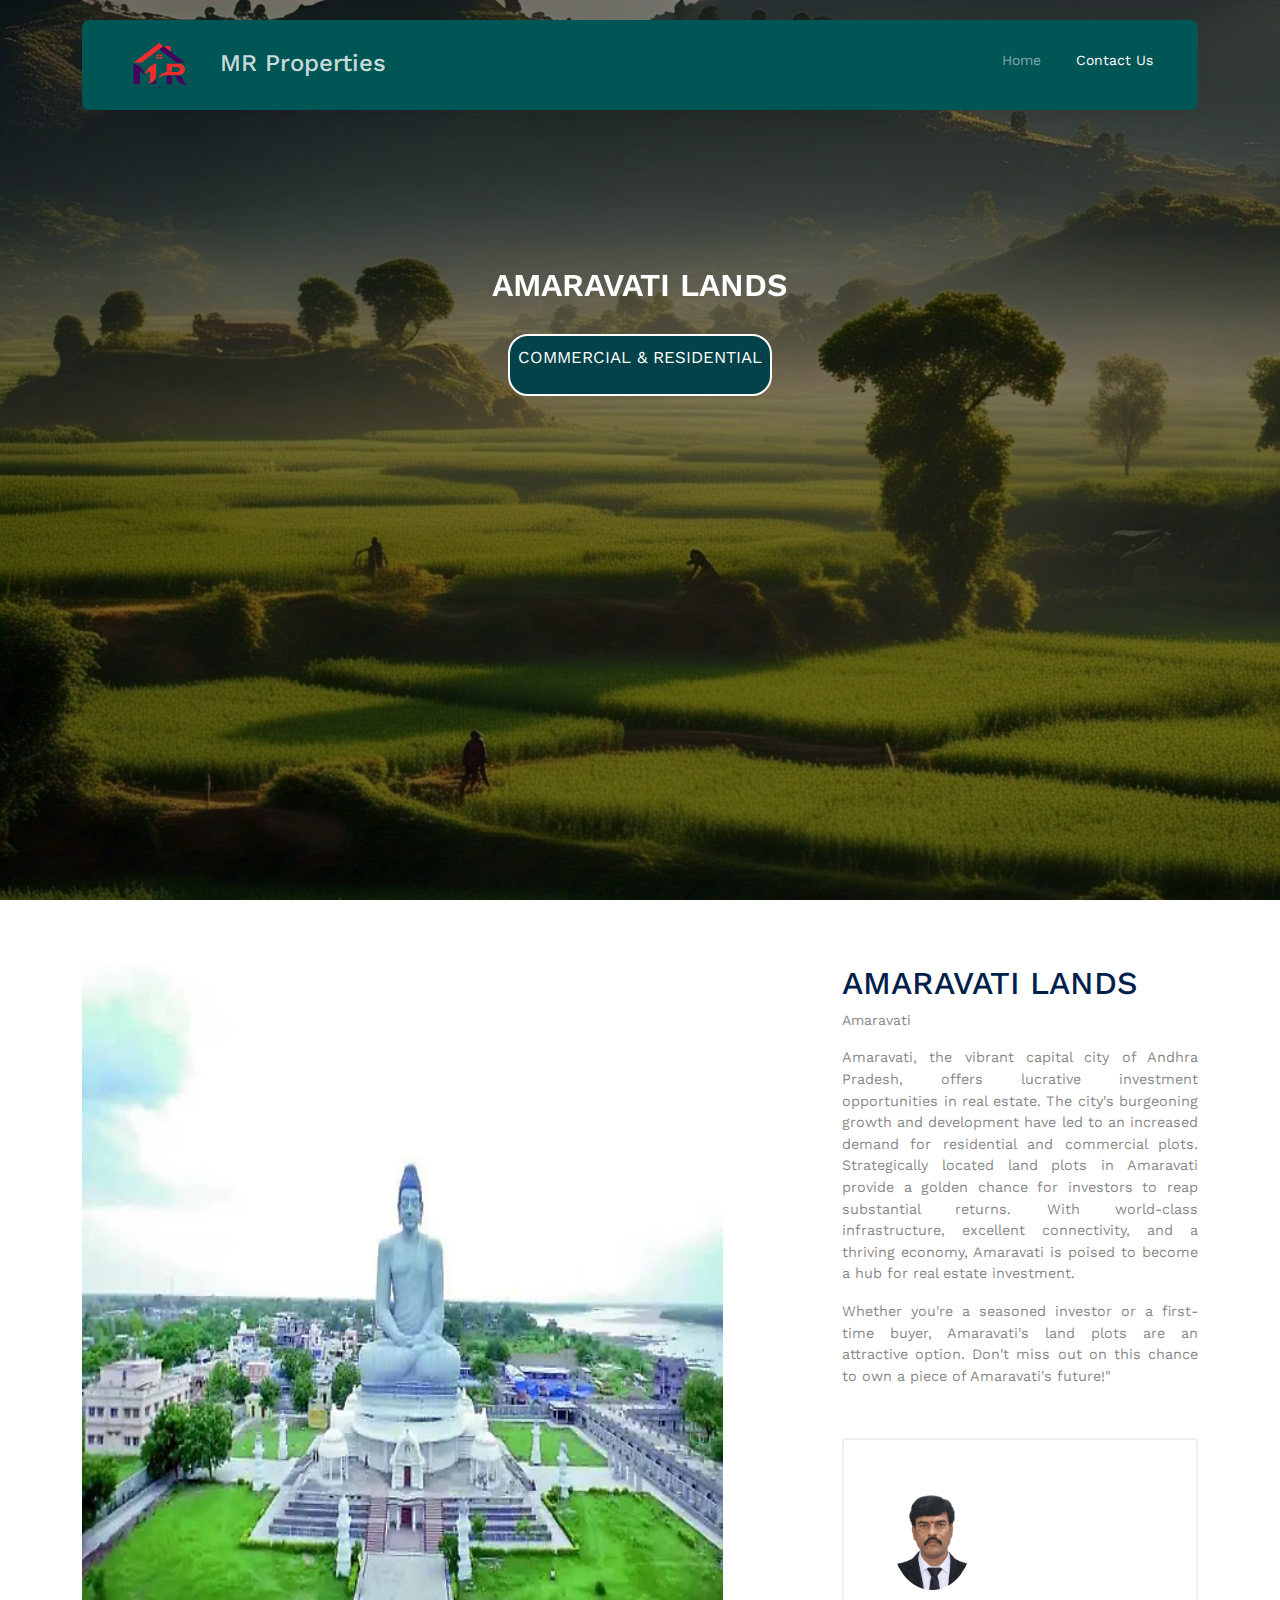
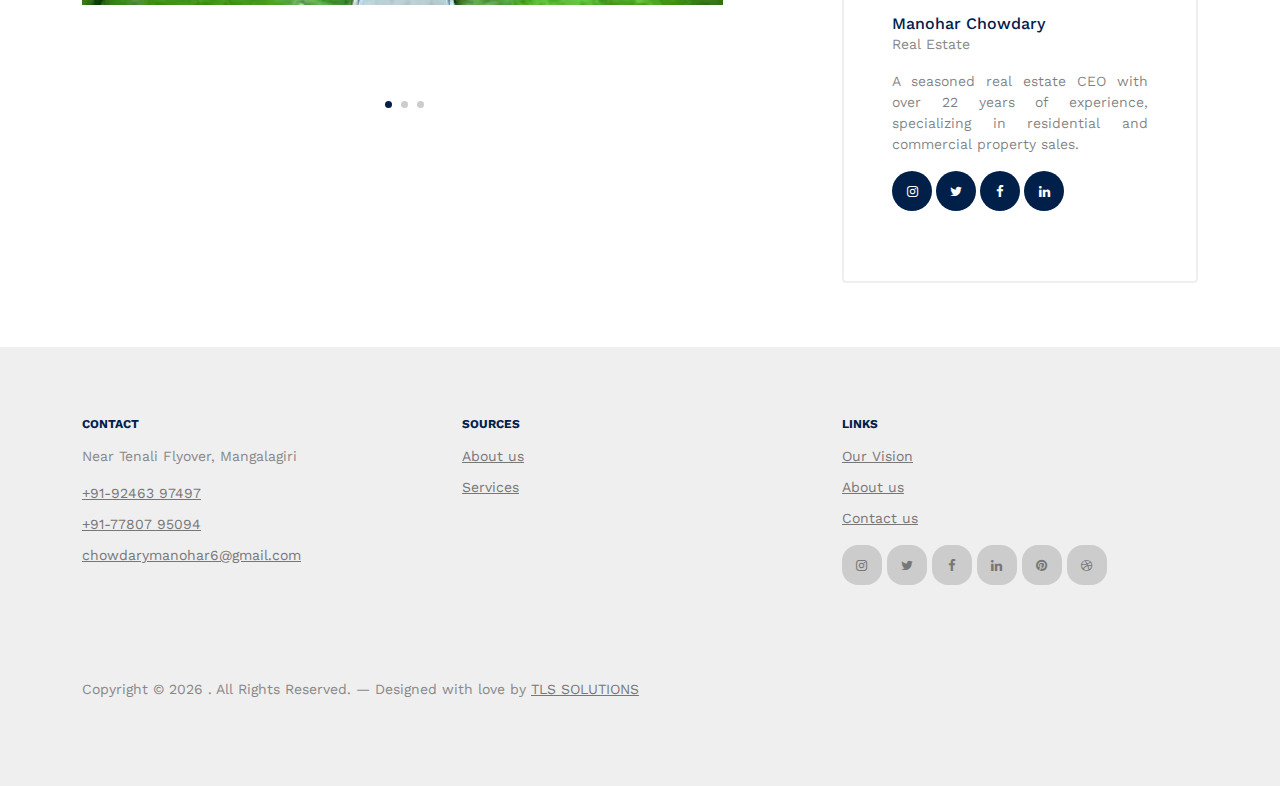
<file: amaravati_lands.html>
<!DOCTYPE html>
<html lang="en">
  <head>
    <meta charset="utf-8" />
    <meta name="viewport" content="width=device-width, initial-scale=1" />
    <meta name="author" content="tlssolutions" />
    <link rel="shortcut icon" href="our data\mr_logo.png" />

    <meta name="description" content="" />
    <meta name="keywords" content="bootstrap, bootstrap5" />

    <link rel="preconnect" href="https://fonts.googleapis.com" />
    <link rel="preconnect" href="https://fonts.gstatic.com" crossorigin />
    <link
      href="https://fonts.googleapis.com/css2?family=Work+Sans:wght@400;500;600;700&display=swap"
      rel="stylesheet"
    />

    <link rel="stylesheet" href="fonts/icomoon/style.css" />
    <link rel="stylesheet" href="fonts/flaticon/font/flaticon.css" />

    <link rel="stylesheet" href="css/tiny-slider.css" />
    <link rel="stylesheet" href="css/aos.css" />
    <link rel="stylesheet" href="css/style.css" />
    <title>
      MR Properties
    </title>

  </head>
  <body>
    <div class="site-mobile-menu site-navbar-target">
      <div class="site-mobile-menu-header">
        <div class="site-mobile-menu-close">
          <span class="icofont-close js-menu-toggle"></span>
        </div>
      </div>
      <div class="site-mobile-menu-body"></div>
    </div>

    <nav class="site-nav">
      <div class="container">
        <div class="menu-bg-wrap">
          <div class="site-navigation">
            <a href="index.html" class="logo m-0 float-start">
              <img src="our data\mr_logo.png" style="height: 50px; width: 100px;"  alt="">
              
              MR Properties</a>
            <ul
              class="js-clone-nav d-none d-lg-inline-block text-start site-menu float-end"
            >
              <li><a href="index.html">Home</a></li>
              <li class="active"><a href="index.html#contact-details">Contact Us</a></li>
            </ul>

            <a
              href="#"
              class="burger light me-auto float-end mt-1 site-menu-toggle js-menu-toggle d-inline-block d-lg-none"
              data-toggle="collapse"
              data-target="#main-navbar"
            >
              <span></span>
            </a>
          </div>
        </div>
      </div>
    </nav>

    <div
      class="hero page-inner overlay"
      style=" background-image: url('our data/all_images/amaravati_bg.jpg') ;height: 100vh;width: 100vw;opacity:1;"
    >
      <div class="container">
        <div class="row justify-content-center align-items-center">
          <div class="col-lg-9 text-center mt-5">
            <h1 class="heading" data-aos="fade-up">
              AMARAVATI LANDS
            </h1>

            <nav
              aria-label="breadcrumb"
              data-aos="fade-up"
              data-aos-delay="200"
            >
              <ol class="breadcrumb text-center justify-content-center">
                <div class="flats-for-sale-box" style="display: flex;justify-content: center;height: fit-content;border: 2px solid white;background-color:rgb(3, 66, 73);padding:1%; cursor: pointer;border-radius:20px;flex-direction: column;">
                  <li
                  class="breadcrumb-item active text-white-50"
                  aria-current="page" style="font-size: 1.2em;color:black; "
                >
                  <p style="color: white;">COMMERCIAL & RESIDENTIAL</p>
                </li>
                </div>
                
              </ol>
            </nav>
          </div>
        </div>
      </div>
    </div>

    <div class="section">
      <div class="container">
        <div class="row justify-content-between">
          <div class="col-lg-7">
            <div class="img-property-slide-wrap">
              <div class="img-property-slide">
                <img src="our data\amaravti_lands_resized.png" alt="Image" class="img-fluid" />
                <img src="our data\all_images\amaravati_slide_2.jpg" alt="Image" class="img-fluid" />
                <img src="our data\all_images\amaravati_slide_3.jpg" alt="Image" class="img-fluid" />
              </div>
              <br>
              <div class="main-download-button" style="display: flex; justify-content: center;width: 50vw;">
              </div><br>
            </div>
            <!-- <div class="download-button" style="display: flex;justify-content: center;width: 100%;">
              <a href="" class="btn" style="font-weight: bold;">Download Brochure</a>
            </div> -->
           
          </div>
          <div class="col-lg-4">
            <h2 class="heading text-primary">AMARAVATI LANDS</h2>
            <p class="meta">Amaravati</p>
            <p class="text-black-50">
                Amaravati, the vibrant capital city of Andhra Pradesh, offers lucrative investment opportunities in real estate. The city's burgeoning growth and development have led to an increased demand for residential and commercial plots. Strategically located land plots in Amaravati provide a golden chance for investors to reap substantial returns. With world-class infrastructure, excellent connectivity, and a thriving economy, Amaravati is poised to become a hub for real estate investment.
            </p>
            <p class="text-black-50">
                Whether you're a seasoned investor or a first-time buyer, Amaravati's land plots are an attractive option. Don't miss out on this chance to own a piece of Amaravati's future!"
            </p>
            
            <div class="d-block agent-box p-5">
              <div class="img mb-4">
                <img
                  src="our data\suit1_photo.png"
                  alt="Image"
                  class="img-fluid"
                />
              </div>
              <div class="text">
                <h3 class="mb-0">Manohar Chowdary</h3>
                <div class="meta mb-3">Real Estate</div>
                <p>
                  A seasoned real estate CEO with over 22 years of experience, 
                  specializing in residential and commercial property sales. 

                </p>
                <ul class="list-unstyled social dark-hover d-flex">
                  <li class="me-1">
                    <a href="#"><span class="icon-instagram"></span></a>
                  </li>
                  <li class="me-1">
                    <a href="#"><span class="icon-twitter"></span></a>
                  </li>
                  <li class="me-1">
                    <a href="#"><span class="icon-facebook"></span></a>
                  </li>
                  <li class="me-1">
                    <a href="#"><span class="icon-linkedin"></span></a>
                  </li>
                </ul>
              </div>
            </div>
          </div>
        </div>
      </div>
    </div>

    <div class="site-footer">
      <div class="container">
        <div class="row">
          <div class="col-lg-4">
            <div class="widget">
              <h3>Contact</h3>
              <address>Near Tenali Flyover, Mangalagiri</address>
              <ul class="list-unstyled links">
                <li><a href="tel://919246397497">+91-92463 97497</a></li>
                <li><a href="tel://917780795094">+91-77807 95094</a></li>
                <li>
                  <a href="mailto:chowdarymanohar6@gmail.com">chowdarymanohar6@gmail.com</a>
                </li>
              </ul>
            </div>
            <!-- /.widget -->
          </div>
          <!-- /.col-lg-4 -->
          <div class="col-lg-4">
            <div class="widget">
              <h3>Sources</h3>
              <ul class="list-unstyled float-start links">
                <li><a href="#About">About us</a></li>
                <li><a href="#properties">Services</a></li>
              </ul>
           
            </div>
            <!-- /.widget -->
          </div>
          <!-- /.col-lg-4 -->
          <div class="col-lg-4">
            <div class="widget">
              <h3>Links</h3>
              <ul class="list-unstyled links">
                <li><a href="#properties">Our Vision</a></li>
                <li><a href="#About">About us</a></li>
                <li><a href="#contact-details">Contact us</a></li>
              </ul>

              <ul class="list-unstyled social">
                <li>
                  <a href="#"><span class="icon-instagram"></span></a>
                </li>
                <li>
                  <a href="#"><span class="icon-twitter"></span></a>
                </li>
                <li>
                  <a href="#"><span class="icon-facebook"></span></a>
                </li>
                <li>
                  <a href="#"><span class="icon-linkedin"></span></a>
                </li>
                <li>
                  <a href="#"><span class="icon-pinterest"></span></a>
                </li>
                <li>
                  <a href="#"><span class="icon-dribbble"></span></a>
                </li>
              </ul>
            </div>
            <!-- /.widget -->
          </div>
          <!-- /.col-lg-4 -->
        </div>
        <!-- /.row -->

        <div class="row mt-5">
          <div class="col-12 text-center">
        

            <p>
              Copyright &copy;
              <script>
                document.write(new Date().getFullYear());
              </script>
              . All Rights Reserved. &mdash; Designed with love by
              <a href="https://tlssolutions.vercel.app">TLS SOLUTIONS</a>
              
            </p>
            
          </div>
        </div>
      </div>
      <!-- /.container -->
    </div>
    <!-- /.site-footer -->

    <!-- Preloader -->
    <div id="overlayer"></div>
    <div class="loader">
      <div class="spinner-border" role="status">
        <span class="visually-hidden">Loading...</span>
      </div>
    </div>

    <script src="js/bootstrap.bundle.min.js"></script>
    <script src="js/tiny-slider.js"></script>
    <script src="js/aos.js"></script>
    <script src="js/navbar.js"></script>
    <script src="js/counter.js"></script>
    <script src="js/custom.js"></script>
  </body>
</html>
</file>
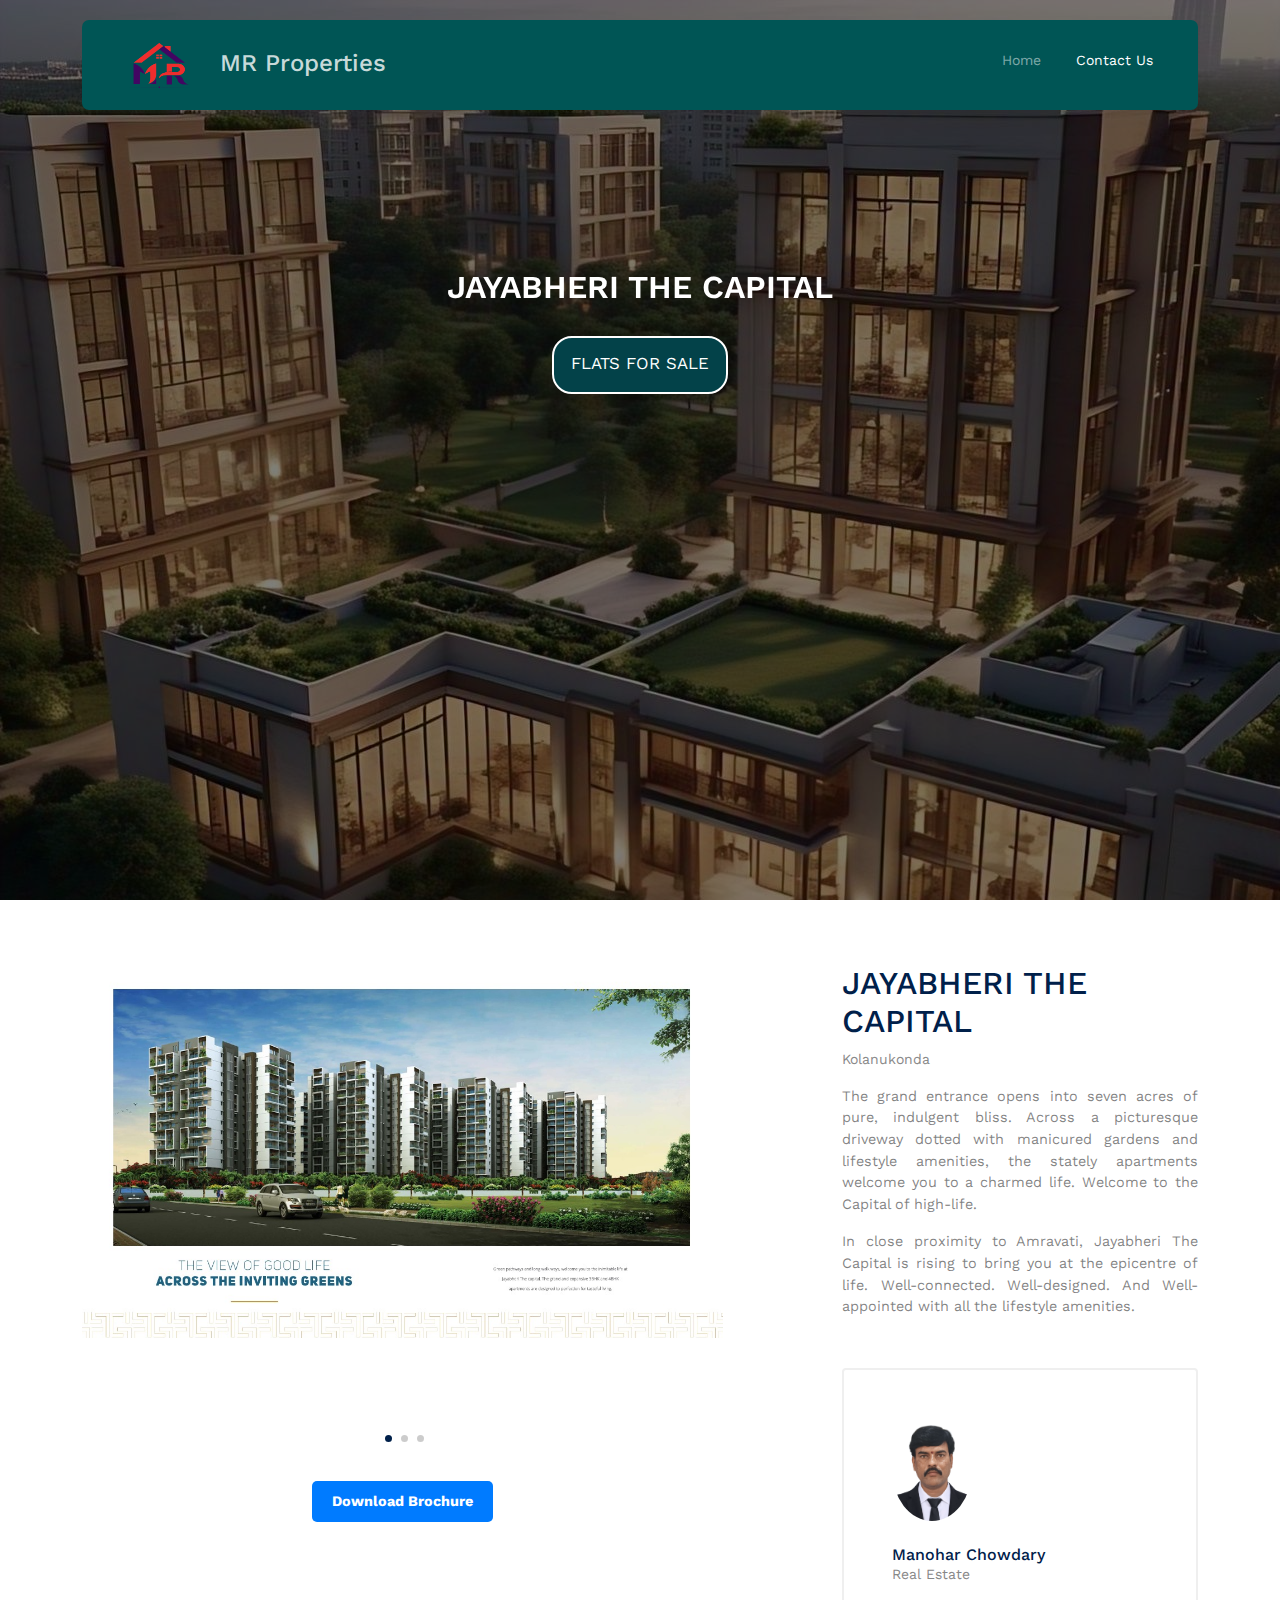
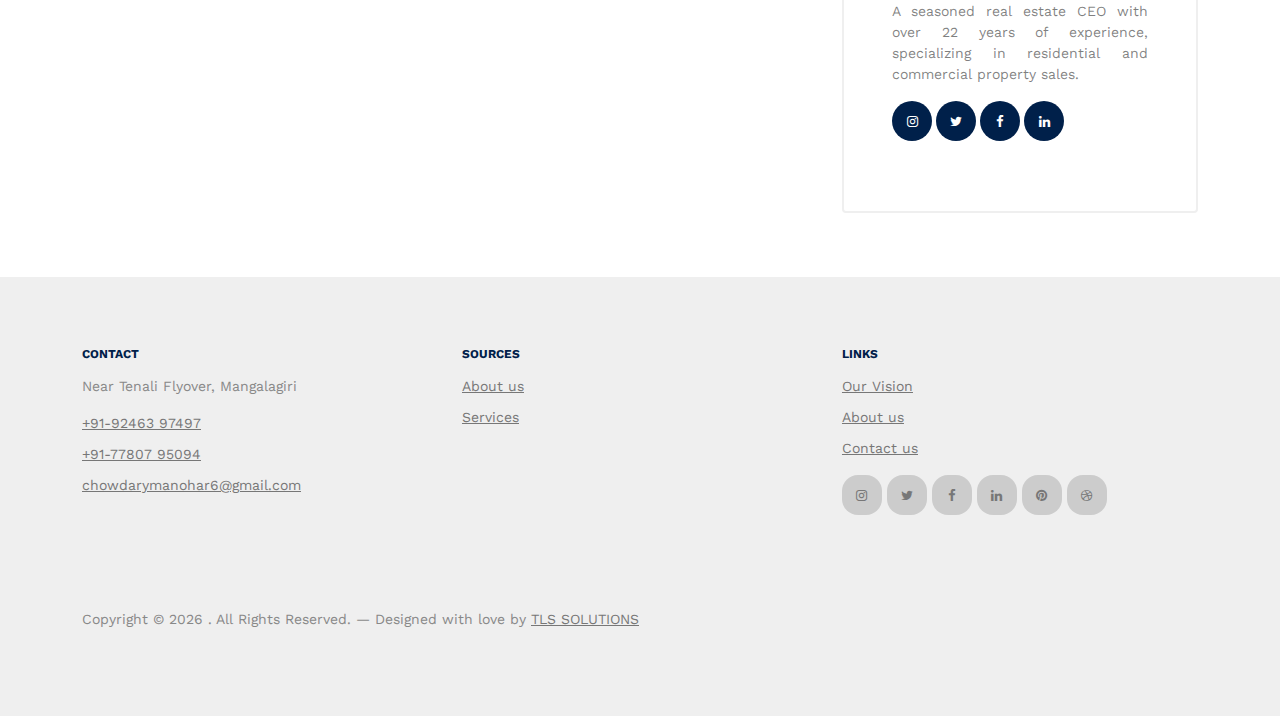
<file: jayabheri_property.html>
<!DOCTYPE html>
<html lang="en">
  <head>
    <meta charset="utf-8" />
    <meta name="viewport" content="width=device-width, initial-scale=1" />
    <meta name="author" content="tlssolutions" />
    <link rel="shortcut icon" href="our data\mr_logo.png" />


    <meta name="description" content="" />
    <meta name="keywords" content="bootstrap, bootstrap5" />

    <link rel="preconnect" href="https://fonts.googleapis.com" />
    <link rel="preconnect" href="https://fonts.gstatic.com" crossorigin />
    <link
      href="https://fonts.googleapis.com/css2?family=Work+Sans:wght@400;500;600;700&display=swap"
      rel="stylesheet"
    />

    <link rel="stylesheet" href="fonts/icomoon/style.css" />
    <link rel="stylesheet" href="fonts/flaticon/font/flaticon.css" />

    <link rel="stylesheet" href="css/tiny-slider.css" />
    <link rel="stylesheet" href="css/aos.css" />
    <link rel="stylesheet" href="css/style.css" />

    <title>
      MR Properties
    </title>
  </head>
  <body>
    <div class="site-mobile-menu site-navbar-target">
      <div class="site-mobile-menu-header">
        <div class="site-mobile-menu-close">
          <span class="icofont-close js-menu-toggle"></span>
        </div>
      </div>
      <div class="site-mobile-menu-body"></div>
    </div>

    <nav class="site-nav">
      <div class="container">
        <div class="menu-bg-wrap">
          <div class="site-navigation">
            <a href="index.html" class="logo m-0 float-start">
              <img src="our data\mr_logo.png" style="height: 50px; width: 100px;"  alt="">
              
              MR Properties</a>

            <ul
              class="js-clone-nav d-none d-lg-inline-block text-start site-menu float-end"
            >
              <li><a href="index.html">Home</a></li>
              <li class="active"><a href="index.html#contact-details">Contact Us</a></li>
            </ul>

            <a
              href="#"
              class="burger light me-auto float-end mt-1 site-menu-toggle js-menu-toggle d-inline-block d-lg-none"
              data-toggle="collapse"
              data-target="#main-navbar"
            >
              <span></span>
            </a>
          </div>
        </div>
      </div>
    </nav>

    <div
      class="hero page-inner overlay"
      style=" background-image: url('our data/all_images/jayabheri_home_2.jpg') ;height: 100vh;width: 100vw;opacity:1;"
    >
      <div class="container">
        <div class="row justify-content-center align-items-center">
          <div class="col-lg-9 text-center mt-5">
            <h1 class="heading" data-aos="fade-up">
              JAYABHERI THE CAPITAL
            </h1>

            <nav
              aria-label="breadcrumb"
              data-aos="fade-up"
              data-aos-delay="200"
            >
              <ol class="breadcrumb text-center justify-content-center">
                <div class="flats-for-sale-box" style="display: flex;justify-content: center;height: fit-content;border: 2px solid white;background-color:rgb(3, 66, 73);padding-left: 2%;padding-right: 2%;padding-top: 1.5%; cursor: pointer;border-radius:20px;flex-direction: column;">
                  <li
                  class="breadcrumb-item active text-white-50"
                  aria-current="page" style="font-size: 1.2em;color:black; "
                >
                  <p style="color: white;">FLATS FOR SALE</p>
                </li>
                </div>
                
              </ol>
            </nav>
          </div>
        </div>
      </div>
    </div>

    <div class="section">
      <div class="container">
        <div class="row justify-content-between">
          <div class="col-lg-7">
            <div class="img-property-slide-wrap">
              <div class="img-property-slide">
                <img src="our data\all_images\jayabheri_home_pic.jpg" alt="Image" class="img-fluid" />
                <img src="our data\all_images\jayabheri_slide_2.jpg" alt="Image" class="img-fluid" />
                <img src="our data\all_images\jayabheri_slide_3.jpg" alt="Image" class="img-fluid" />
              </div>
              <br>
              <div class="main-download-button" style="display: flex; justify-content: center;width: 50vw;">
              </div><br>
              
            </div>
            <div class="download-button" style="display: flex;justify-content: center;width: 100%;">
              <a href="our data\Jayabheri updated broucher.pdf" download class="btn" style="font-weight: bold;">Download Brochure</a>
            </div>
            
           
          </div>
          <div class="col-lg-4">
            <h2 class="heading text-primary">JAYABHERI THE CAPITAL</h2>
            <p class="meta">Kolanukonda</p>
            <p class="text-black-50">
              The grand entrance opens into seven
              acres of pure, indulgent bliss. Across a
              picturesque driveway dotted with
              manicured gardens and lifestyle
              amenities, the stately apartments
              welcome you to a charmed life. Welcome
              to the Capital of high-life.
            </p>
            <p class="text-black-50">
              In close proximity to Amravati, Jayabheri The
              Capital is rising to bring you at the epicentre of
              life. Well-connected. Well-designed. And
              Well-appointed with all the lifestyle amenities.
            </p>
            
            <div class="d-block agent-box p-5">
              <div class="img mb-4">
                <img
                  src="our data\suit1_photo.png"
                  alt="Image"
                  class="img-fluid"
                />
              </div>
              <div class="text">
                <h3 class="mb-0">Manohar Chowdary</h3>
                <div class="meta mb-3">Real Estate</div>
                <p>
                  A seasoned real estate CEO with over 22 years of experience, 
                  specializing in residential and commercial property sales. 

                </p>
                <ul class="list-unstyled social dark-hover d-flex">
                  <li class="me-1">
                    <a href="#"><span class="icon-instagram"></span></a>
                  </li>
                  <li class="me-1">
                    <a href="#"><span class="icon-twitter"></span></a>
                  </li>
                  <li class="me-1">
                    <a href="#"><span class="icon-facebook"></span></a>
                  </li>
                  <li class="me-1">
                    <a href="#"><span class="icon-linkedin"></span></a>
                  </li>
                </ul>
              </div>
            </div>
          </div>
        </div>
      </div>
    </div>

    <div class="site-footer">
      <div class="container">
        <div class="row">
          <div class="col-lg-4">
            <div class="widget">
              <h3>Contact</h3>
              <address>Near Tenali Flyover, Mangalagiri</address>
              <ul class="list-unstyled links">
                <li><a href="tel://919246397497">+91-92463 97497</a></li>
                <li><a href="tel://917780795094">+91-77807 95094</a></li>
                <li>
                  <a href="mailto:chowdarymanohar6@gmail.com">chowdarymanohar6@gmail.com</a>
                </li>
              </ul>
            </div>
            <!-- /.widget -->
          </div>
          <!-- /.col-lg-4 -->
          <div class="col-lg-4">
            <div class="widget">
              <h3>Sources</h3>
              <ul class="list-unstyled float-start links">
                <li><a href="#About">About us</a></li>
                <li><a href="#properties">Services</a></li>
              </ul>
           
            </div>
            <!-- /.widget -->
          </div>
          <!-- /.col-lg-4 -->
          <div class="col-lg-4">
            <div class="widget">
              <h3>Links</h3>
              <ul class="list-unstyled links">
                <li><a href="#properties">Our Vision</a></li>
                <li><a href="#About">About us</a></li>
                <li><a href="#contact-details">Contact us</a></li>
              </ul>

              <ul class="list-unstyled social">
                <li>
                  <a href="#"><span class="icon-instagram"></span></a>
                </li>
                <li>
                  <a href="#"><span class="icon-twitter"></span></a>
                </li>
                <li>
                  <a href="#"><span class="icon-facebook"></span></a>
                </li>
                <li>
                  <a href="#"><span class="icon-linkedin"></span></a>
                </li>
                <li>
                  <a href="#"><span class="icon-pinterest"></span></a>
                </li>
                <li>
                  <a href="#"><span class="icon-dribbble"></span></a>
                </li>
              </ul>
            </div>
            <!-- /.widget -->
          </div>
          <!-- /.col-lg-4 -->
        </div>
        <!-- /.row -->

        <div class="row mt-5">
          <div class="col-12 text-center">
        

            <p>
              Copyright &copy;
              <script>
                document.write(new Date().getFullYear());
              </script>
              . All Rights Reserved. &mdash; Designed with love by
              <a href="https://tlssolutions.vercel.app">TLS SOLUTIONS</a>
              
            </p>
            
          </div>
        </div>
      </div>
      <!-- /.container -->
    </div>
    <!-- /.site-footer -->

    <!-- Preloader -->
    <div id="overlayer"></div>
    <div class="loader">
      <div class="spinner-border" role="status">
        <span class="visually-hidden">Loading...</span>
      </div>
    </div>

    <script src="js/bootstrap.bundle.min.js"></script>
    <script src="js/tiny-slider.js"></script>
    <script src="js/aos.js"></script>
    <script src="js/navbar.js"></script>
    <script src="js/counter.js"></script>
    <script src="js/custom.js"></script>
  </body>
</html>
</file>
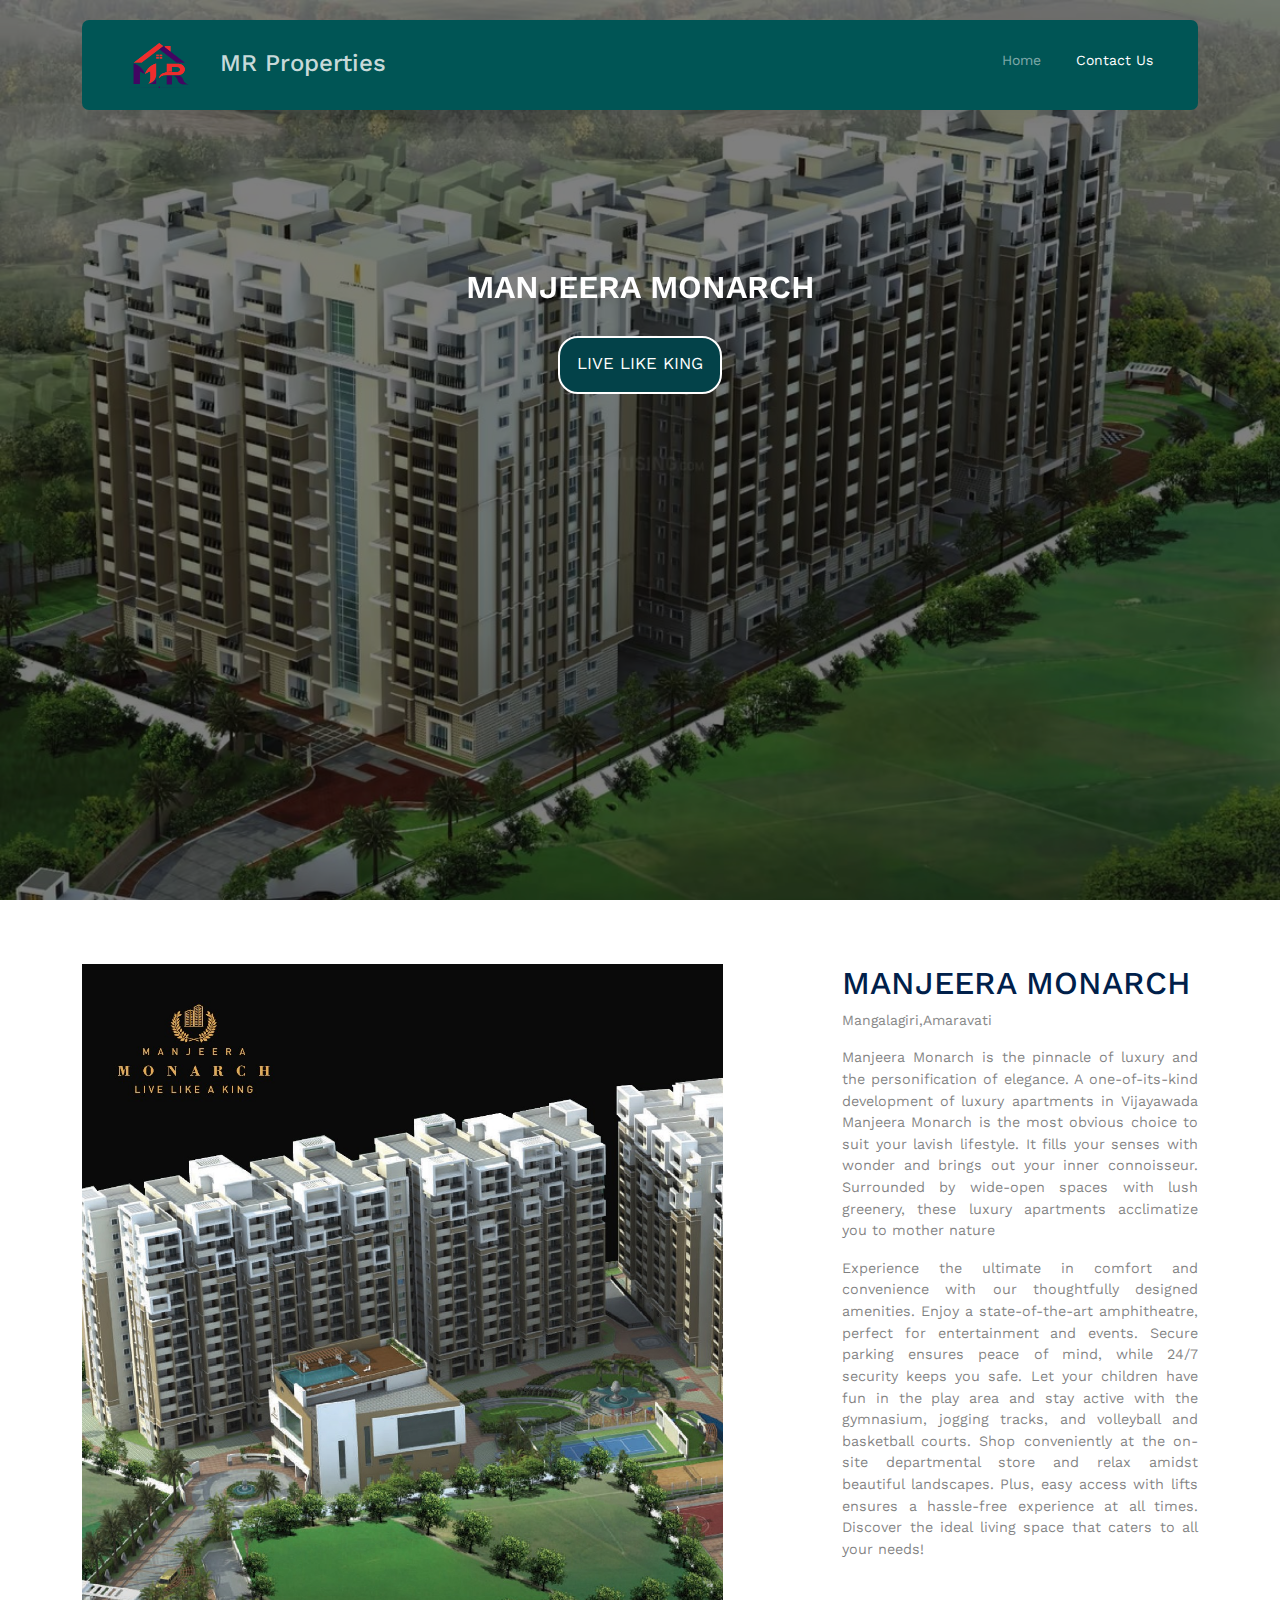
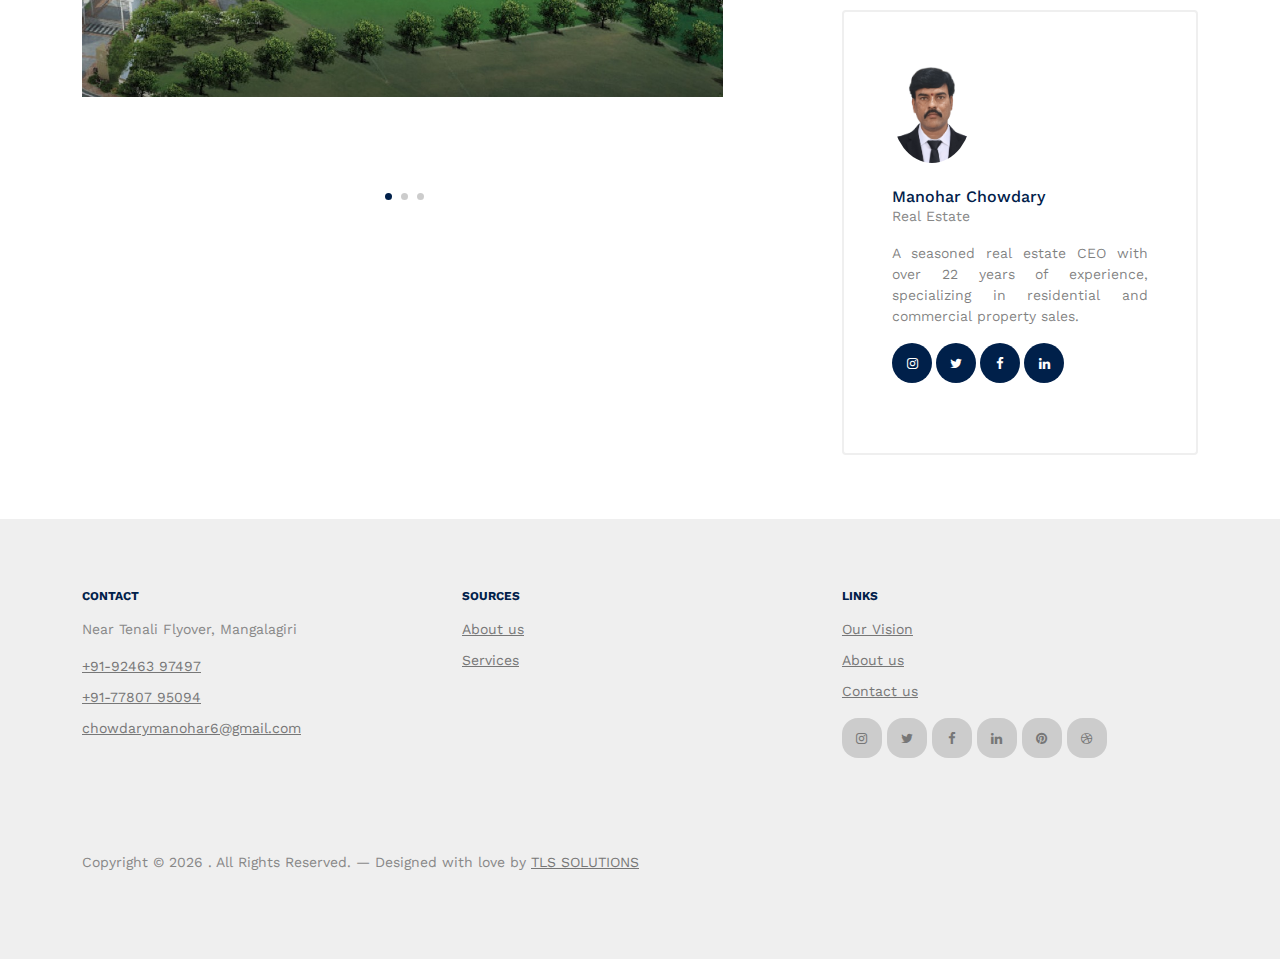
<file: manjeera_monarch.html>
<!DOCTYPE html>
<html lang="en">
  <head>
    <meta charset="utf-8" />
    <meta name="viewport" content="width=device-width, initial-scale=1" />
    <meta name="author" content="tlssolutions" />
    <link rel="shortcut icon" href="our data\mr_logo.png" />

    <meta name="description" content="" />
    <meta name="keywords" content="bootstrap, bootstrap5" />

    <link rel="preconnect" href="https://fonts.googleapis.com" />
    <link rel="preconnect" href="https://fonts.gstatic.com" crossorigin />
    <link
      href="https://fonts.googleapis.com/css2?family=Work+Sans:wght@400;500;600;700&display=swap"
      rel="stylesheet"
    />

    <link rel="stylesheet" href="fonts/icomoon/style.css" />
    <link rel="stylesheet" href="fonts/flaticon/font/flaticon.css" />

    <link rel="stylesheet" href="css/tiny-slider.css" />
    <link rel="stylesheet" href="css/aos.css" />
    <link rel="stylesheet" href="css/style.css" />
    <title>
      MR Properties
    </title>
  </head>
  <body>
    <div class="site-mobile-menu site-navbar-target">
      <div class="site-mobile-menu-header">
        <div class="site-mobile-menu-close">
          <span class="icofont-close js-menu-toggle"></span>
        </div>
      </div>
      <div class="site-mobile-menu-body"></div>
    </div>

    <nav class="site-nav">
      <div class="container">
        <div class="menu-bg-wrap">
          <div class="site-navigation">
            <a href="index.html" class="logo m-0 float-start">
              <img src="our data\mr_logo.png" style="height: 50px; width: 100px;"  alt="">
              
              MR Properties</a>

            <ul
              class="js-clone-nav d-none d-lg-inline-block text-start site-menu float-end"
            >
              <li><a href="index.html">Home</a></li>
              <li class="active"><a href="index.html#contact-details">Contact Us</a></li>
            </ul>

            <a
              href="#"
              class="burger light me-auto float-end mt-1 site-menu-toggle js-menu-toggle d-inline-block d-lg-none"
              data-toggle="collapse"
              data-target="#main-navbar"
            >
              <span></span>
            </a>
          </div>
        </div>
      </div>
    </nav>

    <div
      class="hero page-inner overlay"
      style=" background-image: url('our data/all_images/manjeera_monarch_slide_3.jpg') ;height: 100vh;width: 100vw;opacity:1;"
    >
      <div class="container">
        <div class="row justify-content-center align-items-center">
          <div class="col-lg-9 text-center mt-5">
            <h1 class="heading" data-aos="fade-up">
              MANJEERA MONARCH
            </h1>

            <nav
              aria-label="breadcrumb"
              data-aos="fade-up"
              data-aos-delay="200"
            >
              <ol class="breadcrumb text-center justify-content-center">
                <div class="flats-for-sale-box" style="display: flex;justify-content: center;height: fit-content;border: 2px solid white;background-color:rgb(3, 66, 73);padding-left: 2%;padding-right: 2%;padding-top: 1.5%; cursor: pointer;border-radius:20px;flex-direction: column;">
                  <li
                  class="breadcrumb-item active text-white-50"
                  aria-current="page" style="font-size: 1.2em;color:black; "
                >
                  <p style="color: white;">LIVE LIKE KING</p>
                </li>
                </div>
                
              </ol>
            </nav>
          </div>
        </div>
      </div>
    </div>

    <div class="section">
      <div class="container">
        <div class="row justify-content-between">
          <div class="col-lg-7">
            <div class="img-property-slide-wrap">
              <div class="img-property-slide">
                <img src="our data\all_images\manjeera_monarch_slide_1.jpg" alt="Image" class="img-fluid" />
                <img src="our data\all_images\manjeera_monarch_slide_2.jpg" alt="Image" class="img-fluid" />
                <img src="our data\all_images\manjeera_monarch_slide_3.jpg" alt="Image" class="img-fluid" />
              </div>
              <br>
              <div class="main-download-button" style="display: flex; justify-content: center;width: 50vw;">
              </div><br>
            </div>
            <!-- <div class="download-button" style="display: flex;justify-content: center;width: 100%;">
              <a href="" class="btn" style="font-weight: bold;">Download Brochure</a>
            </div> -->
           
          </div>
          <div class="col-lg-4">
            <h2 class="heading text-primary">MANJEERA MONARCH</h2>
            <p class="meta">Mangalagiri,Amaravati</p>
            <p class="text-black-50" style="text-align: justify;">
              Manjeera Monarch is the pinnacle of luxury and the personification of elegance. A one-of-its-kind development of luxury apartments in Vijayawada Manjeera Monarch is the most obvious choice to suit your lavish lifestyle. It fills your senses with wonder and brings out your inner connoisseur. Surrounded by wide-open spaces with lush greenery, these luxury apartments acclimatize you to mother nature
            </p>
            <p class="text-black-50">
              Experience the ultimate in comfort and convenience with our thoughtfully designed amenities. Enjoy a state-of-the-art amphitheatre, perfect for entertainment and events. Secure parking ensures peace of mind, while 24/7 security keeps you safe. Let your children have fun in the play area and stay active with the gymnasium, jogging tracks, and volleyball and basketball courts. Shop conveniently at the on-site departmental store and relax amidst beautiful landscapes. Plus, easy access with lifts ensures a hassle-free experience at all times. Discover the ideal living space that caters to all your needs!
            </p>
            
            <div class="d-block agent-box p-5">
              <div class="img mb-4">
                <img
                  src="our data\suit1_photo.png"
                  alt="Image"
                  class="img-fluid"
                />
              </div>
              <div class="text">
                <h3 class="mb-0">Manohar Chowdary</h3>
                <div class="meta mb-3">Real Estate</div>
                <p>
                  A seasoned real estate CEO with over 22 years of experience, 
                  specializing in residential and commercial property sales. 

                </p>
                <ul class="list-unstyled social dark-hover d-flex">
                  <li class="me-1">
                    <a href="#"><span class="icon-instagram"></span></a>
                  </li>
                  <li class="me-1">
                    <a href="#"><span class="icon-twitter"></span></a>
                  </li>
                  <li class="me-1">
                    <a href="#"><span class="icon-facebook"></span></a>
                  </li>
                  <li class="me-1">
                    <a href="#"><span class="icon-linkedin"></span></a>
                  </li>
                </ul>
              </div>
            </div>
          </div>
        </div>
      </div>
    </div>

    <div class="site-footer">
      <div class="container">
        <div class="row">
          <div class="col-lg-4">
            <div class="widget">
              <h3>Contact</h3>
              <address>Near Tenali Flyover, Mangalagiri</address>
              <ul class="list-unstyled links">
                <li><a href="tel://919246397497">+91-92463 97497</a></li>
                <li><a href="tel://917780795094">+91-77807 95094</a></li>
                <li>
                  <a href="mailto:chowdarymanohar6@gmail.com">chowdarymanohar6@gmail.com</a>
                </li>
              </ul>
            </div>
            <!-- /.widget -->
          </div>
          <!-- /.col-lg-4 -->
          <div class="col-lg-4">
            <div class="widget">
              <h3>Sources</h3>
              <ul class="list-unstyled float-start links">
                <li><a href="#About">About us</a></li>
                <li><a href="#properties">Services</a></li>
              </ul>
           
            </div>
            <!-- /.widget -->
          </div>
          <!-- /.col-lg-4 -->
          <div class="col-lg-4">
            <div class="widget">
              <h3>Links</h3>
              <ul class="list-unstyled links">
                <li><a href="#properties">Our Vision</a></li>
                <li><a href="#About">About us</a></li>
                <li><a href="#contact-details">Contact us</a></li>
              </ul>

              <ul class="list-unstyled social">
                <li>
                  <a href="#"><span class="icon-instagram"></span></a>
                </li>
                <li>
                  <a href="#"><span class="icon-twitter"></span></a>
                </li>
                <li>
                  <a href="#"><span class="icon-facebook"></span></a>
                </li>
                <li>
                  <a href="#"><span class="icon-linkedin"></span></a>
                </li>
                <li>
                  <a href="#"><span class="icon-pinterest"></span></a>
                </li>
                <li>
                  <a href="#"><span class="icon-dribbble"></span></a>
                </li>
              </ul>
            </div>
            <!-- /.widget -->
          </div>
          <!-- /.col-lg-4 -->
        </div>
        <!-- /.row -->

        <div class="row mt-5">
          <div class="col-12 text-center">
        

            <p>
              Copyright &copy;
              <script>
                document.write(new Date().getFullYear());
              </script>
              . All Rights Reserved. &mdash; Designed with love by
              <a href="https://tlssolutions.vercel.app">TLS SOLUTIONS</a>
              
            </p>
            
          </div>
        </div>
      </div>
      <!-- /.container -->
    </div>
    <!-- /.site-footer -->

    <!-- Preloader -->
    <div id="overlayer"></div>
    <div class="loader">
      <div class="spinner-border" role="status">
        <span class="visually-hidden">Loading...</span>
      </div>
    </div>

    <script src="js/bootstrap.bundle.min.js"></script>
    <script src="js/tiny-slider.js"></script>
    <script src="js/aos.js"></script>
    <script src="js/navbar.js"></script>
    <script src="js/counter.js"></script>
    <script src="js/custom.js"></script>
  </body>
</html>
</file>
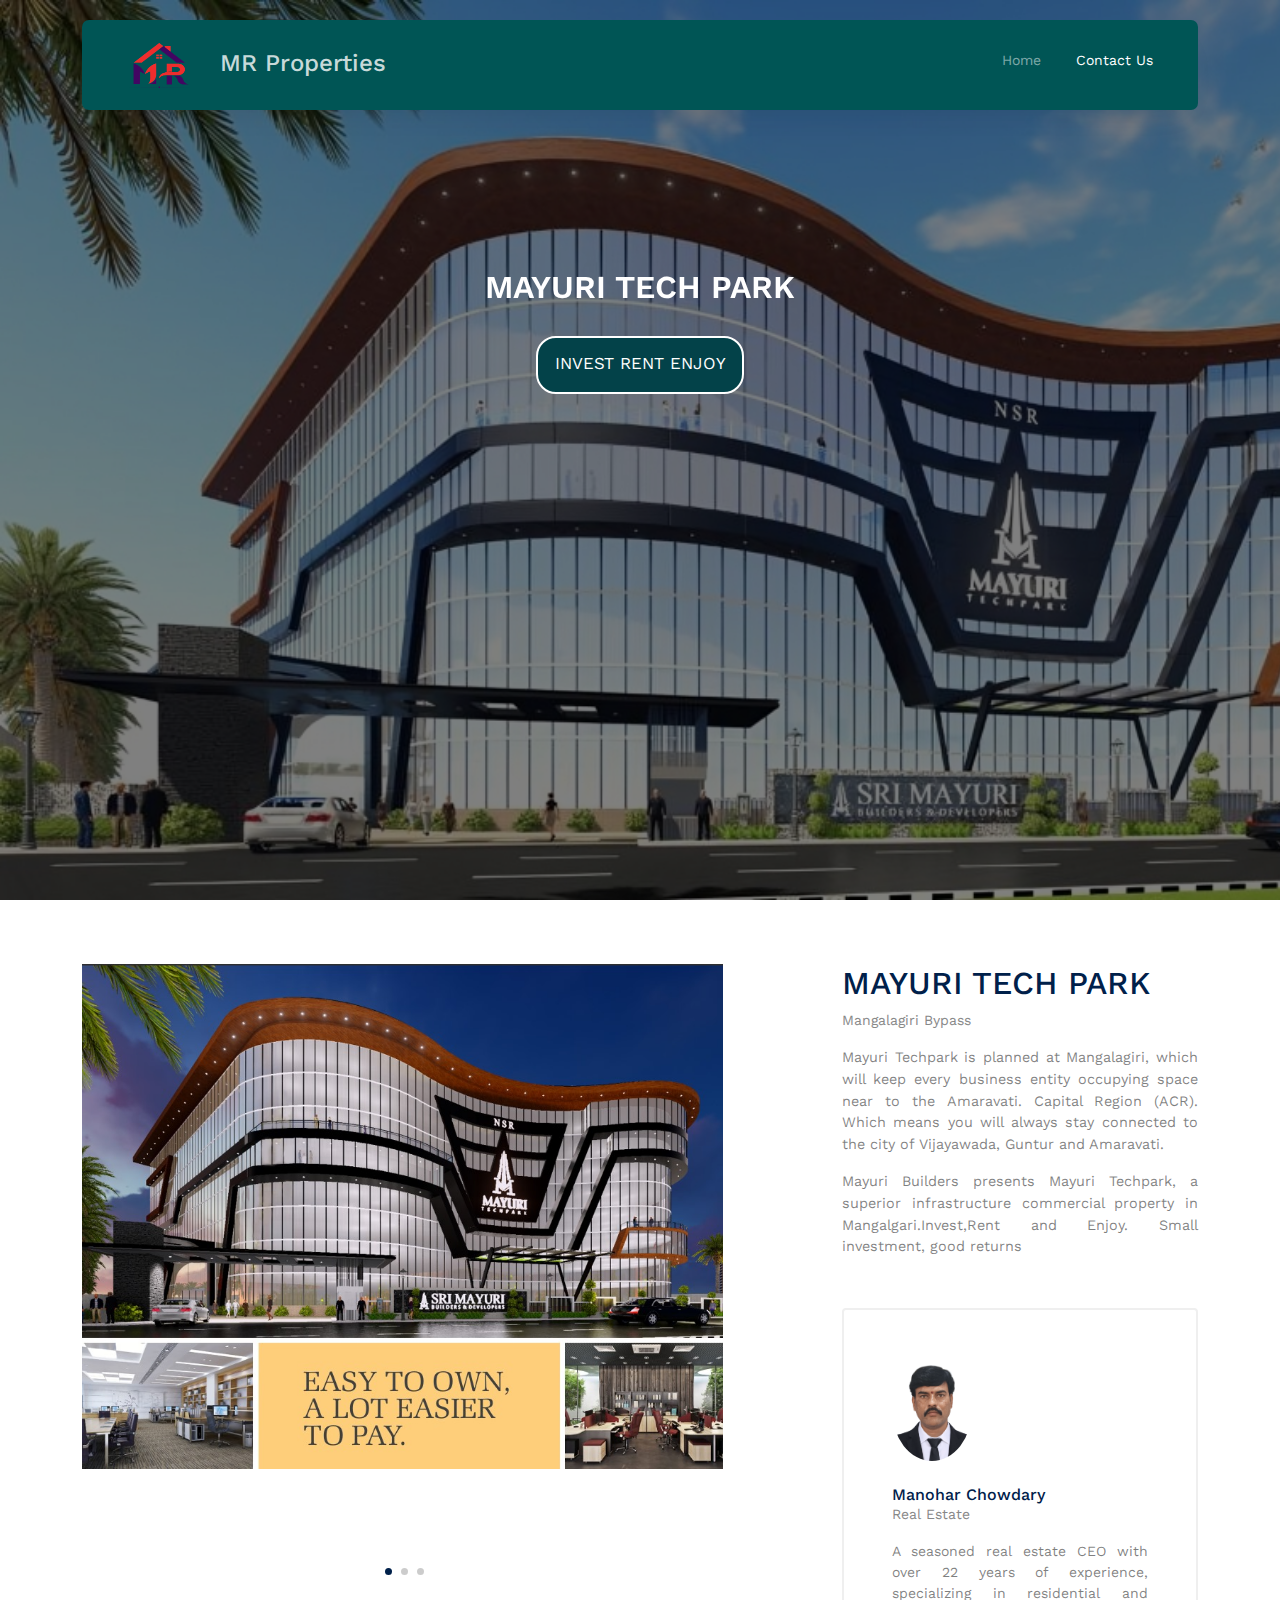
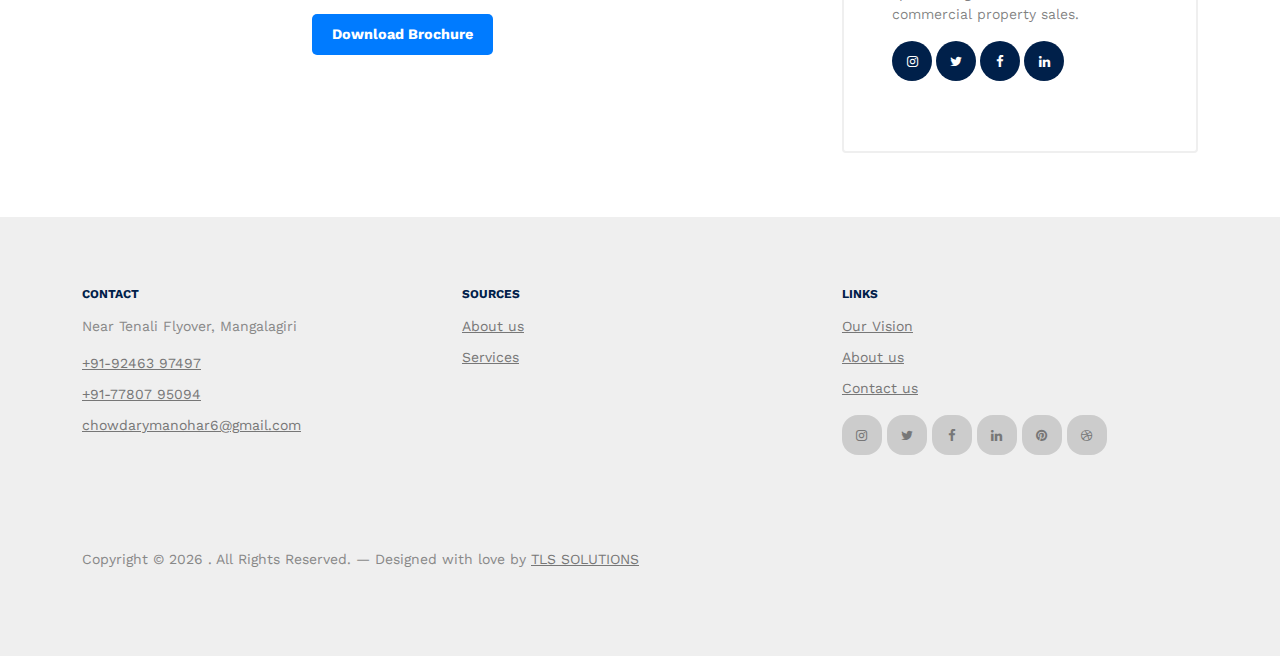
<file: mayuri_tech_park.html>
<!DOCTYPE html>
<html lang="en">
  <head>
    <meta charset="utf-8" />
    <meta name="viewport" content="width=device-width, initial-scale=1" />
    <meta name="author" content="tlssolutions" />
    <link rel="shortcut icon" href="our data\mr_logo.png" />


    <meta name="description" content="" />
    <meta name="keywords" content="bootstrap, bootstrap5" />

    <link rel="preconnect" href="https://fonts.googleapis.com" />
    <link rel="preconnect" href="https://fonts.gstatic.com" crossorigin />
    <link
      href="https://fonts.googleapis.com/css2?family=Work+Sans:wght@400;500;600;700&display=swap"
      rel="stylesheet"
    />

    <link rel="stylesheet" href="fonts/icomoon/style.css" />
    <link rel="stylesheet" href="fonts/flaticon/font/flaticon.css" />

    <link rel="stylesheet" href="css/tiny-slider.css" />
    <link rel="stylesheet" href="css/aos.css" />
    <link rel="stylesheet" href="css/style.css" />
    <title>
      MR Properties
    </title>
  </head>
  <body>
    <div class="site-mobile-menu site-navbar-target">
      <div class="site-mobile-menu-header">
        <div class="site-mobile-menu-close">
          <span class="icofont-close js-menu-toggle"></span>
        </div>
      </div>
      <div class="site-mobile-menu-body"></div>
    </div>

    <nav class="site-nav">
      <div class="container">
        <div class="menu-bg-wrap">
          <div class="site-navigation">
            <a href="index.html" class="logo m-0 float-start">
              <img src="our data\mr_logo.png" style="height: 50px; width: 100px;"  alt="">
              
              MR Properties</a>

            <ul
              class="js-clone-nav d-none d-lg-inline-block text-start site-menu float-end"
            >
              <li><a href="index.html">Home</a></li>
              <li class="active"><a href="index.html#contact-details">Contact Us</a></li>
            </ul>

            <a
              href="#"
              class="burger light me-auto float-end mt-1 site-menu-toggle js-menu-toggle d-inline-block d-lg-none"
              data-toggle="collapse"
              data-target="#main-navbar"
            >
              <span></span>
            </a>
          </div>
        </div>
      </div>
    </nav>

    <div
      class="hero page-inner overlay"
      style=" background-image: url('our data/all_images/mayuri tech_park.png') ;height: 100vh;width: 100vw;opacity:1;"
    >
      <div class="container">
        <div class="row justify-content-center align-items-center">
          <div class="col-lg-9 text-center mt-5">
            <h1 class="heading" data-aos="fade-up">
              MAYURI TECH PARK
            </h1>

            <nav
              aria-label="breadcrumb"
              data-aos="fade-up"
              data-aos-delay="200"
            >
              <ol class="breadcrumb text-center justify-content-center">
                <div class="flats-for-sale-box" style="display: flex;justify-content: center;height: fit-content;border: 2px solid white;background-color:rgb(3, 66, 73);padding-left: 2%;padding-right: 2%;padding-top: 1.5%; cursor: pointer;border-radius:20px;flex-direction: column;">
                  <li
                  class="breadcrumb-item active text-white-50"
                  aria-current="page" style="font-size: 1.2em;color:black; "
                >
                  <p style="color: white;">INVEST RENT ENJOY</p>
                </li>
                </div>
                
              </ol>
            </nav>
          </div>
        </div>
      </div>
    </div>

    <div class="section">
      <div class="container">
        <div class="row justify-content-between">
          <div class="col-lg-7">
            <div class="img-property-slide-wrap">
              <div class="img-property-slide">
                <img src="our data\all_images\mayuri_slide_1.jpg" alt="Image" class="img-fluid" />
                <img src="our data\all_images\mayuri_slide_3.jpg" alt="Image" class="img-fluid" />
                <img src="our data\all_images\mayuri_slide_2.jpg" alt="Image" class="img-fluid" />
              </div>
              <br>
              <div class="main-download-button" style="display: flex; justify-content: center;width: 50vw;">
              </div><br>
            </div>
            <div class="download-button" style="display: flex;justify-content: center;width: 100%;">
              <a href="our data\Mayuri Techpark BROCHURE EDITED-1_240818_140933.pdf" download  class="btn" style="font-weight: bold;">Download Brochure</a>
            </div>
            
           
          </div>
          <div class="col-lg-4">
            <h2 class="heading text-primary">MAYURI TECH PARK</h2>
            <p class="meta">Mangalagiri Bypass</p>
            <p class="text-black-50">
                Mayuri Techpark is planned at Mangalagiri, 
                which will keep every business entity 
                occupying space near to the Amaravati. 
                Capital Region (ACR). Which means you 
                will always stay connected to the city of 
                Vijayawada, Guntur and Amaravati.
            </p>
            <p class="text-black-50">
                Mayuri Builders presents Mayuri Techpark, a superior infrastructure commercial 
                property in Mangalgari.Invest,Rent and Enjoy.
                Small investment,
                good returns
            </p>
            
            <div class="d-block agent-box p-5">
              <div class="img mb-4">
                <img
                  src="our data\suit1_photo.png"
                  alt="Image"
                  class="img-fluid"
                />
              </div>
              <div class="text">
                <h3 class="mb-0">Manohar Chowdary</h3>
                <div class="meta mb-3">Real Estate</div>
                <p>
                  A seasoned real estate CEO with over 22 years of experience, 
                  specializing in residential and commercial property sales. 

                </p>
                <ul class="list-unstyled social dark-hover d-flex">
                  <li class="me-1">
                    <a href="#"><span class="icon-instagram"></span></a>
                  </li>
                  <li class="me-1">
                    <a href="#"><span class="icon-twitter"></span></a>
                  </li>
                  <li class="me-1">
                    <a href="#"><span class="icon-facebook"></span></a>
                  </li>
                  <li class="me-1">
                    <a href="#"><span class="icon-linkedin"></span></a>
                  </li>
                </ul>
              </div>
            </div>
          </div>
        </div>
      </div>
    </div>

    <div class="site-footer">
      <div class="container">
        <div class="row">
          <div class="col-lg-4">
            <div class="widget">
              <h3>Contact</h3>
              <address>Near Tenali Flyover, Mangalagiri</address>
              <ul class="list-unstyled links">
                <li><a href="tel://919246397497">+91-92463 97497</a></li>
                <li><a href="tel://917780795094">+91-77807 95094</a></li>
                <li>
                  <a href="mailto:chowdarymanohar6@gmail.com">chowdarymanohar6@gmail.com</a>
                </li>
              </ul>
            </div>
            <!-- /.widget -->
          </div>
          <!-- /.col-lg-4 -->
          <div class="col-lg-4">
            <div class="widget">
              <h3>Sources</h3>
              <ul class="list-unstyled float-start links">
                <li><a href="#About">About us</a></li>
                <li><a href="#properties">Services</a></li>
              </ul>
           
            </div>
            <!-- /.widget -->
          </div>
          <!-- /.col-lg-4 -->
          <div class="col-lg-4">
            <div class="widget">
              <h3>Links</h3>
              <ul class="list-unstyled links">
                <li><a href="#properties">Our Vision</a></li>
                <li><a href="#About">About us</a></li>
                <li><a href="#contact-details">Contact us</a></li>
              </ul>

              <ul class="list-unstyled social">
                <li>
                  <a href="#"><span class="icon-instagram"></span></a>
                </li>
                <li>
                  <a href="#"><span class="icon-twitter"></span></a>
                </li>
                <li>
                  <a href="#"><span class="icon-facebook"></span></a>
                </li>
                <li>
                  <a href="#"><span class="icon-linkedin"></span></a>
                </li>
                <li>
                  <a href="#"><span class="icon-pinterest"></span></a>
                </li>
                <li>
                  <a href="#"><span class="icon-dribbble"></span></a>
                </li>
              </ul>
            </div>
            <!-- /.widget -->
          </div>
          <!-- /.col-lg-4 -->
        </div>
        <!-- /.row -->

        <div class="row mt-5">
          <div class="col-12 text-center">
        

            <p>
              Copyright &copy;
              <script>
                document.write(new Date().getFullYear());
              </script>
              . All Rights Reserved. &mdash; Designed with love by
              <a href="https://tlssolutions.vercel.app">TLS SOLUTIONS</a>
              
            </p>
            
          </div>
        </div>
      </div>
      <!-- /.container -->
    </div>
    <!-- /.site-footer -->

    <!-- Preloader -->
    <div id="overlayer"></div>
    <div class="loader">
      <div class="spinner-border" role="status">
        <span class="visually-hidden">Loading...</span>
      </div>
    </div>

    <script src="js/bootstrap.bundle.min.js"></script>
    <script src="js/tiny-slider.js"></script>
    <script src="js/aos.js"></script>
    <script src="js/navbar.js"></script>
    <script src="js/counter.js"></script>
    <script src="js/custom.js"></script>
  </body>
</html>
</file>
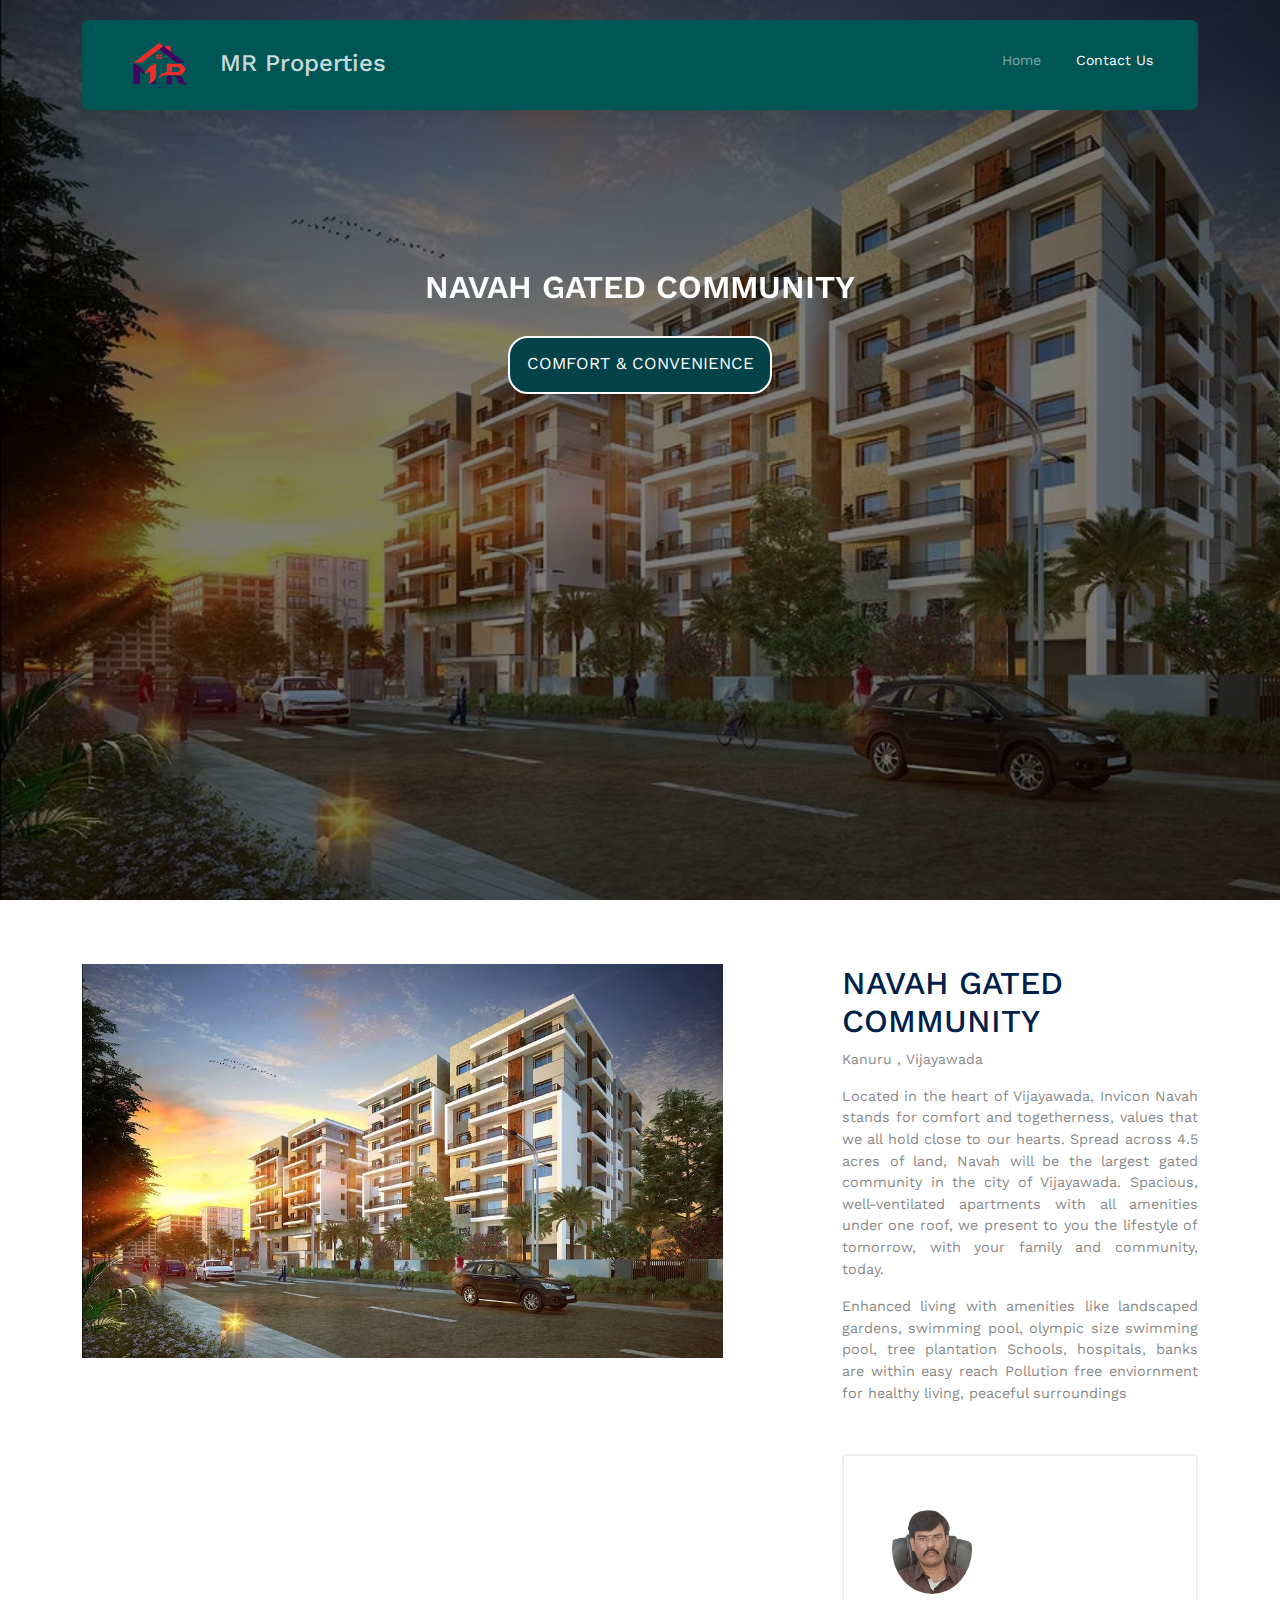
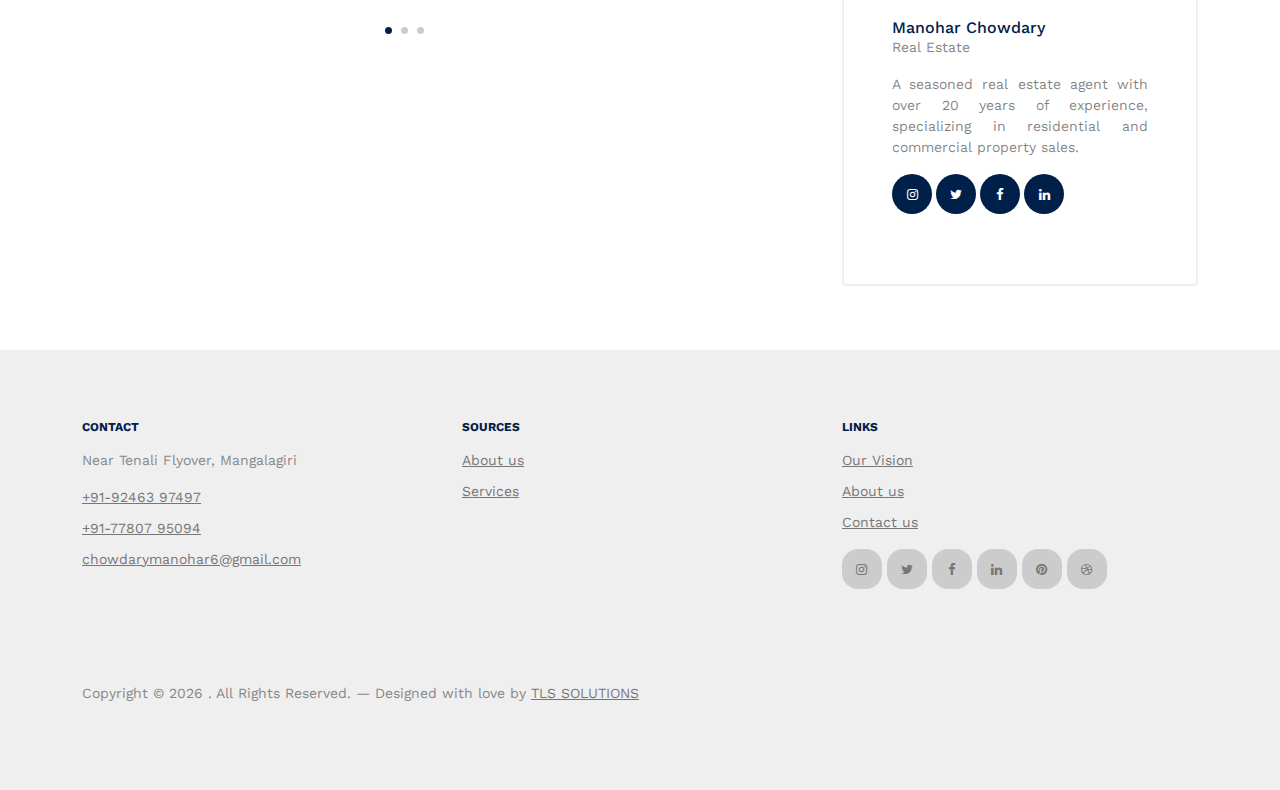
<file: navah_gated_community.html>
<!DOCTYPE html>
<html lang="en">
  <head>
    <meta charset="utf-8" />
    <meta name="viewport" content="width=device-width, initial-scale=1" />
    <meta name="author" content="tlssolutions" />
    <link rel="shortcut icon" href="our data\mr_logo.png" />

    <meta name="description" content="" />
    <meta name="keywords" content="bootstrap, bootstrap5" />

    <link rel="preconnect" href="https://fonts.googleapis.com" />
    <link rel="preconnect" href="https://fonts.gstatic.com" crossorigin />
    <link
      href="https://fonts.googleapis.com/css2?family=Work+Sans:wght@400;500;600;700&display=swap"
      rel="stylesheet"
    />

    <link rel="stylesheet" href="fonts/icomoon/style.css" />
    <link rel="stylesheet" href="fonts/flaticon/font/flaticon.css" />

    <link rel="stylesheet" href="css/tiny-slider.css" />
    <link rel="stylesheet" href="css/aos.css" />
    <link rel="stylesheet" href="css/style.css" />
    <title>
      MR Properties
    </title>
  </head>
  <body>
    <div class="site-mobile-menu site-navbar-target">
      <div class="site-mobile-menu-header">
        <div class="site-mobile-menu-close">
          <span class="icofont-close js-menu-toggle"></span>
        </div>
      </div>
      <div class="site-mobile-menu-body"></div>
    </div>

    <nav class="site-nav">
      <div class="container">
        <div class="menu-bg-wrap">
          <div class="site-navigation">
            <a href="index.html" class="logo m-0 float-start">
              <img src="our data\mr_logo.png" style="height: 50px; width: 100px;"  alt="">
              
              MR Properties</a>

            <ul
              class="js-clone-nav d-none d-lg-inline-block text-start site-menu float-end"
            >
              <li><a href="index.html">Home</a></li>
              <li class="active"><a href="index.html#contact-details">Contact Us</a></li>
            </ul>

            <a
              href="#"
              class="burger light me-auto float-end mt-1 site-menu-toggle js-menu-toggle d-inline-block d-lg-none"
              data-toggle="collapse"
              data-target="#main-navbar"
            >
              <span></span>
            </a>
          </div>
        </div>
      </div>
    </nav>

    <div
      class="hero page-inner overlay"
      style=" background-image: url('our data/all_images/navah_bg.jpg') ;height: 100vh;width: 100vw;opacity:1;"
    >
      <div class="container">
        <div class="row justify-content-center align-items-center">
          <div class="col-lg-9 text-center mt-5">
            <h1 class="heading" data-aos="fade-up">
              NAVAH GATED COMMUNITY
            </h1>

            <nav
              aria-label="breadcrumb"
              data-aos="fade-up"
              data-aos-delay="200"
            >
              <ol class="breadcrumb text-center justify-content-center">
                <div class="flats-for-sale-box" style="display: flex;justify-content: center;height: fit-content;border: 2px solid white;background-color:rgb(3, 66, 73);padding-left: 2%;padding-right: 2%;padding-top: 1.5%; cursor: pointer;border-radius:20px;flex-direction: column;">
                  <li
                  class="breadcrumb-item active text-white-50"
                  aria-current="page" style="font-size: 1.2em;color:black; "
                >
                  <p style="color: white;">COMFORT & CONVENIENCE</p>
                </li>
                </div>
                
              </ol>
            </nav>
          </div>
        </div>
      </div>
    </div>

    <div class="section">
      <div class="container">
        <div class="row justify-content-between">
          <div class="col-lg-7">
            <div class="img-property-slide-wrap">
              <div class="img-property-slide">
                <img src="our data\all_images\navah_bg.jpg" alt="Image" class="img-fluid" />
                <img src="our data\all_images\navah_slide_1.jpg" alt="Image" class="img-fluid" />
                <img src="our data\all_images\navah_slide_2.jpg" alt="Image" class="img-fluid" />
              </div>
              <br>
              <div class="main-download-button" style="display: flex; justify-content: center;width: 50vw;">
              </div><br>
            </div>
            <!-- <div class="download-button" style="display: flex;justify-content: center;width: 100%;">
              <a href="" class="btn" style="font-weight: bold;">Download Brochure</a>
            </div> -->
           
          </div>
          <div class="col-lg-4">
            <h2 class="heading text-primary">NAVAH GATED COMMUNITY</h2>
            <p class="meta">Kanuru , Vijayawada</p>
            <p class="text-black-50">
                Located in the heart of Vijayawada, Invicon Navah stands for comfort and togetherness, values that we all hold close to our hearts. Spread across 4.5 acres of land, Navah will be the largest gated community in the city of Vijayawada. Spacious, well-ventilated apartments with all amenities under one roof, we present to you the lifestyle of tomorrow, with your family and community, today.
            </p>
            <p class="text-black-50">
                Enhanced living with amenities like landscaped gardens, swimming pool, olympic size swimming pool, tree plantation
Schools, hospitals, banks are within easy reach
Pollution free enviornment for healthy living, peaceful surroundings
            </p>
            
            <div class="d-block agent-box p-5">
              <div class="img mb-4">
                <img
                  src="our data\all_images\mr_properties_owner_photo.jpg"
                  alt="Image"
                  class="img-fluid"
                />
              </div>
              <div class="text">
                <h3 class="mb-0">Manohar Chowdary</h3>
                <div class="meta mb-3">Real Estate</div>
                <p>
                  A seasoned real estate agent with over 20 years of experience, 
                  specializing in residential and commercial property sales. 

                </p>
                <ul class="list-unstyled social dark-hover d-flex">
                  <li class="me-1">
                    <a href="#"><span class="icon-instagram"></span></a>
                  </li>
                  <li class="me-1">
                    <a href="#"><span class="icon-twitter"></span></a>
                  </li>
                  <li class="me-1">
                    <a href="#"><span class="icon-facebook"></span></a>
                  </li>
                  <li class="me-1">
                    <a href="#"><span class="icon-linkedin"></span></a>
                  </li>
                </ul>
              </div>
            </div>
          </div>
        </div>
      </div>
    </div>

    <div class="site-footer">
      <div class="container">
        <div class="row">
          <div class="col-lg-4">
            <div class="widget">
              <h3>Contact</h3>
              <address>Near Tenali Flyover, Mangalagiri</address>
              <ul class="list-unstyled links">
                <li><a href="tel://919246397497">+91-92463 97497</a></li>
                <li><a href="tel://917780795094">+91-77807 95094</a></li>
                <li>
                  <a href="mailto:chowdarymanohar6@gmail.com">chowdarymanohar6@gmail.com</a>
                </li>
              </ul>
            </div>
            <!-- /.widget -->
          </div>
          <!-- /.col-lg-4 -->
          <div class="col-lg-4">
            <div class="widget">
              <h3>Sources</h3>
              <ul class="list-unstyled float-start links">
                <li><a href="#About">About us</a></li>
                <li><a href="#properties">Services</a></li>
              </ul>
           
            </div>
            <!-- /.widget -->
          </div>
          <!-- /.col-lg-4 -->
          <div class="col-lg-4">
            <div class="widget">
              <h3>Links</h3>
              <ul class="list-unstyled links">
                <li><a href="#properties">Our Vision</a></li>
                <li><a href="#About">About us</a></li>
                <li><a href="#contact-details">Contact us</a></li>
              </ul>

              <ul class="list-unstyled social">
                <li>
                  <a href="#"><span class="icon-instagram"></span></a>
                </li>
                <li>
                  <a href="#"><span class="icon-twitter"></span></a>
                </li>
                <li>
                  <a href="#"><span class="icon-facebook"></span></a>
                </li>
                <li>
                  <a href="#"><span class="icon-linkedin"></span></a>
                </li>
                <li>
                  <a href="#"><span class="icon-pinterest"></span></a>
                </li>
                <li>
                  <a href="#"><span class="icon-dribbble"></span></a>
                </li>
              </ul>
            </div>
            <!-- /.widget -->
          </div>
          <!-- /.col-lg-4 -->
        </div>
        <!-- /.row -->

        <div class="row mt-5">
          <div class="col-12 text-center">
        

            <p>
              Copyright &copy;
              <script>
                document.write(new Date().getFullYear());
              </script>
              . All Rights Reserved. &mdash; Designed with love by
              <a href="https://tlssolutions.vercel.app">TLS SOLUTIONS</a>
              
            </p>
            
          </div>
        </div>
      </div>
      <!-- /.container -->
    </div>
    <!-- /.site-footer -->

    <!-- Preloader -->
    <div id="overlayer"></div>
    <div class="loader">
      <div class="spinner-border" role="status">
        <span class="visually-hidden">Loading...</span>
      </div>
    </div>

    <script src="js/bootstrap.bundle.min.js"></script>
    <script src="js/tiny-slider.js"></script>
    <script src="js/aos.js"></script>
    <script src="js/navbar.js"></script>
    <script src="js/counter.js"></script>
    <script src="js/custom.js"></script>
  </body>
</html>
</file>
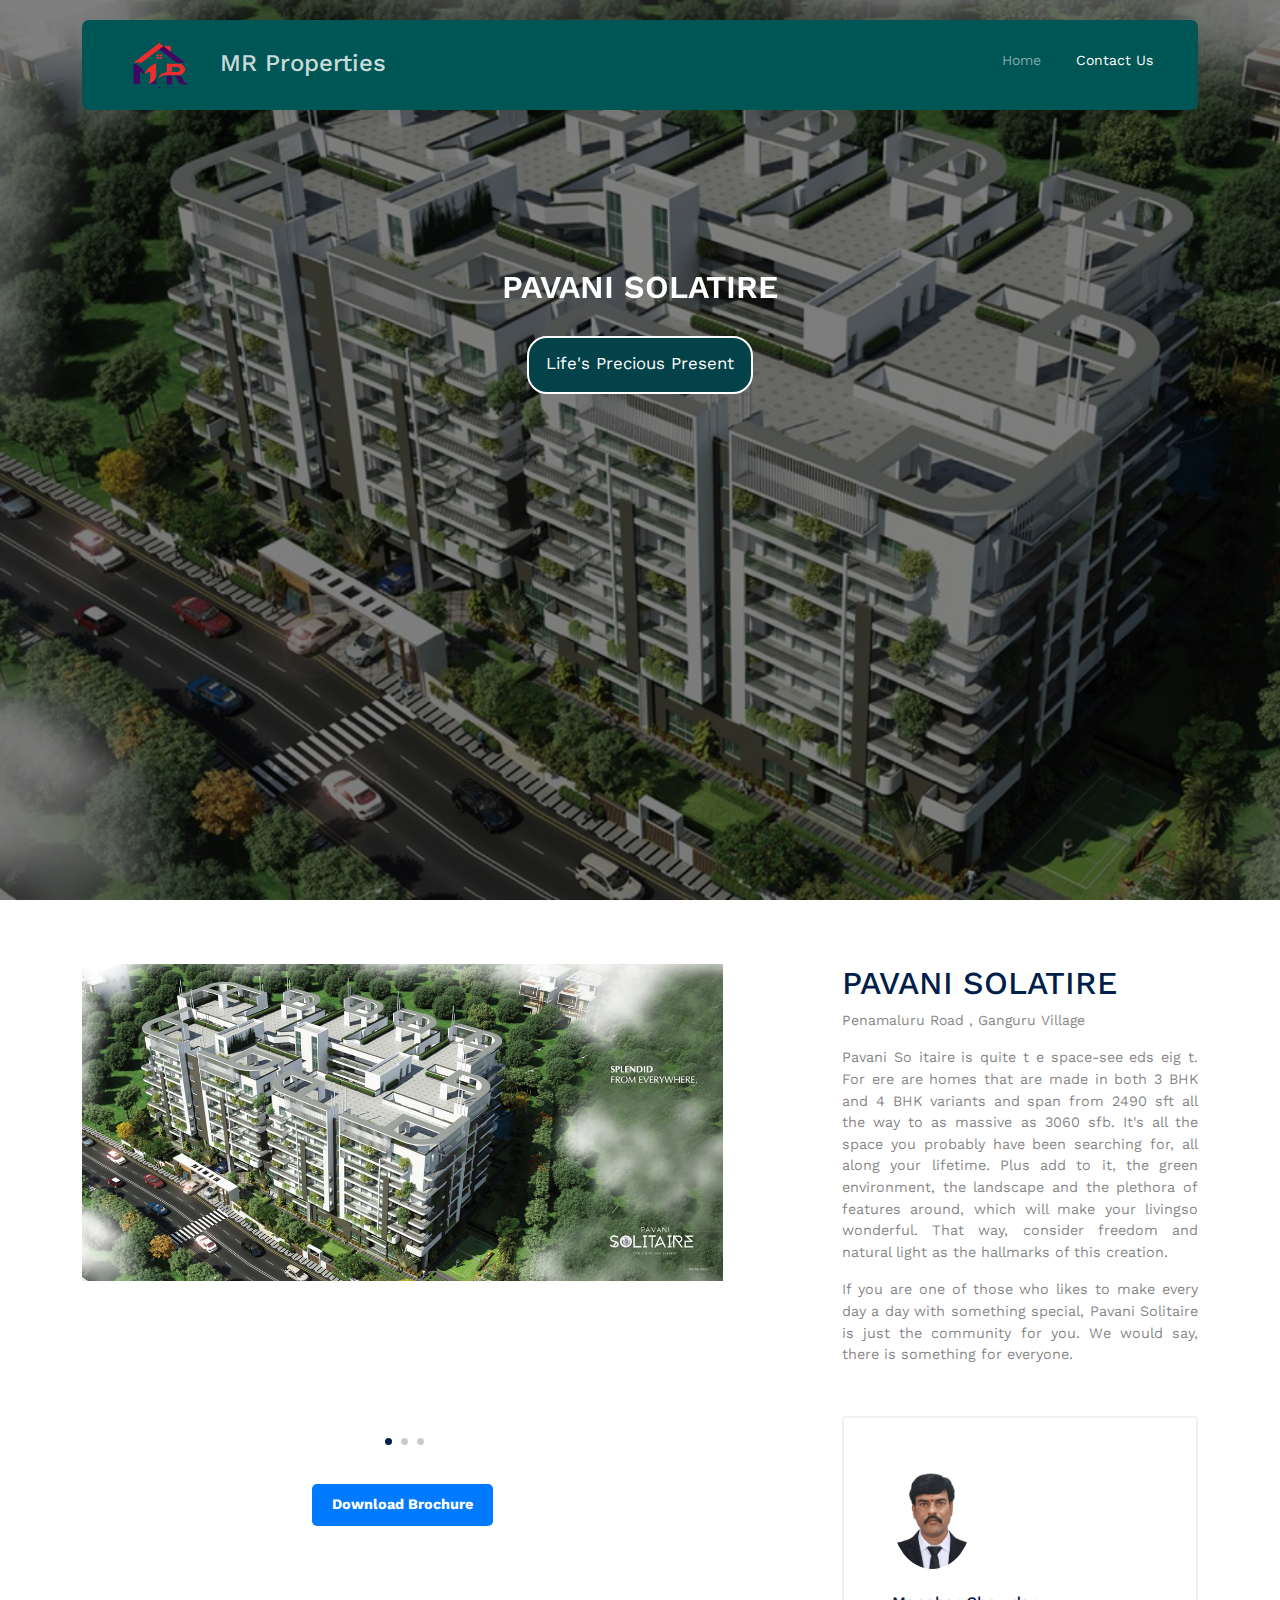
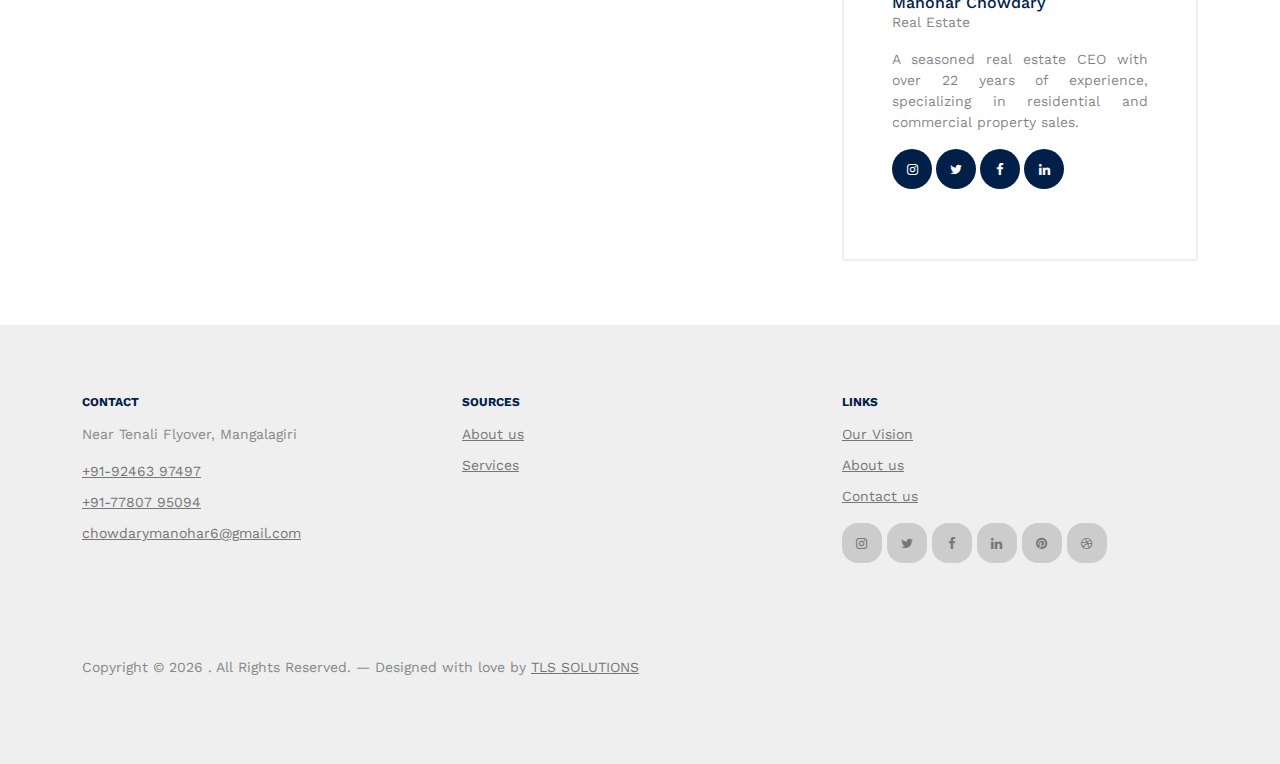
<file: pavani_solatire.html>
<!DOCTYPE html>
<html lang="en">
  <head>
    <meta charset="utf-8" />
    <meta name="viewport" content="width=device-width, initial-scale=1" />
    <meta name="author" content="tlssolutions" />
    <link rel="shortcut icon" href="our data\mr_logo.png" />


    <meta name="description" content="" />
    <meta name="keywords" content="bootstrap, bootstrap5" />

    <link rel="preconnect" href="https://fonts.googleapis.com" />
    <link rel="preconnect" href="https://fonts.gstatic.com" crossorigin />
    <link
      href="https://fonts.googleapis.com/css2?family=Work+Sans:wght@400;500;600;700&display=swap"
      rel="stylesheet"
    />

    <link rel="stylesheet" href="fonts/icomoon/style.css" />
    <link rel="stylesheet" href="fonts/flaticon/font/flaticon.css" />

    <link rel="stylesheet" href="css/tiny-slider.css" />
    <link rel="stylesheet" href="css/aos.css" />
    <link rel="stylesheet" href="css/style.css" />
    <title>
      MR Properties
    </title>

  </head>
  <body>
    <div class="site-mobile-menu site-navbar-target">
      <div class="site-mobile-menu-header">
        <div class="site-mobile-menu-close">
          <span class="icofont-close js-menu-toggle"></span>
        </div>
      </div>
      <div class="site-mobile-menu-body"></div>
    </div>

    <nav class="site-nav">
      <div class="container">
        <div class="menu-bg-wrap">
          <div class="site-navigation">
            <a href="index.html" class="logo m-0 float-start">
              <img src="our data\mr_logo.png" style="height: 50px; width: 100px;"  alt="">
              
              MR Properties</a>

            <ul
              class="js-clone-nav d-none d-lg-inline-block text-start site-menu float-end"
            >
              <li><a href="index.html">Home</a></li>
              <li class="active"><a href="index.html#contact-details">Contact Us</a></li>
            </ul>

            <a
              href="#"
              class="burger light me-auto float-end mt-1 site-menu-toggle js-menu-toggle d-inline-block d-lg-none"
              data-toggle="collapse"
              data-target="#main-navbar"
            >
              <span></span>
            </a>
          </div>
        </div>
      </div>
    </nav>

    <div
      class="hero page-inner overlay"
      style=" background-image: url('our data/all_images/pavani_bg.jpg') ;height: 100vh;width: 100vw;opacity:1;"
    >
      <div class="container">
        <div class="row justify-content-center align-items-center">
          <div class="col-lg-9 text-center mt-5">
            <h1 class="heading" data-aos="fade-up">
              PAVANI SOLATIRE
            </h1>

            <nav
              aria-label="breadcrumb"
              data-aos="fade-up"
              data-aos-delay="200"
            >
              <ol class="breadcrumb text-center justify-content-center">
                <div class="flats-for-sale-box" style="display: flex;justify-content: center;height: fit-content;border: 2px solid white;background-color:rgb(3, 66, 73);padding-left: 2%;padding-right: 2%;padding-top: 1.5%; cursor: pointer;border-radius:20px;flex-direction: column;">
                  <li
                  class="breadcrumb-item active text-white-50"
                  aria-current="page" style="font-size: 1.2em;color:black; "
                >
                  <p style="color: white;">Life's Precious Present</p>
                </li>
                </div>
                
              </ol>
            </nav>
          </div>
        </div>
      </div>
    </div>

    <div class="section">
      <div class="container">
        <div class="row justify-content-between">
          <div class="col-lg-7">
            <div class="img-property-slide-wrap">
              <div class="img-property-slide">
                <img src="our data\all_images\pavani_bg.jpg" alt="Image" class="img-fluid" />
                <img src="our data\all_images\pavani_slide_1.jpg" alt="Image" class="img-fluid" />
                <img src="our data\all_images\pavani_slide_2.jpg" alt="Image" class="img-fluid" />
              </div>
              <br>
              <div class="main-download-button" style="display: flex; justify-content: center;width: 50vw;">
              </div><br>
            </div>
            <div class="download-button" style="display: flex;justify-content: center;width: 100%;">
              <a href="our data\pavani_merge.pdf"  download  class="btn" style="font-weight: bold;">Download Brochure</a>
            </div>
           
          </div>
          <div class="col-lg-4">
            <h2 class="heading text-primary">PAVANI SOLATIRE</h2>
            <p class="meta">Penamaluru Road , Ganguru Village</p>
            <p class="text-black-50">
                Pavani So itaire is quite t e space-see eds eig t. For ere
are homes that are made in both 3 BHK and 4 BHK variants
and span from 2490 sft all the way to as massive as 3060
sfb. It's all the space you probably have been searching for,
all along your lifetime. Plus add to it, the green environment,
the landscape and the plethora of features around, which will
make your livingso wonderful. That way, consider freedom
and natural light as the hallmarks of this creation.
            </p>
            <p class="text-black-50">
                If you are one of those who likes to make every day
a day with something special, Pavani Solitaire is
just the community for you. We would say, there is
something for everyone. 
            </p>
            
            <div class="d-block agent-box p-5">
              <div class="img mb-4">
                <img
                  src="our data\suit1_photo.png"
                  alt="Image"
                  class="img-fluid"
                />
              </div>
              <div class="text">
                <h3 class="mb-0">Manohar Chowdary</h3>
                <div class="meta mb-3">Real Estate</div>
                <p>
                  A seasoned real estate CEO with over 22 years of experience, 
                  specializing in residential and commercial property sales. 

                </p>
                <ul class="list-unstyled social dark-hover d-flex">
                  <li class="me-1">
                    <a href="#"><span class="icon-instagram"></span></a>
                  </li>
                  <li class="me-1">
                    <a href="#"><span class="icon-twitter"></span></a>
                  </li>
                  <li class="me-1">
                    <a href="#"><span class="icon-facebook"></span></a>
                  </li>
                  <li class="me-1">
                    <a href="#"><span class="icon-linkedin"></span></a>
                  </li>
                </ul>
              </div>
            </div>
          </div>
        </div>
      </div>
    </div>

    <div class="site-footer">
      <div class="container">
        <div class="row">
          <div class="col-lg-4">
            <div class="widget">
              <h3>Contact</h3>
              <address>Near Tenali Flyover, Mangalagiri</address>
              <ul class="list-unstyled links">
                <li><a href="tel://919246397497">+91-92463 97497</a></li>
                <li><a href="tel://917780795094">+91-77807 95094</a></li>
                <li>
                  <a href="mailto:chowdarymanohar6@gmail.com">chowdarymanohar6@gmail.com</a>
                </li>
              </ul>
            </div>
            <!-- /.widget -->
          </div>
          <!-- /.col-lg-4 -->
          <div class="col-lg-4">
            <div class="widget">
              <h3>Sources</h3>
              <ul class="list-unstyled float-start links">
                <li><a href="#About">About us</a></li>
                <li><a href="#properties">Services</a></li>
              </ul>
           
            </div>
            <!-- /.widget -->
          </div>
          <!-- /.col-lg-4 -->
          <div class="col-lg-4">
            <div class="widget">
              <h3>Links</h3>
              <ul class="list-unstyled links">
                <li><a href="#properties">Our Vision</a></li>
                <li><a href="#About">About us</a></li>
                <li><a href="#contact-details">Contact us</a></li>
              </ul>

              <ul class="list-unstyled social">
                <li>
                  <a href="#"><span class="icon-instagram"></span></a>
                </li>
                <li>
                  <a href="#"><span class="icon-twitter"></span></a>
                </li>
                <li>
                  <a href="#"><span class="icon-facebook"></span></a>
                </li>
                <li>
                  <a href="#"><span class="icon-linkedin"></span></a>
                </li>
                <li>
                  <a href="#"><span class="icon-pinterest"></span></a>
                </li>
                <li>
                  <a href="#"><span class="icon-dribbble"></span></a>
                </li>
              </ul>
            </div>
            <!-- /.widget -->
          </div>
          <!-- /.col-lg-4 -->
        </div>
        <!-- /.row -->

        <div class="row mt-5">
          <div class="col-12 text-center">
        

            <p>
              Copyright &copy;
              <script>
                document.write(new Date().getFullYear());
              </script>
              . All Rights Reserved. &mdash; Designed with love by
              <a href="https://tlssolutions.vercel.app">TLS SOLUTIONS</a>
              
            </p>
            
          </div>
        </div>
      </div>
      <!-- /.container -->
    </div>
    <!-- /.site-footer -->

    <!-- Preloader -->
    <div id="overlayer"></div>
    <div class="loader">
      <div class="spinner-border" role="status">
        <span class="visually-hidden">Loading...</span>
      </div>
    </div>

    <script src="js/bootstrap.bundle.min.js"></script>
    <script src="js/tiny-slider.js"></script>
    <script src="js/aos.js"></script>
    <script src="js/navbar.js"></script>
    <script src="js/counter.js"></script>
    <script src="js/custom.js"></script>
  </body>
</html>
</file>
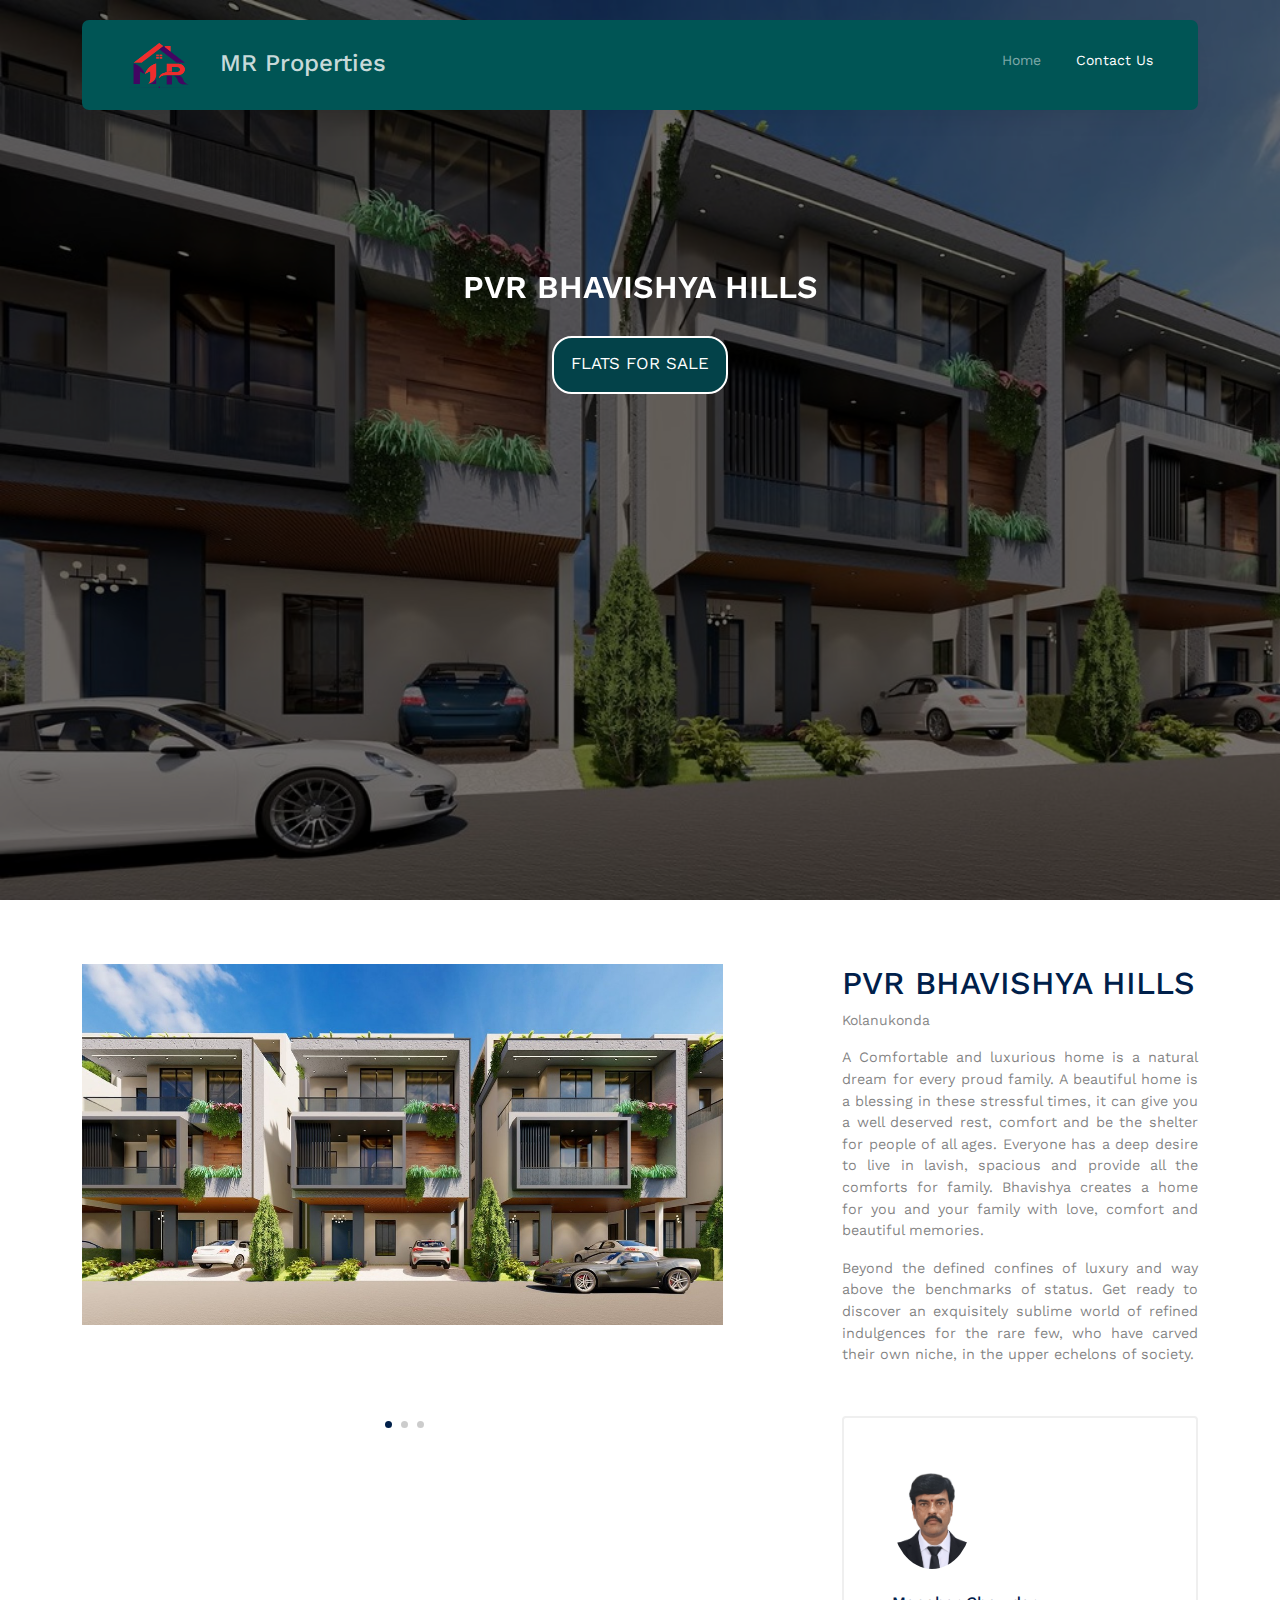
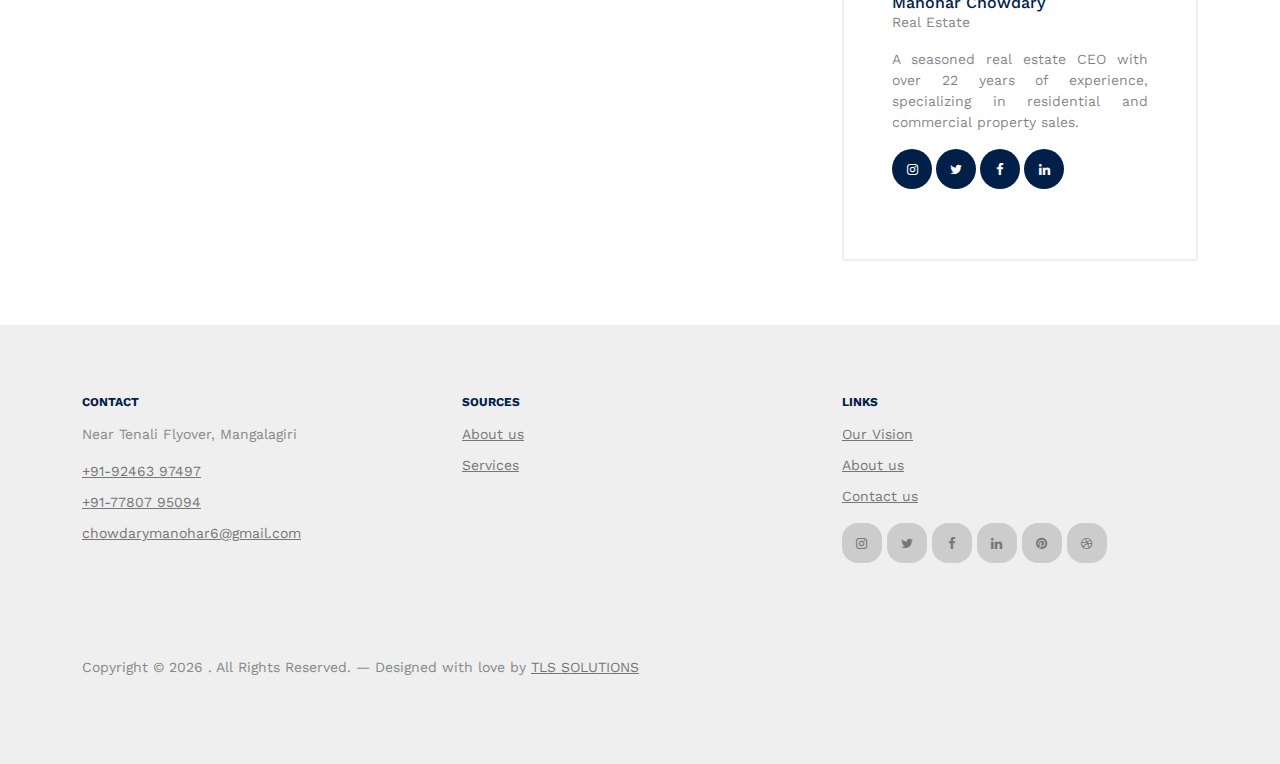
<file: pvr_bhavshya_hills.html>
<!DOCTYPE html>
<html lang="en">
  <head>
    <meta charset="utf-8" />
    <meta name="viewport" content="width=device-width, initial-scale=1" />
    <meta name="author" content="tlssolutions" />
    <link rel="shortcut icon" href="our data\mr_logo.png" />


    <meta name="description" content="" />
    <meta name="keywords" content="bootstrap, bootstrap5" />

    <link rel="preconnect" href="https://fonts.googleapis.com" />
    <link rel="preconnect" href="https://fonts.gstatic.com" crossorigin />
    <link
      href="https://fonts.googleapis.com/css2?family=Work+Sans:wght@400;500;600;700&display=swap"
      rel="stylesheet"
    />

    <link rel="stylesheet" href="fonts/icomoon/style.css" />
    <link rel="stylesheet" href="fonts/flaticon/font/flaticon.css" />

    <link rel="stylesheet" href="css/tiny-slider.css" />
    <link rel="stylesheet" href="css/aos.css" />
    <link rel="stylesheet" href="css/style.css" />
    <title>
      MR Properties
    </title>
  </head>
  <body>
    <div class="site-mobile-menu site-navbar-target">
      <div class="site-mobile-menu-header">
        <div class="site-mobile-menu-close">
          <span class="icofont-close js-menu-toggle"></span>
        </div>
      </div>
      <div class="site-mobile-menu-body"></div>
    </div>

    <nav class="site-nav">
      <div class="container">
        <div class="menu-bg-wrap">
          <div class="site-navigation">
            <a href="index.html" class="logo m-0 float-start">
              <img src="our data\mr_logo.png" style="height: 50px; width: 100px;"  alt="">
              
              MR Properties</a>

            <ul
              class="js-clone-nav d-none d-lg-inline-block text-start site-menu float-end"
            >
              <li><a href="index.html">Home</a></li>
              <li class="active"><a href="index.html#contact-details">Contact Us</a></li>
            </ul>

            <a
              href="#"
              class="burger light me-auto float-end mt-1 site-menu-toggle js-menu-toggle d-inline-block d-lg-none"
              data-toggle="collapse"
              data-target="#main-navbar"
            >
              <span></span>
            </a>
          </div>
        </div>
      </div>
    </nav>

    <div
      class="hero page-inner overlay"
      style=" background-image: url('our data/all_images/pvr_bhavishya_slide2.jpg') ;height: 100vh;width: 100vw;opacity:1;"
    >
      <div class="container">
        <div class="row justify-content-center align-items-center">
          <div class="col-lg-9 text-center mt-5">
            <h1 class="heading" data-aos="fade-up">
              PVR BHAVISHYA HILLS
            </h1>

            <nav
              aria-label="breadcrumb"
              data-aos="fade-up"
              data-aos-delay="200"
            >
              <ol class="breadcrumb text-center justify-content-center">
                <div class="flats-for-sale-box" style="display: flex;justify-content: center;height: fit-content;border: 2px solid white;background-color:rgb(3, 66, 73);padding-left: 2%;padding-right: 2%;padding-top: 1.5%; cursor: pointer;border-radius:20px;flex-direction: column;">
                  <li
                  class="breadcrumb-item active text-white-50"
                  aria-current="page" style="font-size: 1.2em;color:black; "
                >
                  <p style="color: white;">FLATS FOR SALE</p>
                </li>
                </div>
                
              </ol>
            </nav>
          </div>
        </div>
      </div>
    </div>

    <div class="section">
      <div class="container">
        <div class="row justify-content-between">
          <div class="col-lg-7">
            <div class="img-property-slide-wrap">
              <div class="img-property-slide">
                <img src="our data\all_images\pvr_bhavishya_slide1.jpg" alt="Image" class="img-fluid" />
                <img src="our data\all_images\pvr_bhavishya_slide2.jpg" alt="Image" class="img-fluid" />
                <img src="our data\all_images\pvr_bhavishya_slide4.jpg" alt="Image" class="img-fluid" />
              </div>
              <br>
              <div class="main-download-button" style="display: flex; justify-content: center;width: 50vw;">
              </div><br>
            </div>
            <!-- <div class="download-button" style="display: flex;justify-content: center;width: 100%;">
              <a href="our data\Mayuri Techpark BROCHURE EDITED-1_240818_140933.pdf" download  class="btn" style="font-weight: bold;">Download Brochure</a>
            </div> -->
            
           
          </div>
          <div class="col-lg-4">
            <h2 class="heading text-primary">PVR BHAVISHYA HILLS</h2>
            <p class="meta">Kolanukonda</p>
            <p class="text-black-50">
                A Comfortable and luxurious home is a natural dream for every proud family. A beautiful home is a blessing in these stressful times, it can give you a well deserved rest, comfort and be the shelter for people of all ages. Everyone has a deep desire to live in lavish, spacious and provide all the comforts for family. Bhavishya creates a home for you and your family with love, comfort and beautiful memories.
            </p>
            <p class="text-black-50">
                Beyond the defined confines of luxury and way above the benchmarks of status. Get ready to discover an exquisitely sublime world of refined indulgences for the rare few, who have carved their own niche, in the upper echelons of society.
            </p>
            
            <div class="d-block agent-box p-5">
              <div class="img mb-4">
                <img
                  src="our data\suit1_photo.png"
                  alt="Image"
                  class="img-fluid"
                />
              </div>
              <div class="text">
                <h3 class="mb-0">Manohar Chowdary</h3>
                <div class="meta mb-3">Real Estate</div>
                <p>
                  A seasoned real estate CEO with over 22 years of experience, 
                  specializing in residential and commercial property sales. 

                </p>
                <ul class="list-unstyled social dark-hover d-flex">
                  <li class="me-1">
                    <a href="#"><span class="icon-instagram"></span></a>
                  </li>
                  <li class="me-1">
                    <a href="#"><span class="icon-twitter"></span></a>
                  </li>
                  <li class="me-1">
                    <a href="#"><span class="icon-facebook"></span></a>
                  </li>
                  <li class="me-1">
                    <a href="#"><span class="icon-linkedin"></span></a>
                  </li>
                </ul>
              </div>
            </div>
          </div>
        </div>
      </div>
    </div>

    <div class="site-footer">
      <div class="container">
        <div class="row">
          <div class="col-lg-4">
            <div class="widget">
              <h3>Contact</h3>
              <address>Near Tenali Flyover, Mangalagiri</address>
              <ul class="list-unstyled links">
                <li><a href="tel://919246397497">+91-92463 97497</a></li>
                <li><a href="tel://917780795094">+91-77807 95094</a></li>
                <li>
                  <a href="mailto:chowdarymanohar6@gmail.com">chowdarymanohar6@gmail.com</a>
                </li>
              </ul>
            </div>
            <!-- /.widget -->
          </div>
          <!-- /.col-lg-4 -->
          <div class="col-lg-4">
            <div class="widget">
              <h3>Sources</h3>
              <ul class="list-unstyled float-start links">
                <li><a href="#About">About us</a></li>
                <li><a href="#properties">Services</a></li>
              </ul>
           
            </div>
            <!-- /.widget -->
          </div>
          <!-- /.col-lg-4 -->
          <div class="col-lg-4">
            <div class="widget">
              <h3>Links</h3>
              <ul class="list-unstyled links">
                <li><a href="#properties">Our Vision</a></li>
                <li><a href="#About">About us</a></li>
                <li><a href="#contact-details">Contact us</a></li>
              </ul>

              <ul class="list-unstyled social">
                <li>
                  <a href="#"><span class="icon-instagram"></span></a>
                </li>
                <li>
                  <a href="#"><span class="icon-twitter"></span></a>
                </li>
                <li>
                  <a href="#"><span class="icon-facebook"></span></a>
                </li>
                <li>
                  <a href="#"><span class="icon-linkedin"></span></a>
                </li>
                <li>
                  <a href="#"><span class="icon-pinterest"></span></a>
                </li>
                <li>
                  <a href="#"><span class="icon-dribbble"></span></a>
                </li>
              </ul>
            </div>
            <!-- /.widget -->
          </div>
          <!-- /.col-lg-4 -->
        </div>
        <!-- /.row -->

        <div class="row mt-5">
          <div class="col-12 text-center">
        

            <p>
              Copyright &copy;
              <script>
                document.write(new Date().getFullYear());
              </script>
              . All Rights Reserved. &mdash; Designed with love by
              <a href="https://tlssolutions.vercel.app">TLS SOLUTIONS</a>
              
            </p>
            
          </div>
        </div>
      </div>
      <!-- /.container -->
    </div>
    <!-- /.site-footer -->

    <!-- Preloader -->
    <div id="overlayer"></div>
    <div class="loader">
      <div class="spinner-border" role="status">
        <span class="visually-hidden">Loading...</span>
      </div>
    </div>

    <script src="js/bootstrap.bundle.min.js"></script>
    <script src="js/tiny-slider.js"></script>
    <script src="js/aos.js"></script>
    <script src="js/navbar.js"></script>
    <script src="js/counter.js"></script>
    <script src="js/custom.js"></script>
  </body>
</html>
</file>
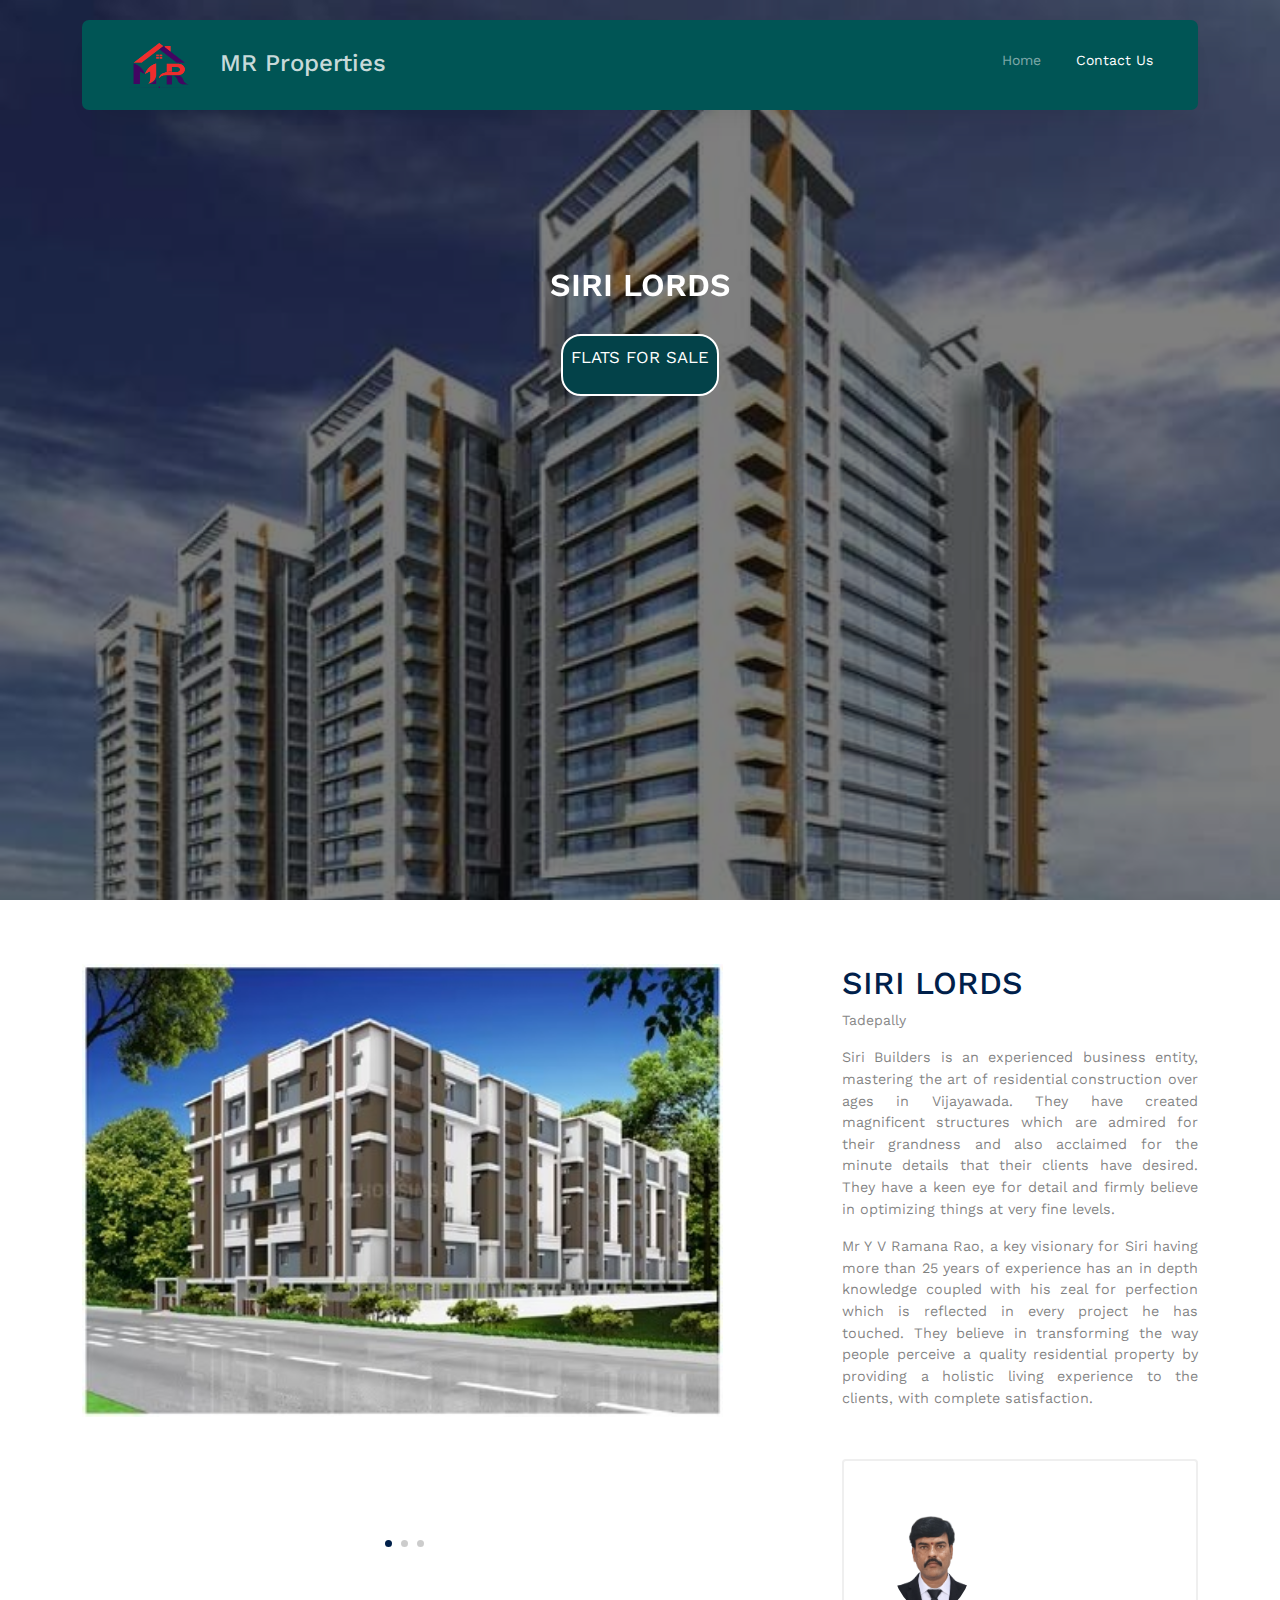
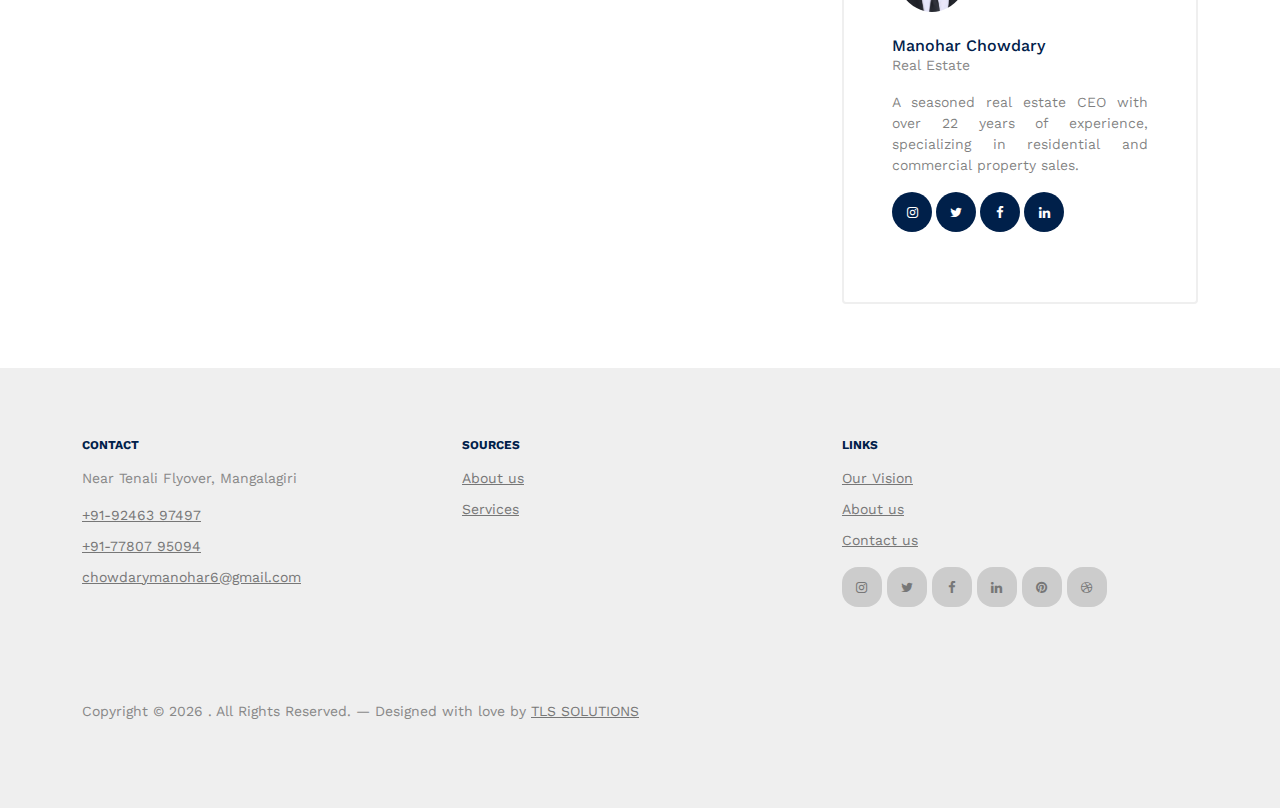
<file: siri_lords.html>
<!DOCTYPE html>
<html lang="en">
  <head>
    <meta charset="utf-8" />
    <meta name="viewport" content="width=device-width, initial-scale=1" />
    <meta name="author" content="tlssolutions" />
    <link rel="shortcut icon" href="our data\mr_logo.png" />

    <meta name="description" content="" />
    <meta name="keywords" content="bootstrap, bootstrap5" />

    <link rel="preconnect" href="https://fonts.googleapis.com" />
    <link rel="preconnect" href="https://fonts.gstatic.com" crossorigin />
    <link
      href="https://fonts.googleapis.com/css2?family=Work+Sans:wght@400;500;600;700&display=swap"
      rel="stylesheet"
    />

    <link rel="stylesheet" href="fonts/icomoon/style.css" />
    <link rel="stylesheet" href="fonts/flaticon/font/flaticon.css" />

    <link rel="stylesheet" href="css/tiny-slider.css" />
    <link rel="stylesheet" href="css/aos.css" />
    <link rel="stylesheet" href="css/style.css" />
    <title>
      MR Properties
    </title>

  </head>
  <body>
    <div class="site-mobile-menu site-navbar-target">
      <div class="site-mobile-menu-header">
        <div class="site-mobile-menu-close">
          <span class="icofont-close js-menu-toggle"></span>
        </div>
      </div>
      <div class="site-mobile-menu-body"></div>
    </div>

    <nav class="site-nav">
      <div class="container">
        <div class="menu-bg-wrap">
          <div class="site-navigation">
            <a href="index.html" class="logo m-0 float-start">
              <img src="our data\mr_logo.png" style="height: 50px; width: 100px;"  alt="">
              
              MR Properties</a>
            <ul
              class="js-clone-nav d-none d-lg-inline-block text-start site-menu float-end"
            >
              <li><a href="index.html">Home</a></li>
              <li class="active"><a href="index.html#contact-details">Contact Us</a></li>
            </ul>

            <a
              href="#"
              class="burger light me-auto float-end mt-1 site-menu-toggle js-menu-toggle d-inline-block d-lg-none"
              data-toggle="collapse"
              data-target="#main-navbar"
            >
              <span></span>
            </a>
          </div>
        </div>
      </div>
    </nav>

    <div
      class="hero page-inner overlay"
      style=" background-image: url('our data/all_images/wind_flower_slide_2.jpg') ;height: 100vh;width: 100vw;opacity:1;"
    >
      <div class="container">
        <div class="row justify-content-center align-items-center">
          <div class="col-lg-9 text-center mt-5">
            <h1 class="heading" data-aos="fade-up">
              SIRI LORDS
            </h1>

            <nav
              aria-label="breadcrumb"
              data-aos="fade-up"
              data-aos-delay="200"
            >
              <ol class="breadcrumb text-center justify-content-center">
                <div class="flats-for-sale-box" style="display: flex;justify-content: center;height: fit-content;border: 2px solid white;background-color:rgb(3, 66, 73);padding:1%; cursor: pointer;border-radius:20px;flex-direction: column;">
                  <li
                  class="breadcrumb-item active text-white-50"
                  aria-current="page" style="font-size: 1.2em;color:black; "
                >
                  <p style="color: white;">FLATS FOR SALE</p>
                </li>
                </div>
                
              </ol>
            </nav>
          </div>
        </div>
      </div>
    </div>

    <div class="section">
      <div class="container">
        <div class="row justify-content-between">
          <div class="col-lg-7">
            <div class="img-property-slide-wrap">
              <div class="img-property-slide">
                <img src="our data\all_images\siri_lords_slide1.jpg" alt="Image" class="img-fluid" />
                <img src="our data\all_images\siri_lords_slide2.jpg" alt="Image" class="img-fluid" />
                <img src="our data\all_images\siri_lords_slide3.jpg" alt="Image" class="img-fluid" />
              </div>
              <br>
              <div class="main-download-button" style="display: flex; justify-content: center;width: 50vw;">
              </div><br>
            </div>
            <!-- <div class="download-button" style="display: flex;justify-content: center;width: 100%;">
              <a href="" class="btn" style="font-weight: bold;">Download Brochure</a>
            </div> -->
           
          </div>
          <div class="col-lg-4">
            <h2 class="heading text-primary">SIRI LORDS</h2>
            <p class="meta">Tadepally</p>
            <p class="text-black-50">
                Siri Builders is an experienced business entity, mastering the art of residential construction over ages in Vijayawada. They have created magnificent structures which are admired for their grandness and also acclaimed for the minute details that their clients have desired. They have a keen eye for detail and firmly believe in optimizing things at very fine levels.
            </p>
            <p class="text-black-50">
                Mr Y V Ramana Rao, a key visionary for Siri having more than 25 years of experience has an in depth knowledge coupled with his zeal for perfection which is reflected in every project he has touched. They believe in transforming the way people perceive a quality residential property by providing a holistic living experience to the clients, with complete satisfaction.
            </p>
            
            <div class="d-block agent-box p-5">
              <div class="img mb-4">
                <img
                  src="our data\suit1_photo.png"
                  alt="Image"
                  class="img-fluid"
                />
              </div>
              <div class="text">
                <h3 class="mb-0">Manohar Chowdary</h3>
                <div class="meta mb-3">Real Estate</div>
                <p>
                  A seasoned real estate CEO with over 22 years of experience, 
                  specializing in residential and commercial property sales. 

                </p>
                <ul class="list-unstyled social dark-hover d-flex">
                  <li class="me-1">
                    <a href="#"><span class="icon-instagram"></span></a>
                  </li>
                  <li class="me-1">
                    <a href="#"><span class="icon-twitter"></span></a>
                  </li>
                  <li class="me-1">
                    <a href="#"><span class="icon-facebook"></span></a>
                  </li>
                  <li class="me-1">
                    <a href="#"><span class="icon-linkedin"></span></a>
                  </li>
                </ul>
              </div>
            </div>
          </div>
        </div>
      </div>
    </div>

    <div class="site-footer">
      <div class="container">
        <div class="row">
          <div class="col-lg-4">
            <div class="widget">
              <h3>Contact</h3>
              <address>Near Tenali Flyover, Mangalagiri</address>
              <ul class="list-unstyled links">
                <li><a href="tel://919246397497">+91-92463 97497</a></li>
                <li><a href="tel://917780795094">+91-77807 95094</a></li>
                <li>
                  <a href="mailto:chowdarymanohar6@gmail.com">chowdarymanohar6@gmail.com</a>
                </li>
              </ul>
            </div>
            <!-- /.widget -->
          </div>
          <!-- /.col-lg-4 -->
          <div class="col-lg-4">
            <div class="widget">
              <h3>Sources</h3>
              <ul class="list-unstyled float-start links">
                <li><a href="#About">About us</a></li>
                <li><a href="#properties">Services</a></li>
              </ul>
           
            </div>
            <!-- /.widget -->
          </div>
          <!-- /.col-lg-4 -->
          <div class="col-lg-4">
            <div class="widget">
              <h3>Links</h3>
              <ul class="list-unstyled links">
                <li><a href="#properties">Our Vision</a></li>
                <li><a href="#About">About us</a></li>
                <li><a href="#contact-details">Contact us</a></li>
              </ul>

              <ul class="list-unstyled social">
                <li>
                  <a href="#"><span class="icon-instagram"></span></a>
                </li>
                <li>
                  <a href="#"><span class="icon-twitter"></span></a>
                </li>
                <li>
                  <a href="#"><span class="icon-facebook"></span></a>
                </li>
                <li>
                  <a href="#"><span class="icon-linkedin"></span></a>
                </li>
                <li>
                  <a href="#"><span class="icon-pinterest"></span></a>
                </li>
                <li>
                  <a href="#"><span class="icon-dribbble"></span></a>
                </li>
              </ul>
            </div>
            <!-- /.widget -->
          </div>
          <!-- /.col-lg-4 -->
        </div>
        <!-- /.row -->

        <div class="row mt-5">
          <div class="col-12 text-center">
        

            <p>
              Copyright &copy;
              <script>
                document.write(new Date().getFullYear());
              </script>
              . All Rights Reserved. &mdash; Designed with love by
              <a href="https://tlssolutions.vercel.app">TLS SOLUTIONS</a>
              
            </p>
            
          </div>
        </div>
      </div>
      <!-- /.container -->
    </div>
    <!-- /.site-footer -->

    <!-- Preloader -->
    <div id="overlayer"></div>
    <div class="loader">
      <div class="spinner-border" role="status">
        <span class="visually-hidden">Loading...</span>
      </div>
    </div>

    <script src="js/bootstrap.bundle.min.js"></script>
    <script src="js/tiny-slider.js"></script>
    <script src="js/aos.js"></script>
    <script src="js/navbar.js"></script>
    <script src="js/counter.js"></script>
    <script src="js/custom.js"></script>
  </body>
</html>
</file>
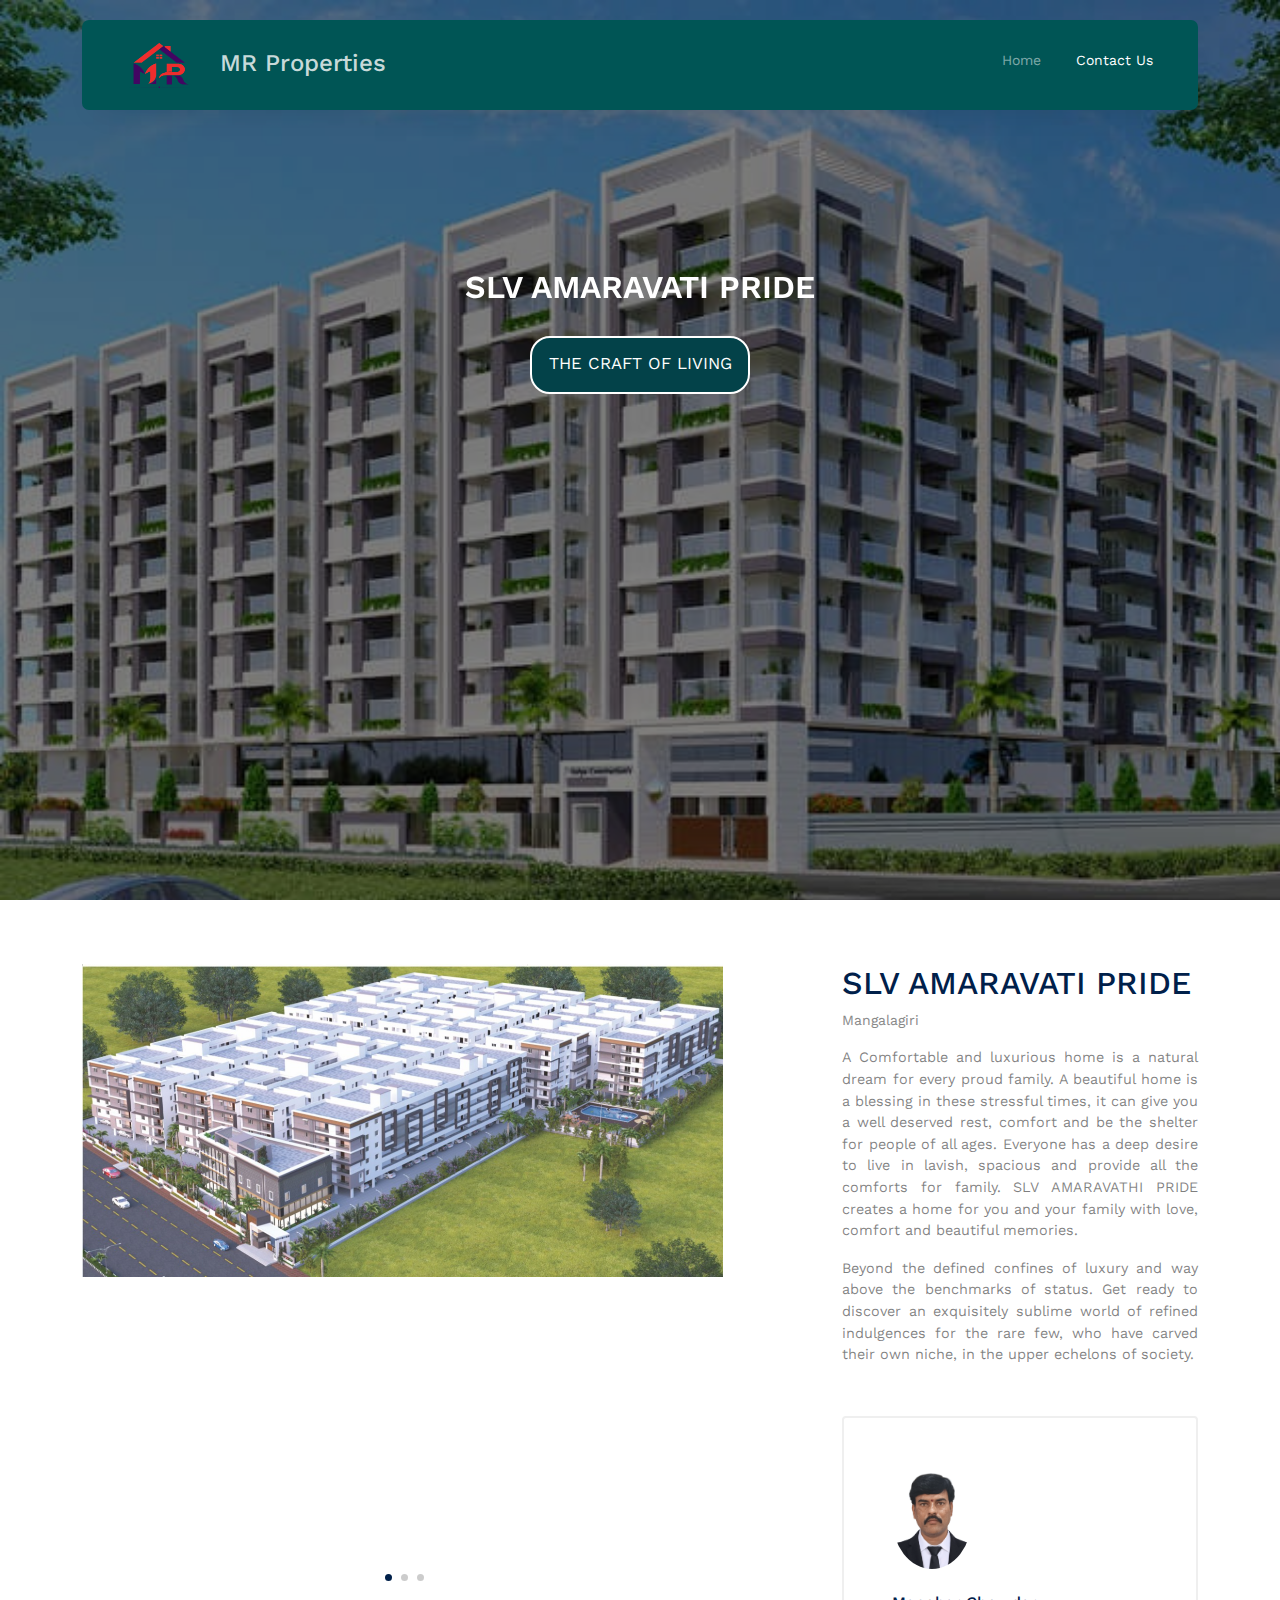
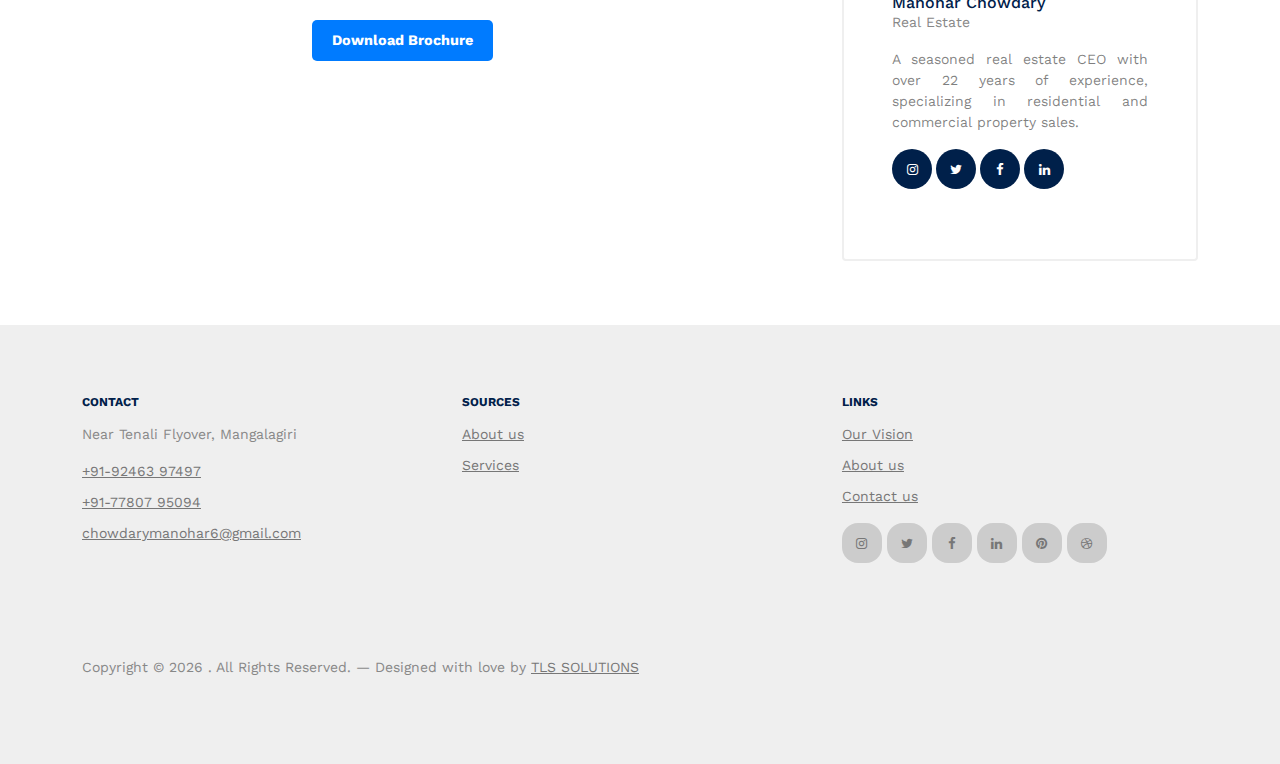
<file: slv_amaravati.html>
<!DOCTYPE html>
<html lang="en">
  <head>
    <meta charset="utf-8" />
    <meta name="viewport" content="width=device-width, initial-scale=1" />
    <meta name="author" content="tlssolutions" />
    <link rel="shortcut icon" href="our data\mr_logo.png" />


    <meta name="description" content="" />
    <meta name="keywords" content="bootstrap, bootstrap5" />

    <link rel="preconnect" href="https://fonts.googleapis.com" />
    <link rel="preconnect" href="https://fonts.gstatic.com" crossorigin />
    <link
      href="https://fonts.googleapis.com/css2?family=Work+Sans:wght@400;500;600;700&display=swap"
      rel="stylesheet"
    />

    <link rel="stylesheet" href="fonts\icomoon\style.css" />
    <link rel="stylesheet" href="fonts\flaticon\font\flaticon.css" />

    <link rel="stylesheet" href="css\tiny-slider.css" />
    <link rel="stylesheet" href="css\aos.css" />
    <link rel="stylesheet" href="css\style.css" />
    <title>
      MR Properties
    </title>

  </head>
  <body>
    <div class="site-mobile-menu site-navbar-target">
      <div class="site-mobile-menu-header">
        <div class="site-mobile-menu-close">
          <span class="icofont-close js-menu-toggle"></span>
        </div>
      </div>
      <div class="site-mobile-menu-body"></div>
    </div>

    <nav class="site-nav">
      <div class="container">
        <div class="menu-bg-wrap">
          <div class="site-navigation">
            <a href="index.html" class="logo m-0 float-start">
              <img src="our data\mr_logo.png" style="height: 50px; width: 100px;"  alt="">
              
              MR Properties</a>
            <ul
              class="js-clone-nav d-none d-lg-inline-block text-start site-menu float-end"
            >
              <li><a href="index.html">Home</a></li>
              <li class="active"><a href="index.html#contact-details">Contact Us</a></li>
            </ul>

            <a
              href="#"
              class="burger light me-auto float-end mt-1 site-menu-toggle js-menu-toggle d-inline-block d-lg-none"
              data-toggle="collapse"
              data-target="#main-navbar"
            >
              <span></span>
            </a>
          </div>
        </div>
      </div>
    </nav>

    <div
      class="hero page-inner overlay"
      style=" background-image: url('our data/all_images/slv_amaravati_bg.jpg') ;height: 100vh;width: 100vw;opacity:1;"
    >
      <div class="container">
        <div class="row justify-content-center align-items-center">
          <div class="col-lg-9 text-center mt-5">
            <h1 class="heading" data-aos="fade-up">
              SLV AMARAVATI PRIDE
            </h1>

            <nav
              aria-label="breadcrumb"
              data-aos="fade-up"
              data-aos-delay="200"
            >
              <ol class="breadcrumb text-center justify-content-center">
                <div class="flats-for-sale-box" style="display: flex;justify-content: center;height: fit-content;border: 2px solid white;background-color:rgb(3, 66, 73);padding-left: 2%;padding-right: 2%;padding-top: 1.5%; cursor: pointer;border-radius:20px;flex-direction: column;">
                  <li
                  class="breadcrumb-item active text-white-50"
                  aria-current="page" style="font-size: 1.2em;color:black; "
                >
                  <p style="color: white;">THE CRAFT OF LIVING</p>
                </li>
                </div>
                
              </ol>
            </nav>
          </div>
        </div>
      </div>
    </div>

    <div class="section">
      <div class="container">
        <div class="row justify-content-between">
          <div class="col-lg-7">
            <div class="img-property-slide-wrap">
              <div class="img-property-slide">
                <img src="our data\all_images\slv_slide_1.jpg" alt="Image" class="img-fluid" />
                <img src="our data\all_images\slv_amaravati_bg.jpg" alt="Image" class="img-fluid" />
                <img src="our data\all_images\slv_slide_3.jpg" alt="Image" class="img-fluid" />
              </div>
              <br>
              <div class="main-download-button" style="display: flex; justify-content: center;width: 50vw;">
              </div><br>
            </div>
            <div class="download-button" style="display: flex;justify-content: center;width: 100%;">
              <a href="our data\SLV AMARAVATHI PRIDE,Mangalgiri broucher.pdf"  download   class="btn" style="font-weight: bold;">Download Brochure</a>
            </div>
           
          </div>
          <div class="col-lg-4">
            <h2 class="heading text-primary">SLV AMARAVATI PRIDE</h2>
            <p class="meta">Mangalagiri</p>
            <p class="text-black-50">
                A Comfortable and luxurious home is a natural dream
                for every proud family. A beautiful home is a blessing
                in these stressful times, it can give you a well deserved
                rest, comfort and be the shelter for people of all ages.
                Everyone has a deep desire to live in lavish, spacious and
                provide all the comforts for family. SLV AMARAVATHI
                PRIDE creates a home for you and your family with
                love, comfort and beautiful memories.
            </p>
            <p class="text-black-50">
                Beyond the defined confines of luxury and way above the benchmarks of status. Get ready to discover an exquisitely
                sublime world of refined indulgences for the rare few, who have carved their own niche, in the upper echelons of
                society. 
            </p>
            
            <div class="d-block agent-box p-5">
              <div class="img mb-4">
                <img
                  src="our data\suit1_photo.png"
                  alt="Image"
                  class="img-fluid"
                />
              </div>
              <div class="text">
                <h3 class="mb-0">Manohar Chowdary</h3>
                <div class="meta mb-3">Real Estate</div>
                <p>
                  A seasoned real estate CEO with over 22 years of experience, 
                  specializing in residential and commercial property sales. 

                </p>
                <ul class="list-unstyled social dark-hover d-flex">
                  <li class="me-1">
                    <a href="#"><span class="icon-instagram"></span></a>
                  </li>
                  <li class="me-1">
                    <a href="#"><span class="icon-twitter"></span></a>
                  </li>
                  <li class="me-1">
                    <a href="#"><span class="icon-facebook"></span></a>
                  </li>
                  <li class="me-1">
                    <a href="#"><span class="icon-linkedin"></span></a>
                  </li>
                </ul>
              </div>
            </div>
          </div>
        </div>
      </div>
    </div>

    <div class="site-footer">
      <div class="container">
        <div class="row">
          <div class="col-lg-4">
            <div class="widget">
              <h3>Contact</h3>
              <address>Near Tenali Flyover, Mangalagiri</address>
              <ul class="list-unstyled links">
                <li><a href="tel://919246397497">+91-92463 97497</a></li>
                <li><a href="tel://917780795094">+91-77807 95094</a></li>
                <li>
                  <a href="mailto:chowdarymanohar6@gmail.com">chowdarymanohar6@gmail.com</a>
                </li>
              </ul>
            </div>
            <!-- /.widget -->
          </div>
          <!-- /.col-lg-4 -->
          <div class="col-lg-4">
            <div class="widget">
              <h3>Sources</h3>
              <ul class="list-unstyled float-start links">
                <li><a href="#About">About us</a></li>
                <li><a href="#properties">Services</a></li>
              </ul>
           
            </div>
            <!-- /.widget -->
          </div>
          <!-- /.col-lg-4 -->
          <div class="col-lg-4">
            <div class="widget">
              <h3>Links</h3>
              <ul class="list-unstyled links">
                <li><a href="#properties">Our Vision</a></li>
                <li><a href="#About">About us</a></li>
                <li><a href="#contact-details">Contact us</a></li>
              </ul>

              <ul class="list-unstyled social">
                <li>
                  <a href="#"><span class="icon-instagram"></span></a>
                </li>
                <li>
                  <a href="#"><span class="icon-twitter"></span></a>
                </li>
                <li>
                  <a href="#"><span class="icon-facebook"></span></a>
                </li>
                <li>
                  <a href="#"><span class="icon-linkedin"></span></a>
                </li>
                <li>
                  <a href="#"><span class="icon-pinterest"></span></a>
                </li>
                <li>
                  <a href="#"><span class="icon-dribbble"></span></a>
                </li>
              </ul>
            </div>
            <!-- /.widget -->
          </div>
          <!-- /.col-lg-4 -->
        </div>
        <!-- /.row -->

        <div class="row mt-5">
          <div class="col-12 text-center">
        

            <p>
              Copyright &copy;
              <script>
                document.write(new Date().getFullYear());
              </script>
              . All Rights Reserved. &mdash; Designed with love by
              <a href="https://tlssolutions.vercel.app">TLS SOLUTIONS</a>
              
            </p>
            
          </div>
        </div>
      </div>
      <!-- /.container -->
    </div>
    <!-- /.site-footer -->

    <!-- Preloader -->
    <div id="overlayer"></div>
    <div class="loader">
      <div class="spinner-border" role="status">
        <span class="visually-hidden">Loading...</span>
      </div>
    </div>

    <script src="js/bootstrap.bundle.min.js"></script>
    <script src="js/tiny-slider.js"></script>
    <script src="js/aos.js"></script>
    <script src="js/navbar.js"></script>
    <script src="js/counter.js"></script>
    <script src="js/custom.js"></script>
  </body>
</html>
</file>
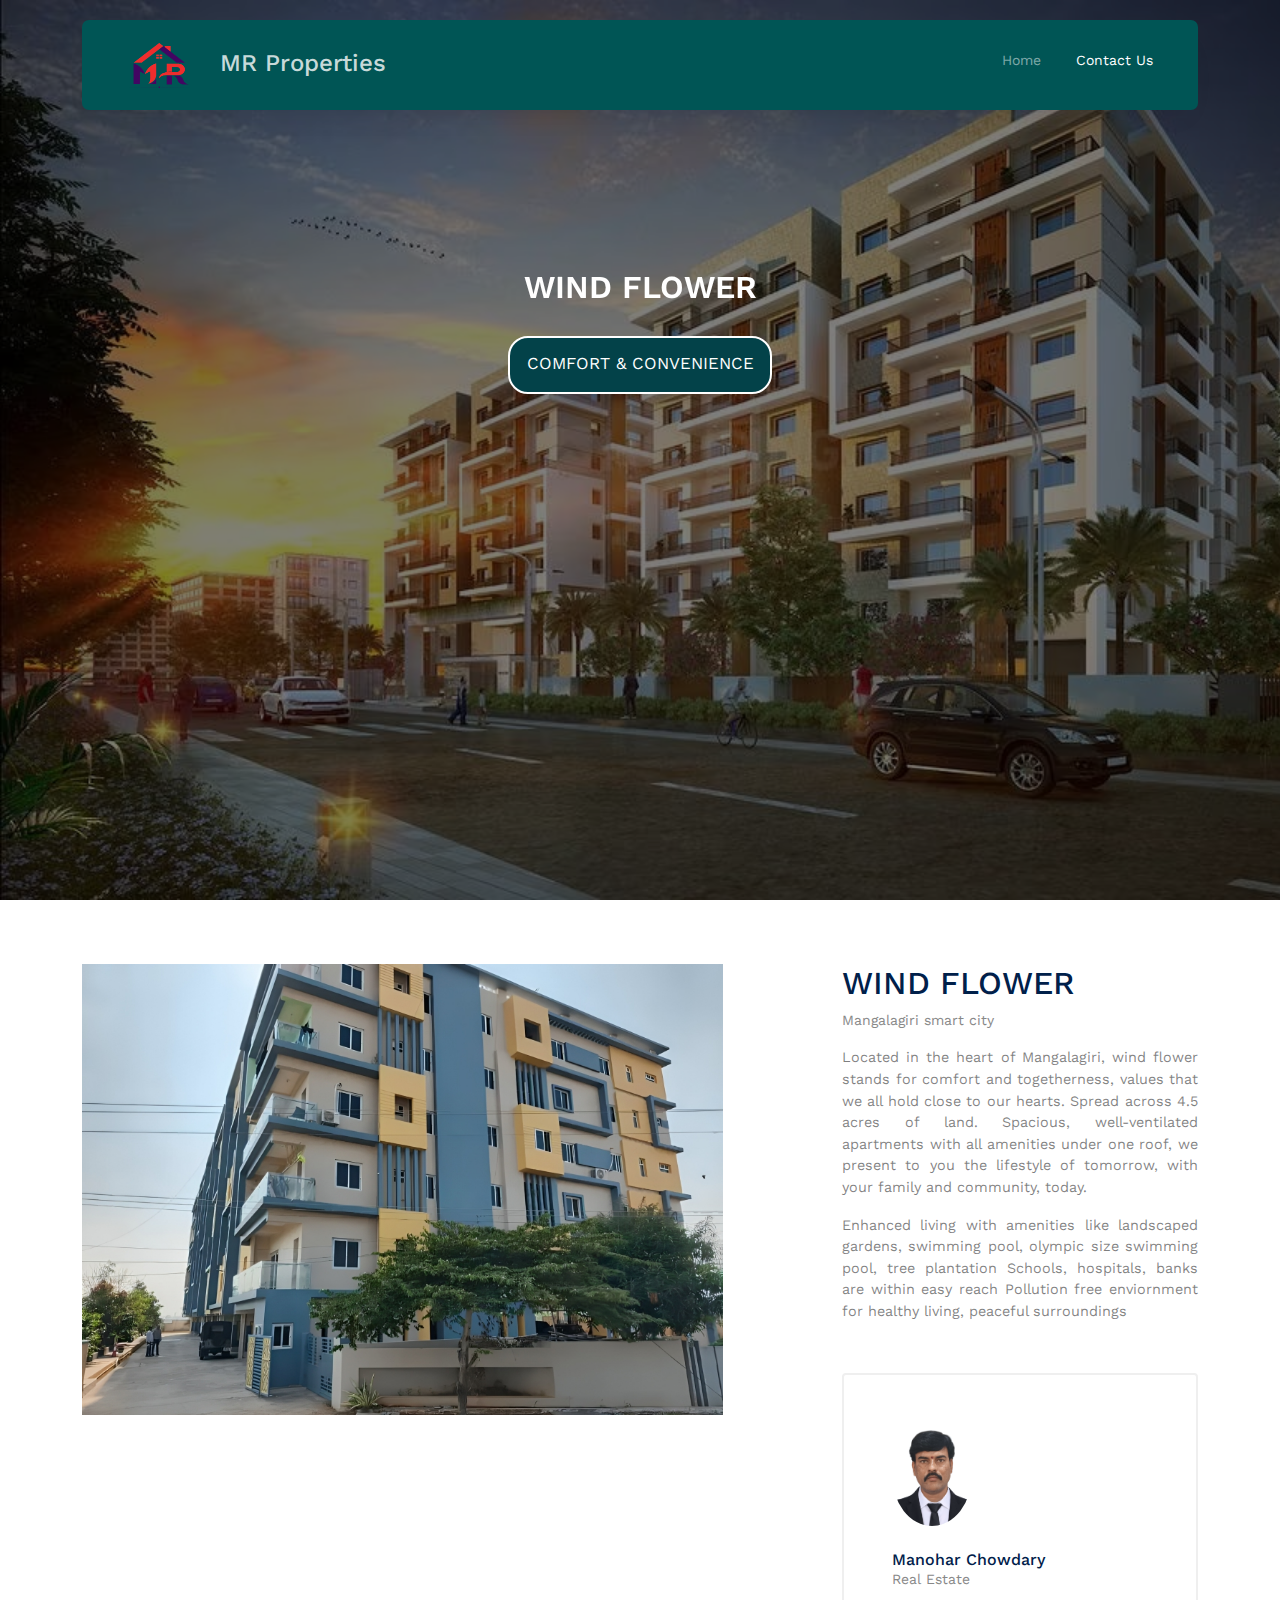
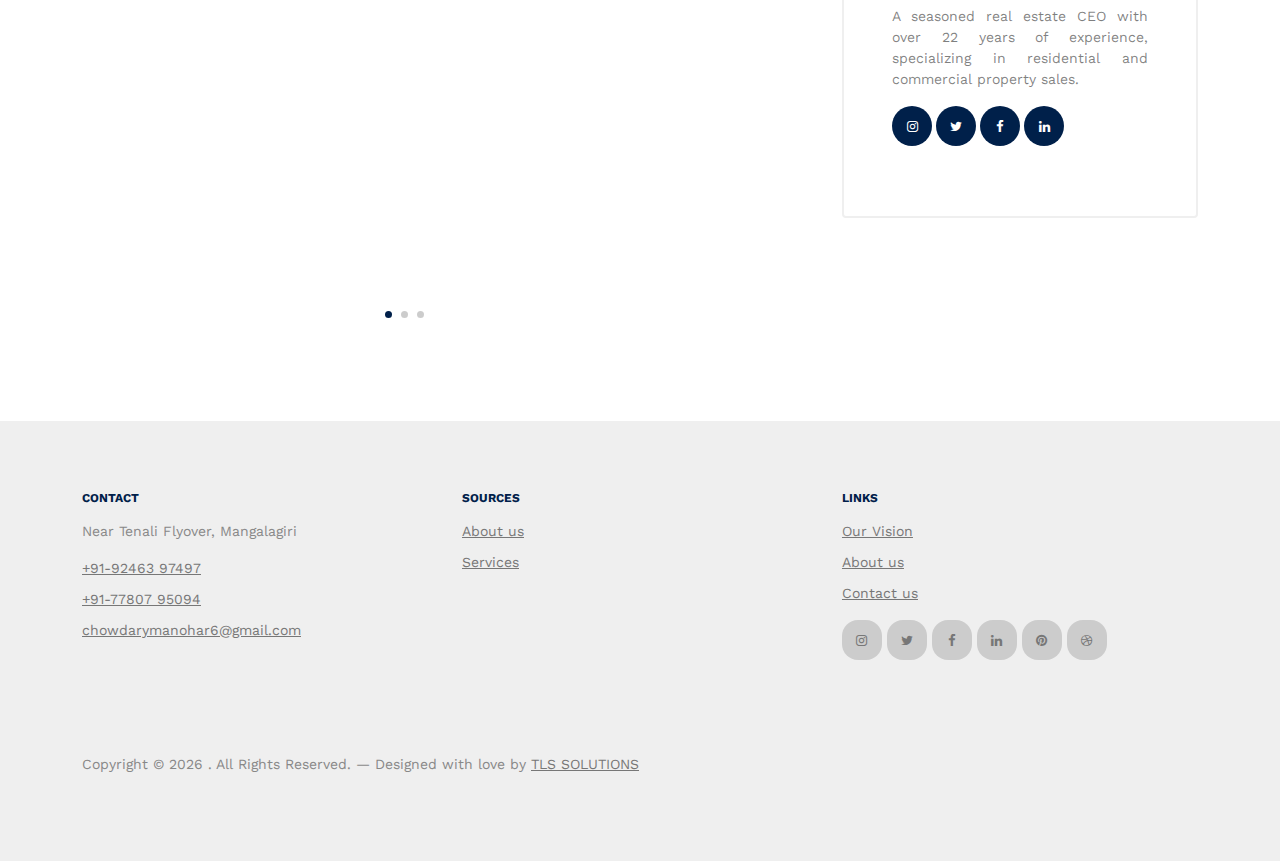
<file: wind_flower.html>
<!DOCTYPE html>
<html lang="en">
  <head>
    <meta charset="utf-8" />
    <meta name="viewport" content="width=device-width, initial-scale=1" />
    <meta name="author" content="tlssolutions" />
    <link rel="shortcut icon" href="our data\mr_logo.png" />


    <meta name="description" content="" />
    <meta name="keywords" content="bootstrap, bootstrap5" />

    <link rel="preconnect" href="https://fonts.googleapis.com" />
    <link rel="preconnect" href="https://fonts.gstatic.com" crossorigin />
    <link
      href="https://fonts.googleapis.com/css2?family=Work+Sans:wght@400;500;600;700&display=swap"
      rel="stylesheet"
    />

    <link rel="stylesheet" href="fonts/icomoon/style.css" />
    <link rel="stylesheet" href="fonts/flaticon/font/flaticon.css" />

    <link rel="stylesheet" href="css/tiny-slider.css" />
    <link rel="stylesheet" href="css/aos.css" />
    <link rel="stylesheet" href="css/style.css" />
    <title>
      MR Properties
    </title>

  </head>
  <body>
    <div class="site-mobile-menu site-navbar-target">
      <div class="site-mobile-menu-header">
        <div class="site-mobile-menu-close">
          <span class="icofont-close js-menu-toggle"></span>
        </div>
      </div>
      <div class="site-mobile-menu-body"></div>
    </div>

    <nav class="site-nav">
      <div class="container">
        <div class="menu-bg-wrap">
          <div class="site-navigation">
            <a href="index.html" class="logo m-0 float-start">
              <img src="our data\mr_logo.png" style="height: 50px; width: 100px;"  alt="">
              
              MR Properties</a>
            <ul
              class="js-clone-nav d-none d-lg-inline-block text-start site-menu float-end"
            >
              <li><a href="index.html">Home</a></li>
              <li class="active"><a href="index.html#contact-details">Contact Us</a></li>
            </ul>

            <a
              href="#"
              class="burger light me-auto float-end mt-1 site-menu-toggle js-menu-toggle d-inline-block d-lg-none"
              data-toggle="collapse"
              data-target="#main-navbar"
            >
              <span></span>
            </a>
          </div>
        </div>
      </div>
    </nav>

    <div
      class="hero page-inner overlay"
      style=" background-image: url('our data/all_images/navah_bg.jpg') ;height: 100vh;width: 100vw;opacity:1;"
    >
      <div class="container">
        <div class="row justify-content-center align-items-center">
          <div class="col-lg-9 text-center mt-5">
            <h1 class="heading" data-aos="fade-up">
              WIND FLOWER
            </h1>

            <nav
              aria-label="breadcrumb"
              data-aos="fade-up"
              data-aos-delay="200"
            >
              <ol class="breadcrumb text-center justify-content-center">
                <div class="flats-for-sale-box" style="display: flex;justify-content: center;height: fit-content;border: 2px solid white;background-color:rgb(3, 66, 73);padding-left: 2%;padding-right: 2%;padding-top: 1.5%; cursor: pointer;border-radius:20px;flex-direction: column;">
                  <li
                  class="breadcrumb-item active text-white-50"
                  aria-current="page" style="font-size: 1.2em;color:black; "
                >
                  <p style="color: white;">COMFORT & CONVENIENCE</p>
                </li>
                </div>
                
              </ol>
            </nav>
          </div>
        </div>
      </div>
    </div>

    <div class="section">
      <div class="container">
        <div class="row justify-content-between">
          <div class="col-lg-7">
            <div class="img-property-slide-wrap">
              <div class="img-property-slide">
                <img src="our data\all_images\wind_flower_slide_4.png" alt="Image" class="img-fluid" />
                <img src="our data\all_images\wind_flower_slide_5.jpg" alt="Image" class="img-fluid" />
                <img src="our data\all_images\wind_flower_slide_6.jpg" alt="Image" class="img-fluid" />
              </div>
              <br>
              <div class="main-download-button" style="display: flex; justify-content: center;width: 50vw;">
              </div><br>
            </div>
            <!-- <div class="download-button" style="display: flex;justify-content: center;width: 100%;">
              <a href="" class="btn" style="font-weight: bold;">Download Brochure</a>
            </div> -->
           
          </div>
          <div class="col-lg-4">
            <h2 class="heading text-primary">WIND FLOWER</h2>
            <p class="meta">Mangalagiri smart city</p>
            <p class="text-black-50">
                Located in the heart of Mangalagiri, wind flower stands for comfort and togetherness, values that we all hold close to our hearts. Spread across 4.5 acres of land. Spacious, well-ventilated apartments with all amenities under one roof, we present to you the lifestyle of tomorrow, with your family and community, today.
            </p>
            <p class="text-black-50">
                Enhanced living with amenities like landscaped gardens, swimming pool, olympic size swimming pool, tree plantation
Schools, hospitals, banks are within easy reach
Pollution free enviornment for healthy living, peaceful surroundings
            </p>
            
            <div class="d-block agent-box p-5">
              <div class="img mb-4">
                <img
                  src="our data\suit1_photo.png"
                  alt="Image"
                  class="img-fluid"
                />
              </div>
              <div class="text">
                <h3 class="mb-0">Manohar Chowdary</h3>
                <div class="meta mb-3">Real Estate</div>
                <p>
                  A seasoned real estate CEO with over 22 years of experience, 
                  specializing in residential and commercial property sales. 

                </p>
                <ul class="list-unstyled social dark-hover d-flex">
                  <li class="me-1">
                    <a href="#"><span class="icon-instagram"></span></a>
                  </li>
                  <li class="me-1">
                    <a href="#"><span class="icon-twitter"></span></a>
                  </li>
                  <li class="me-1">
                    <a href="#"><span class="icon-facebook"></span></a>
                  </li>
                  <li class="me-1">
                    <a href="#"><span class="icon-linkedin"></span></a>
                  </li>
                </ul>
              </div>
            </div>
          </div>
        </div>
      </div>
    </div>

    <div class="site-footer">
      <div class="container">
        <div class="row">
          <div class="col-lg-4">
            <div class="widget">
              <h3>Contact</h3>
              <address>Near Tenali Flyover, Mangalagiri</address>
              <ul class="list-unstyled links">
                <li><a href="tel://919246397497">+91-92463 97497</a></li>
                <li><a href="tel://917780795094">+91-77807 95094</a></li>
                <li>
                  <a href="mailto:chowdarymanohar6@gmail.com">chowdarymanohar6@gmail.com</a>
                </li>
              </ul>
            </div>
            <!-- /.widget -->
          </div>
          <!-- /.col-lg-4 -->
          <div class="col-lg-4">
            <div class="widget">
              <h3>Sources</h3>
              <ul class="list-unstyled float-start links">
                <li><a href="#About">About us</a></li>
                <li><a href="#properties">Services</a></li>
              </ul>
           
            </div>
            <!-- /.widget -->
          </div>
          <!-- /.col-lg-4 -->
          <div class="col-lg-4">
            <div class="widget">
              <h3>Links</h3>
              <ul class="list-unstyled links">
                <li><a href="#properties">Our Vision</a></li>
                <li><a href="#About">About us</a></li>
                <li><a href="#contact-details">Contact us</a></li>
              </ul>

              <ul class="list-unstyled social">
                <li>
                  <a href="#"><span class="icon-instagram"></span></a>
                </li>
                <li>
                  <a href="#"><span class="icon-twitter"></span></a>
                </li>
                <li>
                  <a href="#"><span class="icon-facebook"></span></a>
                </li>
                <li>
                  <a href="#"><span class="icon-linkedin"></span></a>
                </li>
                <li>
                  <a href="#"><span class="icon-pinterest"></span></a>
                </li>
                <li>
                  <a href="#"><span class="icon-dribbble"></span></a>
                </li>
              </ul>
            </div>
            <!-- /.widget -->
          </div>
          <!-- /.col-lg-4 -->
        </div>
        <!-- /.row -->

        <div class="row mt-5">
          <div class="col-12 text-center">
        

            <p>
              Copyright &copy;
              <script>
                document.write(new Date().getFullYear());
              </script>
              . All Rights Reserved. &mdash; Designed with love by
              <a href="https://tlssolutions.vercel.app">TLS SOLUTIONS</a>
              
            </p>
            
          </div>
        </div>
      </div>
      <!-- /.container -->
    </div>
    <!-- /.site-footer -->

    <!-- Preloader -->
    <div id="overlayer"></div>
    <div class="loader">
      <div class="spinner-border" role="status">
        <span class="visually-hidden">Loading...</span>
      </div>
    </div>

    <script src="js/bootstrap.bundle.min.js"></script>
    <script src="js/tiny-slider.js"></script>
    <script src="js/aos.js"></script>
    <script src="js/navbar.js"></script>
    <script src="js/counter.js"></script>
    <script src="js/custom.js"></script>
  </body>
</html>
</file>
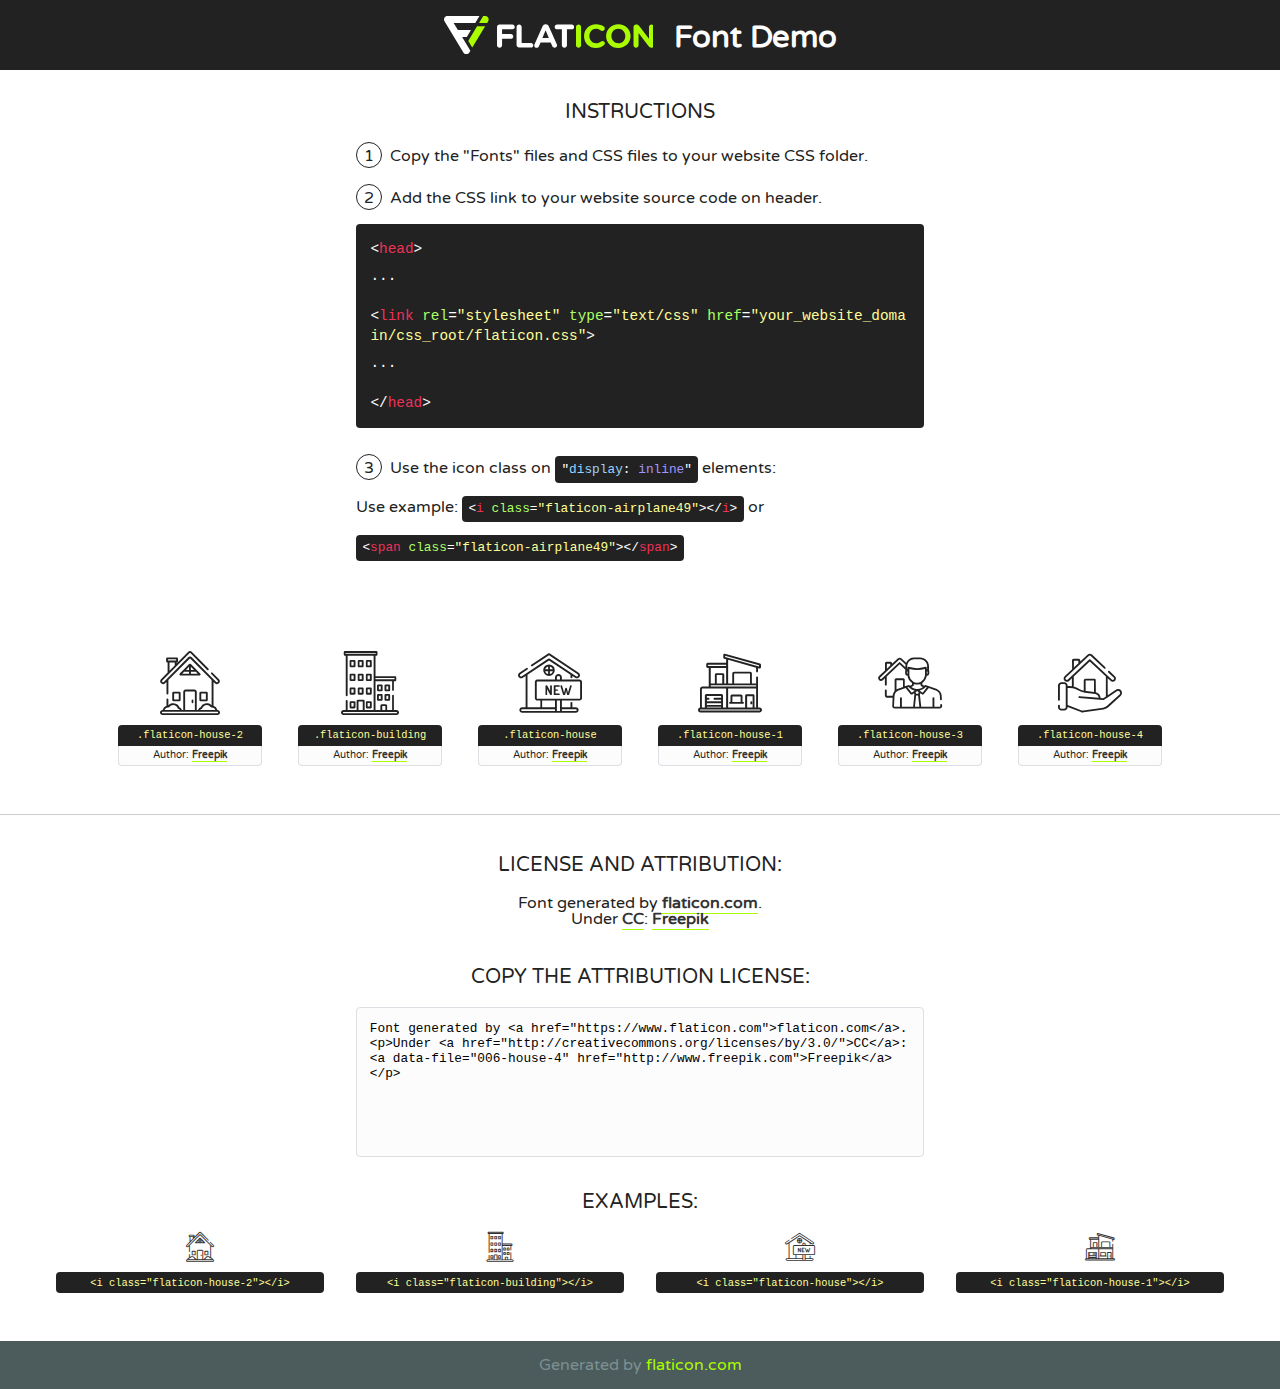
<file: fonts/flaticon/font/flaticon.html>
<!DOCTYPE html>
<!--
  Flaticon icon font: Flaticon
  Creation date: 29/11/2020 06:42
-->
<html>
<!DOCTYPE html>
<html>

<head>
    <title>Flaticon WebFont</title>
    <link href="http://fonts.googleapis.com/css?family=Varela+Round" rel="stylesheet" type="text/css" />
    <link rel="stylesheet" type="text/css" href="flaticon.css">
    <meta charset="UTF-8">
    <style>
    html, body, div, span, applet, object, iframe,
    h1, h2, h3, h4, h5, h6, p, blockquote, pre,
    a, abbr, acronym, address, big, cite, code,
    del, dfn, em, img, ins, kbd, q, s, samp,
    small, strike, strong, sub, sup, tt, var,
    b, u, i, center,
    dl, dt, dd, ol, ul, li,
    fieldset, form, label, legend,
    table, caption, tbody, tfoot, thead, tr, th, td,
    article, aside, canvas, details, embed, 
    figure, figcaption, footer, header, hgroup, 
    menu, nav, output, ruby, section, summary,
    time, mark, audio, video {
        margin: 0;
        padding: 0;
        border: 0;
        font-size: 100%;
        font: inherit;
        vertical-align: baseline;
    }
    /* HTML5 display-role reset for older browsers */
    article, aside, details, figcaption, figure, 
    footer, header, hgroup, menu, nav, section {
        display: block;
    }
    body {
        line-height: 1;
    }
    ol, ul {
        list-style: none;
    }
    blockquote, q {
        quotes: none;
    }
    blockquote:before, blockquote:after,
    q:before, q:after {
        content: '';
        content: none;
    }
    table {
        border-collapse: collapse;
        border-spacing: 0;
    }
    body {
        font-family: 'Varela Round', Helvetica, Arial, sans-serif;
        font-size: 16px;
        color: #222;
    }
    a {
        color: #333;
        border-bottom: 1px solid #a9fd00;
        font-weight: bold;
        text-decoration: none;
    }
    * {
        -moz-box-sizing: border-box;
        -webkit-box-sizing: border-box;
        box-sizing: border-box;
        margin: 0;
        padding: 0;
    }
    [class^="flaticon-"]:before, [class*=" flaticon-"]:before, [class^="flaticon-"]:after, [class*=" flaticon-"]:after {
        font-family: Flaticon;
        font-size: 30px;
        font-style: normal;
        margin-left: 20px;
        color: #333;
    }
    .wrapper {
        max-width: 600px;
        margin: auto;
        padding: 0 1em;
    }
    .title {
        font-size: 1.25em;
        text-align: center;
        margin-bottom: 1em;
        text-transform: uppercase;
    }
    header {
        text-align: center;
        background-color: #222;
        color: #fff;
        padding: 1em;
    }
    header .logo {
        width: 210px;
        height: 38px;
        display: inline-block;
        vertical-align: middle;
        margin-right: 1em;
        border: none;
    }
    header strong {
        font-size: 1.95em;
        font-weight: bold;
        vertical-align: middle;
        margin-top: 5px;
        display: inline-block;
    }
    .demo {
        margin: 2em auto;
        line-height: 1.25em;
    }
    .demo ul li {
        margin-bottom: 1em;
    }
    .demo ul li .num {
        color: #222;
        border-radius: 20px;
        display: inline-block;
        width: 26px;
        padding: 3px;
        height: 26px;
        text-align: center;
        margin-right: 0.5em;
        border: 1px solid #222;
    }
    .demo ul li code {
        background-color: #222;
        border-radius: 4px;
        padding: 0.25em 0.5em;
        display: inline-block;
        color: #fff;
        font-family: Consolas,Monaco,Lucida Console,Liberation Mono,DejaVu Sans Mono,Bitstream Vera Sans Mono,Courier New, monospace;
        font-weight: lighter;
        margin-top: 1em;
        font-size: 0.8em;
        word-break: break-all;
    }
    .demo ul li code.big {
        padding: 1em;
        font-size: 0.9em;
    }
    .demo ul li code .red {
        color: #EF3159;
    }
    .demo ul li code .green {
        color: #ACFF65;
    }
    .demo ul li code .yellow {
        color: #FFFF99;
    }
    .demo ul li code .blue {
        color: #99D3FF;
    }
    .demo ul li code .purple {
        color: #A295FF;
    }
    .demo ul li code .dots {
        margin-top: 0.5em;
        display: block;
    }
    #glyphs {
        border-bottom: 1px solid #ccc;
        padding: 2em 0;
        text-align: center;
    }
    .glyph {
        display: inline-block;
        width: 9em;
        margin: 1em;
        text-align: center;
        vertical-align: top;
        background: #FFF;
    }
    .glyph .glyph-icon {
        padding: 10px;
        display: block;
        font-family:"Flaticon";
        font-size: 64px;
        line-height: 1;
    }
    .glyph .glyph-icon:before {
        font-size: 64px;
        color: #222;
        margin-left: 0;
    }
    .class-name {
        font-size: 0.65em;
        background-color: #222;
        color: #fff;
        border-radius: 4px 4px 0 0;
        padding: 0.5em;
        color: #FFFF99;
        font-family: Consolas,Monaco,Lucida Console,Liberation Mono,DejaVu Sans Mono,Bitstream Vera Sans Mono,Courier New, monospace;
    }
    .author-name {
        font-size: 0.6em;
        background-color: #fcfcfd;
        border: 1px solid #DEDEE4;
        border-top: 0;
        border-radius: 0 0 4px 4px;
        padding: 0.5em;
    }
    .class-name:last-child {
        font-size: 10px;
        color:#888;
    }
    .class-name:last-child a {
        font-size: 10px;
        color:#555;
    }
    .class-name:last-child a:hover {
        color:#a9fd00;
    }
    .glyph > input {
        display: block;
        width: 100px;
        margin: 5px auto;
        text-align: center;
        font-size: 12px;
        cursor: text;
    }
    .glyph > input.icon-input {
        font-family:"Flaticon";
        font-size: 16px;
        margin-bottom: 10px;
    }
    .attribution .title {
        margin-top: 2em;
    }
    .attribution textarea {
        background-color: #fcfcfd;
        padding: 1em;
        border: none;
        box-shadow: none;
        border: 1px solid #DEDEE4;
        border-radius: 4px;
        resize: none;
        width: 100%;
        height: 150px;
        font-size: 0.8em;
        font-family: Consolas,Monaco,Lucida Console,Liberation Mono,DejaVu Sans Mono,Bitstream Vera Sans Mono,Courier New, monospace;
        -webkit-appearance: none;
    }
    .iconsuse {
        margin: 2em auto;
        text-align: center;
        max-width: 1200px;
    }
    .iconsuse:after {
        content: '';
        display: table;
        clear: both;
    }
    .iconsuse .image {
        float: left;
        width: 25%;
        padding: 0 1em;
    }
    .iconsuse .image p {
        margin-bottom: 1em;
    }
    .iconsuse .image span {
        display: block;
        font-size: 0.65em;
        background-color: #222;
        color: #fff;
        border-radius: 4px;
        padding: 0.5em;
        color: #FFFF99;
        margin-top: 1em;
        font-family: Consolas,Monaco,Lucida Console,Liberation Mono,DejaVu Sans Mono,Bitstream Vera Sans Mono,Courier New, monospace;
    }
    #footer {
        text-align: center;
        background-color: #4C5B5C;
        color: #7c9192;
        padding: 1em;
    }
    #footer a {
        border: none;
        color: #a9fd00;
        font-weight: normal;
    }
    @media (max-width: 960px) {
        .iconsuse .image {
            width: 50%;
        }
    }
    @media (max-width: 560px) {
        .iconsuse .image {
            width: 100%;
        }
    }
    </style>
</head>

<body class="characters-off">

    <header>
        <a href="https://www.flaticon.com" target="_blank" class="logo">
            <svg version="1.1" xmlns="http://www.w3.org/2000/svg" xmlns:xlink="http://www.w3.org/1999/xlink" xmlns:a="http://ns.adobe.com/AdobeSVGViewerExtensions/3.0/" viewBox="0 0 560.875 102.036" enable-background="new 0 0 560.875 102.036" xml:space="preserve">
                <defs>
                </defs>
                <g>
                    <g class="letters">
                        <path fill="#ffffff" d="M141.596,29.675c0-3.777,2.985-6.767,6.764-6.767h34.438c3.426,0,6.15,2.728,6.15,6.15
                        c0,3.43-2.724,6.149-6.15,6.149h-27.674v13.091h23.719c3.429,0,6.151,2.724,6.151,6.15c0,3.43-2.723,6.149-6.151,6.149h-23.719
                        v17.574c0,3.773-2.986,6.761-6.764,6.761c-3.779,0-6.764-2.989-6.764-6.761V29.675z"></path>
                        <path fill="#ffffff" d="M193.844,29.149c0-3.781,2.985-6.767,6.764-6.767c3.776,0,6.763,2.985,6.763,6.767v42.957h25.039
                        c3.426,0,6.149,2.726,6.149,6.153c0,3.425-2.723,6.15-6.149,6.15h-31.802c-3.779,0-6.764-2.986-6.764-6.768V29.149z"></path>
                        <path fill="#ffffff" d="M241.891,75.71l21.438-48.407c1.492-3.341,4.215-5.357,7.906-5.357h0.792
                        c3.686,0,6.323,2.017,7.815,5.357l21.439,48.407c0.436,0.967,0.701,1.845,0.701,2.723c0,3.602-2.809,6.501-6.414,6.501
                        c-3.161,0-5.269-1.845-6.499-4.655l-4.132-9.661h-27.059l-4.301,10.102c-1.144,2.631-3.426,4.214-6.237,4.214
                        c-3.517,0-6.24-2.81-6.24-6.325C241.1,77.64,241.451,76.677,241.891,75.71z M279.932,58.666l-8.521-20.297l-8.526,20.297H279.932
                        z"></path>
                        <path fill="#ffffff" d="M314.864,35.387H301.86c-3.429,0-6.239-2.813-6.239-6.238c0-3.429,2.811-6.24,6.239-6.24h39.533
                        c3.426,0,6.237,2.811,6.237,6.24c0,3.425-2.811,6.238-6.237,6.238h-13.001v42.785c0,3.773-2.99,6.761-6.764,6.761
                        c-3.779,0-6.764-2.989-6.764-6.761V35.387z"></path>
                        <path fill="#A9FD00" d="M352.615,29.149c0-3.781,2.985-6.767,6.767-6.767c3.774,0,6.761,2.985,6.761,6.767v49.024
                        c0,3.773-2.987,6.761-6.761,6.761c-3.781,0-6.767-2.989-6.767-6.761V29.149z"></path>
                        <path fill="#A9FD00" d="M374.132,53.836v-0.179c0-17.481,13.178-31.801,32.065-31.801c9.22,0,15.459,2.458,20.557,6.238
                        c1.402,1.054,2.637,2.985,2.637,5.357c0,3.692-2.985,6.59-6.681,6.59c-1.845,0-3.071-0.702-4.044-1.319
                        c-3.776-2.813-7.729-4.393-12.562-4.393c-10.364,0-17.831,8.611-17.831,19.154v0.173c0,10.542,7.291,19.329,17.831,19.329
                        c5.715,0,9.492-1.756,13.359-4.834c1.049-0.874,2.458-1.491,4.039-1.491c3.429,0,6.325,2.813,6.325,6.236
                        c0,2.106-1.056,3.78-2.282,4.834c-5.539,4.834-12.036,7.733-21.878,7.733C387.572,85.464,374.132,71.493,374.132,53.836z"></path>
                        <path fill="#A9FD00" d="M433.009,53.836v-0.179c0-17.481,13.79-31.801,32.766-31.801c18.981,0,32.592,14.143,32.592,31.628v0.173
                        c0,17.483-13.785,31.807-32.769,31.807C446.625,85.464,433.009,71.32,433.009,53.836z M484.224,53.836v-0.179
                        c0-10.539-7.725-19.326-18.626-19.326c-10.893,0-18.449,8.611-18.449,19.154v0.173c0,10.542,7.73,19.329,18.626,19.329
                        C476.676,72.986,484.224,64.378,484.224,53.836z"></path>
                        <path fill="#A9FD00" d="M506.233,29.321c0-3.774,2.99-6.763,6.767-6.763h1.401c3.252,0,5.183,1.583,7.029,3.953l26.093,34.265
                        V29.059c0-3.692,2.99-6.677,6.681-6.677c3.683,0,6.671,2.985,6.671,6.677v48.934c0,3.78-2.987,6.765-6.764,6.765h-0.436
                        c-3.257,0-5.188-1.581-7.034-3.953l-27.056-35.492v32.944c0,3.687-2.985,6.676-6.678,6.676c-3.683,0-6.673-2.989-6.673-6.676
                        V29.321z"></path>
                    </g>
                    <g class="insignia">
                        <path fill="#ffffff" d="M48.372,56.137h12.517l11.156-18.537H37.186L25.688,18.539h57.825L94.668,0H9.271
                        C5.925,0,2.842,1.801,1.198,4.716c-1.644,2.907-1.593,6.482,0.134,9.343l50.38,83.501c1.678,2.781,4.689,4.476,7.938,4.476
                        c3.246,0,6.257-1.695,7.935-4.476l2.898-4.804L48.372,56.137z"></path>
                        <g class="i">
                            <path fill="#A9FD00" d="M93.575,18.539h0.031v0.004l21.652,0.004l2.705-4.488c1.727-2.861,1.778-6.436,0.133-9.343
                            C116.454,1.801,113.371,0,110.026,0h-5.294L93.575,18.539z"></path>
                            <polygon fill="#A9FD00" points="88.291,27.356 64.725,66.486 75.519,84.404 109.942,27.356"></polygon>
                        </g>
                    </g>
                </g>
            </svg>
        </a>
        <strong>Font Demo</strong>
    </header>


    <section class="demo wrapper">

        <p class="title">Instructions</p>

        <ul>
            <li>
                <span class="num">1</span>Copy the "Fonts" files and CSS files to your website CSS folder.
            </li>
            <li>
                <span class="num">2</span>Add the CSS link to your website source code on header.
                <code class="big">
                    &lt;<span class="red">head</span>&gt;
                    <br/><span class="dots">...</span>
                    <br/>&lt;<span class="red">link</span> <span class="green">rel</span>=<span class="yellow">"stylesheet"</span> <span class="green">type</span>=<span class="yellow">"text/css"</span> <span class="green">href</span>=<span class="yellow">"your_website_domain/css_root/flaticon.css"</span>&gt;
                    <br/><span class="dots">...</span>
                    <br/>&lt;/<span class="red">head</span>&gt;
                </code>
            </li>

            <li>
                <p>
                    <span class="num">3</span>Use the icon class on <code>"<span class="blue">display</span>:<span class="purple"> inline</span>"</code> elements:
                    <br />
                    Use example: <code>&lt;<span class="red">i</span> <span class="green">class</span>=<span class="yellow">&quot;flaticon-airplane49&quot;</span>&gt;&lt;/<span class="red">i</span>&gt;</code> or <code>&lt;<span class="red">span</span> <span class="green">class</span>=<span class="yellow">&quot;flaticon-airplane49&quot;</span>&gt;&lt;/<span class="red">span</span>&gt;</code>
            </li>
        </ul>

    </section>




   <section id="glyphs">          
    
      
        <div class="glyph"><div class="glyph-icon flaticon-house-2"></div>
            <div class="class-name">.flaticon-house-2</div>
            <div class="author-name">Author: <a data-file="001-house-2" href="http://www.freepik.com">Freepik</a> </div> 
        </div>        
        
        <div class="glyph"><div class="glyph-icon flaticon-building"></div>
            <div class="class-name">.flaticon-building</div>
            <div class="author-name">Author: <a data-file="002-building" href="http://www.freepik.com">Freepik</a> </div> 
        </div>        
        
        <div class="glyph"><div class="glyph-icon flaticon-house"></div>
            <div class="class-name">.flaticon-house</div>
            <div class="author-name">Author: <a data-file="003-house" href="http://www.freepik.com">Freepik</a> </div> 
        </div>        
        
        <div class="glyph"><div class="glyph-icon flaticon-house-1"></div>
            <div class="class-name">.flaticon-house-1</div>
            <div class="author-name">Author: <a data-file="004-house-1" href="http://www.freepik.com">Freepik</a> </div> 
        </div>        
        
        <div class="glyph"><div class="glyph-icon flaticon-house-3"></div>
            <div class="class-name">.flaticon-house-3</div>
            <div class="author-name">Author: <a data-file="005-house-3" href="http://www.freepik.com">Freepik</a> </div> 
        </div>        
        
        <div class="glyph"><div class="glyph-icon flaticon-house-4"></div>
            <div class="class-name">.flaticon-house-4</div>
            <div class="author-name">Author: <a data-file="006-house-4" href="http://www.freepik.com">Freepik</a> </div> 
        </div>        
        

    </section>



    <section class="attribution wrapper"   style="text-align:center;">

      <div class="title">License and attribution:</div><div class="attrDiv">Font generated by <a href="https://www.flaticon.com">flaticon.com</a>. <div><p>Under <a href="http://creativecommons.org/licenses/by/3.0/">CC</a>: <a data-file="006-house-4" href="http://www.freepik.com">Freepik</a></p>  </div>
      </div>
      <div class="title">Copy the Attribution License:</div>

    <textarea onclick="this.focus();this.select();">Font generated by &lt;a href=&quot;https://www.flaticon.com&quot;&gt;flaticon.com&lt;/a&gt;. <p>Under <a href="http://creativecommons.org/licenses/by/3.0/">CC</a>: <a data-file="006-house-4" href="http://www.freepik.com">Freepik</a></p>  
     </textarea>

    </section>

    <section class="iconsuse">

          <div class="title">Examples:</div>            
             
            <div class="image">
                <p>
                    <i class="glyph-icon flaticon-house-2"></i> 
                    <span>&lt;i class=&quot;flaticon-house-2&quot;&gt;&lt;/i&gt;</span>
                </p>
            </div>
            
            <div class="image">
                <p>
                    <i class="glyph-icon flaticon-building"></i> 
                    <span>&lt;i class=&quot;flaticon-building&quot;&gt;&lt;/i&gt;</span>
                </p>
            </div>
            
            <div class="image">
                <p>
                    <i class="glyph-icon flaticon-house"></i> 
                    <span>&lt;i class=&quot;flaticon-house&quot;&gt;&lt;/i&gt;</span>
                </p>
            </div>
            
            <div class="image">
                <p>
                    <i class="glyph-icon flaticon-house-1"></i> 
                    <span>&lt;i class=&quot;flaticon-house-1&quot;&gt;&lt;/i&gt;</span>
                </p>
            </div>
                       
        </div>
                            
    </section>

<div id="footer">
    <div>Generated by <a href="https://www.flaticon.com">flaticon.com</a>
    </div>
</div>



</body>
</html>
</file>
<file: fonts/icomoon/style.css>
@font-face {
  font-family: 'icomoon';
  src:  url('fonts/icomoon.eot?10si43');
  src:  url('fonts/icomoon.eot?10si43#iefix') format('embedded-opentype'),
    url('fonts/icomoon.ttf?10si43') format('truetype'),
    url('fonts/icomoon.woff?10si43') format('woff'),
    url('fonts/icomoon.svg?10si43#icomoon') format('svg');
  font-weight: normal;
  font-style: normal;
}

[class^="icon-"], [class*=" icon-"] {
  /* use !important to prevent issues with browser extensions that change fonts */
  font-family: 'icomoon' !important;
  speak: none;
  font-style: normal;
  font-weight: normal;
  font-variant: normal;
  text-transform: none;
  line-height: 1;

  /* Better Font Rendering =========== */
  -webkit-font-smoothing: antialiased;
  -moz-osx-font-smoothing: grayscale;
}

.icon-asterisk:before {
  content: "\f069";
}
.icon-plus:before {
  content: "\f067";
}
.icon-question:before {
  content: "\f128";
}
.icon-minus:before {
  content: "\f068";
}
.icon-glass:before {
  content: "\f000";
}
.icon-music:before {
  content: "\f001";
}
.icon-search:before {
  content: "\f002";
}
.icon-envelope-o:before {
  content: "\f003";
}
.icon-heart:before {
  content: "\f004";
}
.icon-star:before {
  content: "\f005";
}
.icon-star-o:before {
  content: "\f006";
}
.icon-user:before {
  content: "\f007";
}
.icon-film:before {
  content: "\f008";
}
.icon-th-large:before {
  content: "\f009";
}
.icon-th:before {
  content: "\f00a";
}
.icon-th-list:before {
  content: "\f00b";
}
.icon-check:before {
  content: "\f00c";
}
.icon-close:before {
  content: "\f00d";
}
.icon-remove:before {
  content: "\f00d";
}
.icon-times:before {
  content: "\f00d";
}
.icon-search-plus:before {
  content: "\f00e";
}
.icon-search-minus:before {
  content: "\f010";
}
.icon-power-off:before {
  content: "\f011";
}
.icon-signal:before {
  content: "\f012";
}
.icon-cog:before {
  content: "\f013";
}
.icon-gear:before {
  content: "\f013";
}
.icon-trash-o:before {
  content: "\f014";
}
.icon-home:before {
  content: "\f015";
}
.icon-file-o:before {
  content: "\f016";
}
.icon-clock-o:before {
  content: "\f017";
}
.icon-road:before {
  content: "\f018";
}
.icon-download:before {
  content: "\f019";
}
.icon-arrow-circle-o-down:before {
  content: "\f01a";
}
.icon-arrow-circle-o-up:before {
  content: "\f01b";
}
.icon-inbox:before {
  content: "\f01c";
}
.icon-play-circle-o:before {
  content: "\f01d";
}
.icon-repeat:before {
  content: "\f01e";
}
.icon-rotate-right:before {
  content: "\f01e";
}
.icon-refresh:before {
  content: "\f021";
}
.icon-list-alt:before {
  content: "\f022";
}
.icon-lock:before {
  content: "\f023";
}
.icon-flag:before {
  content: "\f024";
}
.icon-headphones:before {
  content: "\f025";
}
.icon-volume-off:before {
  content: "\f026";
}
.icon-volume-down:before {
  content: "\f027";
}
.icon-volume-up:before {
  content: "\f028";
}
.icon-qrcode:before {
  content: "\f029";
}
.icon-barcode:before {
  content: "\f02a";
}
.icon-tag:before {
  content: "\f02b";
}
.icon-tags:before {
  content: "\f02c";
}
.icon-book:before {
  content: "\f02d";
}
.icon-bookmark:before {
  content: "\f02e";
}
.icon-print:before {
  content: "\f02f";
}
.icon-camera:before {
  content: "\f030";
}
.icon-font:before {
  content: "\f031";
}
.icon-bold:before {
  content: "\f032";
}
.icon-italic:before {
  content: "\f033";
}
.icon-text-height:before {
  content: "\f034";
}
.icon-text-width:before {
  content: "\f035";
}
.icon-align-left:before {
  content: "\f036";
}
.icon-align-center:before {
  content: "\f037";
}
.icon-align-right:before {
  content: "\f038";
}
.icon-align-justify:before {
  content: "\f039";
}
.icon-list:before {
  content: "\f03a";
}
.icon-dedent:before {
  content: "\f03b";
}
.icon-outdent:before {
  content: "\f03b";
}
.icon-indent:before {
  content: "\f03c";
}
.icon-video-camera:before {
  content: "\f03d";
}
.icon-image:before {
  content: "\f03e";
}
.icon-photo:before {
  content: "\f03e";
}
.icon-picture-o:before {
  content: "\f03e";
}
.icon-pencil:before {
  content: "\f040";
}
.icon-map-marker:before {
  content: "\f041";
}
.icon-adjust:before {
  content: "\f042";
}
.icon-tint:before {
  content: "\f043";
}
.icon-edit:before {
  content: "\f044";
}
.icon-pencil-square-o:before {
  content: "\f044";
}
.icon-share-square-o:before {
  content: "\f045";
}
.icon-check-square-o:before {
  content: "\f046";
}
.icon-arrows:before {
  content: "\f047";
}
.icon-step-backward:before {
  content: "\f048";
}
.icon-fast-backward:before {
  content: "\f049";
}
.icon-backward:before {
  content: "\f04a";
}
.icon-play:before {
  content: "\f04b";
}
.icon-pause:before {
  content: "\f04c";
}
.icon-stop:before {
  content: "\f04d";
}
.icon-forward:before {
  content: "\f04e";
}
.icon-fast-forward:before {
  content: "\f050";
}
.icon-step-forward:before {
  content: "\f051";
}
.icon-eject:before {
  content: "\f052";
}
.icon-chevron-left:before {
  content: "\f053";
}
.icon-chevron-right:before {
  content: "\f054";
}
.icon-plus-circle:before {
  content: "\f055";
}
.icon-minus-circle:before {
  content: "\f056";
}
.icon-times-circle:before {
  content: "\f057";
}
.icon-check-circle:before {
  content: "\f058";
}
.icon-question-circle:before {
  content: "\f059";
}
.icon-info-circle:before {
  content: "\f05a";
}
.icon-crosshairs:before {
  content: "\f05b";
}
.icon-times-circle-o:before {
  content: "\f05c";
}
.icon-check-circle-o:before {
  content: "\f05d";
}
.icon-ban:before {
  content: "\f05e";
}
.icon-arrow-left:before {
  content: "\f060";
}
.icon-arrow-right:before {
  content: "\f061";
}
.icon-arrow-up:before {
  content: "\f062";
}
.icon-arrow-down:before {
  content: "\f063";
}
.icon-mail-forward:before {
  content: "\f064";
}
.icon-share:before {
  content: "\f064";
}
.icon-expand:before {
  content: "\f065";
}
.icon-compress:before {
  content: "\f066";
}
.icon-exclamation-circle:before {
  content: "\f06a";
}
.icon-gift:before {
  content: "\f06b";
}
.icon-leaf:before {
  content: "\f06c";
}
.icon-fire:before {
  content: "\f06d";
}
.icon-eye:before {
  content: "\f06e";
}
.icon-eye-slash:before {
  content: "\f070";
}
.icon-exclamation-triangle:before {
  content: "\f071";
}
.icon-warning:before {
  content: "\f071";
}
.icon-plane:before {
  content: "\f072";
}
.icon-calendar:before {
  content: "\f073";
}
.icon-random:before {
  content: "\f074";
}
.icon-comment:before {
  content: "\f075";
}
.icon-magnet:before {
  content: "\f076";
}
.icon-chevron-up:before {
  content: "\f077";
}
.icon-chevron-down:before {
  content: "\f078";
}
.icon-retweet:before {
  content: "\f079";
}
.icon-shopping-cart:before {
  content: "\f07a";
}
.icon-folder:before {
  content: "\f07b";
}
.icon-folder-open:before {
  content: "\f07c";
}
.icon-arrows-v:before {
  content: "\f07d";
}
.icon-arrows-h:before {
  content: "\f07e";
}
.icon-bar-chart:before {
  content: "\f080";
}
.icon-bar-chart-o:before {
  content: "\f080";
}
.icon-twitter-square:before {
  content: "\f081";
}
.icon-facebook-square:before {
  content: "\f082";
}
.icon-camera-retro:before {
  content: "\f083";
}
.icon-key:before {
  content: "\f084";
}
.icon-cogs:before {
  content: "\f085";
}
.icon-gears:before {
  content: "\f085";
}
.icon-comments:before {
  content: "\f086";
}
.icon-thumbs-o-up:before {
  content: "\f087";
}
.icon-thumbs-o-down:before {
  content: "\f088";
}
.icon-star-half:before {
  content: "\f089";
}
.icon-heart-o:before {
  content: "\f08a";
}
.icon-sign-out:before {
  content: "\f08b";
}
.icon-linkedin-square:before {
  content: "\f08c";
}
.icon-thumb-tack:before {
  content: "\f08d";
}
.icon-external-link:before {
  content: "\f08e";
}
.icon-sign-in:before {
  content: "\f090";
}
.icon-trophy:before {
  content: "\f091";
}
.icon-github-square:before {
  content: "\f092";
}
.icon-upload:before {
  content: "\f093";
}
.icon-lemon-o:before {
  content: "\f094";
}
.icon-phone:before {
  content: "\f095";
}
.icon-square-o:before {
  content: "\f096";
}
.icon-bookmark-o:before {
  content: "\f097";
}
.icon-phone-square:before {
  content: "\f098";
}
.icon-twitter:before {
  content: "\f099";
}
.icon-facebook:before {
  content: "\f09a";
}
.icon-facebook-f:before {
  content: "\f09a";
}
.icon-github:before {
  content: "\f09b";
}
.icon-unlock:before {
  content: "\f09c";
}
.icon-credit-card:before {
  content: "\f09d";
}
.icon-feed:before {
  content: "\f09e";
}
.icon-rss:before {
  content: "\f09e";
}
.icon-hdd-o:before {
  content: "\f0a0";
}
.icon-bullhorn:before {
  content: "\f0a1";
}
.icon-bell-o:before {
  content: "\f0a2";
}
.icon-certificate:before {
  content: "\f0a3";
}
.icon-hand-o-right:before {
  content: "\f0a4";
}
.icon-hand-o-left:before {
  content: "\f0a5";
}
.icon-hand-o-up:before {
  content: "\f0a6";
}
.icon-hand-o-down:before {
  content: "\f0a7";
}
.icon-arrow-circle-left:before {
  content: "\f0a8";
}
.icon-arrow-circle-right:before {
  content: "\f0a9";
}
.icon-arrow-circle-up:before {
  content: "\f0aa";
}
.icon-arrow-circle-down:before {
  content: "\f0ab";
}
.icon-globe:before {
  content: "\f0ac";
}
.icon-wrench:before {
  content: "\f0ad";
}
.icon-tasks:before {
  content: "\f0ae";
}
.icon-filter:before {
  content: "\f0b0";
}
.icon-briefcase:before {
  content: "\f0b1";
}
.icon-arrows-alt:before {
  content: "\f0b2";
}
.icon-group:before {
  content: "\f0c0";
}
.icon-users:before {
  content: "\f0c0";
}
.icon-chain:before {
  content: "\f0c1";
}
.icon-link:before {
  content: "\f0c1";
}
.icon-cloud:before {
  content: "\f0c2";
}
.icon-flask:before {
  content: "\f0c3";
}
.icon-cut:before {
  content: "\f0c4";
}
.icon-scissors:before {
  content: "\f0c4";
}
.icon-copy:before {
  content: "\f0c5";
}
.icon-files-o:before {
  content: "\f0c5";
}
.icon-paperclip:before {
  content: "\f0c6";
}
.icon-floppy-o:before {
  content: "\f0c7";
}
.icon-save:before {
  content: "\f0c7";
}
.icon-square:before {
  content: "\f0c8";
}
.icon-bars:before {
  content: "\f0c9";
}
.icon-navicon:before {
  content: "\f0c9";
}
.icon-reorder:before {
  content: "\f0c9";
}
.icon-list-ul:before {
  content: "\f0ca";
}
.icon-list-ol:before {
  content: "\f0cb";
}
.icon-strikethrough:before {
  content: "\f0cc";
}
.icon-underline:before {
  content: "\f0cd";
}
.icon-table:before {
  content: "\f0ce";
}
.icon-magic:before {
  content: "\f0d0";
}
.icon-truck:before {
  content: "\f0d1";
}
.icon-pinterest:before {
  content: "\f0d2";
}
.icon-pinterest-square:before {
  content: "\f0d3";
}
.icon-google-plus-square:before {
  content: "\f0d4";
}
.icon-google-plus:before {
  content: "\f0d5";
}
.icon-money:before {
  content: "\f0d6";
}
.icon-caret-down:before {
  content: "\f0d7";
}
.icon-caret-up:before {
  content: "\f0d8";
}
.icon-caret-left:before {
  content: "\f0d9";
}
.icon-caret-right:before {
  content: "\f0da";
}
.icon-columns:before {
  content: "\f0db";
}
.icon-sort:before {
  content: "\f0dc";
}
.icon-unsorted:before {
  content: "\f0dc";
}
.icon-sort-desc:before {
  content: "\f0dd";
}
.icon-sort-down:before {
  content: "\f0dd";
}
.icon-sort-asc:before {
  content: "\f0de";
}
.icon-sort-up:before {
  content: "\f0de";
}
.icon-envelope:before {
  content: "\f0e0";
}
.icon-linkedin:before {
  content: "\f0e1";
}
.icon-rotate-left:before {
  content: "\f0e2";
}
.icon-undo:before {
  content: "\f0e2";
}
.icon-gavel:before {
  content: "\f0e3";
}
.icon-legal:before {
  content: "\f0e3";
}
.icon-dashboard:before {
  content: "\f0e4";
}
.icon-tachometer:before {
  content: "\f0e4";
}
.icon-comment-o:before {
  content: "\f0e5";
}
.icon-comments-o:before {
  content: "\f0e6";
}
.icon-bolt:before {
  content: "\f0e7";
}
.icon-flash:before {
  content: "\f0e7";
}
.icon-sitemap:before {
  content: "\f0e8";
}
.icon-umbrella:before {
  content: "\f0e9";
}
.icon-clipboard:before {
  content: "\f0ea";
}
.icon-paste:before {
  content: "\f0ea";
}
.icon-lightbulb-o:before {
  content: "\f0eb";
}
.icon-exchange:before {
  content: "\f0ec";
}
.icon-cloud-download:before {
  content: "\f0ed";
}
.icon-cloud-upload:before {
  content: "\f0ee";
}
.icon-user-md:before {
  content: "\f0f0";
}
.icon-stethoscope:before {
  content: "\f0f1";
}
.icon-suitcase:before {
  content: "\f0f2";
}
.icon-bell:before {
  content: "\f0f3";
}
.icon-coffee:before {
  content: "\f0f4";
}
.icon-cutlery:before {
  content: "\f0f5";
}
.icon-file-text-o:before {
  content: "\f0f6";
}
.icon-building-o:before {
  content: "\f0f7";
}
.icon-hospital-o:before {
  content: "\f0f8";
}
.icon-ambulance:before {
  content: "\f0f9";
}
.icon-medkit:before {
  content: "\f0fa";
}
.icon-fighter-jet:before {
  content: "\f0fb";
}
.icon-beer:before {
  content: "\f0fc";
}
.icon-h-square:before {
  content: "\f0fd";
}
.icon-plus-square:before {
  content: "\f0fe";
}
.icon-angle-double-left:before {
  content: "\f100";
}
.icon-angle-double-right:before {
  content: "\f101";
}
.icon-angle-double-up:before {
  content: "\f102";
}
.icon-angle-double-down:before {
  content: "\f103";
}
.icon-angle-left:before {
  content: "\f104";
}
.icon-angle-right:before {
  content: "\f105";
}
.icon-angle-up:before {
  content: "\f106";
}
.icon-angle-down:before {
  content: "\f107";
}
.icon-desktop:before {
  content: "\f108";
}
.icon-laptop:before {
  content: "\f109";
}
.icon-tablet:before {
  content: "\f10a";
}
.icon-mobile:before {
  content: "\f10b";
}
.icon-mobile-phone:before {
  content: "\f10b";
}
.icon-circle-o:before {
  content: "\f10c";
}
.icon-quote-left:before {
  content: "\f10d";
}
.icon-quote-right:before {
  content: "\f10e";
}
.icon-spinner:before {
  content: "\f110";
}
.icon-circle:before {
  content: "\f111";
}
.icon-mail-reply:before {
  content: "\f112";
}
.icon-reply:before {
  content: "\f112";
}
.icon-github-alt:before {
  content: "\f113";
}
.icon-folder-o:before {
  content: "\f114";
}
.icon-folder-open-o:before {
  content: "\f115";
}
.icon-smile-o:before {
  content: "\f118";
}
.icon-frown-o:before {
  content: "\f119";
}
.icon-meh-o:before {
  content: "\f11a";
}
.icon-gamepad:before {
  content: "\f11b";
}
.icon-keyboard-o:before {
  content: "\f11c";
}
.icon-flag-o:before {
  content: "\f11d";
}
.icon-flag-checkered:before {
  content: "\f11e";
}
.icon-terminal:before {
  content: "\f120";
}
.icon-code:before {
  content: "\f121";
}
.icon-mail-reply-all:before {
  content: "\f122";
}
.icon-reply-all:before {
  content: "\f122";
}
.icon-star-half-empty:before {
  content: "\f123";
}
.icon-star-half-full:before {
  content: "\f123";
}
.icon-star-half-o:before {
  content: "\f123";
}
.icon-location-arrow:before {
  content: "\f124";
}
.icon-crop:before {
  content: "\f125";
}
.icon-code-fork:before {
  content: "\f126";
}
.icon-chain-broken:before {
  content: "\f127";
}
.icon-unlink:before {
  content: "\f127";
}
.icon-info:before {
  content: "\f129";
}
.icon-exclamation:before {
  content: "\f12a";
}
.icon-superscript:before {
  content: "\f12b";
}
.icon-subscript:before {
  content: "\f12c";
}
.icon-eraser:before {
  content: "\f12d";
}
.icon-puzzle-piece:before {
  content: "\f12e";
}
.icon-microphone:before {
  content: "\f130";
}
.icon-microphone-slash:before {
  content: "\f131";
}
.icon-shield:before {
  content: "\f132";
}
.icon-calendar-o:before {
  content: "\f133";
}
.icon-fire-extinguisher:before {
  content: "\f134";
}
.icon-rocket:before {
  content: "\f135";
}
.icon-maxcdn:before {
  content: "\f136";
}
.icon-chevron-circle-left:before {
  content: "\f137";
}
.icon-chevron-circle-right:before {
  content: "\f138";
}
.icon-chevron-circle-up:before {
  content: "\f139";
}
.icon-chevron-circle-down:before {
  content: "\f13a";
}
.icon-html5:before {
  content: "\f13b";
}
.icon-css3:before {
  content: "\f13c";
}
.icon-anchor:before {
  content: "\f13d";
}
.icon-unlock-alt:before {
  content: "\f13e";
}
.icon-bullseye:before {
  content: "\f140";
}
.icon-ellipsis-h:before {
  content: "\f141";
}
.icon-ellipsis-v:before {
  content: "\f142";
}
.icon-rss-square:before {
  content: "\f143";
}
.icon-play-circle:before {
  content: "\f144";
}
.icon-ticket:before {
  content: "\f145";
}
.icon-minus-square:before {
  content: "\f146";
}
.icon-minus-square-o:before {
  content: "\f147";
}
.icon-level-up:before {
  content: "\f148";
}
.icon-level-down:before {
  content: "\f149";
}
.icon-check-square:before {
  content: "\f14a";
}
.icon-pencil-square:before {
  content: "\f14b";
}
.icon-external-link-square:before {
  content: "\f14c";
}
.icon-share-square:before {
  content: "\f14d";
}
.icon-compass:before {
  content: "\f14e";
}
.icon-caret-square-o-down:before {
  content: "\f150";
}
.icon-toggle-down:before {
  content: "\f150";
}
.icon-caret-square-o-up:before {
  content: "\f151";
}
.icon-toggle-up:before {
  content: "\f151";
}
.icon-caret-square-o-right:before {
  content: "\f152";
}
.icon-toggle-right:before {
  content: "\f152";
}
.icon-eur:before {
  content: "\f153";
}
.icon-euro:before {
  content: "\f153";
}
.icon-gbp:before {
  content: "\f154";
}
.icon-dollar:before {
  content: "\f155";
}
.icon-usd:before {
  content: "\f155";
}
.icon-inr:before {
  content: "\f156";
}
.icon-rupee:before {
  content: "\f156";
}
.icon-cny:before {
  content: "\f157";
}
.icon-jpy:before {
  content: "\f157";
}
.icon-rmb:before {
  content: "\f157";
}
.icon-yen:before {
  content: "\f157";
}
.icon-rouble:before {
  content: "\f158";
}
.icon-rub:before {
  content: "\f158";
}
.icon-ruble:before {
  content: "\f158";
}
.icon-krw:before {
  content: "\f159";
}
.icon-won:before {
  content: "\f159";
}
.icon-bitcoin:before {
  content: "\f15a";
}
.icon-btc:before {
  content: "\f15a";
}
.icon-file:before {
  content: "\f15b";
}
.icon-file-text:before {
  content: "\f15c";
}
.icon-sort-alpha-asc:before {
  content: "\f15d";
}
.icon-sort-alpha-desc:before {
  content: "\f15e";
}
.icon-sort-amount-asc:before {
  content: "\f160";
}
.icon-sort-amount-desc:before {
  content: "\f161";
}
.icon-sort-numeric-asc:before {
  content: "\f162";
}
.icon-sort-numeric-desc:before {
  content: "\f163";
}
.icon-thumbs-up:before {
  content: "\f164";
}
.icon-thumbs-down:before {
  content: "\f165";
}
.icon-youtube-square:before {
  content: "\f166";
}
.icon-youtube:before {
  content: "\f167";
}
.icon-xing:before {
  content: "\f168";
}
.icon-xing-square:before {
  content: "\f169";
}
.icon-youtube-play:before {
  content: "\f16a";
}
.icon-dropbox:before {
  content: "\f16b";
}
.icon-stack-overflow:before {
  content: "\f16c";
}
.icon-instagram:before {
  content: "\f16d";
}
.icon-flickr:before {
  content: "\f16e";
}
.icon-adn:before {
  content: "\f170";
}
.icon-bitbucket:before {
  content: "\f171";
}
.icon-bitbucket-square:before {
  content: "\f172";
}
.icon-tumblr:before {
  content: "\f173";
}
.icon-tumblr-square:before {
  content: "\f174";
}
.icon-long-arrow-down:before {
  content: "\f175";
}
.icon-long-arrow-up:before {
  content: "\f176";
}
.icon-long-arrow-left:before {
  content: "\f177";
}
.icon-long-arrow-right:before {
  content: "\f178";
}
.icon-apple:before {
  content: "\f179";
}
.icon-windows:before {
  content: "\f17a";
}
.icon-android:before {
  content: "\f17b";
}
.icon-linux:before {
  content: "\f17c";
}
.icon-dribbble:before {
  content: "\f17d";
}
.icon-skype:before {
  content: "\f17e";
}
.icon-foursquare:before {
  content: "\f180";
}
.icon-trello:before {
  content: "\f181";
}
.icon-female:before {
  content: "\f182";
}
.icon-male:before {
  content: "\f183";
}
.icon-gittip:before {
  content: "\f184";
}
.icon-gratipay:before {
  content: "\f184";
}
.icon-sun-o:before {
  content: "\f185";
}
.icon-moon-o:before {
  content: "\f186";
}
.icon-archive:before {
  content: "\f187";
}
.icon-bug:before {
  content: "\f188";
}
.icon-vk:before {
  content: "\f189";
}
.icon-weibo:before {
  content: "\f18a";
}
.icon-renren:before {
  content: "\f18b";
}
.icon-pagelines:before {
  content: "\f18c";
}
.icon-stack-exchange:before {
  content: "\f18d";
}
.icon-arrow-circle-o-right:before {
  content: "\f18e";
}
.icon-arrow-circle-o-left:before {
  content: "\f190";
}
.icon-caret-square-o-left:before {
  content: "\f191";
}
.icon-toggle-left:before {
  content: "\f191";
}
.icon-dot-circle-o:before {
  content: "\f192";
}
.icon-wheelchair:before {
  content: "\f193";
}
.icon-vimeo-square:before {
  content: "\f194";
}
.icon-try:before {
  content: "\f195";
}
.icon-turkish-lira:before {
  content: "\f195";
}
.icon-plus-square-o:before {
  content: "\f196";
}
.icon-space-shuttle:before {
  content: "\f197";
}
.icon-slack:before {
  content: "\f198";
}
.icon-envelope-square:before {
  content: "\f199";
}
.icon-wordpress:before {
  content: "\f19a";
}
.icon-openid:before {
  content: "\f19b";
}
.icon-bank:before {
  content: "\f19c";
}
.icon-institution:before {
  content: "\f19c";
}
.icon-university:before {
  content: "\f19c";
}
.icon-graduation-cap:before {
  content: "\f19d";
}
.icon-mortar-board:before {
  content: "\f19d";
}
.icon-yahoo:before {
  content: "\f19e";
}
.icon-google:before {
  content: "\f1a0";
}
.icon-reddit:before {
  content: "\f1a1";
}
.icon-reddit-square:before {
  content: "\f1a2";
}
.icon-stumbleupon-circle:before {
  content: "\f1a3";
}
.icon-stumbleupon:before {
  content: "\f1a4";
}
.icon-delicious:before {
  content: "\f1a5";
}
.icon-digg:before {
  content: "\f1a6";
}
.icon-pied-piper-pp:before {
  content: "\f1a7";
}
.icon-pied-piper-alt:before {
  content: "\f1a8";
}
.icon-drupal:before {
  content: "\f1a9";
}
.icon-joomla:before {
  content: "\f1aa";
}
.icon-language:before {
  content: "\f1ab";
}
.icon-fax:before {
  content: "\f1ac";
}
.icon-building:before {
  content: "\f1ad";
}
.icon-child:before {
  content: "\f1ae";
}
.icon-paw:before {
  content: "\f1b0";
}
.icon-spoon:before {
  content: "\f1b1";
}
.icon-cube:before {
  content: "\f1b2";
}
.icon-cubes:before {
  content: "\f1b3";
}
.icon-behance:before {
  content: "\f1b4";
}
.icon-behance-square:before {
  content: "\f1b5";
}
.icon-steam:before {
  content: "\f1b6";
}
.icon-steam-square:before {
  content: "\f1b7";
}
.icon-recycle:before {
  content: "\f1b8";
}
.icon-automobile:before {
  content: "\f1b9";
}
.icon-car:before {
  content: "\f1b9";
}
.icon-cab:before {
  content: "\f1ba";
}
.icon-taxi:before {
  content: "\f1ba";
}
.icon-tree:before {
  content: "\f1bb";
}
.icon-spotify:before {
  content: "\f1bc";
}
.icon-deviantart:before {
  content: "\f1bd";
}
.icon-soundcloud:before {
  content: "\f1be";
}
.icon-database:before {
  content: "\f1c0";
}
.icon-file-pdf-o:before {
  content: "\f1c1";
}
.icon-file-word-o:before {
  content: "\f1c2";
}
.icon-file-excel-o:before {
  content: "\f1c3";
}
.icon-file-powerpoint-o:before {
  content: "\f1c4";
}
.icon-file-image-o:before {
  content: "\f1c5";
}
.icon-file-photo-o:before {
  content: "\f1c5";
}
.icon-file-picture-o:before {
  content: "\f1c5";
}
.icon-file-archive-o:before {
  content: "\f1c6";
}
.icon-file-zip-o:before {
  content: "\f1c6";
}
.icon-file-audio-o:before {
  content: "\f1c7";
}
.icon-file-sound-o:before {
  content: "\f1c7";
}
.icon-file-movie-o:before {
  content: "\f1c8";
}
.icon-file-video-o:before {
  content: "\f1c8";
}
.icon-file-code-o:before {
  content: "\f1c9";
}
.icon-vine:before {
  content: "\f1ca";
}
.icon-codepen:before {
  content: "\f1cb";
}
.icon-jsfiddle:before {
  content: "\f1cc";
}
.icon-life-bouy:before {
  content: "\f1cd";
}
.icon-life-buoy:before {
  content: "\f1cd";
}
.icon-life-ring:before {
  content: "\f1cd";
}
.icon-life-saver:before {
  content: "\f1cd";
}
.icon-support:before {
  content: "\f1cd";
}
.icon-circle-o-notch:before {
  content: "\f1ce";
}
.icon-ra:before {
  content: "\f1d0";
}
.icon-rebel:before {
  content: "\f1d0";
}
.icon-resistance:before {
  content: "\f1d0";
}
.icon-empire:before {
  content: "\f1d1";
}
.icon-ge:before {
  content: "\f1d1";
}
.icon-git-square:before {
  content: "\f1d2";
}
.icon-git:before {
  content: "\f1d3";
}
.icon-hacker-news:before {
  content: "\f1d4";
}
.icon-y-combinator-square:before {
  content: "\f1d4";
}
.icon-yc-square:before {
  content: "\f1d4";
}
.icon-tencent-weibo:before {
  content: "\f1d5";
}
.icon-qq:before {
  content: "\f1d6";
}
.icon-wechat:before {
  content: "\f1d7";
}
.icon-weixin:before {
  content: "\f1d7";
}
.icon-paper-plane:before {
  content: "\f1d8";
}
.icon-send:before {
  content: "\f1d8";
}
.icon-paper-plane-o:before {
  content: "\f1d9";
}
.icon-send-o:before {
  content: "\f1d9";
}
.icon-history:before {
  content: "\f1da";
}
.icon-circle-thin:before {
  content: "\f1db";
}
.icon-header:before {
  content: "\f1dc";
}
.icon-paragraph:before {
  content: "\f1dd";
}
.icon-sliders:before {
  content: "\f1de";
}
.icon-share-alt:before {
  content: "\f1e0";
}
.icon-share-alt-square:before {
  content: "\f1e1";
}
.icon-bomb:before {
  content: "\f1e2";
}
.icon-futbol-o:before {
  content: "\f1e3";
}
.icon-soccer-ball-o:before {
  content: "\f1e3";
}
.icon-tty:before {
  content: "\f1e4";
}
.icon-binoculars:before {
  content: "\f1e5";
}
.icon-plug:before {
  content: "\f1e6";
}
.icon-slideshare:before {
  content: "\f1e7";
}
.icon-twitch:before {
  content: "\f1e8";
}
.icon-yelp:before {
  content: "\f1e9";
}
.icon-newspaper-o:before {
  content: "\f1ea";
}
.icon-wifi:before {
  content: "\f1eb";
}
.icon-calculator:before {
  content: "\f1ec";
}
.icon-paypal:before {
  content: "\f1ed";
}
.icon-google-wallet:before {
  content: "\f1ee";
}
.icon-cc-visa:before {
  content: "\f1f0";
}
.icon-cc-mastercard:before {
  content: "\f1f1";
}
.icon-cc-discover:before {
  content: "\f1f2";
}
.icon-cc-amex:before {
  content: "\f1f3";
}
.icon-cc-paypal:before {
  content: "\f1f4";
}
.icon-cc-stripe:before {
  content: "\f1f5";
}
.icon-bell-slash:before {
  content: "\f1f6";
}
.icon-bell-slash-o:before {
  content: "\f1f7";
}
.icon-trash:before {
  content: "\f1f8";
}
.icon-copyright:before {
  content: "\f1f9";
}
.icon-at:before {
  content: "\f1fa";
}
.icon-eyedropper:before {
  content: "\f1fb";
}
.icon-paint-brush:before {
  content: "\f1fc";
}
.icon-birthday-cake:before {
  content: "\f1fd";
}
.icon-area-chart:before {
  content: "\f1fe";
}
.icon-pie-chart:before {
  content: "\f200";
}
.icon-line-chart:before {
  content: "\f201";
}
.icon-lastfm:before {
  content: "\f202";
}
.icon-lastfm-square:before {
  content: "\f203";
}
.icon-toggle-off:before {
  content: "\f204";
}
.icon-toggle-on:before {
  content: "\f205";
}
.icon-bicycle:before {
  content: "\f206";
}
.icon-bus:before {
  content: "\f207";
}
.icon-ioxhost:before {
  content: "\f208";
}
.icon-angellist:before {
  content: "\f209";
}
.icon-cc:before {
  content: "\f20a";
}
.icon-ils:before {
  content: "\f20b";
}
.icon-shekel:before {
  content: "\f20b";
}
.icon-sheqel:before {
  content: "\f20b";
}
.icon-meanpath:before {
  content: "\f20c";
}
.icon-buysellads:before {
  content: "\f20d";
}
.icon-connectdevelop:before {
  content: "\f20e";
}
.icon-dashcube:before {
  content: "\f210";
}
.icon-forumbee:before {
  content: "\f211";
}
.icon-leanpub:before {
  content: "\f212";
}
.icon-sellsy:before {
  content: "\f213";
}
.icon-shirtsinbulk:before {
  content: "\f214";
}
.icon-simplybuilt:before {
  content: "\f215";
}
.icon-skyatlas:before {
  content: "\f216";
}
.icon-cart-plus:before {
  content: "\f217";
}
.icon-cart-arrow-down:before {
  content: "\f218";
}
.icon-diamond:before {
  content: "\f219";
}
.icon-ship:before {
  content: "\f21a";
}
.icon-user-secret:before {
  content: "\f21b";
}
.icon-motorcycle:before {
  content: "\f21c";
}
.icon-street-view:before {
  content: "\f21d";
}
.icon-heartbeat:before {
  content: "\f21e";
}
.icon-venus:before {
  content: "\f221";
}
.icon-mars:before {
  content: "\f222";
}
.icon-mercury:before {
  content: "\f223";
}
.icon-intersex:before {
  content: "\f224";
}
.icon-transgender:before {
  content: "\f224";
}
.icon-transgender-alt:before {
  content: "\f225";
}
.icon-venus-double:before {
  content: "\f226";
}
.icon-mars-double:before {
  content: "\f227";
}
.icon-venus-mars:before {
  content: "\f228";
}
.icon-mars-stroke:before {
  content: "\f229";
}
.icon-mars-stroke-v:before {
  content: "\f22a";
}
.icon-mars-stroke-h:before {
  content: "\f22b";
}
.icon-neuter:before {
  content: "\f22c";
}
.icon-genderless:before {
  content: "\f22d";
}
.icon-facebook-official:before {
  content: "\f230";
}
.icon-pinterest-p:before {
  content: "\f231";
}
.icon-whatsapp:before {
  content: "\f232";
}
.icon-server:before {
  content: "\f233";
}
.icon-user-plus:before {
  content: "\f234";
}
.icon-user-times:before {
  content: "\f235";
}
.icon-bed:before {
  content: "\f236";
}
.icon-hotel:before {
  content: "\f236";
}
.icon-viacoin:before {
  content: "\f237";
}
.icon-train:before {
  content: "\f238";
}
.icon-subway:before {
  content: "\f239";
}
.icon-medium:before {
  content: "\f23a";
}
.icon-y-combinator:before {
  content: "\f23b";
}
.icon-yc:before {
  content: "\f23b";
}
.icon-optin-monster:before {
  content: "\f23c";
}
.icon-opencart:before {
  content: "\f23d";
}
.icon-expeditedssl:before {
  content: "\f23e";
}
.icon-battery:before {
  content: "\f240";
}
.icon-battery-4:before {
  content: "\f240";
}
.icon-battery-full:before {
  content: "\f240";
}
.icon-battery-3:before {
  content: "\f241";
}
.icon-battery-three-quarters:before {
  content: "\f241";
}
.icon-battery-2:before {
  content: "\f242";
}
.icon-battery-half:before {
  content: "\f242";
}
.icon-battery-1:before {
  content: "\f243";
}
.icon-battery-quarter:before {
  content: "\f243";
}
.icon-battery-0:before {
  content: "\f244";
}
.icon-battery-empty:before {
  content: "\f244";
}
.icon-mouse-pointer:before {
  content: "\f245";
}
.icon-i-cursor:before {
  content: "\f246";
}
.icon-object-group:before {
  content: "\f247";
}
.icon-object-ungroup:before {
  content: "\f248";
}
.icon-sticky-note:before {
  content: "\f249";
}
.icon-sticky-note-o:before {
  content: "\f24a";
}
.icon-cc-jcb:before {
  content: "\f24b";
}
.icon-cc-diners-club:before {
  content: "\f24c";
}
.icon-clone:before {
  content: "\f24d";
}
.icon-balance-scale:before {
  content: "\f24e";
}
.icon-hourglass-o:before {
  content: "\f250";
}
.icon-hourglass-1:before {
  content: "\f251";
}
.icon-hourglass-start:before {
  content: "\f251";
}
.icon-hourglass-2:before {
  content: "\f252";
}
.icon-hourglass-half:before {
  content: "\f252";
}
.icon-hourglass-3:before {
  content: "\f253";
}
.icon-hourglass-end:before {
  content: "\f253";
}
.icon-hourglass:before {
  content: "\f254";
}
.icon-hand-grab-o:before {
  content: "\f255";
}
.icon-hand-rock-o:before {
  content: "\f255";
}
.icon-hand-paper-o:before {
  content: "\f256";
}
.icon-hand-stop-o:before {
  content: "\f256";
}
.icon-hand-scissors-o:before {
  content: "\f257";
}
.icon-hand-lizard-o:before {
  content: "\f258";
}
.icon-hand-spock-o:before {
  content: "\f259";
}
.icon-hand-pointer-o:before {
  content: "\f25a";
}
.icon-hand-peace-o:before {
  content: "\f25b";
}
.icon-trademark:before {
  content: "\f25c";
}
.icon-registered:before {
  content: "\f25d";
}
.icon-creative-commons:before {
  content: "\f25e";
}
.icon-gg:before {
  content: "\f260";
}
.icon-gg-circle:before {
  content: "\f261";
}
.icon-tripadvisor:before {
  content: "\f262";
}
.icon-odnoklassniki:before {
  content: "\f263";
}
.icon-odnoklassniki-square:before {
  content: "\f264";
}
.icon-get-pocket:before {
  content: "\f265";
}
.icon-wikipedia-w:before {
  content: "\f266";
}
.icon-safari:before {
  content: "\f267";
}
.icon-chrome:before {
  content: "\f268";
}
.icon-firefox:before {
  content: "\f269";
}
.icon-opera:before {
  content: "\f26a";
}
.icon-internet-explorer:before {
  content: "\f26b";
}
.icon-television:before {
  content: "\f26c";
}
.icon-tv:before {
  content: "\f26c";
}
.icon-contao:before {
  content: "\f26d";
}
.icon-500px:before {
  content: "\f26e";
}
.icon-amazon:before {
  content: "\f270";
}
.icon-calendar-plus-o:before {
  content: "\f271";
}
.icon-calendar-minus-o:before {
  content: "\f272";
}
.icon-calendar-times-o:before {
  content: "\f273";
}
.icon-calendar-check-o:before {
  content: "\f274";
}
.icon-industry:before {
  content: "\f275";
}
.icon-map-pin:before {
  content: "\f276";
}
.icon-map-signs:before {
  content: "\f277";
}
.icon-map-o:before {
  content: "\f278";
}
.icon-map:before {
  content: "\f279";
}
.icon-commenting:before {
  content: "\f27a";
}
.icon-commenting-o:before {
  content: "\f27b";
}
.icon-houzz:before {
  content: "\f27c";
}
.icon-vimeo:before {
  content: "\f27d";
}
.icon-black-tie:before {
  content: "\f27e";
}
.icon-fonticons:before {
  content: "\f280";
}
.icon-reddit-alien:before {
  content: "\f281";
}
.icon-edge:before {
  content: "\f282";
}
.icon-credit-card-alt:before {
  content: "\f283";
}
.icon-codiepie:before {
  content: "\f284";
}
.icon-modx:before {
  content: "\f285";
}
.icon-fort-awesome:before {
  content: "\f286";
}
.icon-usb:before {
  content: "\f287";
}
.icon-product-hunt:before {
  content: "\f288";
}
.icon-mixcloud:before {
  content: "\f289";
}
.icon-scribd:before {
  content: "\f28a";
}
.icon-pause-circle:before {
  content: "\f28b";
}
.icon-pause-circle-o:before {
  content: "\f28c";
}
.icon-stop-circle:before {
  content: "\f28d";
}
.icon-stop-circle-o:before {
  content: "\f28e";
}
.icon-shopping-bag:before {
  content: "\f290";
}
.icon-shopping-basket:before {
  content: "\f291";
}
.icon-hashtag:before {
  content: "\f292";
}
.icon-bluetooth:before {
  content: "\f293";
}
.icon-bluetooth-b:before {
  content: "\f294";
}
.icon-percent:before {
  content: "\f295";
}
.icon-gitlab:before {
  content: "\f296";
}
.icon-wpbeginner:before {
  content: "\f297";
}
.icon-wpforms:before {
  content: "\f298";
}
.icon-envira:before {
  content: "\f299";
}
.icon-universal-access:before {
  content: "\f29a";
}
.icon-wheelchair-alt:before {
  content: "\f29b";
}
.icon-question-circle-o:before {
  content: "\f29c";
}
.icon-blind:before {
  content: "\f29d";
}
.icon-audio-description:before {
  content: "\f29e";
}
.icon-volume-control-phone:before {
  content: "\f2a0";
}
.icon-braille:before {
  content: "\f2a1";
}
.icon-assistive-listening-systems:before {
  content: "\f2a2";
}
.icon-american-sign-language-interpreting:before {
  content: "\f2a3";
}
.icon-asl-interpreting:before {
  content: "\f2a3";
}
.icon-deaf:before {
  content: "\f2a4";
}
.icon-deafness:before {
  content: "\f2a4";
}
.icon-hard-of-hearing:before {
  content: "\f2a4";
}
.icon-glide:before {
  content: "\f2a5";
}
.icon-glide-g:before {
  content: "\f2a6";
}
.icon-sign-language:before {
  content: "\f2a7";
}
.icon-signing:before {
  content: "\f2a7";
}
.icon-low-vision:before {
  content: "\f2a8";
}
.icon-viadeo:before {
  content: "\f2a9";
}
.icon-viadeo-square:before {
  content: "\f2aa";
}
.icon-snapchat:before {
  content: "\f2ab";
}
.icon-snapchat-ghost:before {
  content: "\f2ac";
}
.icon-snapchat-square:before {
  content: "\f2ad";
}
.icon-pied-piper:before {
  content: "\f2ae";
}
.icon-first-order:before {
  content: "\f2b0";
}
.icon-yoast:before {
  content: "\f2b1";
}
.icon-themeisle:before {
  content: "\f2b2";
}
.icon-google-plus-circle:before {
  content: "\f2b3";
}
.icon-google-plus-official:before {
  content: "\f2b3";
}
.icon-fa:before {
  content: "\f2b4";
}
.icon-font-awesome:before {
  content: "\f2b4";
}
.icon-handshake-o:before {
  content: "\f2b5";
}
.icon-envelope-open:before {
  content: "\f2b6";
}
.icon-envelope-open-o:before {
  content: "\f2b7";
}
.icon-linode:before {
  content: "\f2b8";
}
.icon-address-book:before {
  content: "\f2b9";
}
.icon-address-book-o:before {
  content: "\f2ba";
}
.icon-address-card:before {
  content: "\f2bb";
}
.icon-vcard:before {
  content: "\f2bb";
}
.icon-address-card-o:before {
  content: "\f2bc";
}
.icon-vcard-o:before {
  content: "\f2bc";
}
.icon-user-circle:before {
  content: "\f2bd";
}
.icon-user-circle-o:before {
  content: "\f2be";
}
.icon-user-o:before {
  content: "\f2c0";
}
.icon-id-badge:before {
  content: "\f2c1";
}
.icon-drivers-license:before {
  content: "\f2c2";
}
.icon-id-card:before {
  content: "\f2c2";
}
.icon-drivers-license-o:before {
  content: "\f2c3";
}
.icon-id-card-o:before {
  content: "\f2c3";
}
.icon-quora:before {
  content: "\f2c4";
}
.icon-free-code-camp:before {
  content: "\f2c5";
}
.icon-telegram:before {
  content: "\f2c6";
}
.icon-thermometer:before {
  content: "\f2c7";
}
.icon-thermometer-4:before {
  content: "\f2c7";
}
.icon-thermometer-full:before {
  content: "\f2c7";
}
.icon-thermometer-3:before {
  content: "\f2c8";
}
.icon-thermometer-three-quarters:before {
  content: "\f2c8";
}
.icon-thermometer-2:before {
  content: "\f2c9";
}
.icon-thermometer-half:before {
  content: "\f2c9";
}
.icon-thermometer-1:before {
  content: "\f2ca";
}
.icon-thermometer-quarter:before {
  content: "\f2ca";
}
.icon-thermometer-0:before {
  content: "\f2cb";
}
.icon-thermometer-empty:before {
  content: "\f2cb";
}
.icon-shower:before {
  content: "\f2cc";
}
.icon-bath:before {
  content: "\f2cd";
}
.icon-bathtub:before {
  content: "\f2cd";
}
.icon-s15:before {
  content: "\f2cd";
}
.icon-podcast:before {
  content: "\f2ce";
}
.icon-window-maximize:before {
  content: "\f2d0";
}
.icon-window-minimize:before {
  content: "\f2d1";
}
.icon-window-restore:before {
  content: "\f2d2";
}
.icon-times-rectangle:before {
  content: "\f2d3";
}
.icon-window-close:before {
  content: "\f2d3";
}
.icon-times-rectangle-o:before {
  content: "\f2d4";
}
.icon-window-close-o:before {
  content: "\f2d4";
}
.icon-bandcamp:before {
  content: "\f2d5";
}
.icon-grav:before {
  content: "\f2d6";
}
.icon-etsy:before {
  content: "\f2d7";
}
.icon-imdb:before {
  content: "\f2d8";
}
.icon-ravelry:before {
  content: "\f2d9";
}
.icon-eercast:before {
  content: "\f2da";
}
.icon-microchip:before {
  content: "\f2db";
}
.icon-snowflake-o:before {
  content: "\f2dc";
}
.icon-superpowers:before {
  content: "\f2dd";
}
.icon-wpexplorer:before {
  content: "\f2de";
}
.icon-meetup:before {
  content: "\f2e0";
}
.icon-3d_rotation:before {
  content: "\e84d";
}
.icon-ac_unit:before {
  content: "\eb3b";
}
.icon-alarm:before {
  content: "\e855";
}
.icon-access_alarms:before {
  content: "\e191";
}
.icon-schedule:before {
  content: "\e8b5";
}
.icon-accessibility:before {
  content: "\e84e";
}
.icon-accessible:before {
  content: "\e914";
}
.icon-account_balance:before {
  content: "\e84f";
}
.icon-account_balance_wallet:before {
  content: "\e850";
}
.icon-account_box:before {
  content: "\e851";
}
.icon-account_circle:before {
  content: "\e853";
}
.icon-adb:before {
  content: "\e60e";
}
.icon-add:before {
  content: "\e145";
}
.icon-add_a_photo:before {
  content: "\e439";
}
.icon-alarm_add:before {
  content: "\e856";
}
.icon-add_alert:before {
  content: "\e003";
}
.icon-add_box:before {
  content: "\e146";
}
.icon-add_circle:before {
  content: "\e147";
}
.icon-control_point:before {
  content: "\e3ba";
}
.icon-add_location:before {
  content: "\e567";
}
.icon-add_shopping_cart:before {
  content: "\e854";
}
.icon-queue:before {
  content: "\e03c";
}
.icon-add_to_queue:before {
  content: "\e05c";
}
.icon-adjust2:before {
  content: "\e39e";
}
.icon-airline_seat_flat:before {
  content: "\e630";
}
.icon-airline_seat_flat_angled:before {
  content: "\e631";
}
.icon-airline_seat_individual_suite:before {
  content: "\e632";
}
.icon-airline_seat_legroom_extra:before {
  content: "\e633";
}
.icon-airline_seat_legroom_normal:before {
  content: "\e634";
}
.icon-airline_seat_legroom_reduced:before {
  content: "\e635";
}
.icon-airline_seat_recline_extra:before {
  content: "\e636";
}
.icon-airline_seat_recline_normal:before {
  content: "\e637";
}
.icon-flight:before {
  content: "\e539";
}
.icon-airplanemode_inactive:before {
  content: "\e194";
}
.icon-airplay:before {
  content: "\e055";
}
.icon-airport_shuttle:before {
  content: "\eb3c";
}
.icon-alarm_off:before {
  content: "\e857";
}
.icon-alarm_on:before {
  content: "\e858";
}
.icon-album:before {
  content: "\e019";
}
.icon-all_inclusive:before {
  content: "\eb3d";
}
.icon-all_out:before {
  content: "\e90b";
}
.icon-android2:before {
  content: "\e859";
}
.icon-announcement:before {
  content: "\e85a";
}
.icon-apps:before {
  content: "\e5c3";
}
.icon-archive2:before {
  content: "\e149";
}
.icon-arrow_back:before {
  content: "\e5c4";
}
.icon-arrow_downward:before {
  content: "\e5db";
}
.icon-arrow_drop_down:before {
  content: "\e5c5";
}
.icon-arrow_drop_down_circle:before {
  content: "\e5c6";
}
.icon-arrow_drop_up:before {
  content: "\e5c7";
}
.icon-arrow_forward:before {
  content: "\e5c8";
}
.icon-arrow_upward:before {
  content: "\e5d8";
}
.icon-art_track:before {
  content: "\e060";
}
.icon-aspect_ratio:before {
  content: "\e85b";
}
.icon-poll:before {
  content: "\e801";
}
.icon-assignment:before {
  content: "\e85d";
}
.icon-assignment_ind:before {
  content: "\e85e";
}
.icon-assignment_late:before {
  content: "\e85f";
}
.icon-assignment_return:before {
  content: "\e860";
}
.icon-assignment_returned:before {
  content: "\e861";
}
.icon-assignment_turned_in:before {
  content: "\e862";
}
.icon-assistant:before {
  content: "\e39f";
}
.icon-flag2:before {
  content: "\e153";
}
.icon-attach_file:before {
  content: "\e226";
}
.icon-attach_money:before {
  content: "\e227";
}
.icon-attachment:before {
  content: "\e2bc";
}
.icon-audiotrack:before {
  content: "\e3a1";
}
.icon-autorenew:before {
  content: "\e863";
}
.icon-av_timer:before {
  content: "\e01b";
}
.icon-backspace:before {
  content: "\e14a";
}
.icon-cloud_upload:before {
  content: "\e2c3";
}
.icon-battery_alert:before {
  content: "\e19c";
}
.icon-battery_charging_full:before {
  content: "\e1a3";
}
.icon-battery_std:before {
  content: "\e1a5";
}
.icon-battery_unknown:before {
  content: "\e1a6";
}
.icon-beach_access:before {
  content: "\eb3e";
}
.icon-beenhere:before {
  content: "\e52d";
}
.icon-block:before {
  content: "\e14b";
}
.icon-bluetooth2:before {
  content: "\e1a7";
}
.icon-bluetooth_searching:before {
  content: "\e1aa";
}
.icon-bluetooth_connected:before {
  content: "\e1a8";
}
.icon-bluetooth_disabled:before {
  content: "\e1a9";
}
.icon-blur_circular:before {
  content: "\e3a2";
}
.icon-blur_linear:before {
  content: "\e3a3";
}
.icon-blur_off:before {
  content: "\e3a4";
}
.icon-blur_on:before {
  content: "\e3a5";
}
.icon-class:before {
  content: "\e86e";
}
.icon-turned_in:before {
  content: "\e8e6";
}
.icon-turned_in_not:before {
  content: "\e8e7";
}
.icon-border_all:before {
  content: "\e228";
}
.icon-border_bottom:before {
  content: "\e229";
}
.icon-border_clear:before {
  content: "\e22a";
}
.icon-border_color:before {
  content: "\e22b";
}
.icon-border_horizontal:before {
  content: "\e22c";
}
.icon-border_inner:before {
  content: "\e22d";
}
.icon-border_left:before {
  content: "\e22e";
}
.icon-border_outer:before {
  content: "\e22f";
}
.icon-border_right:before {
  content: "\e230";
}
.icon-border_style:before {
  content: "\e231";
}
.icon-border_top:before {
  content: "\e232";
}
.icon-border_vertical:before {
  content: "\e233";
}
.icon-branding_watermark:before {
  content: "\e06b";
}
.icon-brightness_1:before {
  content: "\e3a6";
}
.icon-brightness_2:before {
  content: "\e3a7";
}
.icon-brightness_3:before {
  content: "\e3a8";
}
.icon-brightness_4:before {
  content: "\e3a9";
}
.icon-brightness_low:before {
  content: "\e1ad";
}
.icon-brightness_medium:before {
  content: "\e1ae";
}
.icon-brightness_high:before {
  content: "\e1ac";
}
.icon-brightness_auto:before {
  content: "\e1ab";
}
.icon-broken_image:before {
  content: "\e3ad";
}
.icon-brush:before {
  content: "\e3ae";
}
.icon-bubble_chart:before {
  content: "\e6dd";
}
.icon-bug_report:before {
  content: "\e868";
}
.icon-build:before {
  content: "\e869";
}
.icon-burst_mode:before {
  content: "\e43c";
}
.icon-domain:before {
  content: "\e7ee";
}
.icon-business_center:before {
  content: "\eb3f";
}
.icon-cached:before {
  content: "\e86a";
}
.icon-cake:before {
  content: "\e7e9";
}
.icon-phone2:before {
  content: "\e0cd";
}
.icon-call_end:before {
  content: "\e0b1";
}
.icon-call_made:before {
  content: "\e0b2";
}
.icon-merge_type:before {
  content: "\e252";
}
.icon-call_missed:before {
  content: "\e0b4";
}
.icon-call_missed_outgoing:before {
  content: "\e0e4";
}
.icon-call_received:before {
  content: "\e0b5";
}
.icon-call_split:before {
  content: "\e0b6";
}
.icon-call_to_action:before {
  content: "\e06c";
}
.icon-camera2:before {
  content: "\e3af";
}
.icon-photo_camera:before {
  content: "\e412";
}
.icon-camera_enhance:before {
  content: "\e8fc";
}
.icon-camera_front:before {
  content: "\e3b1";
}
.icon-camera_rear:before {
  content: "\e3b2";
}
.icon-camera_roll:before {
  content: "\e3b3";
}
.icon-cancel:before {
  content: "\e5c9";
}
.icon-redeem:before {
  content: "\e8b1";
}
.icon-card_membership:before {
  content: "\e8f7";
}
.icon-card_travel:before {
  content: "\e8f8";
}
.icon-casino:before {
  content: "\eb40";
}
.icon-cast:before {
  content: "\e307";
}
.icon-cast_connected:before {
  content: "\e308";
}
.icon-center_focus_strong:before {
  content: "\e3b4";
}
.icon-center_focus_weak:before {
  content: "\e3b5";
}
.icon-change_history:before {
  content: "\e86b";
}
.icon-chat:before {
  content: "\e0b7";
}
.icon-chat_bubble:before {
  content: "\e0ca";
}
.icon-chat_bubble_outline:before {
  content: "\e0cb";
}
.icon-check2:before {
  content: "\e5ca";
}
.icon-check_box:before {
  content: "\e834";
}
.icon-check_box_outline_blank:before {
  content: "\e835";
}
.icon-check_circle:before {
  content: "\e86c";
}
.icon-navigate_before:before {
  content: "\e408";
}
.icon-navigate_next:before {
  content: "\e409";
}
.icon-child_care:before {
  content: "\eb41";
}
.icon-child_friendly:before {
  content: "\eb42";
}
.icon-chrome_reader_mode:before {
  content: "\e86d";
}
.icon-close2:before {
  content: "\e5cd";
}
.icon-clear_all:before {
  content: "\e0b8";
}
.icon-closed_caption:before {
  content: "\e01c";
}
.icon-wb_cloudy:before {
  content: "\e42d";
}
.icon-cloud_circle:before {
  content: "\e2be";
}
.icon-cloud_done:before {
  content: "\e2bf";
}
.icon-cloud_download:before {
  content: "\e2c0";
}
.icon-cloud_off:before {
  content: "\e2c1";
}
.icon-cloud_queue:before {
  content: "\e2c2";
}
.icon-code2:before {
  content: "\e86f";
}
.icon-photo_library:before {
  content: "\e413";
}
.icon-collections_bookmark:before {
  content: "\e431";
}
.icon-palette:before {
  content: "\e40a";
}
.icon-colorize:before {
  content: "\e3b8";
}
.icon-comment2:before {
  content: "\e0b9";
}
.icon-compare:before {
  content: "\e3b9";
}
.icon-compare_arrows:before {
  content: "\e915";
}
.icon-laptop2:before {
  content: "\e31e";
}
.icon-confirmation_number:before {
  content: "\e638";
}
.icon-contact_mail:before {
  content: "\e0d0";
}
.icon-contact_phone:before {
  content: "\e0cf";
}
.icon-contacts:before {
  content: "\e0ba";
}
.icon-content_copy:before {
  content: "\e14d";
}
.icon-content_cut:before {
  content: "\e14e";
}
.icon-content_paste:before {
  content: "\e14f";
}
.icon-control_point_duplicate:before {
  content: "\e3bb";
}
.icon-copyright2:before {
  content: "\e90c";
}
.icon-mode_edit:before {
  content: "\e254";
}
.icon-create_new_folder:before {
  content: "\e2cc";
}
.icon-payment:before {
  content: "\e8a1";
}
.icon-crop2:before {
  content: "\e3be";
}
.icon-crop_16_9:before {
  content: "\e3bc";
}
.icon-crop_3_2:before {
  content: "\e3bd";
}
.icon-crop_landscape:before {
  content: "\e3c3";
}
.icon-crop_7_5:before {
  content: "\e3c0";
}
.icon-crop_din:before {
  content: "\e3c1";
}
.icon-crop_free:before {
  content: "\e3c2";
}
.icon-crop_original:before {
  content: "\e3c4";
}
.icon-crop_portrait:before {
  content: "\e3c5";
}
.icon-crop_rotate:before {
  content: "\e437";
}
.icon-crop_square:before {
  content: "\e3c6";
}
.icon-dashboard2:before {
  content: "\e871";
}
.icon-data_usage:before {
  content: "\e1af";
}
.icon-date_range:before {
  content: "\e916";
}
.icon-dehaze:before {
  content: "\e3c7";
}
.icon-delete:before {
  content: "\e872";
}
.icon-delete_forever:before {
  content: "\e92b";
}
.icon-delete_sweep:before {
  content: "\e16c";
}
.icon-description:before {
  content: "\e873";
}
.icon-desktop_mac:before {
  content: "\e30b";
}
.icon-desktop_windows:before {
  content: "\e30c";
}
.icon-details:before {
  content: "\e3c8";
}
.icon-developer_board:before {
  content: "\e30d";
}
.icon-developer_mode:before {
  content: "\e1b0";
}
.icon-device_hub:before {
  content: "\e335";
}
.icon-phonelink:before {
  content: "\e326";
}
.icon-devices_other:before {
  content: "\e337";
}
.icon-dialer_sip:before {
  content: "\e0bb";
}
.icon-dialpad:before {
  content: "\e0bc";
}
.icon-directions:before {
  content: "\e52e";
}
.icon-directions_bike:before {
  content: "\e52f";
}
.icon-directions_boat:before {
  content: "\e532";
}
.icon-directions_bus:before {
  content: "\e530";
}
.icon-directions_car:before {
  content: "\e531";
}
.icon-directions_railway:before {
  content: "\e534";
}
.icon-directions_run:before {
  content: "\e566";
}
.icon-directions_transit:before {
  content: "\e535";
}
.icon-directions_walk:before {
  content: "\e536";
}
.icon-disc_full:before {
  content: "\e610";
}
.icon-dns:before {
  content: "\e875";
}
.icon-not_interested:before {
  content: "\e033";
}
.icon-do_not_disturb_alt:before {
  content: "\e611";
}
.icon-do_not_disturb_off:before {
  content: "\e643";
}
.icon-remove_circle:before {
  content: "\e15c";
}
.icon-dock:before {
  content: "\e30e";
}
.icon-done:before {
  content: "\e876";
}
.icon-done_all:before {
  content: "\e877";
}
.icon-donut_large:before {
  content: "\e917";
}
.icon-donut_small:before {
  content: "\e918";
}
.icon-drafts:before {
  content: "\e151";
}
.icon-drag_handle:before {
  content: "\e25d";
}
.icon-time_to_leave:before {
  content: "\e62c";
}
.icon-dvr:before {
  content: "\e1b2";
}
.icon-edit_location:before {
  content: "\e568";
}
.icon-eject2:before {
  content: "\e8fb";
}
.icon-markunread:before {
  content: "\e159";
}
.icon-enhanced_encryption:before {
  content: "\e63f";
}
.icon-equalizer:before {
  content: "\e01d";
}
.icon-error:before {
  content: "\e000";
}
.icon-error_outline:before {
  content: "\e001";
}
.icon-euro_symbol:before {
  content: "\e926";
}
.icon-ev_station:before {
  content: "\e56d";
}
.icon-insert_invitation:before {
  content: "\e24f";
}
.icon-event_available:before {
  content: "\e614";
}
.icon-event_busy:before {
  content: "\e615";
}
.icon-event_note:before {
  content: "\e616";
}
.icon-event_seat:before {
  content: "\e903";
}
.icon-exit_to_app:before {
  content: "\e879";
}
.icon-expand_less:before {
  content: "\e5ce";
}
.icon-expand_more:before {
  content: "\e5cf";
}
.icon-explicit:before {
  content: "\e01e";
}
.icon-explore:before {
  content: "\e87a";
}
.icon-exposure:before {
  content: "\e3ca";
}
.icon-exposure_neg_1:before {
  content: "\e3cb";
}
.icon-exposure_neg_2:before {
  content: "\e3cc";
}
.icon-exposure_plus_1:before {
  content: "\e3cd";
}
.icon-exposure_plus_2:before {
  content: "\e3ce";
}
.icon-exposure_zero:before {
  content: "\e3cf";
}
.icon-extension:before {
  content: "\e87b";
}
.icon-face:before {
  content: "\e87c";
}
.icon-fast_forward:before {
  content: "\e01f";
}
.icon-fast_rewind:before {
  content: "\e020";
}
.icon-favorite:before {
  content: "\e87d";
}
.icon-favorite_border:before {
  content: "\e87e";
}
.icon-featured_play_list:before {
  content: "\e06d";
}
.icon-featured_video:before {
  content: "\e06e";
}
.icon-sms_failed:before {
  content: "\e626";
}
.icon-fiber_dvr:before {
  content: "\e05d";
}
.icon-fiber_manual_record:before {
  content: "\e061";
}
.icon-fiber_new:before {
  content: "\e05e";
}
.icon-fiber_pin:before {
  content: "\e06a";
}
.icon-fiber_smart_record:before {
  content: "\e062";
}
.icon-get_app:before {
  content: "\e884";
}
.icon-file_upload:before {
  content: "\e2c6";
}
.icon-filter2:before {
  content: "\e3d3";
}
.icon-filter_1:before {
  content: "\e3d0";
}
.icon-filter_2:before {
  content: "\e3d1";
}
.icon-filter_3:before {
  content: "\e3d2";
}
.icon-filter_4:before {
  content: "\e3d4";
}
.icon-filter_5:before {
  content: "\e3d5";
}
.icon-filter_6:before {
  content: "\e3d6";
}
.icon-filter_7:before {
  content: "\e3d7";
}
.icon-filter_8:before {
  content: "\e3d8";
}
.icon-filter_9:before {
  content: "\e3d9";
}
.icon-filter_9_plus:before {
  content: "\e3da";
}
.icon-filter_b_and_w:before {
  content: "\e3db";
}
.icon-filter_center_focus:before {
  content: "\e3dc";
}
.icon-filter_drama:before {
  content: "\e3dd";
}
.icon-filter_frames:before {
  content: "\e3de";
}
.icon-terrain:before {
  content: "\e564";
}
.icon-filter_list:before {
  content: "\e152";
}
.icon-filter_none:before {
  content: "\e3e0";
}
.icon-filter_tilt_shift:before {
  content: "\e3e2";
}
.icon-filter_vintage:before {
  content: "\e3e3";
}
.icon-find_in_page:before {
  content: "\e880";
}
.icon-find_replace:before {
  content: "\e881";
}
.icon-fingerprint:before {
  content: "\e90d";
}
.icon-first_page:before {
  content: "\e5dc";
}
.icon-fitness_center:before {
  content: "\eb43";
}
.icon-flare:before {
  content: "\e3e4";
}
.icon-flash_auto:before {
  content: "\e3e5";
}
.icon-flash_off:before {
  content: "\e3e6";
}
.icon-flash_on:before {
  content: "\e3e7";
}
.icon-flight_land:before {
  content: "\e904";
}
.icon-flight_takeoff:before {
  content: "\e905";
}
.icon-flip:before {
  content: "\e3e8";
}
.icon-flip_to_back:before {
  content: "\e882";
}
.icon-flip_to_front:before {
  content: "\e883";
}
.icon-folder2:before {
  content: "\e2c7";
}
.icon-folder_open:before {
  content: "\e2c8";
}
.icon-folder_shared:before {
  content: "\e2c9";
}
.icon-folder_special:before {
  content: "\e617";
}
.icon-font_download:before {
  content: "\e167";
}
.icon-format_align_center:before {
  content: "\e234";
}
.icon-format_align_justify:before {
  content: "\e235";
}
.icon-format_align_left:before {
  content: "\e236";
}
.icon-format_align_right:before {
  content: "\e237";
}
.icon-format_bold:before {
  content: "\e238";
}
.icon-format_clear:before {
  content: "\e239";
}
.icon-format_color_fill:before {
  content: "\e23a";
}
.icon-format_color_reset:before {
  content: "\e23b";
}
.icon-format_color_text:before {
  content: "\e23c";
}
.icon-format_indent_decrease:before {
  content: "\e23d";
}
.icon-format_indent_increase:before {
  content: "\e23e";
}
.icon-format_italic:before {
  content: "\e23f";
}
.icon-format_line_spacing:before {
  content: "\e240";
}
.icon-format_list_bulleted:before {
  content: "\e241";
}
.icon-format_list_numbered:before {
  content: "\e242";
}
.icon-format_paint:before {
  content: "\e243";
}
.icon-format_quote:before {
  content: "\e244";
}
.icon-format_shapes:before {
  content: "\e25e";
}
.icon-format_size:before {
  content: "\e245";
}
.icon-format_strikethrough:before {
  content: "\e246";
}
.icon-format_textdirection_l_to_r:before {
  content: "\e247";
}
.icon-format_textdirection_r_to_l:before {
  content: "\e248";
}
.icon-format_underlined:before {
  content: "\e249";
}
.icon-question_answer:before {
  content: "\e8af";
}
.icon-forward2:before {
  content: "\e154";
}
.icon-forward_10:before {
  content: "\e056";
}
.icon-forward_30:before {
  content: "\e057";
}
.icon-forward_5:before {
  content: "\e058";
}
.icon-free_breakfast:before {
  content: "\eb44";
}
.icon-fullscreen:before {
  content: "\e5d0";
}
.icon-fullscreen_exit:before {
  content: "\e5d1";
}
.icon-functions:before {
  content: "\e24a";
}
.icon-g_translate:before {
  content: "\e927";
}
.icon-games:before {
  content: "\e021";
}
.icon-gavel2:before {
  content: "\e90e";
}
.icon-gesture:before {
  content: "\e155";
}
.icon-gif:before {
  content: "\e908";
}
.icon-goat:before {
  content: "\e900";
}
.icon-golf_course:before {
  content: "\eb45";
}
.icon-my_location:before {
  content: "\e55c";
}
.icon-location_searching:before {
  content: "\e1b7";
}
.icon-location_disabled:before {
  content: "\e1b6";
}
.icon-star2:before {
  content: "\e838";
}
.icon-gradient:before {
  content: "\e3e9";
}
.icon-grain:before {
  content: "\e3ea";
}
.icon-graphic_eq:before {
  content: "\e1b8";
}
.icon-grid_off:before {
  content: "\e3eb";
}
.icon-grid_on:before {
  content: "\e3ec";
}
.icon-people:before {
  content: "\e7fb";
}
.icon-group_add:before {
  content: "\e7f0";
}
.icon-group_work:before {
  content: "\e886";
}
.icon-hd:before {
  content: "\e052";
}
.icon-hdr_off:before {
  content: "\e3ed";
}
.icon-hdr_on:before {
  content: "\e3ee";
}
.icon-hdr_strong:before {
  content: "\e3f1";
}
.icon-hdr_weak:before {
  content: "\e3f2";
}
.icon-headset:before {
  content: "\e310";
}
.icon-headset_mic:before {
  content: "\e311";
}
.icon-healing:before {
  content: "\e3f3";
}
.icon-hearing:before {
  content: "\e023";
}
.icon-help:before {
  content: "\e887";
}
.icon-help_outline:before {
  content: "\e8fd";
}
.icon-high_quality:before {
  content: "\e024";
}
.icon-highlight:before {
  content: "\e25f";
}
.icon-highlight_off:before {
  content: "\e888";
}
.icon-restore:before {
  content: "\e8b3";
}
.icon-home2:before {
  content: "\e88a";
}
.icon-hot_tub:before {
  content: "\eb46";
}
.icon-local_hotel:before {
  content: "\e549";
}
.icon-hourglass_empty:before {
  content: "\e88b";
}
.icon-hourglass_full:before {
  content: "\e88c";
}
.icon-http:before {
  content: "\e902";
}
.icon-lock2:before {
  content: "\e897";
}
.icon-photo2:before {
  content: "\e410";
}
.icon-image_aspect_ratio:before {
  content: "\e3f5";
}
.icon-import_contacts:before {
  content: "\e0e0";
}
.icon-import_export:before {
  content: "\e0c3";
}
.icon-important_devices:before {
  content: "\e912";
}
.icon-inbox2:before {
  content: "\e156";
}
.icon-indeterminate_check_box:before {
  content: "\e909";
}
.icon-info2:before {
  content: "\e88e";
}
.icon-info_outline:before {
  content: "\e88f";
}
.icon-input:before {
  content: "\e890";
}
.icon-insert_comment:before {
  content: "\e24c";
}
.icon-insert_drive_file:before {
  content: "\e24d";
}
.icon-tag_faces:before {
  content: "\e420";
}
.icon-link2:before {
  content: "\e157";
}
.icon-invert_colors:before {
  content: "\e891";
}
.icon-invert_colors_off:before {
  content: "\e0c4";
}
.icon-iso:before {
  content: "\e3f6";
}
.icon-keyboard:before {
  content: "\e312";
}
.icon-keyboard_arrow_down:before {
  content: "\e313";
}
.icon-keyboard_arrow_left:before {
  content: "\e314";
}
.icon-keyboard_arrow_right:before {
  content: "\e315";
}
.icon-keyboard_arrow_up:before {
  content: "\e316";
}
.icon-keyboard_backspace:before {
  content: "\e317";
}
.icon-keyboard_capslock:before {
  content: "\e318";
}
.icon-keyboard_hide:before {
  content: "\e31a";
}
.icon-keyboard_return:before {
  content: "\e31b";
}
.icon-keyboard_tab:before {
  content: "\e31c";
}
.icon-keyboard_voice:before {
  content: "\e31d";
}
.icon-kitchen:before {
  content: "\eb47";
}
.icon-label:before {
  content: "\e892";
}
.icon-label_outline:before {
  content: "\e893";
}
.icon-language2:before {
  content: "\e894";
}
.icon-laptop_chromebook:before {
  content: "\e31f";
}
.icon-laptop_mac:before {
  content: "\e320";
}
.icon-laptop_windows:before {
  content: "\e321";
}
.icon-last_page:before {
  content: "\e5dd";
}
.icon-open_in_new:before {
  content: "\e89e";
}
.icon-layers:before {
  content: "\e53b";
}
.icon-layers_clear:before {
  content: "\e53c";
}
.icon-leak_add:before {
  content: "\e3f8";
}
.icon-leak_remove:before {
  content: "\e3f9";
}
.icon-lens:before {
  content: "\e3fa";
}
.icon-library_books:before {
  content: "\e02f";
}
.icon-library_music:before {
  content: "\e030";
}
.icon-lightbulb_outline:before {
  content: "\e90f";
}
.icon-line_style:before {
  content: "\e919";
}
.icon-line_weight:before {
  content: "\e91a";
}
.icon-linear_scale:before {
  content: "\e260";
}
.icon-linked_camera:before {
  content: "\e438";
}
.icon-list2:before {
  content: "\e896";
}
.icon-live_help:before {
  content: "\e0c6";
}
.icon-live_tv:before {
  content: "\e639";
}
.icon-local_play:before {
  content: "\e553";
}
.icon-local_airport:before {
  content: "\e53d";
}
.icon-local_atm:before {
  content: "\e53e";
}
.icon-local_bar:before {
  content: "\e540";
}
.icon-local_cafe:before {
  content: "\e541";
}
.icon-local_car_wash:before {
  content: "\e542";
}
.icon-local_convenience_store:before {
  content: "\e543";
}
.icon-restaurant_menu:before {
  content: "\e561";
}
.icon-local_drink:before {
  content: "\e544";
}
.icon-local_florist:before {
  content: "\e545";
}
.icon-local_gas_station:before {
  content: "\e546";
}
.icon-shopping_cart:before {
  content: "\e8cc";
}
.icon-local_hospital:before {
  content: "\e548";
}
.icon-local_laundry_service:before {
  content: "\e54a";
}
.icon-local_library:before {
  content: "\e54b";
}
.icon-local_mall:before {
  content: "\e54c";
}
.icon-theaters:before {
  content: "\e8da";
}
.icon-local_offer:before {
  content: "\e54e";
}
.icon-local_parking:before {
  content: "\e54f";
}
.icon-local_pharmacy:before {
  content: "\e550";
}
.icon-local_pizza:before {
  content: "\e552";
}
.icon-print2:before {
  content: "\e8ad";
}
.icon-local_shipping:before {
  content: "\e558";
}
.icon-local_taxi:before {
  content: "\e559";
}
.icon-location_city:before {
  content: "\e7f1";
}
.icon-location_off:before {
  content: "\e0c7";
}
.icon-room:before {
  content: "\e8b4";
}
.icon-lock_open:before {
  content: "\e898";
}
.icon-lock_outline:before {
  content: "\e899";
}
.icon-looks:before {
  content: "\e3fc";
}
.icon-looks_3:before {
  content: "\e3fb";
}
.icon-looks_4:before {
  content: "\e3fd";
}
.icon-looks_5:before {
  content: "\e3fe";
}
.icon-looks_6:before {
  content: "\e3ff";
}
.icon-looks_one:before {
  content: "\e400";
}
.icon-looks_two:before {
  content: "\e401";
}
.icon-sync:before {
  content: "\e627";
}
.icon-loupe:before {
  content: "\e402";
}
.icon-low_priority:before {
  content: "\e16d";
}
.icon-loyalty:before {
  content: "\e89a";
}
.icon-mail_outline:before {
  content: "\e0e1";
}
.icon-map2:before {
  content: "\e55b";
}
.icon-markunread_mailbox:before {
  content: "\e89b";
}
.icon-memory:before {
  content: "\e322";
}
.icon-menu:before {
  content: "\e5d2";
}
.icon-message:before {
  content: "\e0c9";
}
.icon-mic:before {
  content: "\e029";
}
.icon-mic_none:before {
  content: "\e02a";
}
.icon-mic_off:before {
  content: "\e02b";
}
.icon-mms:before {
  content: "\e618";
}
.icon-mode_comment:before {
  content: "\e253";
}
.icon-monetization_on:before {
  content: "\e263";
}
.icon-money_off:before {
  content: "\e25c";
}
.icon-monochrome_photos:before {
  content: "\e403";
}
.icon-mood_bad:before {
  content: "\e7f3";
}
.icon-more:before {
  content: "\e619";
}
.icon-more_horiz:before {
  content: "\e5d3";
}
.icon-more_vert:before {
  content: "\e5d4";
}
.icon-motorcycle2:before {
  content: "\e91b";
}
.icon-mouse:before {
  content: "\e323";
}
.icon-move_to_inbox:before {
  content: "\e168";
}
.icon-movie_creation:before {
  content: "\e404";
}
.icon-movie_filter:before {
  content: "\e43a";
}
.icon-multiline_chart:before {
  content: "\e6df";
}
.icon-music_note:before {
  content: "\e405";
}
.icon-music_video:before {
  content: "\e063";
}
.icon-nature:before {
  content: "\e406";
}
.icon-nature_people:before {
  content: "\e407";
}
.icon-navigation:before {
  content: "\e55d";
}
.icon-near_me:before {
  content: "\e569";
}
.icon-network_cell:before {
  content: "\e1b9";
}
.icon-network_check:before {
  content: "\e640";
}
.icon-network_locked:before {
  content: "\e61a";
}
.icon-network_wifi:before {
  content: "\e1ba";
}
.icon-new_releases:before {
  content: "\e031";
}
.icon-next_week:before {
  content: "\e16a";
}
.icon-nfc:before {
  content: "\e1bb";
}
.icon-no_encryption:before {
  content: "\e641";
}
.icon-signal_cellular_no_sim:before {
  content: "\e1ce";
}
.icon-note:before {
  content: "\e06f";
}
.icon-note_add:before {
  content: "\e89c";
}
.icon-notifications:before {
  content: "\e7f4";
}
.icon-notifications_active:before {
  content: "\e7f7";
}
.icon-notifications_none:before {
  content: "\e7f5";
}
.icon-notifications_off:before {
  content: "\e7f6";
}
.icon-notifications_paused:before {
  content: "\e7f8";
}
.icon-offline_pin:before {
  content: "\e90a";
}
.icon-ondemand_video:before {
  content: "\e63a";
}
.icon-opacity:before {
  content: "\e91c";
}
.icon-open_in_browser:before {
  content: "\e89d";
}
.icon-open_with:before {
  content: "\e89f";
}
.icon-pages:before {
  content: "\e7f9";
}
.icon-pageview:before {
  content: "\e8a0";
}
.icon-pan_tool:before {
  content: "\e925";
}
.icon-panorama:before {
  content: "\e40b";
}
.icon-radio_button_unchecked:before {
  content: "\e836";
}
.icon-panorama_horizontal:before {
  content: "\e40d";
}
.icon-panorama_vertical:before {
  content: "\e40e";
}
.icon-panorama_wide_angle:before {
  content: "\e40f";
}
.icon-party_mode:before {
  content: "\e7fa";
}
.icon-pause2:before {
  content: "\e034";
}
.icon-pause_circle_filled:before {
  content: "\e035";
}
.icon-pause_circle_outline:before {
  content: "\e036";
}
.icon-people_outline:before {
  content: "\e7fc";
}
.icon-perm_camera_mic:before {
  content: "\e8a2";
}
.icon-perm_contact_calendar:before {
  content: "\e8a3";
}
.icon-perm_data_setting:before {
  content: "\e8a4";
}
.icon-perm_device_information:before {
  content: "\e8a5";
}
.icon-person_outline:before {
  content: "\e7ff";
}
.icon-perm_media:before {
  content: "\e8a7";
}
.icon-perm_phone_msg:before {
  content: "\e8a8";
}
.icon-perm_scan_wifi:before {
  content: "\e8a9";
}
.icon-person:before {
  content: "\e7fd";
}
.icon-person_add:before {
  content: "\e7fe";
}
.icon-person_pin:before {
  content: "\e55a";
}
.icon-person_pin_circle:before {
  content: "\e56a";
}
.icon-personal_video:before {
  content: "\e63b";
}
.icon-pets:before {
  content: "\e91d";
}
.icon-phone_android:before {
  content: "\e324";
}
.icon-phone_bluetooth_speaker:before {
  content: "\e61b";
}
.icon-phone_forwarded:before {
  content: "\e61c";
}
.icon-phone_in_talk:before {
  content: "\e61d";
}
.icon-phone_iphone:before {
  content: "\e325";
}
.icon-phone_locked:before {
  content: "\e61e";
}
.icon-phone_missed:before {
  content: "\e61f";
}
.icon-phone_paused:before {
  content: "\e620";
}
.icon-phonelink_erase:before {
  content: "\e0db";
}
.icon-phonelink_lock:before {
  content: "\e0dc";
}
.icon-phonelink_off:before {
  content: "\e327";
}
.icon-phonelink_ring:before {
  content: "\e0dd";
}
.icon-phonelink_setup:before {
  content: "\e0de";
}
.icon-photo_album:before {
  content: "\e411";
}
.icon-photo_filter:before {
  content: "\e43b";
}
.icon-photo_size_select_actual:before {
  content: "\e432";
}
.icon-photo_size_select_large:before {
  content: "\e433";
}
.icon-photo_size_select_small:before {
  content: "\e434";
}
.icon-picture_as_pdf:before {
  content: "\e415";
}
.icon-picture_in_picture:before {
  content: "\e8aa";
}
.icon-picture_in_picture_alt:before {
  content: "\e911";
}
.icon-pie_chart:before {
  content: "\e6c4";
}
.icon-pie_chart_outlined:before {
  content: "\e6c5";
}
.icon-pin_drop:before {
  content: "\e55e";
}
.icon-play_arrow:before {
  content: "\e037";
}
.icon-play_circle_filled:before {
  content: "\e038";
}
.icon-play_circle_outline:before {
  content: "\e039";
}
.icon-play_for_work:before {
  content: "\e906";
}
.icon-playlist_add:before {
  content: "\e03b";
}
.icon-playlist_add_check:before {
  content: "\e065";
}
.icon-playlist_play:before {
  content: "\e05f";
}
.icon-plus_one:before {
  content: "\e800";
}
.icon-polymer:before {
  content: "\e8ab";
}
.icon-pool:before {
  content: "\eb48";
}
.icon-portable_wifi_off:before {
  content: "\e0ce";
}
.icon-portrait:before {
  content: "\e416";
}
.icon-power:before {
  content: "\e63c";
}
.icon-power_input:before {
  content: "\e336";
}
.icon-power_settings_new:before {
  content: "\e8ac";
}
.icon-pregnant_woman:before {
  content: "\e91e";
}
.icon-present_to_all:before {
  content: "\e0df";
}
.icon-priority_high:before {
  content: "\e645";
}
.icon-public:before {
  content: "\e80b";
}
.icon-publish:before {
  content: "\e255";
}
.icon-queue_music:before {
  content: "\e03d";
}
.icon-queue_play_next:before {
  content: "\e066";
}
.icon-radio:before {
  content: "\e03e";
}
.icon-radio_button_checked:before {
  content: "\e837";
}
.icon-rate_review:before {
  content: "\e560";
}
.icon-receipt:before {
  content: "\e8b0";
}
.icon-recent_actors:before {
  content: "\e03f";
}
.icon-record_voice_over:before {
  content: "\e91f";
}
.icon-redo:before {
  content: "\e15a";
}
.icon-refresh2:before {
  content: "\e5d5";
}
.icon-remove2:before {
  content: "\e15b";
}
.icon-remove_circle_outline:before {
  content: "\e15d";
}
.icon-remove_from_queue:before {
  content: "\e067";
}
.icon-visibility:before {
  content: "\e8f4";
}
.icon-remove_shopping_cart:before {
  content: "\e928";
}
.icon-reorder2:before {
  content: "\e8fe";
}
.icon-repeat2:before {
  content: "\e040";
}
.icon-repeat_one:before {
  content: "\e041";
}
.icon-replay:before {
  content: "\e042";
}
.icon-replay_10:before {
  content: "\e059";
}
.icon-replay_30:before {
  content: "\e05a";
}
.icon-replay_5:before {
  content: "\e05b";
}
.icon-reply2:before {
  content: "\e15e";
}
.icon-reply_all:before {
  content: "\e15f";
}
.icon-report:before {
  content: "\e160";
}
.icon-warning2:before {
  content: "\e002";
}
.icon-restaurant:before {
  content: "\e56c";
}
.icon-restore_page:before {
  content: "\e929";
}
.icon-ring_volume:before {
  content: "\e0d1";
}
.icon-room_service:before {
  content: "\eb49";
}
.icon-rotate_90_degrees_ccw:before {
  content: "\e418";
}
.icon-rotate_left:before {
  content: "\e419";
}
.icon-rotate_right:before {
  content: "\e41a";
}
.icon-rounded_corner:before {
  content: "\e920";
}
.icon-router:before {
  content: "\e328";
}
.icon-rowing:before {
  content: "\e921";
}
.icon-rss_feed:before {
  content: "\e0e5";
}
.icon-rv_hookup:before {
  content: "\e642";
}
.icon-satellite:before {
  content: "\e562";
}
.icon-save2:before {
  content: "\e161";
}
.icon-scanner:before {
  content: "\e329";
}
.icon-school:before {
  content: "\e80c";
}
.icon-screen_lock_landscape:before {
  content: "\e1be";
}
.icon-screen_lock_portrait:before {
  content: "\e1bf";
}
.icon-screen_lock_rotation:before {
  content: "\e1c0";
}
.icon-screen_rotation:before {
  content: "\e1c1";
}
.icon-screen_share:before {
  content: "\e0e2";
}
.icon-sd_storage:before {
  content: "\e1c2";
}
.icon-search2:before {
  content: "\e8b6";
}
.icon-security:before {
  content: "\e32a";
}
.icon-select_all:before {
  content: "\e162";
}
.icon-send2:before {
  content: "\e163";
}
.icon-sentiment_dissatisfied:before {
  content: "\e811";
}
.icon-sentiment_neutral:before {
  content: "\e812";
}
.icon-sentiment_satisfied:before {
  content: "\e813";
}
.icon-sentiment_very_dissatisfied:before {
  content: "\e814";
}
.icon-sentiment_very_satisfied:before {
  content: "\e815";
}
.icon-settings:before {
  content: "\e8b8";
}
.icon-settings_applications:before {
  content: "\e8b9";
}
.icon-settings_backup_restore:before {
  content: "\e8ba";
}
.icon-settings_bluetooth:before {
  content: "\e8bb";
}
.icon-settings_brightness:before {
  content: "\e8bd";
}
.icon-settings_cell:before {
  content: "\e8bc";
}
.icon-settings_ethernet:before {
  content: "\e8be";
}
.icon-settings_input_antenna:before {
  content: "\e8bf";
}
.icon-settings_input_composite:before {
  content: "\e8c1";
}
.icon-settings_input_hdmi:before {
  content: "\e8c2";
}
.icon-settings_input_svideo:before {
  content: "\e8c3";
}
.icon-settings_overscan:before {
  content: "\e8c4";
}
.icon-settings_phone:before {
  content: "\e8c5";
}
.icon-settings_power:before {
  content: "\e8c6";
}
.icon-settings_remote:before {
  content: "\e8c7";
}
.icon-settings_system_daydream:before {
  content: "\e1c3";
}
.icon-settings_voice:before {
  content: "\e8c8";
}
.icon-share2:before {
  content: "\e80d";
}
.icon-shop:before {
  content: "\e8c9";
}
.icon-shop_two:before {
  content: "\e8ca";
}
.icon-shopping_basket:before {
  content: "\e8cb";
}
.icon-short_text:before {
  content: "\e261";
}
.icon-show_chart:before {
  content: "\e6e1";
}
.icon-shuffle:before {
  content: "\e043";
}
.icon-signal_cellular_4_bar:before {
  content: "\e1c8";
}
.icon-signal_cellular_connected_no_internet_4_bar:before {
  content: "\e1cd";
}
.icon-signal_cellular_null:before {
  content: "\e1cf";
}
.icon-signal_cellular_off:before {
  content: "\e1d0";
}
.icon-signal_wifi_4_bar:before {
  content: "\e1d8";
}
.icon-signal_wifi_4_bar_lock:before {
  content: "\e1d9";
}
.icon-signal_wifi_off:before {
  content: "\e1da";
}
.icon-sim_card:before {
  content: "\e32b";
}
.icon-sim_card_alert:before {
  content: "\e624";
}
.icon-skip_next:before {
  content: "\e044";
}
.icon-skip_previous:before {
  content: "\e045";
}
.icon-slideshow:before {
  content: "\e41b";
}
.icon-slow_motion_video:before {
  content: "\e068";
}
.icon-stay_primary_portrait:before {
  content: "\e0d6";
}
.icon-smoke_free:before {
  content: "\eb4a";
}
.icon-smoking_rooms:before {
  content: "\eb4b";
}
.icon-textsms:before {
  content: "\e0d8";
}
.icon-snooze:before {
  content: "\e046";
}
.icon-sort2:before {
  content: "\e164";
}
.icon-sort_by_alpha:before {
  content: "\e053";
}
.icon-spa:before {
  content: "\eb4c";
}
.icon-space_bar:before {
  content: "\e256";
}
.icon-speaker:before {
  content: "\e32d";
}
.icon-speaker_group:before {
  content: "\e32e";
}
.icon-speaker_notes:before {
  content: "\e8cd";
}
.icon-speaker_notes_off:before {
  content: "\e92a";
}
.icon-speaker_phone:before {
  content: "\e0d2";
}
.icon-spellcheck:before {
  content: "\e8ce";
}
.icon-star_border:before {
  content: "\e83a";
}
.icon-star_half:before {
  content: "\e839";
}
.icon-stars:before {
  content: "\e8d0";
}
.icon-stay_primary_landscape:before {
  content: "\e0d5";
}
.icon-stop2:before {
  content: "\e047";
}
.icon-stop_screen_share:before {
  content: "\e0e3";
}
.icon-storage:before {
  content: "\e1db";
}
.icon-store_mall_directory:before {
  content: "\e563";
}
.icon-straighten:before {
  content: "\e41c";
}
.icon-streetview:before {
  content: "\e56e";
}
.icon-strikethrough_s:before {
  content: "\e257";
}
.icon-style:before {
  content: "\e41d";
}
.icon-subdirectory_arrow_left:before {
  content: "\e5d9";
}
.icon-subdirectory_arrow_right:before {
  content: "\e5da";
}
.icon-subject:before {
  content: "\e8d2";
}
.icon-subscriptions:before {
  content: "\e064";
}
.icon-subtitles:before {
  content: "\e048";
}
.icon-subway2:before {
  content: "\e56f";
}
.icon-supervisor_account:before {
  content: "\e8d3";
}
.icon-surround_sound:before {
  content: "\e049";
}
.icon-swap_calls:before {
  content: "\e0d7";
}
.icon-swap_horiz:before {
  content: "\e8d4";
}
.icon-swap_vert:before {
  content: "\e8d5";
}
.icon-swap_vertical_circle:before {
  content: "\e8d6";
}
.icon-switch_camera:before {
  content: "\e41e";
}
.icon-switch_video:before {
  content: "\e41f";
}
.icon-sync_disabled:before {
  content: "\e628";
}
.icon-sync_problem:before {
  content: "\e629";
}
.icon-system_update:before {
  content: "\e62a";
}
.icon-system_update_alt:before {
  content: "\e8d7";
}
.icon-tab:before {
  content: "\e8d8";
}
.icon-tab_unselected:before {
  content: "\e8d9";
}
.icon-tablet2:before {
  content: "\e32f";
}
.icon-tablet_android:before {
  content: "\e330";
}
.icon-tablet_mac:before {
  content: "\e331";
}
.icon-tap_and_play:before {
  content: "\e62b";
}
.icon-text_fields:before {
  content: "\e262";
}
.icon-text_format:before {
  content: "\e165";
}
.icon-texture:before {
  content: "\e421";
}
.icon-thumb_down:before {
  content: "\e8db";
}
.icon-thumb_up:before {
  content: "\e8dc";
}
.icon-thumbs_up_down:before {
  content: "\e8dd";
}
.icon-timelapse:before {
  content: "\e422";
}
.icon-timeline:before {
  content: "\e922";
}
.icon-timer:before {
  content: "\e425";
}
.icon-timer_10:before {
  content: "\e423";
}
.icon-timer_3:before {
  content: "\e424";
}
.icon-timer_off:before {
  content: "\e426";
}
.icon-title:before {
  content: "\e264";
}
.icon-toc:before {
  content: "\e8de";
}
.icon-today:before {
  content: "\e8df";
}
.icon-toll:before {
  content: "\e8e0";
}
.icon-tonality:before {
  content: "\e427";
}
.icon-touch_app:before {
  content: "\e913";
}
.icon-toys:before {
  content: "\e332";
}
.icon-track_changes:before {
  content: "\e8e1";
}
.icon-traffic:before {
  content: "\e565";
}
.icon-train2:before {
  content: "\e570";
}
.icon-tram:before {
  content: "\e571";
}
.icon-transfer_within_a_station:before {
  content: "\e572";
}
.icon-transform:before {
  content: "\e428";
}
.icon-translate:before {
  content: "\e8e2";
}
.icon-trending_down:before {
  content: "\e8e3";
}
.icon-trending_flat:before {
  content: "\e8e4";
}
.icon-trending_up:before {
  content: "\e8e5";
}
.icon-tune:before {
  content: "\e429";
}
.icon-tv2:before {
  content: "\e333";
}
.icon-unarchive:before {
  content: "\e169";
}
.icon-undo2:before {
  content: "\e166";
}
.icon-unfold_less:before {
  content: "\e5d6";
}
.icon-unfold_more:before {
  content: "\e5d7";
}
.icon-update:before {
  content: "\e923";
}
.icon-usb2:before {
  content: "\e1e0";
}
.icon-verified_user:before {
  content: "\e8e8";
}
.icon-vertical_align_bottom:before {
  content: "\e258";
}
.icon-vertical_align_center:before {
  content: "\e259";
}
.icon-vertical_align_top:before {
  content: "\e25a";
}
.icon-vibration:before {
  content: "\e62d";
}
.icon-video_call:before {
  content: "\e070";
}
.icon-video_label:before {
  content: "\e071";
}
.icon-video_library:before {
  content: "\e04a";
}
.icon-videocam:before {
  content: "\e04b";
}
.icon-videocam_off:before {
  content: "\e04c";
}
.icon-videogame_asset:before {
  content: "\e338";
}
.icon-view_agenda:before {
  content: "\e8e9";
}
.icon-view_array:before {
  content: "\e8ea";
}
.icon-view_carousel:before {
  content: "\e8eb";
}
.icon-view_column:before {
  content: "\e8ec";
}
.icon-view_comfy:before {
  content: "\e42a";
}
.icon-view_compact:before {
  content: "\e42b";
}
.icon-view_day:before {
  content: "\e8ed";
}
.icon-view_headline:before {
  content: "\e8ee";
}
.icon-view_list:before {
  content: "\e8ef";
}
.icon-view_module:before {
  content: "\e8f0";
}
.icon-view_quilt:before {
  content: "\e8f1";
}
.icon-view_stream:before {
  content: "\e8f2";
}
.icon-view_week:before {
  content: "\e8f3";
}
.icon-vignette:before {
  content: "\e435";
}
.icon-visibility_off:before {
  content: "\e8f5";
}
.icon-voice_chat:before {
  content: "\e62e";
}
.icon-voicemail:before {
  content: "\e0d9";
}
.icon-volume_down:before {
  content: "\e04d";
}
.icon-volume_mute:before {
  content: "\e04e";
}
.icon-volume_off:before {
  content: "\e04f";
}
.icon-volume_up:before {
  content: "\e050";
}
.icon-vpn_key:before {
  content: "\e0da";
}
.icon-vpn_lock:before {
  content: "\e62f";
}
.icon-wallpaper:before {
  content: "\e1bc";
}
.icon-watch:before {
  content: "\e334";
}
.icon-watch_later:before {
  content: "\e924";
}
.icon-wb_auto:before {
  content: "\e42c";
}
.icon-wb_incandescent:before {
  content: "\e42e";
}
.icon-wb_iridescent:before {
  content: "\e436";
}
.icon-wb_sunny:before {
  content: "\e430";
}
.icon-wc:before {
  content: "\e63d";
}
.icon-web:before {
  content: "\e051";
}
.icon-web_asset:before {
  content: "\e069";
}
.icon-weekend:before {
  content: "\e16b";
}
.icon-whatshot:before {
  content: "\e80e";
}
.icon-widgets:before {
  content: "\e1bd";
}
.icon-wifi2:before {
  content: "\e63e";
}
.icon-wifi_lock:before {
  content: "\e1e1";
}
.icon-wifi_tethering:before {
  content: "\e1e2";
}
.icon-work:before {
  content: "\e8f9";
}
.icon-wrap_text:before {
  content: "\e25b";
}
.icon-youtube_searched_for:before {
  content: "\e8fa";
}
.icon-zoom_in:before {
  content: "\e8ff";
}
.icon-zoom_out:before {
  content: "\e901";
}
.icon-zoom_out_map:before {
  content: "\e56b";
}
</file>
<file: fonts/flaticon/font/flaticon.css>
/*
  	Flaticon icon font: Flaticon
  	Creation date: 29/11/2020 06:42
  	*/

    @font-face {
      font-family: "Flaticon";
      src: url("./Flaticon.eot");
      src: url("./Flaticon.eot?#iefix") format("embedded-opentype"),
      url("./Flaticon.woff2") format("woff2"),
      url("./Flaticon.woff") format("woff"),
      url("./Flaticon.ttf") format("truetype"),
      url("./Flaticon.svg#Flaticon") format("svg");
      font-weight: normal;
      font-style: normal;
    }

    @media screen and (-webkit-min-device-pixel-ratio:0) {
      @font-face {
        font-family: "Flaticon";
        src: url("./Flaticon.svg#Flaticon") format("svg");
      }
    }

    [class^="flaticon-"]:before, [class*=" flaticon-"]:before,
    [class^="flaticon-"]:after, [class*=" flaticon-"]:after {   
      font-family: Flaticon;
      speak: none;
      font-style: normal;
      font-weight: normal;
      font-variant: normal;
      text-transform: none;
      line-height: 1;

      /* Better Font Rendering =========== */
      -webkit-font-smoothing: antialiased;
      -moz-osx-font-smoothing: grayscale;
    }

    .flaticon-house-2:before { content: "\f100"; }
    .flaticon-building:before { content: "\f101"; }
    .flaticon-house:before { content: "\f102"; }
    .flaticon-house-1:before { content: "\f103"; }
    .flaticon-house-3:before { content: "\f104"; }
    .flaticon-house-4:before { content: "\f105"; }
</file>
<file: css/tiny-slider.css>
.tns-outer{padding:0 !important}.tns-outer [hidden]{display:none !important}.tns-outer [aria-controls],.tns-outer [data-action]{cursor:pointer}.tns-slider{-webkit-transition:all 0s;-moz-transition:all 0s;transition:all 0s}.tns-slider>.tns-item{-webkit-box-sizing:border-box;-moz-box-sizing:border-box;box-sizing:border-box}.tns-horizontal.tns-subpixel{white-space:nowrap}.tns-horizontal.tns-subpixel>.tns-item{display:inline-block;vertical-align:top;white-space:normal}.tns-horizontal.tns-no-subpixel:after{content:'';display:table;clear:both}.tns-horizontal.tns-no-subpixel>.tns-item{float:left}.tns-horizontal.tns-carousel.tns-no-subpixel>.tns-item{margin-right:-100%}.tns-no-calc{position:relative;left:0}.tns-gallery{position:relative;left:0;min-height:1px}.tns-gallery>.tns-item{position:absolute;left:-100%;-webkit-transition:transform 0s, opacity 0s;-moz-transition:transform 0s, opacity 0s;transition:transform 0s, opacity 0s}.tns-gallery>.tns-slide-active{position:relative;left:auto !important}.tns-gallery>.tns-moving{-webkit-transition:all 0.25s;-moz-transition:all 0.25s;transition:all 0.25s}.tns-autowidth{display:inline-block}.tns-lazy-img{-webkit-transition:opacity 0.6s;-moz-transition:opacity 0.6s;transition:opacity 0.6s;opacity:0.6}.tns-lazy-img.tns-complete{opacity:1}.tns-ah{-webkit-transition:height 0s;-moz-transition:height 0s;transition:height 0s}.tns-ovh{overflow:hidden}.tns-visually-hidden{position:absolute;left:-10000em}.tns-transparent{opacity:0;visibility:hidden}.tns-fadeIn{opacity:1;filter:alpha(opacity=100);z-index:0}.tns-normal,.tns-fadeOut{opacity:0;filter:alpha(opacity=0);z-index:-1}.tns-vpfix{white-space:nowrap}.tns-vpfix>div,.tns-vpfix>li{display:inline-block}.tns-t-subp2{margin:0 auto;width:310px;position:relative;height:10px;overflow:hidden}.tns-t-ct{width:2333.3333333%;width:-webkit-calc(100% * 70 / 3);width:-moz-calc(100% * 70 / 3);width:calc(100% * 70 / 3);position:absolute;right:0}.tns-t-ct:after{content:'';display:table;clear:both}.tns-t-ct>div{width:1.4285714%;width:-webkit-calc(100% / 70);width:-moz-calc(100% / 70);width:calc(100% / 70);height:10px;float:left}
</file>
<file: css/style.css>
:root {
  --bs-blue: #0d6efd;
  --bs-indigo: #6610f2;
  --bs-purple: #6f42c1;
  --bs-pink: #d63384;
  --bs-red: #dc3545;
  --bs-orange: #fd7e14;
  --bs-yellow: #ffc107;
  --bs-green: #198754;
  --bs-teal: #20c997;
  --bs-cyan: #0dcaf0;
  --bs-white: #fff;
  --bs-gray: #6c757d;
  --bs-gray-dark: #343a40;
  --bs-gray-100: #f8f9fa;
  --bs-gray-200: #e9ecef;
  --bs-gray-300: #dee2e6;
  --bs-gray-400: #ced4da;
  --bs-gray-500: #adb5bd;
  --bs-gray-600: #6c757d;
  --bs-gray-700: #495057;
  --bs-gray-800: #343a40;
  --bs-gray-900: #212529;
  --bs-primary: #00204a;
  --bs-secondary: #005555;
  --bs-success: #198754;
  --bs-info: #0dcaf0;
  --bs-warning: #ffc107;
  --bs-danger: #dc3545;
  --bs-light: #f8f9fa;
  --bs-dark: #212529;
  --bs-primary-rgb: 0, 32, 74;
  --bs-secondary-rgb: 0, 85, 85;
  --bs-success-rgb: 25, 135, 84;
  --bs-info-rgb: 13, 202, 240;
  --bs-warning-rgb: 255, 193, 7;
  --bs-danger-rgb: 220, 53, 69;
  --bs-light-rgb: 248, 249, 250;
  --bs-dark-rgb: 33, 37, 41;
  --bs-white-rgb: 255, 255, 255;
  --bs-black-rgb: 0, 0, 0;
  --bs-body-color-rgb: 33, 37, 41;
  --bs-body-bg-rgb: 255, 255, 255;
  --bs-font-sans-serif: "Work Sans", sans-serif;
  --bs-font-monospace: SFMono-Regular, Menlo, Monaco, Consolas, "Liberation Mono", "Courier New", monospace;
  --bs-gradient: linear-gradient(180deg, rgba(255, 255, 255, 0.15), rgba(255, 255, 255, 0));
  --bs-body-font-family: var(--bs-font-sans-serif);
  --bs-body-font-size: 1rem;
  --bs-body-font-weight: 400;
  --bs-body-line-height: 1.5;
  --bs-body-color: #212529;
  --bs-body-bg: #fff; }

*,
*::before,
*::after {
  -webkit-box-sizing: border-box;
  box-sizing: border-box; }

@media (prefers-reduced-motion: no-preference) {
  :root {
    scroll-behavior: smooth; } }

body {
  margin: 0;
  font-family: var(--bs-body-font-family);
  font-size: var(--bs-body-font-size);
  font-weight: var(--bs-body-font-weight);
  line-height: var(--bs-body-line-height);
  color: var(--bs-body-color);
  text-align: var(--bs-body-text-align);
  background-color: var(--bs-body-bg);
  -webkit-text-size-adjust: 100%;
  -webkit-tap-highlight-color: rgba(0, 0, 0, 0); }

 p{
  text-align: justify;
}
hr {
  margin: 1rem 0;
  color: inherit;
  background-color: currentColor;
  border: 0;
  opacity: 0.25; }

hr:not([size]) {
  height: 1px; }

h1, .h1, h2, .h2, h3, .h3, h4, .h4, h5, .h5, h6, .h6 {
  margin-top: 0;
  margin-bottom: 0.5rem;
  font-weight: 500;
  line-height: 1.2; }

h1, .h1 {
  font-size: calc(1.375rem + 1.5vw); }
  @media (min-width: 1200px) {
    h1, .h1 {
      font-size: 2.5rem; } }

h2, .h2 {
  font-size: calc(1.325rem + 0.9vw); }
  @media (min-width: 1200px) {
    h2, .h2 {
      font-size: 2rem; } }

h3, .h3 {
  font-size: calc(1.3rem + 0.6vw); }
  @media (min-width: 1200px) {
    h3, .h3 {
      font-size: 1.75rem; } }

h4, .h4 {
  font-size: calc(1.275rem + 0.3vw); }
  @media (min-width: 1200px) {
    h4, .h4 {
      font-size: 1.5rem; } }

h5, .h5 {
  font-size: 1.25rem; }

h6, .h6 {
  font-size: 1rem; }

p {
  margin-top: 0;
  margin-bottom: 1rem; }

abbr[title],
abbr[data-bs-original-title] {
  -webkit-text-decoration: underline dotted;
  text-decoration: underline dotted;
  cursor: help;
  text-decoration-skip-ink: none; }

address {
  margin-bottom: 1rem;
  font-style: normal;
  line-height: inherit; }

ol,
ul {
  padding-left: 2rem; }

ol,
ul,
dl {
  margin-top: 0;
  margin-bottom: 1rem; }

ol ol,
ul ul,
ol ul,
ul ol {
  margin-bottom: 0; }

dt {
  font-weight: 700; }

dd {
  margin-bottom: .5rem;
  margin-left: 0; }

blockquote {
  margin: 0 0 1rem; }

b,
strong {
  font-weight: bolder; }

small, .small {
  font-size: 0.875em; }

mark, .mark {
  padding: 0.2em;
  background-color: #fcf8e3; }

sub,
sup {
  position: relative;
  font-size: 0.75em;
  line-height: 0;
  vertical-align: baseline; }

sub {
  bottom: -.25em; }

sup {
  top: -.5em; }

a {
  color: #00204a;
  text-decoration: underline; }
  a:hover {
    color: #001a3b; }

a:not([href]):not([class]), a:not([href]):not([class]):hover {
  color: inherit;
  text-decoration: none; }

pre,
code,
kbd,
samp {
  font-family: var(--bs-font-monospace);
  font-size: 1em;
  direction: ltr /* rtl:ignore */;
  unicode-bidi: bidi-override; }

pre {
  display: block;
  margin-top: 0;
  margin-bottom: 1rem;
  overflow: auto;
  font-size: 0.875em; }
  pre code {
    font-size: inherit;
    color: inherit;
    word-break: normal; }

code {
  font-size: 0.875em;
  color: #d63384;
  word-wrap: break-word; }
  a > code {
    color: inherit; }

kbd {
  padding: 0.2rem 0.4rem;
  font-size: 0.875em;
  color: #fff;
  background-color: #212529;
  border-radius: 0.2rem; }
  kbd kbd {
    padding: 0;
    font-size: 1em;
    font-weight: 700; }

figure {
  margin: 0 0 1rem; }

img,
svg {
  vertical-align: middle; }

table {
  caption-side: bottom;
  border-collapse: collapse; }

caption {
  padding-top: 0.5rem;
  padding-bottom: 0.5rem;
  color: #6c757d;
  text-align: left; }

th {
  text-align: inherit;
  text-align: -webkit-match-parent; }

thead,
tbody,
tfoot,
tr,
td,
th {
  border-color: inherit;
  border-style: solid;
  border-width: 0; }

label {
  display: inline-block; }

button {
  border-radius: 0; }

button:focus:not(:focus-visible) {
  outline: 0; }

input,
button,
select,
optgroup,
textarea {
  margin: 0;
  font-family: inherit;
  font-size: inherit;
  line-height: inherit; }

button,
select {
  text-transform: none; }

[role="button"] {
  cursor: pointer; }

select {
  word-wrap: normal; }
  select:disabled {
    opacity: 1; }

[list]::-webkit-calendar-picker-indicator {
  display: none; }

button,
[type="button"],
[type="reset"],
[type="submit"] {
  -webkit-appearance: button; }
  button:not(:disabled),
  [type="button"]:not(:disabled),
  [type="reset"]:not(:disabled),
  [type="submit"]:not(:disabled) {
    cursor: pointer; }

::-moz-focus-inner {
  padding: 0;
  border-style: none; }

textarea {
  resize: vertical; }

fieldset {
  min-width: 0;
  padding: 0;
  margin: 0;
  border: 0; }

legend {
  float: left;
  width: 100%;
  padding: 0;
  margin-bottom: 0.5rem;
  font-size: calc(1.275rem + 0.3vw);
  line-height: inherit; }
  @media (min-width: 1200px) {
    legend {
      font-size: 1.5rem; } }
  legend + * {
    clear: left; }

::-webkit-datetime-edit-fields-wrapper,
::-webkit-datetime-edit-text,
::-webkit-datetime-edit-minute,
::-webkit-datetime-edit-hour-field,
::-webkit-datetime-edit-day-field,
::-webkit-datetime-edit-month-field,
::-webkit-datetime-edit-year-field {
  padding: 0; }

::-webkit-inner-spin-button {
  height: auto; }

[type="search"] {
  outline-offset: -2px;
  -webkit-appearance: textfield; }

/* rtl:raw:
[type="tel"],
[type="url"],
[type="email"],
[type="number"] {
  direction: ltr;
}
*/
::-webkit-search-decoration {
  -webkit-appearance: none; }

::-webkit-color-swatch-wrapper {
  padding: 0; }

::file-selector-button {
  font: inherit; }

::-webkit-file-upload-button {
  font: inherit;
  -webkit-appearance: button; }

output {
  display: inline-block; }

iframe {
  border: 0; }

summary {
  display: list-item;
  cursor: pointer; }

progress {
  vertical-align: baseline; }

[hidden] {
  display: none !important; }

.lead {
  font-size: 1.25rem;
  font-weight: 300; }

.display-1 {
  font-size: calc(1.625rem + 4.5vw);
  font-weight: 300;
  line-height: 1.2; }
  @media (min-width: 1200px) {
    .display-1 {
      font-size: 5rem; } }

.display-2 {
  font-size: calc(1.575rem + 3.9vw);
  font-weight: 300;
  line-height: 1.2; }
  @media (min-width: 1200px) {
    .display-2 {
      font-size: 4.5rem; } }

.display-3 {
  font-size: calc(1.525rem + 3.3vw);
  font-weight: 300;
  line-height: 1.2; }
  @media (min-width: 1200px) {
    .display-3 {
      font-size: 4rem; } }

.display-4 {
  font-size: calc(1.475rem + 2.7vw);
  font-weight: 300;
  line-height: 1.2; }
  @media (min-width: 1200px) {
    .display-4 {
      font-size: 3.5rem; } }

.display-5 {
  font-size: calc(1.425rem + 2.1vw);
  font-weight: 300;
  line-height: 1.2; }
  @media (min-width: 1200px) {
    .display-5 {
      font-size: 3rem; } }

.display-6 {
  font-size: calc(1.375rem + 1.5vw);
  font-weight: 300;
  line-height: 1.2; }
  @media (min-width: 1200px) {
    .display-6 {
      font-size: 2.5rem; } }

.list-unstyled {
  padding-left: 0;
  list-style: none; }

.list-inline {
  padding-left: 0;
  list-style: none; }

.list-inline-item {
  display: inline-block; }
  .list-inline-item:not(:last-child) {
    margin-right: 0.5rem; }

.initialism {
  font-size: 0.875em;
  text-transform: uppercase; }

.blockquote {
  margin-bottom: 1rem;
  font-size: 1.25rem; }
  .blockquote > :last-child {
    margin-bottom: 0; }

.blockquote-footer {
  margin-top: -1rem;
  margin-bottom: 1rem;
  font-size: 0.875em;
  color: #6c757d; }
  .blockquote-footer::before {
    content: "\2014\00A0"; }

.img-fluid {
  max-width: 100%;
  height: auto; }

.img-thumbnail {
  padding: 0.25rem;
  background-color: #fff;
  border: 1px solid #dee2e6;
  border-radius: 0.25rem;
  max-width: 100%;
  height: auto; }

.figure {
  display: inline-block; }

.figure-img {
  margin-bottom: 0.5rem;
  line-height: 1; }

.figure-caption {
  font-size: 0.875em;
  color: #6c757d; }

.container,
.container-fluid,
.container-sm,
.container-md,
.container-lg,
.container-xl,
.container-xxl {
  width: 100%;
  padding-right: var(--bs-gutter-x, 0.75rem);
  padding-left: var(--bs-gutter-x, 0.75rem);
  margin-right: auto;
  margin-left: auto; }

@media (min-width: 576px) {
  .container, .container-sm {
    max-width: 540px; } }

@media (min-width: 768px) {
  .container, .container-sm, .container-md {
    max-width: 720px; } }

@media (min-width: 992px) {
  .container, .container-sm, .container-md, .container-lg {
    max-width: 960px; } }

@media (min-width: 1200px) {
  .container, .container-sm, .container-md, .container-lg, .container-xl {
    max-width: 1140px; } }

@media (min-width: 1400px) {
  .container, .container-sm, .container-md, .container-lg, .container-xl, .container-xxl {
    max-width: 1320px; } }

.row {
  --bs-gutter-x: 1.5rem;
  --bs-gutter-y: 0;
  display: -webkit-box;
  display: -ms-flexbox;
  display: flex;
  -ms-flex-wrap: wrap;
  flex-wrap: wrap;
  margin-top: calc(-1 * var(--bs-gutter-y));
  margin-right: calc(-.5 * var(--bs-gutter-x));
  margin-left: calc(-.5 * var(--bs-gutter-x)); }
  .row > * {
    -ms-flex-negative: 0;
    flex-shrink: 0;
    width: 100%;
    max-width: 100%;
    padding-right: calc(var(--bs-gutter-x) * .5);
    padding-left: calc(var(--bs-gutter-x) * .5);
    margin-top: var(--bs-gutter-y); }

.col {
  -webkit-box-flex: 1;
  -ms-flex: 1 0 0%;
  flex: 1 0 0%; }

.row-cols-auto > * {
  -webkit-box-flex: 0;
  -ms-flex: 0 0 auto;
  flex: 0 0 auto;
  width: auto; }

.row-cols-1 > * {
  -webkit-box-flex: 0;
  -ms-flex: 0 0 auto;
  flex: 0 0 auto;
  width: 100%; }

.row-cols-2 > * {
  -webkit-box-flex: 0;
  -ms-flex: 0 0 auto;
  flex: 0 0 auto;
  width: 50%; }

.row-cols-3 > * {
  -webkit-box-flex: 0;
  -ms-flex: 0 0 auto;
  flex: 0 0 auto;
  width: 33.33333%; }

.row-cols-4 > * {
  -webkit-box-flex: 0;
  -ms-flex: 0 0 auto;
  flex: 0 0 auto;
  width: 25%; }

.row-cols-5 > * {
  -webkit-box-flex: 0;
  -ms-flex: 0 0 auto;
  flex: 0 0 auto;
  width: 20%; }

.row-cols-6 > * {
  -webkit-box-flex: 0;
  -ms-flex: 0 0 auto;
  flex: 0 0 auto;
  width: 16.66667%; }

.col-auto {
  -webkit-box-flex: 0;
  -ms-flex: 0 0 auto;
  flex: 0 0 auto;
  width: auto; }

.col-1 {
  -webkit-box-flex: 0;
  -ms-flex: 0 0 auto;
  flex: 0 0 auto;
  width: 8.33333%; }

.col-2 {
  -webkit-box-flex: 0;
  -ms-flex: 0 0 auto;
  flex: 0 0 auto;
  width: 16.66667%; }

.col-3 {
  -webkit-box-flex: 0;
  -ms-flex: 0 0 auto;
  flex: 0 0 auto;
  width: 25%; }

.col-4 {
  -webkit-box-flex: 0;
  -ms-flex: 0 0 auto;
  flex: 0 0 auto;
  width: 33.33333%; }

.col-5 {
  -webkit-box-flex: 0;
  -ms-flex: 0 0 auto;
  flex: 0 0 auto;
  width: 41.66667%; }

.col-6 {
  -webkit-box-flex: 0;
  -ms-flex: 0 0 auto;
  flex: 0 0 auto;
  width: 50%; }

.col-7 {
  -webkit-box-flex: 0;
  -ms-flex: 0 0 auto;
  flex: 0 0 auto;
  width: 58.33333%; }

.col-8 {
  -webkit-box-flex: 0;
  -ms-flex: 0 0 auto;
  flex: 0 0 auto;
  width: 66.66667%; }

.col-9 {
  -webkit-box-flex: 0;
  -ms-flex: 0 0 auto;
  flex: 0 0 auto;
  width: 75%; }

.col-10 {
  -webkit-box-flex: 0;
  -ms-flex: 0 0 auto;
  flex: 0 0 auto;
  width: 83.33333%; }

.col-11 {
  -webkit-box-flex: 0;
  -ms-flex: 0 0 auto;
  flex: 0 0 auto;
  width: 91.66667%; }

.col-12 {
  -webkit-box-flex: 0;
  -ms-flex: 0 0 auto;
  flex: 0 0 auto;
  width: 100%; }

.offset-1 {
  margin-left: 8.33333%; }

.offset-2 {
  margin-left: 16.66667%; }

.offset-3 {
  margin-left: 25%; }

.offset-4 {
  margin-left: 33.33333%; }

.offset-5 {
  margin-left: 41.66667%; }

.offset-6 {
  margin-left: 50%; }

.offset-7 {
  margin-left: 58.33333%; }

.offset-8 {
  margin-left: 66.66667%; }

.offset-9 {
  margin-left: 75%; }

.offset-10 {
  margin-left: 83.33333%; }

.offset-11 {
  margin-left: 91.66667%; }

.g-0,
.gx-0 {
  --bs-gutter-x: 0; }

.g-0,
.gy-0 {
  --bs-gutter-y: 0; }

.g-1,
.gx-1 {
  --bs-gutter-x: 0.25rem; }

.g-1,
.gy-1 {
  --bs-gutter-y: 0.25rem; }

.g-2,
.gx-2 {
  --bs-gutter-x: 0.5rem; }

.g-2,
.gy-2 {
  --bs-gutter-y: 0.5rem; }

.g-3,
.gx-3 {
  --bs-gutter-x: 1rem; }

.g-3,
.gy-3 {
  --bs-gutter-y: 1rem; }

.g-4,
.gx-4 {
  --bs-gutter-x: 1.5rem; }

.g-4,
.gy-4 {
  --bs-gutter-y: 1.5rem; }

.g-5,
.gx-5 {
  --bs-gutter-x: 3rem; }

.g-5,
.gy-5 {
  --bs-gutter-y: 3rem; }

@media (min-width: 576px) {
  .col-sm {
    -webkit-box-flex: 1;
    -ms-flex: 1 0 0%;
    flex: 1 0 0%; }
  .row-cols-sm-auto > * {
    -webkit-box-flex: 0;
    -ms-flex: 0 0 auto;
    flex: 0 0 auto;
    width: auto; }
  .row-cols-sm-1 > * {
    -webkit-box-flex: 0;
    -ms-flex: 0 0 auto;
    flex: 0 0 auto;
    width: 100%; }
  .row-cols-sm-2 > * {
    -webkit-box-flex: 0;
    -ms-flex: 0 0 auto;
    flex: 0 0 auto;
    width: 50%; }
  .row-cols-sm-3 > * {
    -webkit-box-flex: 0;
    -ms-flex: 0 0 auto;
    flex: 0 0 auto;
    width: 33.33333%; }
  .row-cols-sm-4 > * {
    -webkit-box-flex: 0;
    -ms-flex: 0 0 auto;
    flex: 0 0 auto;
    width: 25%; }
  .row-cols-sm-5 > * {
    -webkit-box-flex: 0;
    -ms-flex: 0 0 auto;
    flex: 0 0 auto;
    width: 20%; }
  .row-cols-sm-6 > * {
    -webkit-box-flex: 0;
    -ms-flex: 0 0 auto;
    flex: 0 0 auto;
    width: 16.66667%; }
  .col-sm-auto {
    -webkit-box-flex: 0;
    -ms-flex: 0 0 auto;
    flex: 0 0 auto;
    width: auto; }
  .col-sm-1 {
    -webkit-box-flex: 0;
    -ms-flex: 0 0 auto;
    flex: 0 0 auto;
    width: 8.33333%; }
  .col-sm-2 {
    -webkit-box-flex: 0;
    -ms-flex: 0 0 auto;
    flex: 0 0 auto;
    width: 16.66667%; }
  .col-sm-3 {
    -webkit-box-flex: 0;
    -ms-flex: 0 0 auto;
    flex: 0 0 auto;
    width: 25%; }
  .col-sm-4 {
    -webkit-box-flex: 0;
    -ms-flex: 0 0 auto;
    flex: 0 0 auto;
    width: 33.33333%; }
  .col-sm-5 {
    -webkit-box-flex: 0;
    -ms-flex: 0 0 auto;
    flex: 0 0 auto;
    width: 41.66667%; }
  .col-sm-6 {
    -webkit-box-flex: 0;
    -ms-flex: 0 0 auto;
    flex: 0 0 auto;
    width: 50%; }
  .col-sm-7 {
    -webkit-box-flex: 0;
    -ms-flex: 0 0 auto;
    flex: 0 0 auto;
    width: 58.33333%; }
  .col-sm-8 {
    -webkit-box-flex: 0;
    -ms-flex: 0 0 auto;
    flex: 0 0 auto;
    width: 66.66667%; }
  .col-sm-9 {
    -webkit-box-flex: 0;
    -ms-flex: 0 0 auto;
    flex: 0 0 auto;
    width: 75%; }
  .col-sm-10 {
    -webkit-box-flex: 0;
    -ms-flex: 0 0 auto;
    flex: 0 0 auto;
    width: 83.33333%; }
  .col-sm-11 {
    -webkit-box-flex: 0;
    -ms-flex: 0 0 auto;
    flex: 0 0 auto;
    width: 91.66667%; }
  .col-sm-12 {
    -webkit-box-flex: 0;
    -ms-flex: 0 0 auto;
    flex: 0 0 auto;
    width: 100%; }
  .offset-sm-0 {
    margin-left: 0; }
  .offset-sm-1 {
    margin-left: 8.33333%; }
  .offset-sm-2 {
    margin-left: 16.66667%; }
  .offset-sm-3 {
    margin-left: 25%; }
  .offset-sm-4 {
    margin-left: 33.33333%; }
  .offset-sm-5 {
    margin-left: 41.66667%; }
  .offset-sm-6 {
    margin-left: 50%; }
  .offset-sm-7 {
    margin-left: 58.33333%; }
  .offset-sm-8 {
    margin-left: 66.66667%; }
  .offset-sm-9 {
    margin-left: 75%; }
  .offset-sm-10 {
    margin-left: 83.33333%; }
  .offset-sm-11 {
    margin-left: 91.66667%; }
  .g-sm-0,
  .gx-sm-0 {
    --bs-gutter-x: 0; }
  .g-sm-0,
  .gy-sm-0 {
    --bs-gutter-y: 0; }
  .g-sm-1,
  .gx-sm-1 {
    --bs-gutter-x: 0.25rem; }
  .g-sm-1,
  .gy-sm-1 {
    --bs-gutter-y: 0.25rem; }
  .g-sm-2,
  .gx-sm-2 {
    --bs-gutter-x: 0.5rem; }
  .g-sm-2,
  .gy-sm-2 {
    --bs-gutter-y: 0.5rem; }
  .g-sm-3,
  .gx-sm-3 {
    --bs-gutter-x: 1rem; }
  .g-sm-3,
  .gy-sm-3 {
    --bs-gutter-y: 1rem; }
  .g-sm-4,
  .gx-sm-4 {
    --bs-gutter-x: 1.5rem; }
  .g-sm-4,
  .gy-sm-4 {
    --bs-gutter-y: 1.5rem; }
  .g-sm-5,
  .gx-sm-5 {
    --bs-gutter-x: 3rem; }
  .g-sm-5,
  .gy-sm-5 {
    --bs-gutter-y: 3rem; } }

@media (min-width: 768px) {
  .col-md {
    -webkit-box-flex: 1;
    -ms-flex: 1 0 0%;
    flex: 1 0 0%; }
  .row-cols-md-auto > * {
    -webkit-box-flex: 0;
    -ms-flex: 0 0 auto;
    flex: 0 0 auto;
    width: auto; }
  .row-cols-md-1 > * {
    -webkit-box-flex: 0;
    -ms-flex: 0 0 auto;
    flex: 0 0 auto;
    width: 100%; }
  .row-cols-md-2 > * {
    -webkit-box-flex: 0;
    -ms-flex: 0 0 auto;
    flex: 0 0 auto;
    width: 50%; }
  .row-cols-md-3 > * {
    -webkit-box-flex: 0;
    -ms-flex: 0 0 auto;
    flex: 0 0 auto;
    width: 33.33333%; }
  .row-cols-md-4 > * {
    -webkit-box-flex: 0;
    -ms-flex: 0 0 auto;
    flex: 0 0 auto;
    width: 25%; }
  .row-cols-md-5 > * {
    -webkit-box-flex: 0;
    -ms-flex: 0 0 auto;
    flex: 0 0 auto;
    width: 20%; }
  .row-cols-md-6 > * {
    -webkit-box-flex: 0;
    -ms-flex: 0 0 auto;
    flex: 0 0 auto;
    width: 16.66667%; }
  .col-md-auto {
    -webkit-box-flex: 0;
    -ms-flex: 0 0 auto;
    flex: 0 0 auto;
    width: auto; }
  .col-md-1 {
    -webkit-box-flex: 0;
    -ms-flex: 0 0 auto;
    flex: 0 0 auto;
    width: 8.33333%; }
  .col-md-2 {
    -webkit-box-flex: 0;
    -ms-flex: 0 0 auto;
    flex: 0 0 auto;
    width: 16.66667%; }
  .col-md-3 {
    -webkit-box-flex: 0;
    -ms-flex: 0 0 auto;
    flex: 0 0 auto;
    width: 25%; }
  .col-md-4 {
    -webkit-box-flex: 0;
    -ms-flex: 0 0 auto;
    flex: 0 0 auto;
    width: 33.33333%; }
  .col-md-5 {
    -webkit-box-flex: 0;
    -ms-flex: 0 0 auto;
    flex: 0 0 auto;
    width: 41.66667%; }
  .col-md-6 {
    -webkit-box-flex: 0;
    -ms-flex: 0 0 auto;
    flex: 0 0 auto;
    width: 50%; }
  .col-md-7 {
    -webkit-box-flex: 0;
    -ms-flex: 0 0 auto;
    flex: 0 0 auto;
    width: 58.33333%; }
  .col-md-8 {
    -webkit-box-flex: 0;
    -ms-flex: 0 0 auto;
    flex: 0 0 auto;
    width: 66.66667%; }
  .col-md-9 {
    -webkit-box-flex: 0;
    -ms-flex: 0 0 auto;
    flex: 0 0 auto;
    width: 75%; }
  .col-md-10 {
    -webkit-box-flex: 0;
    -ms-flex: 0 0 auto;
    flex: 0 0 auto;
    width: 83.33333%; }
  .col-md-11 {
    -webkit-box-flex: 0;
    -ms-flex: 0 0 auto;
    flex: 0 0 auto;
    width: 91.66667%; }
  .col-md-12 {
    -webkit-box-flex: 0;
    -ms-flex: 0 0 auto;
    flex: 0 0 auto;
    width: 100%; }
  .offset-md-0 {
    margin-left: 0; }
  .offset-md-1 {
    margin-left: 8.33333%; }
  .offset-md-2 {
    margin-left: 16.66667%; }
  .offset-md-3 {
    margin-left: 25%; }
  .offset-md-4 {
    margin-left: 33.33333%; }
  .offset-md-5 {
    margin-left: 41.66667%; }
  .offset-md-6 {
    margin-left: 50%; }
  .offset-md-7 {
    margin-left: 58.33333%; }
  .offset-md-8 {
    margin-left: 66.66667%; }
  .offset-md-9 {
    margin-left: 75%; }
  .offset-md-10 {
    margin-left: 83.33333%; }
  .offset-md-11 {
    margin-left: 91.66667%; }
  .g-md-0,
  .gx-md-0 {
    --bs-gutter-x: 0; }
  .g-md-0,
  .gy-md-0 {
    --bs-gutter-y: 0; }
  .g-md-1,
  .gx-md-1 {
    --bs-gutter-x: 0.25rem; }
  .g-md-1,
  .gy-md-1 {
    --bs-gutter-y: 0.25rem; }
  .g-md-2,
  .gx-md-2 {
    --bs-gutter-x: 0.5rem; }
  .g-md-2,
  .gy-md-2 {
    --bs-gutter-y: 0.5rem; }
  .g-md-3,
  .gx-md-3 {
    --bs-gutter-x: 1rem; }
  .g-md-3,
  .gy-md-3 {
    --bs-gutter-y: 1rem; }
  .g-md-4,
  .gx-md-4 {
    --bs-gutter-x: 1.5rem; }
  .g-md-4,
  .gy-md-4 {
    --bs-gutter-y: 1.5rem; }
  .g-md-5,
  .gx-md-5 {
    --bs-gutter-x: 3rem; }
  .g-md-5,
  .gy-md-5 {
    --bs-gutter-y: 3rem; } }

@media (min-width: 992px) {
  .col-lg {
    -webkit-box-flex: 1;
    -ms-flex: 1 0 0%;
    flex: 1 0 0%; }
  .row-cols-lg-auto > * {
    -webkit-box-flex: 0;
    -ms-flex: 0 0 auto;
    flex: 0 0 auto;
    width: auto; }
  .row-cols-lg-1 > * {
    -webkit-box-flex: 0;
    -ms-flex: 0 0 auto;
    flex: 0 0 auto;
    width: 100%; }
  .row-cols-lg-2 > * {
    -webkit-box-flex: 0;
    -ms-flex: 0 0 auto;
    flex: 0 0 auto;
    width: 50%; }
  .row-cols-lg-3 > * {
    -webkit-box-flex: 0;
    -ms-flex: 0 0 auto;
    flex: 0 0 auto;
    width: 33.33333%; }
  .row-cols-lg-4 > * {
    -webkit-box-flex: 0;
    -ms-flex: 0 0 auto;
    flex: 0 0 auto;
    width: 25%; }
  .row-cols-lg-5 > * {
    -webkit-box-flex: 0;
    -ms-flex: 0 0 auto;
    flex: 0 0 auto;
    width: 20%; }
  .row-cols-lg-6 > * {
    -webkit-box-flex: 0;
    -ms-flex: 0 0 auto;
    flex: 0 0 auto;
    width: 16.66667%; }
  .col-lg-auto {
    -webkit-box-flex: 0;
    -ms-flex: 0 0 auto;
    flex: 0 0 auto;
    width: auto; }
  .col-lg-1 {
    -webkit-box-flex: 0;
    -ms-flex: 0 0 auto;
    flex: 0 0 auto;
    width: 8.33333%; }
  .col-lg-2 {
    -webkit-box-flex: 0;
    -ms-flex: 0 0 auto;
    flex: 0 0 auto;
    width: 16.66667%; }
  .col-lg-3 {
    -webkit-box-flex: 0;
    -ms-flex: 0 0 auto;
    flex: 0 0 auto;
    width: 25%; }
  .col-lg-4 {
    -webkit-box-flex: 0;
    -ms-flex: 0 0 auto;
    flex: 0 0 auto;
    width: 33.33333%; }
  .col-lg-5 {
    -webkit-box-flex: 0;
    -ms-flex: 0 0 auto;
    flex: 0 0 auto;
    width: 41.66667%; }
  .col-lg-6 {
    -webkit-box-flex: 0;
    -ms-flex: 0 0 auto;
    flex: 0 0 auto;
    width: 50%; }
  .col-lg-7 {
    -webkit-box-flex: 0;
    -ms-flex: 0 0 auto;
    flex: 0 0 auto;
    width: 58.33333%; }
  .col-lg-8 {
    -webkit-box-flex: 0;
    -ms-flex: 0 0 auto;
    flex: 0 0 auto;
    width: 66.66667%; }
  .col-lg-9 {
    -webkit-box-flex: 0;
    -ms-flex: 0 0 auto;
    flex: 0 0 auto;
    width: 75%; }
  .col-lg-10 {
    -webkit-box-flex: 0;
    -ms-flex: 0 0 auto;
    flex: 0 0 auto;
    width: 83.33333%; }
  .col-lg-11 {
    -webkit-box-flex: 0;
    -ms-flex: 0 0 auto;
    flex: 0 0 auto;
    width: 91.66667%; }
  .col-lg-12 {
    -webkit-box-flex: 0;
    -ms-flex: 0 0 auto;
    flex: 0 0 auto;
    width: 100%; }
  .offset-lg-0 {
    margin-left: 0; }
  .offset-lg-1 {
    margin-left: 8.33333%; }
  .offset-lg-2 {
    margin-left: 16.66667%; }
  .offset-lg-3 {
    margin-left: 25%; }
  .offset-lg-4 {
    margin-left: 33.33333%; }
  .offset-lg-5 {
    margin-left: 41.66667%; }
  .offset-lg-6 {
    margin-left: 50%; }
  .offset-lg-7 {
    margin-left: 58.33333%; }
  .offset-lg-8 {
    margin-left: 66.66667%; }
  .offset-lg-9 {
    margin-left: 75%; }
  .offset-lg-10 {
    margin-left: 83.33333%; }
  .offset-lg-11 {
    margin-left: 91.66667%; }
  .g-lg-0,
  .gx-lg-0 {
    --bs-gutter-x: 0; }
  .g-lg-0,
  .gy-lg-0 {
    --bs-gutter-y: 0; }
  .g-lg-1,
  .gx-lg-1 {
    --bs-gutter-x: 0.25rem; }
  .g-lg-1,
  .gy-lg-1 {
    --bs-gutter-y: 0.25rem; }
  .g-lg-2,
  .gx-lg-2 {
    --bs-gutter-x: 0.5rem; }
  .g-lg-2,
  .gy-lg-2 {
    --bs-gutter-y: 0.5rem; }
  .g-lg-3,
  .gx-lg-3 {
    --bs-gutter-x: 1rem; }
  .g-lg-3,
  .gy-lg-3 {
    --bs-gutter-y: 1rem; }
  .g-lg-4,
  .gx-lg-4 {
    --bs-gutter-x: 1.5rem; }
  .g-lg-4,
  .gy-lg-4 {
    --bs-gutter-y: 1.5rem; }
  .g-lg-5,
  .gx-lg-5 {
    --bs-gutter-x: 3rem; }
  .g-lg-5,
  .gy-lg-5 {
    --bs-gutter-y: 3rem; } }

@media (min-width: 1200px) {
  .col-xl {
    -webkit-box-flex: 1;
    -ms-flex: 1 0 0%;
    flex: 1 0 0%; }
  .row-cols-xl-auto > * {
    -webkit-box-flex: 0;
    -ms-flex: 0 0 auto;
    flex: 0 0 auto;
    width: auto; }
  .row-cols-xl-1 > * {
    -webkit-box-flex: 0;
    -ms-flex: 0 0 auto;
    flex: 0 0 auto;
    width: 100%; }
  .row-cols-xl-2 > * {
    -webkit-box-flex: 0;
    -ms-flex: 0 0 auto;
    flex: 0 0 auto;
    width: 50%; }
  .row-cols-xl-3 > * {
    -webkit-box-flex: 0;
    -ms-flex: 0 0 auto;
    flex: 0 0 auto;
    width: 33.33333%; }
  .row-cols-xl-4 > * {
    -webkit-box-flex: 0;
    -ms-flex: 0 0 auto;
    flex: 0 0 auto;
    width: 25%; }
  .row-cols-xl-5 > * {
    -webkit-box-flex: 0;
    -ms-flex: 0 0 auto;
    flex: 0 0 auto;
    width: 20%; }
  .row-cols-xl-6 > * {
    -webkit-box-flex: 0;
    -ms-flex: 0 0 auto;
    flex: 0 0 auto;
    width: 16.66667%; }
  .col-xl-auto {
    -webkit-box-flex: 0;
    -ms-flex: 0 0 auto;
    flex: 0 0 auto;
    width: auto; }
  .col-xl-1 {
    -webkit-box-flex: 0;
    -ms-flex: 0 0 auto;
    flex: 0 0 auto;
    width: 8.33333%; }
  .col-xl-2 {
    -webkit-box-flex: 0;
    -ms-flex: 0 0 auto;
    flex: 0 0 auto;
    width: 16.66667%; }
  .col-xl-3 {
    -webkit-box-flex: 0;
    -ms-flex: 0 0 auto;
    flex: 0 0 auto;
    width: 25%; }
  .col-xl-4 {
    -webkit-box-flex: 0;
    -ms-flex: 0 0 auto;
    flex: 0 0 auto;
    width: 33.33333%; }
  .col-xl-5 {
    -webkit-box-flex: 0;
    -ms-flex: 0 0 auto;
    flex: 0 0 auto;
    width: 41.66667%; }
  .col-xl-6 {
    -webkit-box-flex: 0;
    -ms-flex: 0 0 auto;
    flex: 0 0 auto;
    width: 50%; }
  .col-xl-7 {
    -webkit-box-flex: 0;
    -ms-flex: 0 0 auto;
    flex: 0 0 auto;
    width: 58.33333%; }
  .col-xl-8 {
    -webkit-box-flex: 0;
    -ms-flex: 0 0 auto;
    flex: 0 0 auto;
    width: 66.66667%; }
  .col-xl-9 {
    -webkit-box-flex: 0;
    -ms-flex: 0 0 auto;
    flex: 0 0 auto;
    width: 75%; }
  .col-xl-10 {
    -webkit-box-flex: 0;
    -ms-flex: 0 0 auto;
    flex: 0 0 auto;
    width: 83.33333%; }
  .col-xl-11 {
    -webkit-box-flex: 0;
    -ms-flex: 0 0 auto;
    flex: 0 0 auto;
    width: 91.66667%; }
  .col-xl-12 {
    -webkit-box-flex: 0;
    -ms-flex: 0 0 auto;
    flex: 0 0 auto;
    width: 100%; }
  .offset-xl-0 {
    margin-left: 0; }
  .offset-xl-1 {
    margin-left: 8.33333%; }
  .offset-xl-2 {
    margin-left: 16.66667%; }
  .offset-xl-3 {
    margin-left: 25%; }
  .offset-xl-4 {
    margin-left: 33.33333%; }
  .offset-xl-5 {
    margin-left: 41.66667%; }
  .offset-xl-6 {
    margin-left: 50%; }
  .offset-xl-7 {
    margin-left: 58.33333%; }
  .offset-xl-8 {
    margin-left: 66.66667%; }
  .offset-xl-9 {
    margin-left: 75%; }
  .offset-xl-10 {
    margin-left: 83.33333%; }
  .offset-xl-11 {
    margin-left: 91.66667%; }
  .g-xl-0,
  .gx-xl-0 {
    --bs-gutter-x: 0; }
  .g-xl-0,
  .gy-xl-0 {
    --bs-gutter-y: 0; }
  .g-xl-1,
  .gx-xl-1 {
    --bs-gutter-x: 0.25rem; }
  .g-xl-1,
  .gy-xl-1 {
    --bs-gutter-y: 0.25rem; }
  .g-xl-2,
  .gx-xl-2 {
    --bs-gutter-x: 0.5rem; }
  .g-xl-2,
  .gy-xl-2 {
    --bs-gutter-y: 0.5rem; }
  .g-xl-3,
  .gx-xl-3 {
    --bs-gutter-x: 1rem; }
  .g-xl-3,
  .gy-xl-3 {
    --bs-gutter-y: 1rem; }
  .g-xl-4,
  .gx-xl-4 {
    --bs-gutter-x: 1.5rem; }
  .g-xl-4,
  .gy-xl-4 {
    --bs-gutter-y: 1.5rem; }
  .g-xl-5,
  .gx-xl-5 {
    --bs-gutter-x: 3rem; }
  .g-xl-5,
  .gy-xl-5 {
    --bs-gutter-y: 3rem; } }

@media (min-width: 1400px) {
  .col-xxl {
    -webkit-box-flex: 1;
    -ms-flex: 1 0 0%;
    flex: 1 0 0%; }
  .row-cols-xxl-auto > * {
    -webkit-box-flex: 0;
    -ms-flex: 0 0 auto;
    flex: 0 0 auto;
    width: auto; }
  .row-cols-xxl-1 > * {
    -webkit-box-flex: 0;
    -ms-flex: 0 0 auto;
    flex: 0 0 auto;
    width: 100%; }
  .row-cols-xxl-2 > * {
    -webkit-box-flex: 0;
    -ms-flex: 0 0 auto;
    flex: 0 0 auto;
    width: 50%; }
  .row-cols-xxl-3 > * {
    -webkit-box-flex: 0;
    -ms-flex: 0 0 auto;
    flex: 0 0 auto;
    width: 33.33333%; }
  .row-cols-xxl-4 > * {
    -webkit-box-flex: 0;
    -ms-flex: 0 0 auto;
    flex: 0 0 auto;
    width: 25%; }
  .row-cols-xxl-5 > * {
    -webkit-box-flex: 0;
    -ms-flex: 0 0 auto;
    flex: 0 0 auto;
    width: 20%; }
  .row-cols-xxl-6 > * {
    -webkit-box-flex: 0;
    -ms-flex: 0 0 auto;
    flex: 0 0 auto;
    width: 16.66667%; }
  .col-xxl-auto {
    -webkit-box-flex: 0;
    -ms-flex: 0 0 auto;
    flex: 0 0 auto;
    width: auto; }
  .col-xxl-1 {
    -webkit-box-flex: 0;
    -ms-flex: 0 0 auto;
    flex: 0 0 auto;
    width: 8.33333%; }
  .col-xxl-2 {
    -webkit-box-flex: 0;
    -ms-flex: 0 0 auto;
    flex: 0 0 auto;
    width: 16.66667%; }
  .col-xxl-3 {
    -webkit-box-flex: 0;
    -ms-flex: 0 0 auto;
    flex: 0 0 auto;
    width: 25%; }
  .col-xxl-4 {
    -webkit-box-flex: 0;
    -ms-flex: 0 0 auto;
    flex: 0 0 auto;
    width: 33.33333%; }
  .col-xxl-5 {
    -webkit-box-flex: 0;
    -ms-flex: 0 0 auto;
    flex: 0 0 auto;
    width: 41.66667%; }
  .col-xxl-6 {
    -webkit-box-flex: 0;
    -ms-flex: 0 0 auto;
    flex: 0 0 auto;
    width: 50%; }
  .col-xxl-7 {
    -webkit-box-flex: 0;
    -ms-flex: 0 0 auto;
    flex: 0 0 auto;
    width: 58.33333%; }
  .col-xxl-8 {
    -webkit-box-flex: 0;
    -ms-flex: 0 0 auto;
    flex: 0 0 auto;
    width: 66.66667%; }
  .col-xxl-9 {
    -webkit-box-flex: 0;
    -ms-flex: 0 0 auto;
    flex: 0 0 auto;
    width: 75%; }
  .col-xxl-10 {
    -webkit-box-flex: 0;
    -ms-flex: 0 0 auto;
    flex: 0 0 auto;
    width: 83.33333%; }
  .col-xxl-11 {
    -webkit-box-flex: 0;
    -ms-flex: 0 0 auto;
    flex: 0 0 auto;
    width: 91.66667%; }
  .col-xxl-12 {
    -webkit-box-flex: 0;
    -ms-flex: 0 0 auto;
    flex: 0 0 auto;
    width: 100%; }
  .offset-xxl-0 {
    margin-left: 0; }
  .offset-xxl-1 {
    margin-left: 8.33333%; }
  .offset-xxl-2 {
    margin-left: 16.66667%; }
  .offset-xxl-3 {
    margin-left: 25%; }
  .offset-xxl-4 {
    margin-left: 33.33333%; }
  .offset-xxl-5 {
    margin-left: 41.66667%; }
  .offset-xxl-6 {
    margin-left: 50%; }
  .offset-xxl-7 {
    margin-left: 58.33333%; }
  .offset-xxl-8 {
    margin-left: 66.66667%; }
  .offset-xxl-9 {
    margin-left: 75%; }
  .offset-xxl-10 {
    margin-left: 83.33333%; }
  .offset-xxl-11 {
    margin-left: 91.66667%; }
  .g-xxl-0,
  .gx-xxl-0 {
    --bs-gutter-x: 0; }
  .g-xxl-0,
  .gy-xxl-0 {
    --bs-gutter-y: 0; }
  .g-xxl-1,
  .gx-xxl-1 {
    --bs-gutter-x: 0.25rem; }
  .g-xxl-1,
  .gy-xxl-1 {
    --bs-gutter-y: 0.25rem; }
  .g-xxl-2,
  .gx-xxl-2 {
    --bs-gutter-x: 0.5rem; }
  .g-xxl-2,
  .gy-xxl-2 {
    --bs-gutter-y: 0.5rem; }
  .g-xxl-3,
  .gx-xxl-3 {
    --bs-gutter-x: 1rem; }
  .g-xxl-3,
  .gy-xxl-3 {
    --bs-gutter-y: 1rem; }
  .g-xxl-4,
  .gx-xxl-4 {
    --bs-gutter-x: 1.5rem; }
  .g-xxl-4,
  .gy-xxl-4 {
    --bs-gutter-y: 1.5rem; }
  .g-xxl-5,
  .gx-xxl-5 {
    --bs-gutter-x: 3rem; }
  .g-xxl-5,
  .gy-xxl-5 {
    --bs-gutter-y: 3rem; } }

.table {
  --bs-table-bg: transparent;
  --bs-table-accent-bg: transparent;
  --bs-table-striped-color: #212529;
  --bs-table-striped-bg: rgba(0, 0, 0, 0.05);
  --bs-table-active-color: #212529;
  --bs-table-active-bg: rgba(0, 0, 0, 0.1);
  --bs-table-hover-color: #212529;
  --bs-table-hover-bg: rgba(0, 0, 0, 0.075);
  width: 100%;
  margin-bottom: 1rem;
  color: #212529;
  vertical-align: top;
  border-color: #dee2e6; }
  .table > :not(caption) > * > * {
    padding: 0.5rem 0.5rem;
    background-color: var(--bs-table-bg);
    border-bottom-width: 1px;
    -webkit-box-shadow: inset 0 0 0 9999px var(--bs-table-accent-bg);
    box-shadow: inset 0 0 0 9999px var(--bs-table-accent-bg); }
  .table > tbody {
    vertical-align: inherit; }
  .table > thead {
    vertical-align: bottom; }
  .table > :not(:first-child) {
    border-top: 2px solid currentColor; }

.caption-top {
  caption-side: top; }

.table-sm > :not(caption) > * > * {
  padding: 0.25rem 0.25rem; }

.table-bordered > :not(caption) > * {
  border-width: 1px 0; }
  .table-bordered > :not(caption) > * > * {
    border-width: 0 1px; }

.table-borderless > :not(caption) > * > * {
  border-bottom-width: 0; }

.table-borderless > :not(:first-child) {
  border-top-width: 0; }

.table-striped > tbody > tr:nth-of-type(odd) > * {
  --bs-table-accent-bg: var(--bs-table-striped-bg);
  color: var(--bs-table-striped-color); }

.table-active {
  --bs-table-accent-bg: var(--bs-table-active-bg);
  color: var(--bs-table-active-color); }

.table-hover > tbody > tr:hover > * {
  --bs-table-accent-bg: var(--bs-table-hover-bg);
  color: var(--bs-table-hover-color); }

.table-primary {
  --bs-table-bg: #ccd2db;
  --bs-table-striped-bg: #c2c8d0;
  --bs-table-striped-color: #000;
  --bs-table-active-bg: #b8bdc5;
  --bs-table-active-color: #000;
  --bs-table-hover-bg: #bdc2cb;
  --bs-table-hover-color: #000;
  color: #000;
  border-color: #b8bdc5; }

.table-secondary {
  --bs-table-bg: #ccdddd;
  --bs-table-striped-bg: #c2d2d2;
  --bs-table-striped-color: #000;
  --bs-table-active-bg: #b8c7c7;
  --bs-table-active-color: #000;
  --bs-table-hover-bg: #bdcccc;
  --bs-table-hover-color: #000;
  color: #000;
  border-color: #b8c7c7; }

.table-success {
  --bs-table-bg: #d1e7dd;
  --bs-table-striped-bg: #c7dbd2;
  --bs-table-striped-color: #000;
  --bs-table-active-bg: #bcd0c7;
  --bs-table-active-color: #000;
  --bs-table-hover-bg: #c1d6cc;
  --bs-table-hover-color: #000;
  color: #000;
  border-color: #bcd0c7; }

.table-info {
  --bs-table-bg: #cff4fc;
  --bs-table-striped-bg: #c5e8ef;
  --bs-table-striped-color: #000;
  --bs-table-active-bg: #badce3;
  --bs-table-active-color: #000;
  --bs-table-hover-bg: #bfe2e9;
  --bs-table-hover-color: #000;
  color: #000;
  border-color: #badce3; }

.table-warning {
  --bs-table-bg: #fff3cd;
  --bs-table-striped-bg: #f2e7c3;
  --bs-table-striped-color: #000;
  --bs-table-active-bg: #e6dbb9;
  --bs-table-active-color: #000;
  --bs-table-hover-bg: #ece1be;
  --bs-table-hover-color: #000;
  color: #000;
  border-color: #e6dbb9; }

.table-danger {
  --bs-table-bg: #f8d7da;
  --bs-table-striped-bg: #eccccf;
  --bs-table-striped-color: #000;
  --bs-table-active-bg: #dfc2c4;
  --bs-table-active-color: #000;
  --bs-table-hover-bg: #e5c7ca;
  --bs-table-hover-color: #000;
  color: #000;
  border-color: #dfc2c4; }

.table-light {
  --bs-table-bg: #f8f9fa;
  --bs-table-striped-bg: #ecedee;
  --bs-table-striped-color: #000;
  --bs-table-active-bg: #dfe0e1;
  --bs-table-active-color: #000;
  --bs-table-hover-bg: #e5e6e7;
  --bs-table-hover-color: #000;
  color: #000;
  border-color: #dfe0e1; }

.table-dark {
  --bs-table-bg: #212529;
  --bs-table-striped-bg: #2c3034;
  --bs-table-striped-color: #fff;
  --bs-table-active-bg: #373b3e;
  --bs-table-active-color: #fff;
  --bs-table-hover-bg: #323539;
  --bs-table-hover-color: #fff;
  color: #fff;
  border-color: #373b3e; }

.table-responsive {
  overflow-x: auto;
  -webkit-overflow-scrolling: touch; }

@media (max-width: 575.98px) {
  .table-responsive-sm {
    overflow-x: auto;
    -webkit-overflow-scrolling: touch; } }

@media (max-width: 767.98px) {
  .table-responsive-md {
    overflow-x: auto;
    -webkit-overflow-scrolling: touch; } }

@media (max-width: 991.98px) {
  .table-responsive-lg {
    overflow-x: auto;
    -webkit-overflow-scrolling: touch; } }

@media (max-width: 1199.98px) {
  .table-responsive-xl {
    overflow-x: auto;
    -webkit-overflow-scrolling: touch; } }

@media (max-width: 1399.98px) {
  .table-responsive-xxl {
    overflow-x: auto;
    -webkit-overflow-scrolling: touch; } }

.form-label {
  margin-bottom: 0.5rem; }

.col-form-label {
  padding-top: calc(0.375rem + 1px);
  padding-bottom: calc(0.375rem + 1px);
  margin-bottom: 0;
  font-size: inherit;
  line-height: 1.5; }

.col-form-label-lg {
  padding-top: calc(0.5rem + 1px);
  padding-bottom: calc(0.5rem + 1px);
  font-size: 1.25rem; }

.col-form-label-sm {
  padding-top: calc(0.25rem + 1px);
  padding-bottom: calc(0.25rem + 1px);
  font-size: 0.875rem; }

.form-text {
  margin-top: 0.25rem;
  font-size: 0.875em;
  color: #6c757d; }

.form-control {
  display: block;
  width: 100%;
  padding: 0.375rem 0.75rem;
  font-size: 1rem;
  font-weight: 400;
  line-height: 1.5;
  color: #212529;
  background-color: #fff;
  background-clip: padding-box;
  border: 1px solid #ced4da;
  -webkit-appearance: none;
  -moz-appearance: none;
  appearance: none;
  border-radius: 0.25rem;
  -webkit-transition: border-color 0.15s ease-in-out, -webkit-box-shadow 0.15s ease-in-out;
  transition: border-color 0.15s ease-in-out, -webkit-box-shadow 0.15s ease-in-out;
  -o-transition: border-color 0.15s ease-in-out, box-shadow 0.15s ease-in-out;
  transition: border-color 0.15s ease-in-out, box-shadow 0.15s ease-in-out;
  transition: border-color 0.15s ease-in-out, box-shadow 0.15s ease-in-out, -webkit-box-shadow 0.15s ease-in-out; }
  @media (prefers-reduced-motion: reduce) {
    .form-control {
      -webkit-transition: none;
      -o-transition: none;
      transition: none; } }
  .form-control[type="file"] {
    overflow: hidden; }
    .form-control[type="file"]:not(:disabled):not([readonly]) {
      cursor: pointer; }
  .form-control:focus {
    color: #212529;
    background-color: #fff;
    border-color: #8090a5;
    outline: 0;
    -webkit-box-shadow: 0 0 0 0.25rem rgba(0, 32, 74, 0.25);
    box-shadow: 0 0 0 0.25rem rgba(0, 32, 74, 0.25); }
  .form-control::-webkit-date-and-time-value {
    height: 1.5em; }
  .form-control::-webkit-input-placeholder {
    color: #6c757d;
    opacity: 1; }
  .form-control:-ms-input-placeholder {
    color: #6c757d;
    opacity: 1; }
  .form-control::-ms-input-placeholder {
    color: #6c757d;
    opacity: 1; }
  .form-control::placeholder {
    color: #6c757d;
    opacity: 1; }
  .form-control:disabled, .form-control[readonly] {
    background-color: #e9ecef;
    opacity: 1; }
  .form-control::file-selector-button {
    padding: 0.375rem 0.75rem;
    margin: -0.375rem -0.75rem;
    -webkit-margin-end: 0.75rem;
    margin-inline-end: 0.75rem;
    color: #212529;
    background-color: #e9ecef;
    pointer-events: none;
    border-color: inherit;
    border-style: solid;
    border-width: 0;
    border-inline-end-width: 1px;
    border-radius: 0;
    -webkit-transition: color 0.15s ease-in-out, background-color 0.15s ease-in-out, border-color 0.15s ease-in-out, -webkit-box-shadow 0.15s ease-in-out;
    transition: color 0.15s ease-in-out, background-color 0.15s ease-in-out, border-color 0.15s ease-in-out, -webkit-box-shadow 0.15s ease-in-out;
    -o-transition: color 0.15s ease-in-out, background-color 0.15s ease-in-out, border-color 0.15s ease-in-out, box-shadow 0.15s ease-in-out;
    transition: color 0.15s ease-in-out, background-color 0.15s ease-in-out, border-color 0.15s ease-in-out, box-shadow 0.15s ease-in-out;
    transition: color 0.15s ease-in-out, background-color 0.15s ease-in-out, border-color 0.15s ease-in-out, box-shadow 0.15s ease-in-out, -webkit-box-shadow 0.15s ease-in-out; }
    @media (prefers-reduced-motion: reduce) {
      .form-control::file-selector-button {
        -webkit-transition: none;
        -o-transition: none;
        transition: none; } }
  .form-control:hover:not(:disabled):not([readonly])::file-selector-button {
    background-color: #dde0e3; }
  .form-control::-webkit-file-upload-button {
    padding: 0.375rem 0.75rem;
    margin: -0.375rem -0.75rem;
    -webkit-margin-end: 0.75rem;
    margin-inline-end: 0.75rem;
    color: #212529;
    background-color: #e9ecef;
    pointer-events: none;
    border-color: inherit;
    border-style: solid;
    border-width: 0;
    border-inline-end-width: 1px;
    border-radius: 0;
    -webkit-transition: color 0.15s ease-in-out, background-color 0.15s ease-in-out, border-color 0.15s ease-in-out, -webkit-box-shadow 0.15s ease-in-out;
    transition: color 0.15s ease-in-out, background-color 0.15s ease-in-out, border-color 0.15s ease-in-out, -webkit-box-shadow 0.15s ease-in-out;
    -o-transition: color 0.15s ease-in-out, background-color 0.15s ease-in-out, border-color 0.15s ease-in-out, box-shadow 0.15s ease-in-out;
    transition: color 0.15s ease-in-out, background-color 0.15s ease-in-out, border-color 0.15s ease-in-out, box-shadow 0.15s ease-in-out;
    transition: color 0.15s ease-in-out, background-color 0.15s ease-in-out, border-color 0.15s ease-in-out, box-shadow 0.15s ease-in-out, -webkit-box-shadow 0.15s ease-in-out; }
    @media (prefers-reduced-motion: reduce) {
      .form-control::-webkit-file-upload-button {
        -webkit-transition: none;
        -o-transition: none;
        transition: none; } }
  .form-control:hover:not(:disabled):not([readonly])::-webkit-file-upload-button {
    background-color: #dde0e3; }

.form-control-plaintext {
  display: block;
  width: 100%;
  padding: 0.375rem 0;
  margin-bottom: 0;
  line-height: 1.5;
  color: #212529;
  background-color: transparent;
  border: solid transparent;
  border-width: 1px 0; }
  .form-control-plaintext.form-control-sm, .form-control-plaintext.form-control-lg {
    padding-right: 0;
    padding-left: 0; }

.form-control-sm {
  min-height: calc(1.5em + 0.5rem + 2px);
  padding: 0.25rem 0.5rem;
  font-size: 0.875rem;
  border-radius: 0.2rem; }
  .form-control-sm::file-selector-button {
    padding: 0.25rem 0.5rem;
    margin: -0.25rem -0.5rem;
    -webkit-margin-end: 0.5rem;
    margin-inline-end: 0.5rem; }
  .form-control-sm::-webkit-file-upload-button {
    padding: 0.25rem 0.5rem;
    margin: -0.25rem -0.5rem;
    -webkit-margin-end: 0.5rem;
    margin-inline-end: 0.5rem; }

.form-control-lg {
  min-height: calc(1.5em + 1rem + 2px);
  padding: 0.5rem 1rem;
  font-size: 1.25rem;
  border-radius: 0.3rem; }
  .form-control-lg::file-selector-button {
    padding: 0.5rem 1rem;
    margin: -0.5rem -1rem;
    -webkit-margin-end: 1rem;
    margin-inline-end: 1rem; }
  .form-control-lg::-webkit-file-upload-button {
    padding: 0.5rem 1rem;
    margin: -0.5rem -1rem;
    -webkit-margin-end: 1rem;
    margin-inline-end: 1rem; }

textarea.form-control {
  min-height: calc(1.5em + 0.75rem + 2px); }

textarea.form-control-sm {
  min-height: calc(1.5em + 0.5rem + 2px); }

textarea.form-control-lg {
  min-height: calc(1.5em + 1rem + 2px); }

.form-control-color {
  width: 3rem;
  height: auto;
  padding: 0.375rem; }
  .form-control-color:not(:disabled):not([readonly]) {
    cursor: pointer; }
  .form-control-color::-moz-color-swatch {
    height: 1.5em;
    border-radius: 0.25rem; }
  .form-control-color::-webkit-color-swatch {
    height: 1.5em;
    border-radius: 0.25rem; }

.form-select {
  display: block;
  width: 100%;
  padding: 0.375rem 2.25rem 0.375rem 0.75rem;
  -moz-padding-start: calc(0.75rem - 3px);
  font-size: 1rem;
  font-weight: 400;
  line-height: 1.5;
  color: #212529;
  background-color: #fff;
  background-image: url("data:image/svg+xml,%3csvg xmlns='http://www.w3.org/2000/svg' viewBox='0 0 16 16'%3e%3cpath fill='none' stroke='%23343a40' stroke-linecap='round' stroke-linejoin='round' stroke-width='2' d='M2 5l6 6 6-6'/%3e%3c/svg%3e");
  background-repeat: no-repeat;
  background-position: right 0.75rem center;
  background-size: 16px 12px;
  border: 1px solid #ced4da;
  border-radius: 0.25rem;
  -webkit-transition: border-color 0.15s ease-in-out, -webkit-box-shadow 0.15s ease-in-out;
  transition: border-color 0.15s ease-in-out, -webkit-box-shadow 0.15s ease-in-out;
  -o-transition: border-color 0.15s ease-in-out, box-shadow 0.15s ease-in-out;
  transition: border-color 0.15s ease-in-out, box-shadow 0.15s ease-in-out;
  transition: border-color 0.15s ease-in-out, box-shadow 0.15s ease-in-out, -webkit-box-shadow 0.15s ease-in-out;
  -webkit-appearance: none;
  -moz-appearance: none;
  appearance: none; }
  @media (prefers-reduced-motion: reduce) {
    .form-select {
      -webkit-transition: none;
      -o-transition: none;
      transition: none; } }
  .form-select:focus {
    border-color: #8090a5;
    outline: 0;
    -webkit-box-shadow: 0 0 0 0.25rem rgba(0, 32, 74, 0.25);
    box-shadow: 0 0 0 0.25rem rgba(0, 32, 74, 0.25); }
  .form-select[multiple], .form-select[size]:not([size="1"]) {
    padding-right: 0.75rem;
    background-image: none; }
  .form-select:disabled {
    background-color: #e9ecef; }
  .form-select:-moz-focusring {
    color: transparent;
    text-shadow: 0 0 0 #212529; }

.form-select-sm {
  padding-top: 0.25rem;
  padding-bottom: 0.25rem;
  padding-left: 0.5rem;
  font-size: 0.875rem;
  border-radius: 0.2rem; }

.form-select-lg {
  padding-top: 0.5rem;
  padding-bottom: 0.5rem;
  padding-left: 1rem;
  font-size: 1.25rem;
  border-radius: 0.3rem; }

.form-check {
  display: block;
  min-height: 1.5rem;
  padding-left: 1.5em;
  margin-bottom: 0.125rem; }
  .form-check .form-check-input {
    float: left;
    margin-left: -1.5em; }

.form-check-input {
  width: 1em;
  height: 1em;
  margin-top: 0.25em;
  vertical-align: top;
  background-color: #fff;
  background-repeat: no-repeat;
  background-position: center;
  background-size: contain;
  border: 1px solid rgba(0, 0, 0, 0.25);
  -webkit-appearance: none;
  -moz-appearance: none;
  appearance: none;
  -webkit-print-color-adjust: exact;
  color-adjust: exact; }
  .form-check-input[type="checkbox"] {
    border-radius: 0.25em; }
  .form-check-input[type="radio"] {
    border-radius: 50%; }
  .form-check-input:active {
    -webkit-filter: brightness(90%);
    filter: brightness(90%); }
  .form-check-input:focus {
    border-color: #8090a5;
    outline: 0;
    -webkit-box-shadow: 0 0 0 0.25rem rgba(0, 32, 74, 0.25);
    box-shadow: 0 0 0 0.25rem rgba(0, 32, 74, 0.25); }
  .form-check-input:checked {
    background-color: #00204a;
    border-color: #00204a; }
    .form-check-input:checked[type="checkbox"] {
      background-image: url("data:image/svg+xml,%3csvg xmlns='http://www.w3.org/2000/svg' viewBox='0 0 20 20'%3e%3cpath fill='none' stroke='%23fff' stroke-linecap='round' stroke-linejoin='round' stroke-width='3' d='M6 10l3 3l6-6'/%3e%3c/svg%3e"); }
    .form-check-input:checked[type="radio"] {
      background-image: url("data:image/svg+xml,%3csvg xmlns='http://www.w3.org/2000/svg' viewBox='-4 -4 8 8'%3e%3ccircle r='2' fill='%23fff'/%3e%3c/svg%3e"); }
  .form-check-input[type="checkbox"]:indeterminate {
    background-color: #00204a;
    border-color: #00204a;
    background-image: url("data:image/svg+xml,%3csvg xmlns='http://www.w3.org/2000/svg' viewBox='0 0 20 20'%3e%3cpath fill='none' stroke='%23fff' stroke-linecap='round' stroke-linejoin='round' stroke-width='3' d='M6 10h8'/%3e%3c/svg%3e"); }
  .form-check-input:disabled {
    pointer-events: none;
    -webkit-filter: none;
    filter: none;
    opacity: 0.5; }
  .form-check-input[disabled] ~ .form-check-label, .form-check-input:disabled ~ .form-check-label {
    opacity: 0.5; }

.form-switch {
  padding-left: 2.5em; }
  .form-switch .form-check-input {
    width: 2em;
    margin-left: -2.5em;
    background-image: url("data:image/svg+xml,%3csvg xmlns='http://www.w3.org/2000/svg' viewBox='-4 -4 8 8'%3e%3ccircle r='3' fill='rgba%280, 0, 0, 0.25%29'/%3e%3c/svg%3e");
    background-position: left center;
    border-radius: 2em;
    -webkit-transition: background-position 0.15s ease-in-out;
    -o-transition: background-position 0.15s ease-in-out;
    transition: background-position 0.15s ease-in-out; }
    @media (prefers-reduced-motion: reduce) {
      .form-switch .form-check-input {
        -webkit-transition: none;
        -o-transition: none;
        transition: none; } }
    .form-switch .form-check-input:focus {
      background-image: url("data:image/svg+xml,%3csvg xmlns='http://www.w3.org/2000/svg' viewBox='-4 -4 8 8'%3e%3ccircle r='3' fill='%238090a5'/%3e%3c/svg%3e"); }
    .form-switch .form-check-input:checked {
      background-position: right center;
      background-image: url("data:image/svg+xml,%3csvg xmlns='http://www.w3.org/2000/svg' viewBox='-4 -4 8 8'%3e%3ccircle r='3' fill='%23fff'/%3e%3c/svg%3e"); }

.form-check-inline {
  display: inline-block;
  margin-right: 1rem; }

.btn-check {
  position: absolute;
  clip: rect(0, 0, 0, 0);
  pointer-events: none; }
  .btn-check[disabled] + .btn, .btn-check:disabled + .btn {
    pointer-events: none;
    -webkit-filter: none;
    filter: none;
    opacity: 0.65; }

.form-range {
  width: 100%;
  height: 1.5rem;
  padding: 0;
  background-color: transparent;
  -webkit-appearance: none;
  -moz-appearance: none;
  appearance: none; }
  .form-range:focus {
    outline: 0; }
    .form-range:focus::-webkit-slider-thumb {
      -webkit-box-shadow: 0 0 0 1px #fff, 0 0 0 0.25rem rgba(0, 32, 74, 0.25);
      box-shadow: 0 0 0 1px #fff, 0 0 0 0.25rem rgba(0, 32, 74, 0.25); }
    .form-range:focus::-moz-range-thumb {
      box-shadow: 0 0 0 1px #fff, 0 0 0 0.25rem rgba(0, 32, 74, 0.25); }
  .form-range::-moz-focus-outer {
    border: 0; }
  .form-range::-webkit-slider-thumb {
    width: 1rem;
    height: 1rem;
    margin-top: -0.25rem;
    background-color: #00204a;
    border: 0;
    border-radius: 1rem;
    -webkit-transition: background-color 0.15s ease-in-out, border-color 0.15s ease-in-out, -webkit-box-shadow 0.15s ease-in-out;
    transition: background-color 0.15s ease-in-out, border-color 0.15s ease-in-out, -webkit-box-shadow 0.15s ease-in-out;
    -o-transition: background-color 0.15s ease-in-out, border-color 0.15s ease-in-out, box-shadow 0.15s ease-in-out;
    transition: background-color 0.15s ease-in-out, border-color 0.15s ease-in-out, box-shadow 0.15s ease-in-out;
    transition: background-color 0.15s ease-in-out, border-color 0.15s ease-in-out, box-shadow 0.15s ease-in-out, -webkit-box-shadow 0.15s ease-in-out;
    -webkit-appearance: none;
    appearance: none; }
    @media (prefers-reduced-motion: reduce) {
      .form-range::-webkit-slider-thumb {
        -webkit-transition: none;
        -o-transition: none;
        transition: none; } }
    .form-range::-webkit-slider-thumb:active {
      background-color: #b3bcc9; }
  .form-range::-webkit-slider-runnable-track {
    width: 100%;
    height: 0.5rem;
    color: transparent;
    cursor: pointer;
    background-color: #dee2e6;
    border-color: transparent;
    border-radius: 1rem; }
  .form-range::-moz-range-thumb {
    width: 1rem;
    height: 1rem;
    background-color: #00204a;
    border: 0;
    border-radius: 1rem;
    -webkit-transition: background-color 0.15s ease-in-out, border-color 0.15s ease-in-out, -webkit-box-shadow 0.15s ease-in-out;
    transition: background-color 0.15s ease-in-out, border-color 0.15s ease-in-out, -webkit-box-shadow 0.15s ease-in-out;
    -o-transition: background-color 0.15s ease-in-out, border-color 0.15s ease-in-out, box-shadow 0.15s ease-in-out;
    transition: background-color 0.15s ease-in-out, border-color 0.15s ease-in-out, box-shadow 0.15s ease-in-out;
    transition: background-color 0.15s ease-in-out, border-color 0.15s ease-in-out, box-shadow 0.15s ease-in-out, -webkit-box-shadow 0.15s ease-in-out;
    -moz-appearance: none;
    appearance: none; }
    @media (prefers-reduced-motion: reduce) {
      .form-range::-moz-range-thumb {
        -webkit-transition: none;
        -o-transition: none;
        transition: none; } }
    .form-range::-moz-range-thumb:active {
      background-color: #b3bcc9; }
  .form-range::-moz-range-track {
    width: 100%;
    height: 0.5rem;
    color: transparent;
    cursor: pointer;
    background-color: #dee2e6;
    border-color: transparent;
    border-radius: 1rem; }
  .form-range:disabled {
    pointer-events: none; }
    .form-range:disabled::-webkit-slider-thumb {
      background-color: #adb5bd; }
    .form-range:disabled::-moz-range-thumb {
      background-color: #adb5bd; }

.form-floating {
  position: relative; }
  .form-floating > .form-control,
  .form-floating > .form-select {
    height: calc(3.5rem + 2px);
    line-height: 1.25; }
  .form-floating > label {
    position: absolute;
    top: 0;
    left: 0;
    height: 100%;
    padding: 1rem 0.75rem;
    pointer-events: none;
    border: 1px solid transparent;
    -webkit-transform-origin: 0 0;
    -ms-transform-origin: 0 0;
    transform-origin: 0 0;
    -webkit-transition: opacity 0.1s ease-in-out, -webkit-transform 0.1s ease-in-out;
    transition: opacity 0.1s ease-in-out, -webkit-transform 0.1s ease-in-out;
    -o-transition: opacity 0.1s ease-in-out, transform 0.1s ease-in-out;
    transition: opacity 0.1s ease-in-out, transform 0.1s ease-in-out;
    transition: opacity 0.1s ease-in-out, transform 0.1s ease-in-out, -webkit-transform 0.1s ease-in-out; }
    @media (prefers-reduced-motion: reduce) {
      .form-floating > label {
        -webkit-transition: none;
        -o-transition: none;
        transition: none; } }
  .form-floating > .form-control {
    padding: 1rem 0.75rem; }
    .form-floating > .form-control::-webkit-input-placeholder {
      color: transparent; }
    .form-floating > .form-control:-ms-input-placeholder {
      color: transparent; }
    .form-floating > .form-control::-ms-input-placeholder {
      color: transparent; }
    .form-floating > .form-control::placeholder {
      color: transparent; }
    .form-floating > .form-control:focus, .form-floating > .form-control:not(:placeholder-shown) {
      padding-top: 1.625rem;
      padding-bottom: 0.625rem; }
    .form-floating > .form-control:-webkit-autofill {
      padding-top: 1.625rem;
      padding-bottom: 0.625rem; }
  .form-floating > .form-select {
    padding-top: 1.625rem;
    padding-bottom: 0.625rem; }
  .form-floating > .form-control:focus ~ label,
  .form-floating > .form-control:not(:placeholder-shown) ~ label,
  .form-floating > .form-select ~ label {
    opacity: 0.65;
    -webkit-transform: scale(0.85) translateY(-0.5rem) translateX(0.15rem);
    -ms-transform: scale(0.85) translateY(-0.5rem) translateX(0.15rem);
    transform: scale(0.85) translateY(-0.5rem) translateX(0.15rem); }
  .form-floating > .form-control:-webkit-autofill ~ label {
    opacity: 0.65;
    -webkit-transform: scale(0.85) translateY(-0.5rem) translateX(0.15rem);
    transform: scale(0.85) translateY(-0.5rem) translateX(0.15rem); }

.input-group {
  position: relative;
  display: -webkit-box;
  display: -ms-flexbox;
  display: flex;
  -ms-flex-wrap: wrap;
  flex-wrap: wrap;
  -webkit-box-align: stretch;
  -ms-flex-align: stretch;
  align-items: stretch;
  width: 100%; }
  .input-group > .form-control,
  .input-group > .form-select {
    position: relative;
    -webkit-box-flex: 1;
    -ms-flex: 1 1 auto;
    flex: 1 1 auto;
    width: 1%;
    min-width: 0; }
  .input-group > .form-control:focus,
  .input-group > .form-select:focus {
    z-index: 3; }
  .input-group .btn {
    position: relative;
    z-index: 2; }
    .input-group .btn:focus {
      z-index: 3; }

.input-group-text {
  display: -webkit-box;
  display: -ms-flexbox;
  display: flex;
  -webkit-box-align: center;
  -ms-flex-align: center;
  align-items: center;
  padding: 0.375rem 0.75rem;
  font-size: 1rem;
  font-weight: 400;
  line-height: 1.5;
  color: #212529;
  text-align: center;
  white-space: nowrap;
  background-color: #e9ecef;
  border: 1px solid #ced4da;
  border-radius: 0.25rem; }

.input-group-lg > .form-control,
.input-group-lg > .form-select,
.input-group-lg > .input-group-text,
.input-group-lg > .btn {
  padding: 0.5rem 1rem;
  font-size: 1.25rem;
  border-radius: 0.3rem; }

.input-group-sm > .form-control,
.input-group-sm > .form-select,
.input-group-sm > .input-group-text,
.input-group-sm > .btn {
  padding: 0.25rem 0.5rem;
  font-size: 0.875rem;
  border-radius: 0.2rem; }

.input-group-lg > .form-select,
.input-group-sm > .form-select {
  padding-right: 3rem; }

.input-group:not(.has-validation) > :not(:last-child):not(.dropdown-toggle):not(.dropdown-menu),
.input-group:not(.has-validation) > .dropdown-toggle:nth-last-child(n + 3) {
  border-top-right-radius: 0;
  border-bottom-right-radius: 0; }

.input-group.has-validation > :nth-last-child(n + 3):not(.dropdown-toggle):not(.dropdown-menu),
.input-group.has-validation > .dropdown-toggle:nth-last-child(n + 4) {
  border-top-right-radius: 0;
  border-bottom-right-radius: 0; }

.input-group > :not(:first-child):not(.dropdown-menu):not(.valid-tooltip):not(.valid-feedback):not(.invalid-tooltip):not(.invalid-feedback) {
  margin-left: -1px;
  border-top-left-radius: 0;
  border-bottom-left-radius: 0; }

.valid-feedback {
  display: none;
  width: 100%;
  margin-top: 0.25rem;
  font-size: 0.875em;
  color: #198754; }

.valid-tooltip {
  position: absolute;
  top: 100%;
  z-index: 5;
  display: none;
  max-width: 100%;
  padding: 0.25rem 0.5rem;
  margin-top: .1rem;
  font-size: 0.875rem;
  color: #fff;
  background-color: rgba(25, 135, 84, 0.9);
  border-radius: 0.25rem; }

.was-validated :valid ~ .valid-feedback,
.was-validated :valid ~ .valid-tooltip,
.is-valid ~ .valid-feedback,
.is-valid ~ .valid-tooltip {
  display: block; }

.was-validated .form-control:valid, .form-control.is-valid {
  border-color: #198754;
  padding-right: calc(1.5em + 0.75rem);
  background-image: url("data:image/svg+xml,%3csvg xmlns='http://www.w3.org/2000/svg' viewBox='0 0 8 8'%3e%3cpath fill='%23198754' d='M2.3 6.73L.6 4.53c-.4-1.04.46-1.4 1.1-.8l1.1 1.4 3.4-3.8c.6-.63 1.6-.27 1.2.7l-4 4.6c-.43.5-.8.4-1.1.1z'/%3e%3c/svg%3e");
  background-repeat: no-repeat;
  background-position: right calc(0.375em + 0.1875rem) center;
  background-size: calc(0.75em + 0.375rem) calc(0.75em + 0.375rem); }
  .was-validated .form-control:valid:focus, .form-control.is-valid:focus {
    border-color: #198754;
    -webkit-box-shadow: 0 0 0 0.25rem rgba(25, 135, 84, 0.25);
    box-shadow: 0 0 0 0.25rem rgba(25, 135, 84, 0.25); }

.was-validated textarea.form-control:valid, textarea.form-control.is-valid {
  padding-right: calc(1.5em + 0.75rem);
  background-position: top calc(0.375em + 0.1875rem) right calc(0.375em + 0.1875rem); }

.was-validated .form-select:valid, .form-select.is-valid {
  border-color: #198754; }
  .was-validated .form-select:valid:not([multiple]):not([size]), .was-validated .form-select:valid:not([multiple])[size="1"], .form-select.is-valid:not([multiple]):not([size]), .form-select.is-valid:not([multiple])[size="1"] {
    padding-right: 4.125rem;
    background-image: url("data:image/svg+xml,%3csvg xmlns='http://www.w3.org/2000/svg' viewBox='0 0 16 16'%3e%3cpath fill='none' stroke='%23343a40' stroke-linecap='round' stroke-linejoin='round' stroke-width='2' d='M2 5l6 6 6-6'/%3e%3c/svg%3e"), url("data:image/svg+xml,%3csvg xmlns='http://www.w3.org/2000/svg' viewBox='0 0 8 8'%3e%3cpath fill='%23198754' d='M2.3 6.73L.6 4.53c-.4-1.04.46-1.4 1.1-.8l1.1 1.4 3.4-3.8c.6-.63 1.6-.27 1.2.7l-4 4.6c-.43.5-.8.4-1.1.1z'/%3e%3c/svg%3e");
    background-position: right 0.75rem center, center right 2.25rem;
    background-size: 16px 12px, calc(0.75em + 0.375rem) calc(0.75em + 0.375rem); }
  .was-validated .form-select:valid:focus, .form-select.is-valid:focus {
    border-color: #198754;
    -webkit-box-shadow: 0 0 0 0.25rem rgba(25, 135, 84, 0.25);
    box-shadow: 0 0 0 0.25rem rgba(25, 135, 84, 0.25); }

.was-validated .form-check-input:valid, .form-check-input.is-valid {
  border-color: #198754; }
  .was-validated .form-check-input:valid:checked, .form-check-input.is-valid:checked {
    background-color: #198754; }
  .was-validated .form-check-input:valid:focus, .form-check-input.is-valid:focus {
    -webkit-box-shadow: 0 0 0 0.25rem rgba(25, 135, 84, 0.25);
    box-shadow: 0 0 0 0.25rem rgba(25, 135, 84, 0.25); }
  .was-validated .form-check-input:valid ~ .form-check-label, .form-check-input.is-valid ~ .form-check-label {
    color: #198754; }

.form-check-inline .form-check-input ~ .valid-feedback {
  margin-left: .5em; }

.was-validated .input-group .form-control:valid, .input-group .form-control.is-valid, .was-validated
.input-group .form-select:valid,
.input-group .form-select.is-valid {
  z-index: 1; }
  .was-validated .input-group .form-control:valid:focus, .input-group .form-control.is-valid:focus, .was-validated
  .input-group .form-select:valid:focus,
  .input-group .form-select.is-valid:focus {
    z-index: 3; }

.invalid-feedback {
  display: none;
  width: 100%;
  margin-top: 0.25rem;
  font-size: 0.875em;
  color: #dc3545; }

.invalid-tooltip {
  position: absolute;
  top: 100%;
  z-index: 5;
  display: none;
  max-width: 100%;
  padding: 0.25rem 0.5rem;
  margin-top: .1rem;
  font-size: 0.875rem;
  color: #fff;
  background-color: rgba(220, 53, 69, 0.9);
  border-radius: 0.25rem; }

.was-validated :invalid ~ .invalid-feedback,
.was-validated :invalid ~ .invalid-tooltip,
.is-invalid ~ .invalid-feedback,
.is-invalid ~ .invalid-tooltip {
  display: block; }

.was-validated .form-control:invalid, .form-control.is-invalid {
  border-color: #dc3545;
  padding-right: calc(1.5em + 0.75rem);
  background-image: url("data:image/svg+xml,%3csvg xmlns='http://www.w3.org/2000/svg' viewBox='0 0 12 12' width='12' height='12' fill='none' stroke='%23dc3545'%3e%3ccircle cx='6' cy='6' r='4.5'/%3e%3cpath stroke-linejoin='round' d='M5.8 3.6h.4L6 6.5z'/%3e%3ccircle cx='6' cy='8.2' r='.6' fill='%23dc3545' stroke='none'/%3e%3c/svg%3e");
  background-repeat: no-repeat;
  background-position: right calc(0.375em + 0.1875rem) center;
  background-size: calc(0.75em + 0.375rem) calc(0.75em + 0.375rem); }
  .was-validated .form-control:invalid:focus, .form-control.is-invalid:focus {
    border-color: #dc3545;
    -webkit-box-shadow: 0 0 0 0.25rem rgba(220, 53, 69, 0.25);
    box-shadow: 0 0 0 0.25rem rgba(220, 53, 69, 0.25); }

.was-validated textarea.form-control:invalid, textarea.form-control.is-invalid {
  padding-right: calc(1.5em + 0.75rem);
  background-position: top calc(0.375em + 0.1875rem) right calc(0.375em + 0.1875rem); }

.was-validated .form-select:invalid, .form-select.is-invalid {
  border-color: #dc3545; }
  .was-validated .form-select:invalid:not([multiple]):not([size]), .was-validated .form-select:invalid:not([multiple])[size="1"], .form-select.is-invalid:not([multiple]):not([size]), .form-select.is-invalid:not([multiple])[size="1"] {
    padding-right: 4.125rem;
    background-image: url("data:image/svg+xml,%3csvg xmlns='http://www.w3.org/2000/svg' viewBox='0 0 16 16'%3e%3cpath fill='none' stroke='%23343a40' stroke-linecap='round' stroke-linejoin='round' stroke-width='2' d='M2 5l6 6 6-6'/%3e%3c/svg%3e"), url("data:image/svg+xml,%3csvg xmlns='http://www.w3.org/2000/svg' viewBox='0 0 12 12' width='12' height='12' fill='none' stroke='%23dc3545'%3e%3ccircle cx='6' cy='6' r='4.5'/%3e%3cpath stroke-linejoin='round' d='M5.8 3.6h.4L6 6.5z'/%3e%3ccircle cx='6' cy='8.2' r='.6' fill='%23dc3545' stroke='none'/%3e%3c/svg%3e");
    background-position: right 0.75rem center, center right 2.25rem;
    background-size: 16px 12px, calc(0.75em + 0.375rem) calc(0.75em + 0.375rem); }
  .was-validated .form-select:invalid:focus, .form-select.is-invalid:focus {
    border-color: #dc3545;
    -webkit-box-shadow: 0 0 0 0.25rem rgba(220, 53, 69, 0.25);
    box-shadow: 0 0 0 0.25rem rgba(220, 53, 69, 0.25); }

.was-validated .form-check-input:invalid, .form-check-input.is-invalid {
  border-color: #dc3545; }
  .was-validated .form-check-input:invalid:checked, .form-check-input.is-invalid:checked {
    background-color: #dc3545; }
  .was-validated .form-check-input:invalid:focus, .form-check-input.is-invalid:focus {
    -webkit-box-shadow: 0 0 0 0.25rem rgba(220, 53, 69, 0.25);
    box-shadow: 0 0 0 0.25rem rgba(220, 53, 69, 0.25); }
  .was-validated .form-check-input:invalid ~ .form-check-label, .form-check-input.is-invalid ~ .form-check-label {
    color: #dc3545; }

.form-check-inline .form-check-input ~ .invalid-feedback {
  margin-left: .5em; }

.was-validated .input-group .form-control:invalid, .input-group .form-control.is-invalid, .was-validated
.input-group .form-select:invalid,
.input-group .form-select.is-invalid {
  z-index: 2; }
  .was-validated .input-group .form-control:invalid:focus, .input-group .form-control.is-invalid:focus, .was-validated
  .input-group .form-select:invalid:focus,
  .input-group .form-select.is-invalid:focus {
    z-index: 3; }

.btn {
  display: inline-block;
  font-weight: 400;
  line-height: 1.5;
  color: #212529;
  text-align: center;
  text-decoration: none;
  vertical-align: middle;
  cursor: pointer;
  -webkit-user-select: none;
  -moz-user-select: none;
  -ms-user-select: none;
  user-select: none;
  background-color: transparent;
  border: 1px solid transparent;
  padding: 0.375rem 0.75rem;
  font-size: 1rem;
  border-radius: 0.25rem;
  -webkit-transition: color 0.15s ease-in-out, background-color 0.15s ease-in-out, border-color 0.15s ease-in-out, -webkit-box-shadow 0.15s ease-in-out;
  transition: color 0.15s ease-in-out, background-color 0.15s ease-in-out, border-color 0.15s ease-in-out, -webkit-box-shadow 0.15s ease-in-out;
  -o-transition: color 0.15s ease-in-out, background-color 0.15s ease-in-out, border-color 0.15s ease-in-out, box-shadow 0.15s ease-in-out;
  transition: color 0.15s ease-in-out, background-color 0.15s ease-in-out, border-color 0.15s ease-in-out, box-shadow 0.15s ease-in-out;
  transition: color 0.15s ease-in-out, background-color 0.15s ease-in-out, border-color 0.15s ease-in-out, box-shadow 0.15s ease-in-out, -webkit-box-shadow 0.15s ease-in-out; }
  @media (prefers-reduced-motion: reduce) {
    .btn {
      -webkit-transition: none;
      -o-transition: none;
      transition: none; } }
  .btn:hover {
    color: #212529; }
  .btn-check:focus + .btn, .btn:focus {
    outline: 0;
    -webkit-box-shadow: 0 0 0 0.25rem rgba(0, 32, 74, 0.25);
    box-shadow: 0 0 0 0.25rem rgba(0, 32, 74, 0.25); }
  .btn:disabled, .btn.disabled,
  fieldset:disabled .btn {
    pointer-events: none;
    opacity: 0.65; }

.btn-primary {
  color: #fff;
  background-color: #00204a;
  border-color: #00204a; }
  .btn-primary:hover {
    color: #fff;
    background-color: #001b3f;
    border-color: #001a3b; }
  .btn-check:focus + .btn-primary, .btn-primary:focus {
    color: #fff;
    background-color: #001b3f;
    border-color: #001a3b;
    -webkit-box-shadow: 0 0 0 0.25rem rgba(38, 65, 101, 0.5);
    box-shadow: 0 0 0 0.25rem rgba(38, 65, 101, 0.5); }
  .btn-check:checked + .btn-primary,
  .btn-check:active + .btn-primary, .btn-primary:active, .btn-primary.active,
  .show > .btn-primary.dropdown-toggle {
    color: #fff;
    background-color: #001a3b;
    border-color: #001838; }
    .btn-check:checked + .btn-primary:focus,
    .btn-check:active + .btn-primary:focus, .btn-primary:active:focus, .btn-primary.active:focus,
    .show > .btn-primary.dropdown-toggle:focus {
      -webkit-box-shadow: 0 0 0 0.25rem rgba(38, 65, 101, 0.5);
      box-shadow: 0 0 0 0.25rem rgba(38, 65, 101, 0.5); }
  .btn-primary:disabled, .btn-primary.disabled {
    color: #fff;
    background-color: #00204a;
    border-color: #00204a; }

.btn-secondary {
  color: #fff;
  background-color: #005555;
  border-color: #005555; }
  .btn-secondary:hover {
    color: #fff;
    background-color: #004848;
    border-color: #004444; }
  .btn-check:focus + .btn-secondary, .btn-secondary:focus {
    color: #fff;
    background-color: #004848;
    border-color: #004444;
    -webkit-box-shadow: 0 0 0 0.25rem rgba(38, 111, 111, 0.5);
    box-shadow: 0 0 0 0.25rem rgba(38, 111, 111, 0.5); }
  .btn-check:checked + .btn-secondary,
  .btn-check:active + .btn-secondary, .btn-secondary:active, .btn-secondary.active,
  .show > .btn-secondary.dropdown-toggle {
    color: #fff;
    background-color: #004444;
    border-color: #004040; }
    .btn-check:checked + .btn-secondary:focus,
    .btn-check:active + .btn-secondary:focus, .btn-secondary:active:focus, .btn-secondary.active:focus,
    .show > .btn-secondary.dropdown-toggle:focus {
      -webkit-box-shadow: 0 0 0 0.25rem rgba(38, 111, 111, 0.5);
      box-shadow: 0 0 0 0.25rem rgba(38, 111, 111, 0.5); }
  .btn-secondary:disabled, .btn-secondary.disabled {
    color: #fff;
    background-color: #005555;
    border-color: #005555; }

.btn-success {
  color: #fff;
  background-color: #198754;
  border-color: #198754; }
  .btn-success:hover {
    color: #fff;
    background-color: #157347;
    border-color: #146c43; }
  .btn-check:focus + .btn-success, .btn-success:focus {
    color: #fff;
    background-color: #157347;
    border-color: #146c43;
    -webkit-box-shadow: 0 0 0 0.25rem rgba(60, 153, 110, 0.5);
    box-shadow: 0 0 0 0.25rem rgba(60, 153, 110, 0.5); }
  .btn-check:checked + .btn-success,
  .btn-check:active + .btn-success, .btn-success:active, .btn-success.active,
  .show > .btn-success.dropdown-toggle {
    color: #fff;
    background-color: #146c43;
    border-color: #13653f; }
    .btn-check:checked + .btn-success:focus,
    .btn-check:active + .btn-success:focus, .btn-success:active:focus, .btn-success.active:focus,
    .show > .btn-success.dropdown-toggle:focus {
      -webkit-box-shadow: 0 0 0 0.25rem rgba(60, 153, 110, 0.5);
      box-shadow: 0 0 0 0.25rem rgba(60, 153, 110, 0.5); }
  .btn-success:disabled, .btn-success.disabled {
    color: #fff;
    background-color: #198754;
    border-color: #198754; }

.btn-info {
  color: #000;
  background-color: #0dcaf0;
  border-color: #0dcaf0; }
  .btn-info:hover {
    color: #000;
    background-color: #31d2f2;
    border-color: #25cff2; }
  .btn-check:focus + .btn-info, .btn-info:focus {
    color: #000;
    background-color: #31d2f2;
    border-color: #25cff2;
    -webkit-box-shadow: 0 0 0 0.25rem rgba(11, 172, 204, 0.5);
    box-shadow: 0 0 0 0.25rem rgba(11, 172, 204, 0.5); }
  .btn-check:checked + .btn-info,
  .btn-check:active + .btn-info, .btn-info:active, .btn-info.active,
  .show > .btn-info.dropdown-toggle {
    color: #000;
    background-color: #3dd5f3;
    border-color: #25cff2; }
    .btn-check:checked + .btn-info:focus,
    .btn-check:active + .btn-info:focus, .btn-info:active:focus, .btn-info.active:focus,
    .show > .btn-info.dropdown-toggle:focus {
      -webkit-box-shadow: 0 0 0 0.25rem rgba(11, 172, 204, 0.5);
      box-shadow: 0 0 0 0.25rem rgba(11, 172, 204, 0.5); }
  .btn-info:disabled, .btn-info.disabled {
    color: #000;
    background-color: #0dcaf0;
    border-color: #0dcaf0; }

.btn-warning {
  color: #000;
  background-color: #ffc107;
  border-color: #ffc107; }
  .btn-warning:hover {
    color: #000;
    background-color: #ffca2c;
    border-color: #ffc720; }
  .btn-check:focus + .btn-warning, .btn-warning:focus {
    color: #000;
    background-color: #ffca2c;
    border-color: #ffc720;
    -webkit-box-shadow: 0 0 0 0.25rem rgba(217, 164, 6, 0.5);
    box-shadow: 0 0 0 0.25rem rgba(217, 164, 6, 0.5); }
  .btn-check:checked + .btn-warning,
  .btn-check:active + .btn-warning, .btn-warning:active, .btn-warning.active,
  .show > .btn-warning.dropdown-toggle {
    color: #000;
    background-color: #ffcd39;
    border-color: #ffc720; }
    .btn-check:checked + .btn-warning:focus,
    .btn-check:active + .btn-warning:focus, .btn-warning:active:focus, .btn-warning.active:focus,
    .show > .btn-warning.dropdown-toggle:focus {
      -webkit-box-shadow: 0 0 0 0.25rem rgba(217, 164, 6, 0.5);
      box-shadow: 0 0 0 0.25rem rgba(217, 164, 6, 0.5); }
  .btn-warning:disabled, .btn-warning.disabled {
    color: #000;
    background-color: #ffc107;
    border-color: #ffc107; }

.btn-danger {
  color: #fff;
  background-color: #dc3545;
  border-color: #dc3545; }
  .btn-danger:hover {
    color: #fff;
    background-color: #bb2d3b;
    border-color: #b02a37; }
  .btn-check:focus + .btn-danger, .btn-danger:focus {
    color: #fff;
    background-color: #bb2d3b;
    border-color: #b02a37;
    -webkit-box-shadow: 0 0 0 0.25rem rgba(225, 83, 97, 0.5);
    box-shadow: 0 0 0 0.25rem rgba(225, 83, 97, 0.5); }
  .btn-check:checked + .btn-danger,
  .btn-check:active + .btn-danger, .btn-danger:active, .btn-danger.active,
  .show > .btn-danger.dropdown-toggle {
    color: #fff;
    background-color: #b02a37;
    border-color: #a52834; }
    .btn-check:checked + .btn-danger:focus,
    .btn-check:active + .btn-danger:focus, .btn-danger:active:focus, .btn-danger.active:focus,
    .show > .btn-danger.dropdown-toggle:focus {
      -webkit-box-shadow: 0 0 0 0.25rem rgba(225, 83, 97, 0.5);
      box-shadow: 0 0 0 0.25rem rgba(225, 83, 97, 0.5); }
  .btn-danger:disabled, .btn-danger.disabled {
    color: #fff;
    background-color: #dc3545;
    border-color: #dc3545; }

.btn-light {
  color: #000;
  background-color: #f8f9fa;
  border-color: #f8f9fa; }
  .btn-light:hover {
    color: #000;
    background-color: #f9fafb;
    border-color: #f9fafb; }
  .btn-check:focus + .btn-light, .btn-light:focus {
    color: #000;
    background-color: #f9fafb;
    border-color: #f9fafb;
    -webkit-box-shadow: 0 0 0 0.25rem rgba(211, 212, 213, 0.5);
    box-shadow: 0 0 0 0.25rem rgba(211, 212, 213, 0.5); }
  .btn-check:checked + .btn-light,
  .btn-check:active + .btn-light, .btn-light:active, .btn-light.active,
  .show > .btn-light.dropdown-toggle {
    color: #000;
    background-color: #f9fafb;
    border-color: #f9fafb; }
    .btn-check:checked + .btn-light:focus,
    .btn-check:active + .btn-light:focus, .btn-light:active:focus, .btn-light.active:focus,
    .show > .btn-light.dropdown-toggle:focus {
      -webkit-box-shadow: 0 0 0 0.25rem rgba(211, 212, 213, 0.5);
      box-shadow: 0 0 0 0.25rem rgba(211, 212, 213, 0.5); }
  .btn-light:disabled, .btn-light.disabled {
    color: #000;
    background-color: #f8f9fa;
    border-color: #f8f9fa; }

.btn-dark {
  color: #fff;
  background-color: #212529;
  border-color: #212529; }
  .btn-dark:hover {
    color: #fff;
    background-color: #1c1f23;
    border-color: #1a1e21; }
  .btn-check:focus + .btn-dark, .btn-dark:focus {
    color: #fff;
    background-color: #1c1f23;
    border-color: #1a1e21;
    -webkit-box-shadow: 0 0 0 0.25rem rgba(66, 70, 73, 0.5);
    box-shadow: 0 0 0 0.25rem rgba(66, 70, 73, 0.5); }
  .btn-check:checked + .btn-dark,
  .btn-check:active + .btn-dark, .btn-dark:active, .btn-dark.active,
  .show > .btn-dark.dropdown-toggle {
    color: #fff;
    background-color: #1a1e21;
    border-color: #191c1f; }
    .btn-check:checked + .btn-dark:focus,
    .btn-check:active + .btn-dark:focus, .btn-dark:active:focus, .btn-dark.active:focus,
    .show > .btn-dark.dropdown-toggle:focus {
      -webkit-box-shadow: 0 0 0 0.25rem rgba(66, 70, 73, 0.5);
      box-shadow: 0 0 0 0.25rem rgba(66, 70, 73, 0.5); }
  .btn-dark:disabled, .btn-dark.disabled {
    color: #fff;
    background-color: #212529;
    border-color: #212529; }

.btn-outline-primary {
  color: #00204a;
  border-color: #00204a; }
  .btn-outline-primary:hover {
    color: #fff;
    background-color: #00204a;
    border-color: #00204a; }
  .btn-check:focus + .btn-outline-primary, .btn-outline-primary:focus {
    -webkit-box-shadow: 0 0 0 0.25rem rgba(0, 32, 74, 0.5);
    box-shadow: 0 0 0 0.25rem rgba(0, 32, 74, 0.5); }
  .btn-check:checked + .btn-outline-primary,
  .btn-check:active + .btn-outline-primary, .btn-outline-primary:active, .btn-outline-primary.active, .btn-outline-primary.dropdown-toggle.show {
    color: #fff;
    background-color: #00204a;
    border-color: #00204a; }
    .btn-check:checked + .btn-outline-primary:focus,
    .btn-check:active + .btn-outline-primary:focus, .btn-outline-primary:active:focus, .btn-outline-primary.active:focus, .btn-outline-primary.dropdown-toggle.show:focus {
      -webkit-box-shadow: 0 0 0 0.25rem rgba(0, 32, 74, 0.5);
      box-shadow: 0 0 0 0.25rem rgba(0, 32, 74, 0.5); }
  .btn-outline-primary:disabled, .btn-outline-primary.disabled {
    color: #00204a;
    background-color: transparent; }

.btn-outline-secondary {
  color: #005555;
  border-color: #005555; }
  .btn-outline-secondary:hover {
    color: #fff;
    background-color: #005555;
    border-color: #005555; }
  .btn-check:focus + .btn-outline-secondary, .btn-outline-secondary:focus {
    -webkit-box-shadow: 0 0 0 0.25rem rgba(0, 85, 85, 0.5);
    box-shadow: 0 0 0 0.25rem rgba(0, 85, 85, 0.5); }
  .btn-check:checked + .btn-outline-secondary,
  .btn-check:active + .btn-outline-secondary, .btn-outline-secondary:active, .btn-outline-secondary.active, .btn-outline-secondary.dropdown-toggle.show {
    color: #fff;
    background-color: #005555;
    border-color: #005555; }
    .btn-check:checked + .btn-outline-secondary:focus,
    .btn-check:active + .btn-outline-secondary:focus, .btn-outline-secondary:active:focus, .btn-outline-secondary.active:focus, .btn-outline-secondary.dropdown-toggle.show:focus {
      -webkit-box-shadow: 0 0 0 0.25rem rgba(0, 85, 85, 0.5);
      box-shadow: 0 0 0 0.25rem rgba(0, 85, 85, 0.5); }
  .btn-outline-secondary:disabled, .btn-outline-secondary.disabled {
    color: #005555;
    background-color: transparent; }

.btn-outline-success {
  color: #198754;
  border-color: #198754; }
  .btn-outline-success:hover {
    color: #fff;
    background-color: #198754;
    border-color: #198754; }
  .btn-check:focus + .btn-outline-success, .btn-outline-success:focus {
    -webkit-box-shadow: 0 0 0 0.25rem rgba(25, 135, 84, 0.5);
    box-shadow: 0 0 0 0.25rem rgba(25, 135, 84, 0.5); }
  .btn-check:checked + .btn-outline-success,
  .btn-check:active + .btn-outline-success, .btn-outline-success:active, .btn-outline-success.active, .btn-outline-success.dropdown-toggle.show {
    color: #fff;
    background-color: #198754;
    border-color: #198754; }
    .btn-check:checked + .btn-outline-success:focus,
    .btn-check:active + .btn-outline-success:focus, .btn-outline-success:active:focus, .btn-outline-success.active:focus, .btn-outline-success.dropdown-toggle.show:focus {
      -webkit-box-shadow: 0 0 0 0.25rem rgba(25, 135, 84, 0.5);
      box-shadow: 0 0 0 0.25rem rgba(25, 135, 84, 0.5); }
  .btn-outline-success:disabled, .btn-outline-success.disabled {
    color: #198754;
    background-color: transparent; }

.btn-outline-info {
  color: #0dcaf0;
  border-color: #0dcaf0; }
  .btn-outline-info:hover {
    color: #000;
    background-color: #0dcaf0;
    border-color: #0dcaf0; }
  .btn-check:focus + .btn-outline-info, .btn-outline-info:focus {
    -webkit-box-shadow: 0 0 0 0.25rem rgba(13, 202, 240, 0.5);
    box-shadow: 0 0 0 0.25rem rgba(13, 202, 240, 0.5); }
  .btn-check:checked + .btn-outline-info,
  .btn-check:active + .btn-outline-info, .btn-outline-info:active, .btn-outline-info.active, .btn-outline-info.dropdown-toggle.show {
    color: #000;
    background-color: #0dcaf0;
    border-color: #0dcaf0; }
    .btn-check:checked + .btn-outline-info:focus,
    .btn-check:active + .btn-outline-info:focus, .btn-outline-info:active:focus, .btn-outline-info.active:focus, .btn-outline-info.dropdown-toggle.show:focus {
      -webkit-box-shadow: 0 0 0 0.25rem rgba(13, 202, 240, 0.5);
      box-shadow: 0 0 0 0.25rem rgba(13, 202, 240, 0.5); }
  .btn-outline-info:disabled, .btn-outline-info.disabled {
    color: #0dcaf0;
    background-color: transparent; }

.btn-outline-warning {
  color: #ffc107;
  border-color: #ffc107; }
  .btn-outline-warning:hover {
    color: #000;
    background-color: #ffc107;
    border-color: #ffc107; }
  .btn-check:focus + .btn-outline-warning, .btn-outline-warning:focus {
    -webkit-box-shadow: 0 0 0 0.25rem rgba(255, 193, 7, 0.5);
    box-shadow: 0 0 0 0.25rem rgba(255, 193, 7, 0.5); }
  .btn-check:checked + .btn-outline-warning,
  .btn-check:active + .btn-outline-warning, .btn-outline-warning:active, .btn-outline-warning.active, .btn-outline-warning.dropdown-toggle.show {
    color: #000;
    background-color: #ffc107;
    border-color: #ffc107; }
    .btn-check:checked + .btn-outline-warning:focus,
    .btn-check:active + .btn-outline-warning:focus, .btn-outline-warning:active:focus, .btn-outline-warning.active:focus, .btn-outline-warning.dropdown-toggle.show:focus {
      -webkit-box-shadow: 0 0 0 0.25rem rgba(255, 193, 7, 0.5);
      box-shadow: 0 0 0 0.25rem rgba(255, 193, 7, 0.5); }
  .btn-outline-warning:disabled, .btn-outline-warning.disabled {
    color: #ffc107;
    background-color: transparent; }

.btn-outline-danger {
  color: #dc3545;
  border-color: #dc3545; }
  .btn-outline-danger:hover {
    color: #fff;
    background-color: #dc3545;
    border-color: #dc3545; }
  .btn-check:focus + .btn-outline-danger, .btn-outline-danger:focus {
    -webkit-box-shadow: 0 0 0 0.25rem rgba(220, 53, 69, 0.5);
    box-shadow: 0 0 0 0.25rem rgba(220, 53, 69, 0.5); }
  .btn-check:checked + .btn-outline-danger,
  .btn-check:active + .btn-outline-danger, .btn-outline-danger:active, .btn-outline-danger.active, .btn-outline-danger.dropdown-toggle.show {
    color: #fff;
    background-color: #dc3545;
    border-color: #dc3545; }
    .btn-check:checked + .btn-outline-danger:focus,
    .btn-check:active + .btn-outline-danger:focus, .btn-outline-danger:active:focus, .btn-outline-danger.active:focus, .btn-outline-danger.dropdown-toggle.show:focus {
      -webkit-box-shadow: 0 0 0 0.25rem rgba(220, 53, 69, 0.5);
      box-shadow: 0 0 0 0.25rem rgba(220, 53, 69, 0.5); }
  .btn-outline-danger:disabled, .btn-outline-danger.disabled {
    color: #dc3545;
    background-color: transparent; }

.btn-outline-light {
  color: #f8f9fa;
  border-color: #f8f9fa; }
  .btn-outline-light:hover {
    color: #000;
    background-color: #f8f9fa;
    border-color: #f8f9fa; }
  .btn-check:focus + .btn-outline-light, .btn-outline-light:focus {
    -webkit-box-shadow: 0 0 0 0.25rem rgba(248, 249, 250, 0.5);
    box-shadow: 0 0 0 0.25rem rgba(248, 249, 250, 0.5); }
  .btn-check:checked + .btn-outline-light,
  .btn-check:active + .btn-outline-light, .btn-outline-light:active, .btn-outline-light.active, .btn-outline-light.dropdown-toggle.show {
    color: #000;
    background-color: #f8f9fa;
    border-color: #f8f9fa; }
    .btn-check:checked + .btn-outline-light:focus,
    .btn-check:active + .btn-outline-light:focus, .btn-outline-light:active:focus, .btn-outline-light.active:focus, .btn-outline-light.dropdown-toggle.show:focus {
      -webkit-box-shadow: 0 0 0 0.25rem rgba(248, 249, 250, 0.5);
      box-shadow: 0 0 0 0.25rem rgba(248, 249, 250, 0.5); }
  .btn-outline-light:disabled, .btn-outline-light.disabled {
    color: #f8f9fa;
    background-color: transparent; }

.btn-outline-dark {
  color: #212529;
  border-color: #212529; }
  .btn-outline-dark:hover {
    color: #fff;
    background-color: #212529;
    border-color: #212529; }
  .btn-check:focus + .btn-outline-dark, .btn-outline-dark:focus {
    -webkit-box-shadow: 0 0 0 0.25rem rgba(33, 37, 41, 0.5);
    box-shadow: 0 0 0 0.25rem rgba(33, 37, 41, 0.5); }
  .btn-check:checked + .btn-outline-dark,
  .btn-check:active + .btn-outline-dark, .btn-outline-dark:active, .btn-outline-dark.active, .btn-outline-dark.dropdown-toggle.show {
    color: #fff;
    background-color: #212529;
    border-color: #212529; }
    .btn-check:checked + .btn-outline-dark:focus,
    .btn-check:active + .btn-outline-dark:focus, .btn-outline-dark:active:focus, .btn-outline-dark.active:focus, .btn-outline-dark.dropdown-toggle.show:focus {
      -webkit-box-shadow: 0 0 0 0.25rem rgba(33, 37, 41, 0.5);
      box-shadow: 0 0 0 0.25rem rgba(33, 37, 41, 0.5); }
  .btn-outline-dark:disabled, .btn-outline-dark.disabled {
    color: #212529;
    background-color: transparent; }

.btn-link {
  font-weight: 400;
  color: #00204a;
  text-decoration: underline; }
  .btn-link:hover {
    color: #001a3b; }
  .btn-link:disabled, .btn-link.disabled {
    color: #6c757d; }

.btn-lg, .btn-group-lg > .btn {
  padding: 0.5rem 1rem;
  font-size: 1.25rem;
  border-radius: 0.3rem; }

.btn-sm, .btn-group-sm > .btn {
  padding: 0.25rem 0.5rem;
  font-size: 0.875rem;
  border-radius: 0.2rem; }

.fade {
  -webkit-transition: opacity 0.15s linear;
  -o-transition: opacity 0.15s linear;
  transition: opacity 0.15s linear; }
  @media (prefers-reduced-motion: reduce) {
    .fade {
      -webkit-transition: none;
      -o-transition: none;
      transition: none; } }
  .fade:not(.show) {
    opacity: 0; }

.collapse:not(.show) {
  display: none; }

.collapsing {
  height: 0;
  overflow: hidden;
  -webkit-transition: height 0.35s ease;
  -o-transition: height 0.35s ease;
  transition: height 0.35s ease; }
  @media (prefers-reduced-motion: reduce) {
    .collapsing {
      -webkit-transition: none;
      -o-transition: none;
      transition: none; } }
  .collapsing.collapse-horizontal {
    width: 0;
    height: auto;
    -webkit-transition: width 0.35s ease;
    -o-transition: width 0.35s ease;
    transition: width 0.35s ease; }
    @media (prefers-reduced-motion: reduce) {
      .collapsing.collapse-horizontal {
        -webkit-transition: none;
        -o-transition: none;
        transition: none; } }

.dropup,
.dropend,
.dropdown,
.dropstart {
  position: relative; }

.dropdown-toggle {
  white-space: nowrap; }
  .dropdown-toggle::after {
    display: inline-block;
    margin-left: 0.255em;
    vertical-align: 0.255em;
    content: "";
    border-top: 0.3em solid;
    border-right: 0.3em solid transparent;
    border-bottom: 0;
    border-left: 0.3em solid transparent; }
  .dropdown-toggle:empty::after {
    margin-left: 0; }

.dropdown-menu {
  position: absolute;
  z-index: 1000;
  display: none;
  min-width: 10rem;
  padding: 0.5rem 0;
  margin: 0;
  font-size: 1rem;
  color: #212529;
  text-align: left;
  list-style: none;
  background-color: #fff;
  background-clip: padding-box;
  border: 1px solid rgba(0, 0, 0, 0.15);
  border-radius: 0.25rem; }
  .dropdown-menu[data-bs-popper] {
    top: 100%;
    left: 0;
    margin-top: 0.125rem; }

.dropdown-menu-start {
  --bs-position: start; }
  .dropdown-menu-start[data-bs-popper] {
    right: auto;
    left: 0; }

.dropdown-menu-end {
  --bs-position: end; }
  .dropdown-menu-end[data-bs-popper] {
    right: 0;
    left: auto; }

@media (min-width: 576px) {
  .dropdown-menu-sm-start {
    --bs-position: start; }
    .dropdown-menu-sm-start[data-bs-popper] {
      right: auto;
      left: 0; }
  .dropdown-menu-sm-end {
    --bs-position: end; }
    .dropdown-menu-sm-end[data-bs-popper] {
      right: 0;
      left: auto; } }

@media (min-width: 768px) {
  .dropdown-menu-md-start {
    --bs-position: start; }
    .dropdown-menu-md-start[data-bs-popper] {
      right: auto;
      left: 0; }
  .dropdown-menu-md-end {
    --bs-position: end; }
    .dropdown-menu-md-end[data-bs-popper] {
      right: 0;
      left: auto; } }

@media (min-width: 992px) {
  .dropdown-menu-lg-start {
    --bs-position: start; }
    .dropdown-menu-lg-start[data-bs-popper] {
      right: auto;
      left: 0; }
  .dropdown-menu-lg-end {
    --bs-position: end; }
    .dropdown-menu-lg-end[data-bs-popper] {
      right: 0;
      left: auto; } }

@media (min-width: 1200px) {
  .dropdown-menu-xl-start {
    --bs-position: start; }
    .dropdown-menu-xl-start[data-bs-popper] {
      right: auto;
      left: 0; }
  .dropdown-menu-xl-end {
    --bs-position: end; }
    .dropdown-menu-xl-end[data-bs-popper] {
      right: 0;
      left: auto; } }

@media (min-width: 1400px) {
  .dropdown-menu-xxl-start {
    --bs-position: start; }
    .dropdown-menu-xxl-start[data-bs-popper] {
      right: auto;
      left: 0; }
  .dropdown-menu-xxl-end {
    --bs-position: end; }
    .dropdown-menu-xxl-end[data-bs-popper] {
      right: 0;
      left: auto; } }

.dropup .dropdown-menu[data-bs-popper] {
  top: auto;
  bottom: 100%;
  margin-top: 0;
  margin-bottom: 0.125rem; }

.dropup .dropdown-toggle::after {
  display: inline-block;
  margin-left: 0.255em;
  vertical-align: 0.255em;
  content: "";
  border-top: 0;
  border-right: 0.3em solid transparent;
  border-bottom: 0.3em solid;
  border-left: 0.3em solid transparent; }

.dropup .dropdown-toggle:empty::after {
  margin-left: 0; }

.dropend .dropdown-menu[data-bs-popper] {
  top: 0;
  right: auto;
  left: 100%;
  margin-top: 0;
  margin-left: 0.125rem; }

.dropend .dropdown-toggle::after {
  display: inline-block;
  margin-left: 0.255em;
  vertical-align: 0.255em;
  content: "";
  border-top: 0.3em solid transparent;
  border-right: 0;
  border-bottom: 0.3em solid transparent;
  border-left: 0.3em solid; }

.dropend .dropdown-toggle:empty::after {
  margin-left: 0; }

.dropend .dropdown-toggle::after {
  vertical-align: 0; }

.dropstart .dropdown-menu[data-bs-popper] {
  top: 0;
  right: 100%;
  left: auto;
  margin-top: 0;
  margin-right: 0.125rem; }

.dropstart .dropdown-toggle::after {
  display: inline-block;
  margin-left: 0.255em;
  vertical-align: 0.255em;
  content: ""; }

.dropstart .dropdown-toggle::after {
  display: none; }

.dropstart .dropdown-toggle::before {
  display: inline-block;
  margin-right: 0.255em;
  vertical-align: 0.255em;
  content: "";
  border-top: 0.3em solid transparent;
  border-right: 0.3em solid;
  border-bottom: 0.3em solid transparent; }

.dropstart .dropdown-toggle:empty::after {
  margin-left: 0; }

.dropstart .dropdown-toggle::before {
  vertical-align: 0; }

.dropdown-divider {
  height: 0;
  margin: 0.5rem 0;
  overflow: hidden;
  border-top: 1px solid rgba(0, 0, 0, 0.15); }

.dropdown-item {
  display: block;
  width: 100%;
  padding: 0.25rem 1rem;
  clear: both;
  font-weight: 400;
  color: #212529;
  text-align: inherit;
  text-decoration: none;
  white-space: nowrap;
  background-color: transparent;
  border: 0; }
  .dropdown-item:hover, .dropdown-item:focus {
    color: #1e2125;
    background-color: #e9ecef; }
  .dropdown-item.active, .dropdown-item:active {
    color: #fff;
    text-decoration: none;
    background-color: #00204a; }
  .dropdown-item.disabled, .dropdown-item:disabled {
    color: #adb5bd;
    pointer-events: none;
    background-color: transparent; }

.dropdown-menu.show {
  display: block; }

.dropdown-header {
  display: block;
  padding: 0.5rem 1rem;
  margin-bottom: 0;
  font-size: 0.875rem;
  color: #6c757d;
  white-space: nowrap; }

.dropdown-item-text {
  display: block;
  padding: 0.25rem 1rem;
  color: #212529; }

.dropdown-menu-dark {
  color: #dee2e6;
  background-color: #343a40;
  border-color: rgba(0, 0, 0, 0.15); }
  .dropdown-menu-dark .dropdown-item {
    color: #dee2e6; }
    .dropdown-menu-dark .dropdown-item:hover, .dropdown-menu-dark .dropdown-item:focus {
      color: #fff;
      background-color: rgba(255, 255, 255, 0.15); }
    .dropdown-menu-dark .dropdown-item.active, .dropdown-menu-dark .dropdown-item:active {
      color: #fff;
      background-color: #00204a; }
    .dropdown-menu-dark .dropdown-item.disabled, .dropdown-menu-dark .dropdown-item:disabled {
      color: #adb5bd; }
  .dropdown-menu-dark .dropdown-divider {
    border-color: rgba(0, 0, 0, 0.15); }
  .dropdown-menu-dark .dropdown-item-text {
    color: #dee2e6; }
  .dropdown-menu-dark .dropdown-header {
    color: #adb5bd; }

.btn-group,
.btn-group-vertical {
  position: relative;
  display: -webkit-inline-box;
  display: -ms-inline-flexbox;
  display: inline-flex;
  vertical-align: middle; }
  .btn-group > .btn,
  .btn-group-vertical > .btn {
    position: relative;
    -webkit-box-flex: 1;
    -ms-flex: 1 1 auto;
    flex: 1 1 auto; }
  .btn-group > .btn-check:checked + .btn,
  .btn-group > .btn-check:focus + .btn,
  .btn-group > .btn:hover,
  .btn-group > .btn:focus,
  .btn-group > .btn:active,
  .btn-group > .btn.active,
  .btn-group-vertical > .btn-check:checked + .btn,
  .btn-group-vertical > .btn-check:focus + .btn,
  .btn-group-vertical > .btn:hover,
  .btn-group-vertical > .btn:focus,
  .btn-group-vertical > .btn:active,
  .btn-group-vertical > .btn.active {
    z-index: 1; }

.btn-toolbar {
  display: -webkit-box;
  display: -ms-flexbox;
  display: flex;
  -ms-flex-wrap: wrap;
  flex-wrap: wrap;
  -webkit-box-pack: start;
  -ms-flex-pack: start;
  justify-content: flex-start; }
  .btn-toolbar .input-group {
    width: auto; }

.btn-group > .btn:not(:first-child),
.btn-group > .btn-group:not(:first-child) {
  margin-left: -1px; }

.btn-group > .btn:not(:last-child):not(.dropdown-toggle),
.btn-group > .btn-group:not(:last-child) > .btn {
  border-top-right-radius: 0;
  border-bottom-right-radius: 0; }

.btn-group > .btn:nth-child(n + 3),
.btn-group > :not(.btn-check) + .btn,
.btn-group > .btn-group:not(:first-child) > .btn {
  border-top-left-radius: 0;
  border-bottom-left-radius: 0; }

.dropdown-toggle-split {
  padding-right: 0.5625rem;
  padding-left: 0.5625rem; }
  .dropdown-toggle-split::after,
  .dropup .dropdown-toggle-split::after,
  .dropend .dropdown-toggle-split::after {
    margin-left: 0; }
  .dropstart .dropdown-toggle-split::before {
    margin-right: 0; }

.btn-sm + .dropdown-toggle-split, .btn-group-sm > .btn + .dropdown-toggle-split {
  padding-right: 0.375rem;
  padding-left: 0.375rem; }

.btn-lg + .dropdown-toggle-split, .btn-group-lg > .btn + .dropdown-toggle-split {
  padding-right: 0.75rem;
  padding-left: 0.75rem; }

.btn-group-vertical {
  -webkit-box-orient: vertical;
  -webkit-box-direction: normal;
  -ms-flex-direction: column;
  flex-direction: column;
  -webkit-box-align: start;
  -ms-flex-align: start;
  align-items: flex-start;
  -webkit-box-pack: center;
  -ms-flex-pack: center;
  justify-content: center; }
  .btn-group-vertical > .btn,
  .btn-group-vertical > .btn-group {
    width: 100%; }
  .btn-group-vertical > .btn:not(:first-child),
  .btn-group-vertical > .btn-group:not(:first-child) {
    margin-top: -1px; }
  .btn-group-vertical > .btn:not(:last-child):not(.dropdown-toggle),
  .btn-group-vertical > .btn-group:not(:last-child) > .btn {
    border-bottom-right-radius: 0;
    border-bottom-left-radius: 0; }
  .btn-group-vertical > .btn ~ .btn,
  .btn-group-vertical > .btn-group:not(:first-child) > .btn {
    border-top-left-radius: 0;
    border-top-right-radius: 0; }

.nav {
  display: -webkit-box;
  display: -ms-flexbox;
  display: flex;
  -ms-flex-wrap: wrap;
  flex-wrap: wrap;
  padding-left: 0;
  margin-bottom: 0;
  list-style: none; }

.nav-link {
  display: block;
  padding: 0.5rem 1rem;
  color: #00204a;
  text-decoration: none;
  -webkit-transition: color 0.15s ease-in-out, background-color 0.15s ease-in-out, border-color 0.15s ease-in-out;
  -o-transition: color 0.15s ease-in-out, background-color 0.15s ease-in-out, border-color 0.15s ease-in-out;
  transition: color 0.15s ease-in-out, background-color 0.15s ease-in-out, border-color 0.15s ease-in-out; }
  @media (prefers-reduced-motion: reduce) {
    .nav-link {
      -webkit-transition: none;
      -o-transition: none;
      transition: none; } }
  .nav-link:hover, .nav-link:focus {
    color: #001a3b; }
  .nav-link.disabled {
    color: #6c757d;
    pointer-events: none;
    cursor: default; }

.nav-tabs {
  border-bottom: 1px solid #dee2e6; }
  .nav-tabs .nav-link {
    margin-bottom: -1px;
    background: none;
    border: 1px solid transparent;
    border-top-left-radius: 0.25rem;
    border-top-right-radius: 0.25rem; }
    .nav-tabs .nav-link:hover, .nav-tabs .nav-link:focus {
      border-color: #e9ecef #e9ecef #dee2e6;
      isolation: isolate; }
    .nav-tabs .nav-link.disabled {
      color: #6c757d;
      background-color: transparent;
      border-color: transparent; }
  .nav-tabs .nav-link.active,
  .nav-tabs .nav-item.show .nav-link {
    color: #495057;
    background-color: #fff;
    border-color: #dee2e6 #dee2e6 #fff; }
  .nav-tabs .dropdown-menu {
    margin-top: -1px;
    border-top-left-radius: 0;
    border-top-right-radius: 0; }

.nav-pills .nav-link {
  background: none;
  border: 0;
  border-radius: 0.25rem; }

.nav-pills .nav-link.active,
.nav-pills .show > .nav-link {
  color: #fff;
  background-color: #00204a; }

.nav-fill > .nav-link,
.nav-fill .nav-item {
  -webkit-box-flex: 1;
  -ms-flex: 1 1 auto;
  flex: 1 1 auto;
  text-align: center; }

.nav-justified > .nav-link,
.nav-justified .nav-item {
  -ms-flex-preferred-size: 0;
  flex-basis: 0;
  -webkit-box-flex: 1;
  -ms-flex-positive: 1;
  flex-grow: 1;
  text-align: center; }

.nav-fill .nav-item .nav-link,
.nav-justified .nav-item .nav-link {
  width: 100%; }

.tab-content > .tab-pane {
  display: none; }

.tab-content > .active {
  display: block; }

.navbar {
  position: relative;
  display: -webkit-box;
  display: -ms-flexbox;
  display: flex;
  -ms-flex-wrap: wrap;
  flex-wrap: wrap;
  -webkit-box-align: center;
  -ms-flex-align: center;
  align-items: center;
  -webkit-box-pack: justify;
  -ms-flex-pack: justify;
  justify-content: space-between;
  padding-top: 0.5rem;
  padding-bottom: 0.5rem; }
  .navbar > .container,
  .navbar > .container-fluid, .navbar > .container-sm, .navbar > .container-md, .navbar > .container-lg, .navbar > .container-xl, .navbar > .container-xxl {
    display: -webkit-box;
    display: -ms-flexbox;
    display: flex;
    -ms-flex-wrap: inherit;
    flex-wrap: inherit;
    -webkit-box-align: center;
    -ms-flex-align: center;
    align-items: center;
    -webkit-box-pack: justify;
    -ms-flex-pack: justify;
    justify-content: space-between; }

.navbar-brand {
  padding-top: 0.3125rem;
  padding-bottom: 0.3125rem;
  margin-right: 1rem;
  font-size: 1.25rem;
  text-decoration: none;
  white-space: nowrap; }

.navbar-nav {
  display: -webkit-box;
  display: -ms-flexbox;
  display: flex;
  -webkit-box-orient: vertical;
  -webkit-box-direction: normal;
  -ms-flex-direction: column;
  flex-direction: column;
  padding-left: 0;
  margin-bottom: 0;
  list-style: none; }
  .navbar-nav .nav-link {
    padding-right: 0;
    padding-left: 0; }
  .navbar-nav .dropdown-menu {
    position: static; }

.navbar-text {
  padding-top: 0.5rem;
  padding-bottom: 0.5rem; }

.navbar-collapse {
  -ms-flex-preferred-size: 100%;
  flex-basis: 100%;
  -webkit-box-flex: 1;
  -ms-flex-positive: 1;
  flex-grow: 1;
  -webkit-box-align: center;
  -ms-flex-align: center;
  align-items: center; }

.navbar-toggler {
  padding: 0.25rem 0.75rem;
  font-size: 1.25rem;
  line-height: 1;
  background-color: transparent;
  border: 1px solid transparent;
  border-radius: 0.25rem;
  -webkit-transition: -webkit-box-shadow 0.15s ease-in-out;
  transition: -webkit-box-shadow 0.15s ease-in-out;
  -o-transition: box-shadow 0.15s ease-in-out;
  transition: box-shadow 0.15s ease-in-out;
  transition: box-shadow 0.15s ease-in-out, -webkit-box-shadow 0.15s ease-in-out; }
  @media (prefers-reduced-motion: reduce) {
    .navbar-toggler {
      -webkit-transition: none;
      -o-transition: none;
      transition: none; } }
  .navbar-toggler:hover {
    text-decoration: none; }
  .navbar-toggler:focus {
    text-decoration: none;
    outline: 0;
    -webkit-box-shadow: 0 0 0 0.25rem;
    box-shadow: 0 0 0 0.25rem; }

.navbar-toggler-icon {
  display: inline-block;
  width: 1.5em;
  height: 1.5em;
  vertical-align: middle;
  background-repeat: no-repeat;
  background-position: center;
  background-size: 100%; }

.navbar-nav-scroll {
  max-height: var(--bs-scroll-height, 75vh);
  overflow-y: auto; }

@media (min-width: 576px) {
  .navbar-expand-sm {
    -ms-flex-wrap: nowrap;
    flex-wrap: nowrap;
    -webkit-box-pack: start;
    -ms-flex-pack: start;
    justify-content: flex-start; }
    .navbar-expand-sm .navbar-nav {
      -webkit-box-orient: horizontal;
      -webkit-box-direction: normal;
      -ms-flex-direction: row;
      flex-direction: row; }
      .navbar-expand-sm .navbar-nav .dropdown-menu {
        position: absolute; }
      .navbar-expand-sm .navbar-nav .nav-link {
        padding-right: 0.5rem;
        padding-left: 0.5rem; }
    .navbar-expand-sm .navbar-nav-scroll {
      overflow: visible; }
    .navbar-expand-sm .navbar-collapse {
      display: -webkit-box !important;
      display: -ms-flexbox !important;
      display: flex !important;
      -ms-flex-preferred-size: auto;
      flex-basis: auto; }
    .navbar-expand-sm .navbar-toggler {
      display: none; }
    .navbar-expand-sm .offcanvas-header {
      display: none; }
    .navbar-expand-sm .offcanvas {
      position: inherit;
      bottom: 0;
      z-index: 1000;
      -webkit-box-flex: 1;
      -ms-flex-positive: 1;
      flex-grow: 1;
      visibility: visible !important;
      background-color: transparent;
      border-right: 0;
      border-left: 0;
      -webkit-transition: none;
      -o-transition: none;
      transition: none;
      -webkit-transform: none;
      -ms-transform: none;
      transform: none; }
    .navbar-expand-sm .offcanvas-top,
    .navbar-expand-sm .offcanvas-bottom {
      height: auto;
      border-top: 0;
      border-bottom: 0; }
    .navbar-expand-sm .offcanvas-body {
      display: -webkit-box;
      display: -ms-flexbox;
      display: flex;
      -webkit-box-flex: 0;
      -ms-flex-positive: 0;
      flex-grow: 0;
      padding: 0;
      overflow-y: visible; } }

@media (min-width: 768px) {
  .navbar-expand-md {
    -ms-flex-wrap: nowrap;
    flex-wrap: nowrap;
    -webkit-box-pack: start;
    -ms-flex-pack: start;
    justify-content: flex-start; }
    .navbar-expand-md .navbar-nav {
      -webkit-box-orient: horizontal;
      -webkit-box-direction: normal;
      -ms-flex-direction: row;
      flex-direction: row; }
      .navbar-expand-md .navbar-nav .dropdown-menu {
        position: absolute; }
      .navbar-expand-md .navbar-nav .nav-link {
        padding-right: 0.5rem;
        padding-left: 0.5rem; }
    .navbar-expand-md .navbar-nav-scroll {
      overflow: visible; }
    .navbar-expand-md .navbar-collapse {
      display: -webkit-box !important;
      display: -ms-flexbox !important;
      display: flex !important;
      -ms-flex-preferred-size: auto;
      flex-basis: auto; }
    .navbar-expand-md .navbar-toggler {
      display: none; }
    .navbar-expand-md .offcanvas-header {
      display: none; }
    .navbar-expand-md .offcanvas {
      position: inherit;
      bottom: 0;
      z-index: 1000;
      -webkit-box-flex: 1;
      -ms-flex-positive: 1;
      flex-grow: 1;
      visibility: visible !important;
      background-color: transparent;
      border-right: 0;
      border-left: 0;
      -webkit-transition: none;
      -o-transition: none;
      transition: none;
      -webkit-transform: none;
      -ms-transform: none;
      transform: none; }
    .navbar-expand-md .offcanvas-top,
    .navbar-expand-md .offcanvas-bottom {
      height: auto;
      border-top: 0;
      border-bottom: 0; }
    .navbar-expand-md .offcanvas-body {
      display: -webkit-box;
      display: -ms-flexbox;
      display: flex;
      -webkit-box-flex: 0;
      -ms-flex-positive: 0;
      flex-grow: 0;
      padding: 0;
      overflow-y: visible; } }

@media (min-width: 992px) {
  .navbar-expand-lg {
    -ms-flex-wrap: nowrap;
    flex-wrap: nowrap;
    -webkit-box-pack: start;
    -ms-flex-pack: start;
    justify-content: flex-start; }
    .navbar-expand-lg .navbar-nav {
      -webkit-box-orient: horizontal;
      -webkit-box-direction: normal;
      -ms-flex-direction: row;
      flex-direction: row; }
      .navbar-expand-lg .navbar-nav .dropdown-menu {
        position: absolute; }
      .navbar-expand-lg .navbar-nav .nav-link {
        padding-right: 0.5rem;
        padding-left: 0.5rem; }
    .navbar-expand-lg .navbar-nav-scroll {
      overflow: visible; }
    .navbar-expand-lg .navbar-collapse {
      display: -webkit-box !important;
      display: -ms-flexbox !important;
      display: flex !important;
      -ms-flex-preferred-size: auto;
      flex-basis: auto; }
    .navbar-expand-lg .navbar-toggler {
      display: none; }
    .navbar-expand-lg .offcanvas-header {
      display: none; }
    .navbar-expand-lg .offcanvas {
      position: inherit;
      bottom: 0;
      z-index: 1000;
      -webkit-box-flex: 1;
      -ms-flex-positive: 1;
      flex-grow: 1;
      visibility: visible !important;
      background-color: transparent;
      border-right: 0;
      border-left: 0;
      -webkit-transition: none;
      -o-transition: none;
      transition: none;
      -webkit-transform: none;
      -ms-transform: none;
      transform: none; }
    .navbar-expand-lg .offcanvas-top,
    .navbar-expand-lg .offcanvas-bottom {
      height: auto;
      border-top: 0;
      border-bottom: 0; }
    .navbar-expand-lg .offcanvas-body {
      display: -webkit-box;
      display: -ms-flexbox;
      display: flex;
      -webkit-box-flex: 0;
      -ms-flex-positive: 0;
      flex-grow: 0;
      padding: 0;
      overflow-y: visible; } }

@media (min-width: 1200px) {
  .navbar-expand-xl {
    -ms-flex-wrap: nowrap;
    flex-wrap: nowrap;
    -webkit-box-pack: start;
    -ms-flex-pack: start;
    justify-content: flex-start; }
    .navbar-expand-xl .navbar-nav {
      -webkit-box-orient: horizontal;
      -webkit-box-direction: normal;
      -ms-flex-direction: row;
      flex-direction: row; }
      .navbar-expand-xl .navbar-nav .dropdown-menu {
        position: absolute; }
      .navbar-expand-xl .navbar-nav .nav-link {
        padding-right: 0.5rem;
        padding-left: 0.5rem; }
    .navbar-expand-xl .navbar-nav-scroll {
      overflow: visible; }
    .navbar-expand-xl .navbar-collapse {
      display: -webkit-box !important;
      display: -ms-flexbox !important;
      display: flex !important;
      -ms-flex-preferred-size: auto;
      flex-basis: auto; }
    .navbar-expand-xl .navbar-toggler {
      display: none; }
    .navbar-expand-xl .offcanvas-header {
      display: none; }
    .navbar-expand-xl .offcanvas {
      position: inherit;
      bottom: 0;
      z-index: 1000;
      -webkit-box-flex: 1;
      -ms-flex-positive: 1;
      flex-grow: 1;
      visibility: visible !important;
      background-color: transparent;
      border-right: 0;
      border-left: 0;
      -webkit-transition: none;
      -o-transition: none;
      transition: none;
      -webkit-transform: none;
      -ms-transform: none;
      transform: none; }
    .navbar-expand-xl .offcanvas-top,
    .navbar-expand-xl .offcanvas-bottom {
      height: auto;
      border-top: 0;
      border-bottom: 0; }
    .navbar-expand-xl .offcanvas-body {
      display: -webkit-box;
      display: -ms-flexbox;
      display: flex;
      -webkit-box-flex: 0;
      -ms-flex-positive: 0;
      flex-grow: 0;
      padding: 0;
      overflow-y: visible; } }

@media (min-width: 1400px) {
  .navbar-expand-xxl {
    -ms-flex-wrap: nowrap;
    flex-wrap: nowrap;
    -webkit-box-pack: start;
    -ms-flex-pack: start;
    justify-content: flex-start; }
    .navbar-expand-xxl .navbar-nav {
      -webkit-box-orient: horizontal;
      -webkit-box-direction: normal;
      -ms-flex-direction: row;
      flex-direction: row; }
      .navbar-expand-xxl .navbar-nav .dropdown-menu {
        position: absolute; }
      .navbar-expand-xxl .navbar-nav .nav-link {
        padding-right: 0.5rem;
        padding-left: 0.5rem; }
    .navbar-expand-xxl .navbar-nav-scroll {
      overflow: visible; }
    .navbar-expand-xxl .navbar-collapse {
      display: -webkit-box !important;
      display: -ms-flexbox !important;
      display: flex !important;
      -ms-flex-preferred-size: auto;
      flex-basis: auto; }
    .navbar-expand-xxl .navbar-toggler {
      display: none; }
    .navbar-expand-xxl .offcanvas-header {
      display: none; }
    .navbar-expand-xxl .offcanvas {
      position: inherit;
      bottom: 0;
      z-index: 1000;
      -webkit-box-flex: 1;
      -ms-flex-positive: 1;
      flex-grow: 1;
      visibility: visible !important;
      background-color: transparent;
      border-right: 0;
      border-left: 0;
      -webkit-transition: none;
      -o-transition: none;
      transition: none;
      -webkit-transform: none;
      -ms-transform: none;
      transform: none; }
    .navbar-expand-xxl .offcanvas-top,
    .navbar-expand-xxl .offcanvas-bottom {
      height: auto;
      border-top: 0;
      border-bottom: 0; }
    .navbar-expand-xxl .offcanvas-body {
      display: -webkit-box;
      display: -ms-flexbox;
      display: flex;
      -webkit-box-flex: 0;
      -ms-flex-positive: 0;
      flex-grow: 0;
      padding: 0;
      overflow-y: visible; } }

.navbar-expand {
  -ms-flex-wrap: nowrap;
  flex-wrap: nowrap;
  -webkit-box-pack: start;
  -ms-flex-pack: start;
  justify-content: flex-start; }
  .navbar-expand .navbar-nav {
    -webkit-box-orient: horizontal;
    -webkit-box-direction: normal;
    -ms-flex-direction: row;
    flex-direction: row; }
    .navbar-expand .navbar-nav .dropdown-menu {
      position: absolute; }
    .navbar-expand .navbar-nav .nav-link {
      padding-right: 0.5rem;
      padding-left: 0.5rem; }
  .navbar-expand .navbar-nav-scroll {
    overflow: visible; }
  .navbar-expand .navbar-collapse {
    display: -webkit-box !important;
    display: -ms-flexbox !important;
    display: flex !important;
    -ms-flex-preferred-size: auto;
    flex-basis: auto; }
  .navbar-expand .navbar-toggler {
    display: none; }
  .navbar-expand .offcanvas-header {
    display: none; }
  .navbar-expand .offcanvas {
    position: inherit;
    bottom: 0;
    z-index: 1000;
    -webkit-box-flex: 1;
    -ms-flex-positive: 1;
    flex-grow: 1;
    visibility: visible !important;
    background-color: transparent;
    border-right: 0;
    border-left: 0;
    -webkit-transition: none;
    -o-transition: none;
    transition: none;
    -webkit-transform: none;
    -ms-transform: none;
    transform: none; }
  .navbar-expand .offcanvas-top,
  .navbar-expand .offcanvas-bottom {
    height: auto;
    border-top: 0;
    border-bottom: 0; }
  .navbar-expand .offcanvas-body {
    display: -webkit-box;
    display: -ms-flexbox;
    display: flex;
    -webkit-box-flex: 0;
    -ms-flex-positive: 0;
    flex-grow: 0;
    padding: 0;
    overflow-y: visible; }

.navbar-light .navbar-brand {
  color: rgba(0, 0, 0, 0.9); }
  .navbar-light .navbar-brand:hover, .navbar-light .navbar-brand:focus {
    color: rgba(0, 0, 0, 0.9); }

.navbar-light .navbar-nav .nav-link {
  color: rgba(0, 0, 0, 0.55); }
  .navbar-light .navbar-nav .nav-link:hover, .navbar-light .navbar-nav .nav-link:focus {
    color: rgba(0, 0, 0, 0.7); }
  .navbar-light .navbar-nav .nav-link.disabled {
    color: rgba(0, 0, 0, 0.3); }

.navbar-light .navbar-nav .show > .nav-link,
.navbar-light .navbar-nav .nav-link.active {
  color: rgba(0, 0, 0, 0.9); }

.navbar-light .navbar-toggler {
  color: rgba(0, 0, 0, 0.55);
  border-color: rgba(0, 0, 0, 0.1); }

.navbar-light .navbar-toggler-icon {
  background-image: url("data:image/svg+xml,%3csvg xmlns='http://www.w3.org/2000/svg' viewBox='0 0 30 30'%3e%3cpath stroke='rgba%280, 0, 0, 0.55%29' stroke-linecap='round' stroke-miterlimit='10' stroke-width='2' d='M4 7h22M4 15h22M4 23h22'/%3e%3c/svg%3e"); }

.navbar-light .navbar-text {
  color: rgba(0, 0, 0, 0.55); }
  .navbar-light .navbar-text a,
  .navbar-light .navbar-text a:hover,
  .navbar-light .navbar-text a:focus {
    color: rgba(0, 0, 0, 0.9); }

.navbar-dark .navbar-brand {
  color: #fff; }
  .navbar-dark .navbar-brand:hover, .navbar-dark .navbar-brand:focus {
    color: #fff; }

.navbar-dark .navbar-nav .nav-link {
  color: rgba(255, 255, 255, 0.55); }
  .navbar-dark .navbar-nav .nav-link:hover, .navbar-dark .navbar-nav .nav-link:focus {
    color: rgba(255, 255, 255, 0.75); }
  .navbar-dark .navbar-nav .nav-link.disabled {
    color: rgba(255, 255, 255, 0.25); }

.navbar-dark .navbar-nav .show > .nav-link,
.navbar-dark .navbar-nav .nav-link.active {
  color: #fff; }

.navbar-dark .navbar-toggler {
  color: rgba(255, 255, 255, 0.55);
  border-color: rgba(255, 255, 255, 0.1); }

.navbar-dark .navbar-toggler-icon {
  background-image: url("data:image/svg+xml,%3csvg xmlns='http://www.w3.org/2000/svg' viewBox='0 0 30 30'%3e%3cpath stroke='rgba%28255, 255, 255, 0.55%29' stroke-linecap='round' stroke-miterlimit='10' stroke-width='2' d='M4 7h22M4 15h22M4 23h22'/%3e%3c/svg%3e"); }

.navbar-dark .navbar-text {
  color: rgba(255, 255, 255, 0.55); }
  .navbar-dark .navbar-text a,
  .navbar-dark .navbar-text a:hover,
  .navbar-dark .navbar-text a:focus {
    color: #fff; }

.card {
  position: relative;
  display: -webkit-box;
  display: -ms-flexbox;
  display: flex;
  -webkit-box-orient: vertical;
  -webkit-box-direction: normal;
  -ms-flex-direction: column;
  flex-direction: column;
  min-width: 0;
  word-wrap: break-word;
  background-color: #fff;
  background-clip: border-box;
  border: 1px solid rgba(0, 0, 0, 0.125);
  border-radius: 0.25rem; }
  .card > hr {
    margin-right: 0;
    margin-left: 0; }
  .card > .list-group {
    border-top: inherit;
    border-bottom: inherit; }
    .card > .list-group:first-child {
      border-top-width: 0;
      border-top-left-radius: calc(0.25rem - 1px);
      border-top-right-radius: calc(0.25rem - 1px); }
    .card > .list-group:last-child {
      border-bottom-width: 0;
      border-bottom-right-radius: calc(0.25rem - 1px);
      border-bottom-left-radius: calc(0.25rem - 1px); }
  .card > .card-header + .list-group,
  .card > .list-group + .card-footer {
    border-top: 0; }

.card-body {
  -webkit-box-flex: 1;
  -ms-flex: 1 1 auto;
  flex: 1 1 auto;
  padding: 1rem 1rem; }

.card-title {
  margin-bottom: 0.5rem; }

.card-subtitle {
  margin-top: -0.25rem;
  margin-bottom: 0; }

.card-text:last-child {
  margin-bottom: 0; }

.card-link + .card-link {
  margin-left: 1rem; }

.card-header {
  padding: 0.5rem 1rem;
  margin-bottom: 0;
  background-color: rgba(0, 0, 0, 0.03);
  border-bottom: 1px solid rgba(0, 0, 0, 0.125); }
  .card-header:first-child {
    border-radius: calc(0.25rem - 1px) calc(0.25rem - 1px) 0 0; }

.card-footer {
  padding: 0.5rem 1rem;
  background-color: rgba(0, 0, 0, 0.03);
  border-top: 1px solid rgba(0, 0, 0, 0.125); }
  .card-footer:last-child {
    border-radius: 0 0 calc(0.25rem - 1px) calc(0.25rem - 1px); }

.card-header-tabs {
  margin-right: -0.5rem;
  margin-bottom: -0.5rem;
  margin-left: -0.5rem;
  border-bottom: 0; }

.card-header-pills {
  margin-right: -0.5rem;
  margin-left: -0.5rem; }

.card-img-overlay {
  position: absolute;
  top: 0;
  right: 0;
  bottom: 0;
  left: 0;
  padding: 1rem;
  border-radius: calc(0.25rem - 1px); }

.card-img,
.card-img-top,
.card-img-bottom {
  width: 100%; }

.card-img,
.card-img-top {
  border-top-left-radius: calc(0.25rem - 1px);
  border-top-right-radius: calc(0.25rem - 1px); }

.card-img,
.card-img-bottom {
  border-bottom-right-radius: calc(0.25rem - 1px);
  border-bottom-left-radius: calc(0.25rem - 1px); }

.card-group > .card {
  margin-bottom: 0.75rem; }

@media (min-width: 576px) {
  .card-group {
    display: -webkit-box;
    display: -ms-flexbox;
    display: flex;
    -webkit-box-orient: horizontal;
    -webkit-box-direction: normal;
    -ms-flex-flow: row wrap;
    flex-flow: row wrap; }
    .card-group > .card {
      -webkit-box-flex: 1;
      -ms-flex: 1 0 0%;
      flex: 1 0 0%;
      margin-bottom: 0; }
      .card-group > .card + .card {
        margin-left: 0;
        border-left: 0; }
      .card-group > .card:not(:last-child) {
        border-top-right-radius: 0;
        border-bottom-right-radius: 0; }
        .card-group > .card:not(:last-child) .card-img-top,
        .card-group > .card:not(:last-child) .card-header {
          border-top-right-radius: 0; }
        .card-group > .card:not(:last-child) .card-img-bottom,
        .card-group > .card:not(:last-child) .card-footer {
          border-bottom-right-radius: 0; }
      .card-group > .card:not(:first-child) {
        border-top-left-radius: 0;
        border-bottom-left-radius: 0; }
        .card-group > .card:not(:first-child) .card-img-top,
        .card-group > .card:not(:first-child) .card-header {
          border-top-left-radius: 0; }
        .card-group > .card:not(:first-child) .card-img-bottom,
        .card-group > .card:not(:first-child) .card-footer {
          border-bottom-left-radius: 0; } }

.accordion-button {
  position: relative;
  display: -webkit-box;
  display: -ms-flexbox;
  display: flex;
  -webkit-box-align: center;
  -ms-flex-align: center;
  align-items: center;
  width: 100%;
  padding: 1rem 1.25rem;
  font-size: 1rem;
  color: #212529;
  text-align: left;
  background-color: #fff;
  border: 0;
  border-radius: 0;
  overflow-anchor: none;
  -webkit-transition: color 0.15s ease-in-out, background-color 0.15s ease-in-out, border-color 0.15s ease-in-out, border-radius 0.15s ease, -webkit-box-shadow 0.15s ease-in-out;
  transition: color 0.15s ease-in-out, background-color 0.15s ease-in-out, border-color 0.15s ease-in-out, border-radius 0.15s ease, -webkit-box-shadow 0.15s ease-in-out;
  -o-transition: color 0.15s ease-in-out, background-color 0.15s ease-in-out, border-color 0.15s ease-in-out, box-shadow 0.15s ease-in-out, border-radius 0.15s ease;
  transition: color 0.15s ease-in-out, background-color 0.15s ease-in-out, border-color 0.15s ease-in-out, box-shadow 0.15s ease-in-out, border-radius 0.15s ease;
  transition: color 0.15s ease-in-out, background-color 0.15s ease-in-out, border-color 0.15s ease-in-out, box-shadow 0.15s ease-in-out, border-radius 0.15s ease, -webkit-box-shadow 0.15s ease-in-out; }
  @media (prefers-reduced-motion: reduce) {
    .accordion-button {
      -webkit-transition: none;
      -o-transition: none;
      transition: none; } }
  .accordion-button:not(.collapsed) {
    color: #001d43;
    background-color: #e6e9ed;
    -webkit-box-shadow: inset 0 -1px 0 rgba(0, 0, 0, 0.125);
    box-shadow: inset 0 -1px 0 rgba(0, 0, 0, 0.125); }
    .accordion-button:not(.collapsed)::after {
      background-image: url("data:image/svg+xml,%3csvg xmlns='http://www.w3.org/2000/svg' viewBox='0 0 16 16' fill='%23001d43'%3e%3cpath fill-rule='evenodd' d='M1.646 4.646a.5.5 0 0 1 .708 0L8 10.293l5.646-5.647a.5.5 0 0 1 .708.708l-6 6a.5.5 0 0 1-.708 0l-6-6a.5.5 0 0 1 0-.708z'/%3e%3c/svg%3e");
      -webkit-transform: rotate(-180deg);
      -ms-transform: rotate(-180deg);
      transform: rotate(-180deg); }
  .accordion-button::after {
    -ms-flex-negative: 0;
    flex-shrink: 0;
    width: 1.25rem;
    height: 1.25rem;
    margin-left: auto;
    content: "";
    background-image: url("data:image/svg+xml,%3csvg xmlns='http://www.w3.org/2000/svg' viewBox='0 0 16 16' fill='%23212529'%3e%3cpath fill-rule='evenodd' d='M1.646 4.646a.5.5 0 0 1 .708 0L8 10.293l5.646-5.647a.5.5 0 0 1 .708.708l-6 6a.5.5 0 0 1-.708 0l-6-6a.5.5 0 0 1 0-.708z'/%3e%3c/svg%3e");
    background-repeat: no-repeat;
    background-size: 1.25rem;
    -webkit-transition: -webkit-transform 0.2s ease-in-out;
    transition: -webkit-transform 0.2s ease-in-out;
    -o-transition: transform 0.2s ease-in-out;
    transition: transform 0.2s ease-in-out;
    transition: transform 0.2s ease-in-out, -webkit-transform 0.2s ease-in-out; }
    @media (prefers-reduced-motion: reduce) {
      .accordion-button::after {
        -webkit-transition: none;
        -o-transition: none;
        transition: none; } }
  .accordion-button:hover {
    z-index: 2; }
  .accordion-button:focus {
    z-index: 3;
    border-color: #8090a5;
    outline: 0;
    -webkit-box-shadow: 0 0 0 0.25rem rgba(0, 32, 74, 0.25);
    box-shadow: 0 0 0 0.25rem rgba(0, 32, 74, 0.25); }

.accordion-header {
  margin-bottom: 0; }

.accordion-item {
  background-color: #fff;
  border: 1px solid rgba(0, 0, 0, 0.125); }
  .accordion-item:first-of-type {
    border-top-left-radius: 0.25rem;
    border-top-right-radius: 0.25rem; }
    .accordion-item:first-of-type .accordion-button {
      border-top-left-radius: calc(0.25rem - 1px);
      border-top-right-radius: calc(0.25rem - 1px); }
  .accordion-item:not(:first-of-type) {
    border-top: 0; }
  .accordion-item:last-of-type {
    border-bottom-right-radius: 0.25rem;
    border-bottom-left-radius: 0.25rem; }
    .accordion-item:last-of-type .accordion-button.collapsed {
      border-bottom-right-radius: calc(0.25rem - 1px);
      border-bottom-left-radius: calc(0.25rem - 1px); }
    .accordion-item:last-of-type .accordion-collapse {
      border-bottom-right-radius: 0.25rem;
      border-bottom-left-radius: 0.25rem; }

.accordion-body {
  padding: 1rem 1.25rem; }

.accordion-flush .accordion-collapse {
  border-width: 0; }

.accordion-flush .accordion-item {
  border-right: 0;
  border-left: 0;
  border-radius: 0; }
  .accordion-flush .accordion-item:first-child {
    border-top: 0; }
  .accordion-flush .accordion-item:last-child {
    border-bottom: 0; }
  .accordion-flush .accordion-item .accordion-button {
    border-radius: 0; }

.breadcrumb {
  display: -webkit-box;
  display: -ms-flexbox;
  display: flex;
  -ms-flex-wrap: wrap;
  flex-wrap: wrap;
  padding: 0 0;
  margin-bottom: 1rem;
  list-style: none; }

.breadcrumb-item + .breadcrumb-item {
  padding-left: 0.5rem; }
  .breadcrumb-item + .breadcrumb-item::before {
    float: left;
    padding-right: 0.5rem;
    color: #6c757d;
    content: var(--bs-breadcrumb-divider, "/") /* rtl: var(--bs-breadcrumb-divider, "/") */; }

.breadcrumb-item.active {
  color: #6c757d; }

.pagination {
  display: -webkit-box;
  display: -ms-flexbox;
  display: flex;
  padding-left: 0;
  list-style: none; }

.page-link {
  position: relative;
  display: block;
  color: #00204a;
  text-decoration: none;
  background-color: #fff;
  border: 1px solid #dee2e6;
  -webkit-transition: color 0.15s ease-in-out, background-color 0.15s ease-in-out, border-color 0.15s ease-in-out, -webkit-box-shadow 0.15s ease-in-out;
  transition: color 0.15s ease-in-out, background-color 0.15s ease-in-out, border-color 0.15s ease-in-out, -webkit-box-shadow 0.15s ease-in-out;
  -o-transition: color 0.15s ease-in-out, background-color 0.15s ease-in-out, border-color 0.15s ease-in-out, box-shadow 0.15s ease-in-out;
  transition: color 0.15s ease-in-out, background-color 0.15s ease-in-out, border-color 0.15s ease-in-out, box-shadow 0.15s ease-in-out;
  transition: color 0.15s ease-in-out, background-color 0.15s ease-in-out, border-color 0.15s ease-in-out, box-shadow 0.15s ease-in-out, -webkit-box-shadow 0.15s ease-in-out; }
  @media (prefers-reduced-motion: reduce) {
    .page-link {
      -webkit-transition: none;
      -o-transition: none;
      transition: none; } }
  .page-link:hover {
    z-index: 2;
    color: #001a3b;
    background-color: #e9ecef;
    border-color: #dee2e6; }
  .page-link:focus {
    z-index: 3;
    color: #001a3b;
    background-color: #e9ecef;
    outline: 0;
    -webkit-box-shadow: 0 0 0 0.25rem rgba(0, 32, 74, 0.25);
    box-shadow: 0 0 0 0.25rem rgba(0, 32, 74, 0.25); }

.page-item:not(:first-child) .page-link {
  margin-left: -1px; }

.page-item.active .page-link {
  z-index: 3;
  color: #fff;
  background-color: #00204a;
  border-color: #00204a; }

.page-item.disabled .page-link {
  color: #6c757d;
  pointer-events: none;
  background-color: #fff;
  border-color: #dee2e6; }

.page-link {
  padding: 0.375rem 0.75rem; }

.page-item:first-child .page-link {
  border-top-left-radius: 0.25rem;
  border-bottom-left-radius: 0.25rem; }

.page-item:last-child .page-link {
  border-top-right-radius: 0.25rem;
  border-bottom-right-radius: 0.25rem; }

.pagination-lg .page-link {
  padding: 0.75rem 1.5rem;
  font-size: 1.25rem; }

.pagination-lg .page-item:first-child .page-link {
  border-top-left-radius: 0.3rem;
  border-bottom-left-radius: 0.3rem; }

.pagination-lg .page-item:last-child .page-link {
  border-top-right-radius: 0.3rem;
  border-bottom-right-radius: 0.3rem; }

.pagination-sm .page-link {
  padding: 0.25rem 0.5rem;
  font-size: 0.875rem; }

.pagination-sm .page-item:first-child .page-link {
  border-top-left-radius: 0.2rem;
  border-bottom-left-radius: 0.2rem; }

.pagination-sm .page-item:last-child .page-link {
  border-top-right-radius: 0.2rem;
  border-bottom-right-radius: 0.2rem; }

.badge {
  display: inline-block;
  padding: 0.35em 0.65em;
  font-size: 0.75em;
  font-weight: 700;
  line-height: 1;
  color: #fff;
  text-align: center;
  white-space: nowrap;
  vertical-align: baseline;
  border-radius: 0.25rem; }
  .badge:empty {
    display: none; }

.btn .badge {
  position: relative;
  top: -1px; }

.alert {
  position: relative;
  padding: 1rem 1rem;
  margin-bottom: 1rem;
  border: 1px solid transparent;
  border-radius: 0.25rem; }

.alert-heading {
  color: inherit; }

.alert-link {
  font-weight: 700; }

.alert-dismissible {
  padding-right: 3rem; }
  .alert-dismissible .btn-close {
    position: absolute;
    top: 0;
    right: 0;
    z-index: 2;
    padding: 1.25rem 1rem; }

.alert-primary {
  color: #00132c;
  background-color: #ccd2db;
  border-color: #b3bcc9; }
  .alert-primary .alert-link {
    color: #000f23; }

.alert-secondary {
  color: #003333;
  background-color: #ccdddd;
  border-color: #b3cccc; }
  .alert-secondary .alert-link {
    color: #002929; }

.alert-success {
  color: #0f5132;
  background-color: #d1e7dd;
  border-color: #badbcc; }
  .alert-success .alert-link {
    color: #0c4128; }

.alert-info {
  color: #055160;
  background-color: #cff4fc;
  border-color: #b6effb; }
  .alert-info .alert-link {
    color: #04414d; }

.alert-warning {
  color: #664d03;
  background-color: #fff3cd;
  border-color: #ffecb5; }
  .alert-warning .alert-link {
    color: #523e02; }

.alert-danger {
  color: #842029;
  background-color: #f8d7da;
  border-color: #f5c2c7; }
  .alert-danger .alert-link {
    color: #6a1a21; }

.alert-light {
  color: #636464;
  background-color: #fefefe;
  border-color: #fdfdfe; }
  .alert-light .alert-link {
    color: #4f5050; }

.alert-dark {
  color: #141619;
  background-color: #d3d3d4;
  border-color: #bcbebf; }
  .alert-dark .alert-link {
    color: #101214; }

@-webkit-keyframes progress-bar-stripes {
  0% {
    background-position-x: 1rem; } }

@keyframes progress-bar-stripes {
  0% {
    background-position-x: 1rem; } }

.progress {
  display: -webkit-box;
  display: -ms-flexbox;
  display: flex;
  height: 1rem;
  overflow: hidden;
  font-size: 0.75rem;
  background-color: #e9ecef;
  border-radius: 0.25rem; }

.progress-bar {
  display: -webkit-box;
  display: -ms-flexbox;
  display: flex;
  -webkit-box-orient: vertical;
  -webkit-box-direction: normal;
  -ms-flex-direction: column;
  flex-direction: column;
  -webkit-box-pack: center;
  -ms-flex-pack: center;
  justify-content: center;
  overflow: hidden;
  color: #fff;
  text-align: center;
  white-space: nowrap;
  background-color: #00204a;
  -webkit-transition: width 0.6s ease;
  -o-transition: width 0.6s ease;
  transition: width 0.6s ease; }
  @media (prefers-reduced-motion: reduce) {
    .progress-bar {
      -webkit-transition: none;
      -o-transition: none;
      transition: none; } }

.progress-bar-striped {
  background-image: -webkit-linear-gradient(45deg, rgba(255, 255, 255, 0.15) 25%, transparent 25%, transparent 50%, rgba(255, 255, 255, 0.15) 50%, rgba(255, 255, 255, 0.15) 75%, transparent 75%, transparent);
  background-image: -o-linear-gradient(45deg, rgba(255, 255, 255, 0.15) 25%, transparent 25%, transparent 50%, rgba(255, 255, 255, 0.15) 50%, rgba(255, 255, 255, 0.15) 75%, transparent 75%, transparent);
  background-image: linear-gradient(45deg, rgba(255, 255, 255, 0.15) 25%, transparent 25%, transparent 50%, rgba(255, 255, 255, 0.15) 50%, rgba(255, 255, 255, 0.15) 75%, transparent 75%, transparent);
  background-size: 1rem 1rem; }

.progress-bar-animated {
  -webkit-animation: 1s linear infinite progress-bar-stripes;
  animation: 1s linear infinite progress-bar-stripes; }
  @media (prefers-reduced-motion: reduce) {
    .progress-bar-animated {
      -webkit-animation: none;
      animation: none; } }

.list-group {
  display: -webkit-box;
  display: -ms-flexbox;
  display: flex;
  -webkit-box-orient: vertical;
  -webkit-box-direction: normal;
  -ms-flex-direction: column;
  flex-direction: column;
  padding-left: 0;
  margin-bottom: 0;
  border-radius: 0.25rem; }

.list-group-numbered {
  list-style-type: none;
  counter-reset: section; }
  .list-group-numbered > li::before {
    content: counters(section, ".") ". ";
    counter-increment: section; }

.list-group-item-action {
  width: 100%;
  color: #495057;
  text-align: inherit; }
  .list-group-item-action:hover, .list-group-item-action:focus {
    z-index: 1;
    color: #495057;
    text-decoration: none;
    background-color: #f8f9fa; }
  .list-group-item-action:active {
    color: #212529;
    background-color: #e9ecef; }

.list-group-item {
  position: relative;
  display: block;
  padding: 0.5rem 1rem;
  color: #212529;
  text-decoration: none;
  background-color: #fff;
  border: 1px solid rgba(0, 0, 0, 0.125); }
  .list-group-item:first-child {
    border-top-left-radius: inherit;
    border-top-right-radius: inherit; }
  .list-group-item:last-child {
    border-bottom-right-radius: inherit;
    border-bottom-left-radius: inherit; }
  .list-group-item.disabled, .list-group-item:disabled {
    color: #6c757d;
    pointer-events: none;
    background-color: #fff; }
  .list-group-item.active {
    z-index: 2;
    color: #fff;
    background-color: #00204a;
    border-color: #00204a; }
  .list-group-item + .list-group-item {
    border-top-width: 0; }
    .list-group-item + .list-group-item.active {
      margin-top: -1px;
      border-top-width: 1px; }

.list-group-horizontal {
  -webkit-box-orient: horizontal;
  -webkit-box-direction: normal;
  -ms-flex-direction: row;
  flex-direction: row; }
  .list-group-horizontal > .list-group-item:first-child {
    border-bottom-left-radius: 0.25rem;
    border-top-right-radius: 0; }
  .list-group-horizontal > .list-group-item:last-child {
    border-top-right-radius: 0.25rem;
    border-bottom-left-radius: 0; }
  .list-group-horizontal > .list-group-item.active {
    margin-top: 0; }
  .list-group-horizontal > .list-group-item + .list-group-item {
    border-top-width: 1px;
    border-left-width: 0; }
    .list-group-horizontal > .list-group-item + .list-group-item.active {
      margin-left: -1px;
      border-left-width: 1px; }

@media (min-width: 576px) {
  .list-group-horizontal-sm {
    -webkit-box-orient: horizontal;
    -webkit-box-direction: normal;
    -ms-flex-direction: row;
    flex-direction: row; }
    .list-group-horizontal-sm > .list-group-item:first-child {
      border-bottom-left-radius: 0.25rem;
      border-top-right-radius: 0; }
    .list-group-horizontal-sm > .list-group-item:last-child {
      border-top-right-radius: 0.25rem;
      border-bottom-left-radius: 0; }
    .list-group-horizontal-sm > .list-group-item.active {
      margin-top: 0; }
    .list-group-horizontal-sm > .list-group-item + .list-group-item {
      border-top-width: 1px;
      border-left-width: 0; }
      .list-group-horizontal-sm > .list-group-item + .list-group-item.active {
        margin-left: -1px;
        border-left-width: 1px; } }

@media (min-width: 768px) {
  .list-group-horizontal-md {
    -webkit-box-orient: horizontal;
    -webkit-box-direction: normal;
    -ms-flex-direction: row;
    flex-direction: row; }
    .list-group-horizontal-md > .list-group-item:first-child {
      border-bottom-left-radius: 0.25rem;
      border-top-right-radius: 0; }
    .list-group-horizontal-md > .list-group-item:last-child {
      border-top-right-radius: 0.25rem;
      border-bottom-left-radius: 0; }
    .list-group-horizontal-md > .list-group-item.active {
      margin-top: 0; }
    .list-group-horizontal-md > .list-group-item + .list-group-item {
      border-top-width: 1px;
      border-left-width: 0; }
      .list-group-horizontal-md > .list-group-item + .list-group-item.active {
        margin-left: -1px;
        border-left-width: 1px; } }

@media (min-width: 992px) {
  .list-group-horizontal-lg {
    -webkit-box-orient: horizontal;
    -webkit-box-direction: normal;
    -ms-flex-direction: row;
    flex-direction: row; }
    .list-group-horizontal-lg > .list-group-item:first-child {
      border-bottom-left-radius: 0.25rem;
      border-top-right-radius: 0; }
    .list-group-horizontal-lg > .list-group-item:last-child {
      border-top-right-radius: 0.25rem;
      border-bottom-left-radius: 0; }
    .list-group-horizontal-lg > .list-group-item.active {
      margin-top: 0; }
    .list-group-horizontal-lg > .list-group-item + .list-group-item {
      border-top-width: 1px;
      border-left-width: 0; }
      .list-group-horizontal-lg > .list-group-item + .list-group-item.active {
        margin-left: -1px;
        border-left-width: 1px; } }

@media (min-width: 1200px) {
  .list-group-horizontal-xl {
    -webkit-box-orient: horizontal;
    -webkit-box-direction: normal;
    -ms-flex-direction: row;
    flex-direction: row; }
    .list-group-horizontal-xl > .list-group-item:first-child {
      border-bottom-left-radius: 0.25rem;
      border-top-right-radius: 0; }
    .list-group-horizontal-xl > .list-group-item:last-child {
      border-top-right-radius: 0.25rem;
      border-bottom-left-radius: 0; }
    .list-group-horizontal-xl > .list-group-item.active {
      margin-top: 0; }
    .list-group-horizontal-xl > .list-group-item + .list-group-item {
      border-top-width: 1px;
      border-left-width: 0; }
      .list-group-horizontal-xl > .list-group-item + .list-group-item.active {
        margin-left: -1px;
        border-left-width: 1px; } }

@media (min-width: 1400px) {
  .list-group-horizontal-xxl {
    -webkit-box-orient: horizontal;
    -webkit-box-direction: normal;
    -ms-flex-direction: row;
    flex-direction: row; }
    .list-group-horizontal-xxl > .list-group-item:first-child {
      border-bottom-left-radius: 0.25rem;
      border-top-right-radius: 0; }
    .list-group-horizontal-xxl > .list-group-item:last-child {
      border-top-right-radius: 0.25rem;
      border-bottom-left-radius: 0; }
    .list-group-horizontal-xxl > .list-group-item.active {
      margin-top: 0; }
    .list-group-horizontal-xxl > .list-group-item + .list-group-item {
      border-top-width: 1px;
      border-left-width: 0; }
      .list-group-horizontal-xxl > .list-group-item + .list-group-item.active {
        margin-left: -1px;
        border-left-width: 1px; } }

.list-group-flush {
  border-radius: 0; }
  .list-group-flush > .list-group-item {
    border-width: 0 0 1px; }
    .list-group-flush > .list-group-item:last-child {
      border-bottom-width: 0; }

.list-group-item-primary {
  color: #00132c;
  background-color: #ccd2db; }
  .list-group-item-primary.list-group-item-action:hover, .list-group-item-primary.list-group-item-action:focus {
    color: #00132c;
    background-color: #b8bdc5; }
  .list-group-item-primary.list-group-item-action.active {
    color: #fff;
    background-color: #00132c;
    border-color: #00132c; }

.list-group-item-secondary {
  color: #003333;
  background-color: #ccdddd; }
  .list-group-item-secondary.list-group-item-action:hover, .list-group-item-secondary.list-group-item-action:focus {
    color: #003333;
    background-color: #b8c7c7; }
  .list-group-item-secondary.list-group-item-action.active {
    color: #fff;
    background-color: #003333;
    border-color: #003333; }

.list-group-item-success {
  color: #0f5132;
  background-color: #d1e7dd; }
  .list-group-item-success.list-group-item-action:hover, .list-group-item-success.list-group-item-action:focus {
    color: #0f5132;
    background-color: #bcd0c7; }
  .list-group-item-success.list-group-item-action.active {
    color: #fff;
    background-color: #0f5132;
    border-color: #0f5132; }

.list-group-item-info {
  color: #055160;
  background-color: #cff4fc; }
  .list-group-item-info.list-group-item-action:hover, .list-group-item-info.list-group-item-action:focus {
    color: #055160;
    background-color: #badce3; }
  .list-group-item-info.list-group-item-action.active {
    color: #fff;
    background-color: #055160;
    border-color: #055160; }

.list-group-item-warning {
  color: #664d03;
  background-color: #fff3cd; }
  .list-group-item-warning.list-group-item-action:hover, .list-group-item-warning.list-group-item-action:focus {
    color: #664d03;
    background-color: #e6dbb9; }
  .list-group-item-warning.list-group-item-action.active {
    color: #fff;
    background-color: #664d03;
    border-color: #664d03; }

.list-group-item-danger {
  color: #842029;
  background-color: #f8d7da; }
  .list-group-item-danger.list-group-item-action:hover, .list-group-item-danger.list-group-item-action:focus {
    color: #842029;
    background-color: #dfc2c4; }
  .list-group-item-danger.list-group-item-action.active {
    color: #fff;
    background-color: #842029;
    border-color: #842029; }

.list-group-item-light {
  color: #636464;
  background-color: #fefefe; }
  .list-group-item-light.list-group-item-action:hover, .list-group-item-light.list-group-item-action:focus {
    color: #636464;
    background-color: #e5e5e5; }
  .list-group-item-light.list-group-item-action.active {
    color: #fff;
    background-color: #636464;
    border-color: #636464; }

.list-group-item-dark {
  color: #141619;
  background-color: #d3d3d4; }
  .list-group-item-dark.list-group-item-action:hover, .list-group-item-dark.list-group-item-action:focus {
    color: #141619;
    background-color: #bebebf; }
  .list-group-item-dark.list-group-item-action.active {
    color: #fff;
    background-color: #141619;
    border-color: #141619; }

.btn-close {
  -webkit-box-sizing: content-box;
  box-sizing: content-box;
  width: 1em;
  height: 1em;
  padding: 0.25em 0.25em;
  color: #000;
  background: transparent url("data:image/svg+xml,%3csvg xmlns='http://www.w3.org/2000/svg' viewBox='0 0 16 16' fill='%23000'%3e%3cpath d='M.293.293a1 1 0 011.414 0L8 6.586 14.293.293a1 1 0 111.414 1.414L9.414 8l6.293 6.293a1 1 0 01-1.414 1.414L8 9.414l-6.293 6.293a1 1 0 01-1.414-1.414L6.586 8 .293 1.707a1 1 0 010-1.414z'/%3e%3c/svg%3e") center/1em auto no-repeat;
  border: 0;
  border-radius: 0.25rem;
  opacity: 0.5; }
  .btn-close:hover {
    color: #000;
    text-decoration: none;
    opacity: 0.75; }
  .btn-close:focus {
    outline: 0;
    -webkit-box-shadow: 0 0 0 0.25rem rgba(0, 32, 74, 0.25);
    box-shadow: 0 0 0 0.25rem rgba(0, 32, 74, 0.25);
    opacity: 1; }
  .btn-close:disabled, .btn-close.disabled {
    pointer-events: none;
    -webkit-user-select: none;
    -moz-user-select: none;
    -ms-user-select: none;
    user-select: none;
    opacity: 0.25; }

.btn-close-white {
  -webkit-filter: invert(1) grayscale(100%) brightness(200%);
  filter: invert(1) grayscale(100%) brightness(200%); }

.toast {
  width: 350px;
  max-width: 100%;
  font-size: 0.875rem;
  pointer-events: auto;
  background-color: rgba(255, 255, 255, 0.85);
  background-clip: padding-box;
  border: 1px solid rgba(0, 0, 0, 0.1);
  -webkit-box-shadow: 0 0.5rem 1rem rgba(0, 0, 0, 0.15);
  box-shadow: 0 0.5rem 1rem rgba(0, 0, 0, 0.15);
  border-radius: 0.25rem; }
  .toast.showing {
    opacity: 0; }
  .toast:not(.show) {
    display: none; }

.toast-container {
  width: -webkit-max-content;
  width: -moz-max-content;
  width: max-content;
  max-width: 100%;
  pointer-events: none; }
  .toast-container > :not(:last-child) {
    margin-bottom: 0.75rem; }

.toast-header {
  display: -webkit-box;
  display: -ms-flexbox;
  display: flex;
  -webkit-box-align: center;
  -ms-flex-align: center;
  align-items: center;
  padding: 0.5rem 0.75rem;
  color: #6c757d;
  background-color: rgba(255, 255, 255, 0.85);
  background-clip: padding-box;
  border-bottom: 1px solid rgba(0, 0, 0, 0.05);
  border-top-left-radius: calc(0.25rem - 1px);
  border-top-right-radius: calc(0.25rem - 1px); }
  .toast-header .btn-close {
    margin-right: -0.375rem;
    margin-left: 0.75rem; }

.toast-body {
  padding: 0.75rem;
  word-wrap: break-word; }

.modal {
  position: fixed;
  top: 0;
  left: 0;
  z-index: 1055;
  display: none;
  width: 100%;
  height: 100%;
  overflow-x: hidden;
  overflow-y: auto;
  outline: 0; }

.modal-dialog {
  position: relative;
  width: auto;
  margin: 0.5rem;
  pointer-events: none; }
  .modal.fade .modal-dialog {
    -webkit-transition: -webkit-transform 0.3s ease-out;
    transition: -webkit-transform 0.3s ease-out;
    -o-transition: transform 0.3s ease-out;
    transition: transform 0.3s ease-out;
    transition: transform 0.3s ease-out, -webkit-transform 0.3s ease-out;
    -webkit-transform: translate(0, -50px);
    -ms-transform: translate(0, -50px);
    transform: translate(0, -50px); }
    @media (prefers-reduced-motion: reduce) {
      .modal.fade .modal-dialog {
        -webkit-transition: none;
        -o-transition: none;
        transition: none; } }
  .modal.show .modal-dialog {
    -webkit-transform: none;
    -ms-transform: none;
    transform: none; }
  .modal.modal-static .modal-dialog {
    -webkit-transform: scale(1.02);
    -ms-transform: scale(1.02);
    transform: scale(1.02); }

.modal-dialog-scrollable {
  height: calc(100% - 1rem); }
  .modal-dialog-scrollable .modal-content {
    max-height: 100%;
    overflow: hidden; }
  .modal-dialog-scrollable .modal-body {
    overflow-y: auto; }

.modal-dialog-centered {
  display: -webkit-box;
  display: -ms-flexbox;
  display: flex;
  -webkit-box-align: center;
  -ms-flex-align: center;
  align-items: center;
  min-height: calc(100% - 1rem); }

.modal-content {
  position: relative;
  display: -webkit-box;
  display: -ms-flexbox;
  display: flex;
  -webkit-box-orient: vertical;
  -webkit-box-direction: normal;
  -ms-flex-direction: column;
  flex-direction: column;
  width: 100%;
  pointer-events: auto;
  background-color: #fff;
  background-clip: padding-box;
  border: 1px solid rgba(0, 0, 0, 0.2);
  border-radius: 0.3rem;
  outline: 0; }

.modal-backdrop {
  position: fixed;
  top: 0;
  left: 0;
  z-index: 1050;
  width: 100vw;
  height: 100vh;
  background-color: #000; }
  .modal-backdrop.fade {
    opacity: 0; }
  .modal-backdrop.show {
    opacity: 0.5; }

.modal-header {
  display: -webkit-box;
  display: -ms-flexbox;
  display: flex;
  -ms-flex-negative: 0;
  flex-shrink: 0;
  -webkit-box-align: center;
  -ms-flex-align: center;
  align-items: center;
  -webkit-box-pack: justify;
  -ms-flex-pack: justify;
  justify-content: space-between;
  padding: 1rem 1rem;
  border-bottom: 1px solid #dee2e6;
  border-top-left-radius: calc(0.3rem - 1px);
  border-top-right-radius: calc(0.3rem - 1px); }
  .modal-header .btn-close {
    padding: 0.5rem 0.5rem;
    margin: -0.5rem -0.5rem -0.5rem auto; }

.modal-title {
  margin-bottom: 0;
  line-height: 1.5; }

.modal-body {
  position: relative;
  -webkit-box-flex: 1;
  -ms-flex: 1 1 auto;
  flex: 1 1 auto;
  padding: 1rem; }

.modal-footer {
  display: -webkit-box;
  display: -ms-flexbox;
  display: flex;
  -ms-flex-wrap: wrap;
  flex-wrap: wrap;
  -ms-flex-negative: 0;
  flex-shrink: 0;
  -webkit-box-align: center;
  -ms-flex-align: center;
  align-items: center;
  -webkit-box-pack: end;
  -ms-flex-pack: end;
  justify-content: flex-end;
  padding: 0.75rem;
  border-top: 1px solid #dee2e6;
  border-bottom-right-radius: calc(0.3rem - 1px);
  border-bottom-left-radius: calc(0.3rem - 1px); }
  .modal-footer > * {
    margin: 0.25rem; }

@media (min-width: 576px) {
  .modal-dialog {
    max-width: 500px;
    margin: 1.75rem auto; }
  .modal-dialog-scrollable {
    height: calc(100% - 3.5rem); }
  .modal-dialog-centered {
    min-height: calc(100% - 3.5rem); }
  .modal-sm {
    max-width: 300px; } }

@media (min-width: 992px) {
  .modal-lg,
  .modal-xl {
    max-width: 800px; } }

@media (min-width: 1200px) {
  .modal-xl {
    max-width: 1140px; } }

.modal-fullscreen {
  width: 100vw;
  max-width: none;
  height: 100%;
  margin: 0; }
  .modal-fullscreen .modal-content {
    height: 100%;
    border: 0;
    border-radius: 0; }
  .modal-fullscreen .modal-header {
    border-radius: 0; }
  .modal-fullscreen .modal-body {
    overflow-y: auto; }
  .modal-fullscreen .modal-footer {
    border-radius: 0; }

@media (max-width: 575.98px) {
  .modal-fullscreen-sm-down {
    width: 100vw;
    max-width: none;
    height: 100%;
    margin: 0; }
    .modal-fullscreen-sm-down .modal-content {
      height: 100%;
      border: 0;
      border-radius: 0; }
    .modal-fullscreen-sm-down .modal-header {
      border-radius: 0; }
    .modal-fullscreen-sm-down .modal-body {
      overflow-y: auto; }
    .modal-fullscreen-sm-down .modal-footer {
      border-radius: 0; } }

@media (max-width: 767.98px) {
  .modal-fullscreen-md-down {
    width: 100vw;
    max-width: none;
    height: 100%;
    margin: 0; }
    .modal-fullscreen-md-down .modal-content {
      height: 100%;
      border: 0;
      border-radius: 0; }
    .modal-fullscreen-md-down .modal-header {
      border-radius: 0; }
    .modal-fullscreen-md-down .modal-body {
      overflow-y: auto; }
    .modal-fullscreen-md-down .modal-footer {
      border-radius: 0; } }

@media (max-width: 991.98px) {
  .modal-fullscreen-lg-down {
    width: 100vw;
    max-width: none;
    height: 100%;
    margin: 0; }
    .modal-fullscreen-lg-down .modal-content {
      height: 100%;
      border: 0;
      border-radius: 0; }
    .modal-fullscreen-lg-down .modal-header {
      border-radius: 0; }
    .modal-fullscreen-lg-down .modal-body {
      overflow-y: auto; }
    .modal-fullscreen-lg-down .modal-footer {
      border-radius: 0; } }

@media (max-width: 1199.98px) {
  .modal-fullscreen-xl-down {
    width: 100vw;
    max-width: none;
    height: 100%;
    margin: 0; }
    .modal-fullscreen-xl-down .modal-content {
      height: 100%;
      border: 0;
      border-radius: 0; }
    .modal-fullscreen-xl-down .modal-header {
      border-radius: 0; }
    .modal-fullscreen-xl-down .modal-body {
      overflow-y: auto; }
    .modal-fullscreen-xl-down .modal-footer {
      border-radius: 0; } }

@media (max-width: 1399.98px) {
  .modal-fullscreen-xxl-down {
    width: 100vw;
    max-width: none;
    height: 100%;
    margin: 0; }
    .modal-fullscreen-xxl-down .modal-content {
      height: 100%;
      border: 0;
      border-radius: 0; }
    .modal-fullscreen-xxl-down .modal-header {
      border-radius: 0; }
    .modal-fullscreen-xxl-down .modal-body {
      overflow-y: auto; }
    .modal-fullscreen-xxl-down .modal-footer {
      border-radius: 0; } }

.tooltip {
  position: absolute;
  z-index: 1080;
  display: block;
  margin: 0;
  font-family: var(--bs-font-sans-serif);
  font-style: normal;
  font-weight: 400;
  line-height: 1.5;
  text-align: left;
  text-align: start;
  text-decoration: none;
  text-shadow: none;
  text-transform: none;
  letter-spacing: normal;
  word-break: normal;
  word-spacing: normal;
  white-space: normal;
  line-break: auto;
  font-size: 0.875rem;
  word-wrap: break-word;
  opacity: 0; }
  .tooltip.show {
    opacity: 0.9; }
  .tooltip .tooltip-arrow {
    position: absolute;
    display: block;
    width: 0.8rem;
    height: 0.4rem; }
    .tooltip .tooltip-arrow::before {
      position: absolute;
      content: "";
      border-color: transparent;
      border-style: solid; }

.bs-tooltip-top, .bs-tooltip-auto[data-popper-placement^="top"] {
  padding: 0.4rem 0; }
  .bs-tooltip-top .tooltip-arrow, .bs-tooltip-auto[data-popper-placement^="top"] .tooltip-arrow {
    bottom: 0; }
    .bs-tooltip-top .tooltip-arrow::before, .bs-tooltip-auto[data-popper-placement^="top"] .tooltip-arrow::before {
      top: -1px;
      border-width: 0.4rem 0.4rem 0;
      border-top-color: #000; }

.bs-tooltip-end, .bs-tooltip-auto[data-popper-placement^="right"] {
  padding: 0 0.4rem; }
  .bs-tooltip-end .tooltip-arrow, .bs-tooltip-auto[data-popper-placement^="right"] .tooltip-arrow {
    left: 0;
    width: 0.4rem;
    height: 0.8rem; }
    .bs-tooltip-end .tooltip-arrow::before, .bs-tooltip-auto[data-popper-placement^="right"] .tooltip-arrow::before {
      right: -1px;
      border-width: 0.4rem 0.4rem 0.4rem 0;
      border-right-color: #000; }

.bs-tooltip-bottom, .bs-tooltip-auto[data-popper-placement^="bottom"] {
  padding: 0.4rem 0; }
  .bs-tooltip-bottom .tooltip-arrow, .bs-tooltip-auto[data-popper-placement^="bottom"] .tooltip-arrow {
    top: 0; }
    .bs-tooltip-bottom .tooltip-arrow::before, .bs-tooltip-auto[data-popper-placement^="bottom"] .tooltip-arrow::before {
      bottom: -1px;
      border-width: 0 0.4rem 0.4rem;
      border-bottom-color: #000; }

.bs-tooltip-start, .bs-tooltip-auto[data-popper-placement^="left"] {
  padding: 0 0.4rem; }
  .bs-tooltip-start .tooltip-arrow, .bs-tooltip-auto[data-popper-placement^="left"] .tooltip-arrow {
    right: 0;
    width: 0.4rem;
    height: 0.8rem; }
    .bs-tooltip-start .tooltip-arrow::before, .bs-tooltip-auto[data-popper-placement^="left"] .tooltip-arrow::before {
      left: -1px;
      border-width: 0.4rem 0 0.4rem 0.4rem;
      border-left-color: #000; }

.tooltip-inner {
  max-width: 200px;
  padding: 0.25rem 0.5rem;
  color: #fff;
  text-align: center;
  background-color: #000;
  border-radius: 0.25rem; }

.popover {
  position: absolute;
  top: 0;
  left: 0 /* rtl:ignore */;
  z-index: 1070;
  display: block;
  max-width: 276px;
  font-family: var(--bs-font-sans-serif);
  font-style: normal;
  font-weight: 400;
  line-height: 1.5;
  text-align: left;
  text-align: start;
  text-decoration: none;
  text-shadow: none;
  text-transform: none;
  letter-spacing: normal;
  word-break: normal;
  word-spacing: normal;
  white-space: normal;
  line-break: auto;
  font-size: 0.875rem;
  word-wrap: break-word;
  background-color: #fff;
  background-clip: padding-box;
  border: 1px solid rgba(0, 0, 0, 0.2);
  border-radius: 0.3rem; }
  .popover .popover-arrow {
    position: absolute;
    display: block;
    width: 1rem;
    height: 0.5rem; }
    .popover .popover-arrow::before, .popover .popover-arrow::after {
      position: absolute;
      display: block;
      content: "";
      border-color: transparent;
      border-style: solid; }

.bs-popover-top > .popover-arrow, .bs-popover-auto[data-popper-placement^="top"] > .popover-arrow {
  bottom: calc(-0.5rem - 1px); }
  .bs-popover-top > .popover-arrow::before, .bs-popover-auto[data-popper-placement^="top"] > .popover-arrow::before {
    bottom: 0;
    border-width: 0.5rem 0.5rem 0;
    border-top-color: rgba(0, 0, 0, 0.25); }
  .bs-popover-top > .popover-arrow::after, .bs-popover-auto[data-popper-placement^="top"] > .popover-arrow::after {
    bottom: 1px;
    border-width: 0.5rem 0.5rem 0;
    border-top-color: #fff; }

.bs-popover-end > .popover-arrow, .bs-popover-auto[data-popper-placement^="right"] > .popover-arrow {
  left: calc(-0.5rem - 1px);
  width: 0.5rem;
  height: 1rem; }
  .bs-popover-end > .popover-arrow::before, .bs-popover-auto[data-popper-placement^="right"] > .popover-arrow::before {
    left: 0;
    border-width: 0.5rem 0.5rem 0.5rem 0;
    border-right-color: rgba(0, 0, 0, 0.25); }
  .bs-popover-end > .popover-arrow::after, .bs-popover-auto[data-popper-placement^="right"] > .popover-arrow::after {
    left: 1px;
    border-width: 0.5rem 0.5rem 0.5rem 0;
    border-right-color: #fff; }

.bs-popover-bottom > .popover-arrow, .bs-popover-auto[data-popper-placement^="bottom"] > .popover-arrow {
  top: calc(-0.5rem - 1px); }
  .bs-popover-bottom > .popover-arrow::before, .bs-popover-auto[data-popper-placement^="bottom"] > .popover-arrow::before {
    top: 0;
    border-width: 0 0.5rem 0.5rem 0.5rem;
    border-bottom-color: rgba(0, 0, 0, 0.25); }
  .bs-popover-bottom > .popover-arrow::after, .bs-popover-auto[data-popper-placement^="bottom"] > .popover-arrow::after {
    top: 1px;
    border-width: 0 0.5rem 0.5rem 0.5rem;
    border-bottom-color: #fff; }

.bs-popover-bottom .popover-header::before, .bs-popover-auto[data-popper-placement^="bottom"] .popover-header::before {
  position: absolute;
  top: 0;
  left: 50%;
  display: block;
  width: 1rem;
  margin-left: -0.5rem;
  content: "";
  border-bottom: 1px solid #f0f0f0; }

.bs-popover-start > .popover-arrow, .bs-popover-auto[data-popper-placement^="left"] > .popover-arrow {
  right: calc(-0.5rem - 1px);
  width: 0.5rem;
  height: 1rem; }
  .bs-popover-start > .popover-arrow::before, .bs-popover-auto[data-popper-placement^="left"] > .popover-arrow::before {
    right: 0;
    border-width: 0.5rem 0 0.5rem 0.5rem;
    border-left-color: rgba(0, 0, 0, 0.25); }
  .bs-popover-start > .popover-arrow::after, .bs-popover-auto[data-popper-placement^="left"] > .popover-arrow::after {
    right: 1px;
    border-width: 0.5rem 0 0.5rem 0.5rem;
    border-left-color: #fff; }

.popover-header {
  padding: 0.5rem 1rem;
  margin-bottom: 0;
  font-size: 1rem;
  background-color: #f0f0f0;
  border-bottom: 1px solid rgba(0, 0, 0, 0.2);
  border-top-left-radius: calc(0.3rem - 1px);
  border-top-right-radius: calc(0.3rem - 1px); }
  .popover-header:empty {
    display: none; }

.popover-body {
  padding: 1rem 1rem;
  color: #212529; }

.carousel {
  position: relative; }

.carousel.pointer-event {
  -ms-touch-action: pan-y;
  touch-action: pan-y; }

.carousel-inner {
  position: relative;
  width: 100%;
  overflow: hidden; }
  .carousel-inner::after {
    display: block;
    clear: both;
    content: ""; }

.carousel-item {
  position: relative;
  display: none;
  float: left;
  width: 100%;
  margin-right: -100%;
  -webkit-backface-visibility: hidden;
  backface-visibility: hidden;
  -webkit-transition: -webkit-transform 0.6s ease-in-out;
  transition: -webkit-transform 0.6s ease-in-out;
  -o-transition: transform 0.6s ease-in-out;
  transition: transform 0.6s ease-in-out;
  transition: transform 0.6s ease-in-out, -webkit-transform 0.6s ease-in-out; }
  @media (prefers-reduced-motion: reduce) {
    .carousel-item {
      -webkit-transition: none;
      -o-transition: none;
      transition: none; } }

.carousel-item.active,
.carousel-item-next,
.carousel-item-prev {
  display: block; }

/* rtl:begin:ignore */
.carousel-item-next:not(.carousel-item-start),
.active.carousel-item-end {
  -webkit-transform: translateX(100%);
  -ms-transform: translateX(100%);
  transform: translateX(100%); }

.carousel-item-prev:not(.carousel-item-end),
.active.carousel-item-start {
  -webkit-transform: translateX(-100%);
  -ms-transform: translateX(-100%);
  transform: translateX(-100%); }

/* rtl:end:ignore */
.carousel-fade .carousel-item {
  opacity: 0;
  -webkit-transition-property: opacity;
  -o-transition-property: opacity;
  transition-property: opacity;
  -webkit-transform: none;
  -ms-transform: none;
  transform: none; }

.carousel-fade .carousel-item.active,
.carousel-fade .carousel-item-next.carousel-item-start,
.carousel-fade .carousel-item-prev.carousel-item-end {
  z-index: 1;
  opacity: 1; }

.carousel-fade .active.carousel-item-start,
.carousel-fade .active.carousel-item-end {
  z-index: 0;
  opacity: 0;
  -webkit-transition: opacity 0s 0.6s;
  -o-transition: opacity 0s 0.6s;
  transition: opacity 0s 0.6s; }
  @media (prefers-reduced-motion: reduce) {
    .carousel-fade .active.carousel-item-start,
    .carousel-fade .active.carousel-item-end {
      -webkit-transition: none;
      -o-transition: none;
      transition: none; } }

.carousel-control-prev,
.carousel-control-next {
  position: absolute;
  top: 0;
  bottom: 0;
  z-index: 1;
  display: -webkit-box;
  display: -ms-flexbox;
  display: flex;
  -webkit-box-align: center;
  -ms-flex-align: center;
  align-items: center;
  -webkit-box-pack: center;
  -ms-flex-pack: center;
  justify-content: center;
  width: 15%;
  padding: 0;
  color: #fff;
  text-align: center;
  background: none;
  border: 0;
  opacity: 0.5;
  -webkit-transition: opacity 0.15s ease;
  -o-transition: opacity 0.15s ease;
  transition: opacity 0.15s ease; }
  @media (prefers-reduced-motion: reduce) {
    .carousel-control-prev,
    .carousel-control-next {
      -webkit-transition: none;
      -o-transition: none;
      transition: none; } }
  .carousel-control-prev:hover, .carousel-control-prev:focus,
  .carousel-control-next:hover,
  .carousel-control-next:focus {
    color: #fff;
    text-decoration: none;
    outline: 0;
    opacity: 0.9; }

.carousel-control-prev {
  left: 0; }

.carousel-control-next {
  right: 0; }

.carousel-control-prev-icon,
.carousel-control-next-icon {
  display: inline-block;
  width: 2rem;
  height: 2rem;
  background-repeat: no-repeat;
  background-position: 50%;
  background-size: 100% 100%; }

/* rtl:options: {
  "autoRename": true,
  "stringMap":[ {
    "name"    : "prev-next",
    "search"  : "prev",
    "replace" : "next"
  } ]
} */
.carousel-control-prev-icon {
  background-image: url("data:image/svg+xml,%3csvg xmlns='http://www.w3.org/2000/svg' viewBox='0 0 16 16' fill='%23fff'%3e%3cpath d='M11.354 1.646a.5.5 0 0 1 0 .708L5.707 8l5.647 5.646a.5.5 0 0 1-.708.708l-6-6a.5.5 0 0 1 0-.708l6-6a.5.5 0 0 1 .708 0z'/%3e%3c/svg%3e"); }

.carousel-control-next-icon {
  background-image: url("data:image/svg+xml,%3csvg xmlns='http://www.w3.org/2000/svg' viewBox='0 0 16 16' fill='%23fff'%3e%3cpath d='M4.646 1.646a.5.5 0 0 1 .708 0l6 6a.5.5 0 0 1 0 .708l-6 6a.5.5 0 0 1-.708-.708L10.293 8 4.646 2.354a.5.5 0 0 1 0-.708z'/%3e%3c/svg%3e"); }

.carousel-indicators {
  position: absolute;
  right: 0;
  bottom: 0;
  left: 0;
  z-index: 2;
  display: -webkit-box;
  display: -ms-flexbox;
  display: flex;
  -webkit-box-pack: center;
  -ms-flex-pack: center;
  justify-content: center;
  padding: 0;
  margin-right: 15%;
  margin-bottom: 1rem;
  margin-left: 15%;
  list-style: none; }
  .carousel-indicators [data-bs-target] {
    -webkit-box-sizing: content-box;
    box-sizing: content-box;
    -webkit-box-flex: 0;
    -ms-flex: 0 1 auto;
    flex: 0 1 auto;
    width: 30px;
    height: 3px;
    padding: 0;
    margin-right: 3px;
    margin-left: 3px;
    text-indent: -999px;
    cursor: pointer;
    background-color: #fff;
    background-clip: padding-box;
    border: 0;
    border-top: 10px solid transparent;
    border-bottom: 10px solid transparent;
    opacity: 0.5;
    -webkit-transition: opacity 0.6s ease;
    -o-transition: opacity 0.6s ease;
    transition: opacity 0.6s ease; }
    @media (prefers-reduced-motion: reduce) {
      .carousel-indicators [data-bs-target] {
        -webkit-transition: none;
        -o-transition: none;
        transition: none; } }
  .carousel-indicators .active {
    opacity: 1; }

.carousel-caption {
  position: absolute;
  right: 15%;
  bottom: 1.25rem;
  left: 15%;
  padding-top: 1.25rem;
  padding-bottom: 1.25rem;
  color: #fff;
  text-align: center; }

.carousel-dark .carousel-control-prev-icon,
.carousel-dark .carousel-control-next-icon {
  -webkit-filter: invert(1) grayscale(100);
  filter: invert(1) grayscale(100); }

.carousel-dark .carousel-indicators [data-bs-target] {
  background-color: #000; }

.carousel-dark .carousel-caption {
  color: #000; }

@-webkit-keyframes spinner-border {
  to {
    -webkit-transform: rotate(360deg) /* rtl:ignore */;
    transform: rotate(360deg) /* rtl:ignore */; } }

@keyframes spinner-border {
  to {
    -webkit-transform: rotate(360deg) /* rtl:ignore */;
    transform: rotate(360deg) /* rtl:ignore */; } }

.spinner-border {
  display: inline-block;
  width: 2rem;
  height: 2rem;
  vertical-align: -0.125em;
  border: 0.25em solid currentColor;
  border-right-color: transparent;
  border-radius: 50%;
  -webkit-animation: 0.75s linear infinite spinner-border;
  animation: 0.75s linear infinite spinner-border; }

.spinner-border-sm {
  width: 1rem;
  height: 1rem;
  border-width: 0.2em; }

@-webkit-keyframes spinner-grow {
  0% {
    -webkit-transform: scale(0);
    transform: scale(0); }
  50% {
    opacity: 1;
    -webkit-transform: none;
    transform: none; } }

@keyframes spinner-grow {
  0% {
    -webkit-transform: scale(0);
    transform: scale(0); }
  50% {
    opacity: 1;
    -webkit-transform: none;
    transform: none; } }

.spinner-grow {
  display: inline-block;
  width: 2rem;
  height: 2rem;
  vertical-align: -0.125em;
  background-color: currentColor;
  border-radius: 50%;
  opacity: 0;
  -webkit-animation: 0.75s linear infinite spinner-grow;
  animation: 0.75s linear infinite spinner-grow; }

.spinner-grow-sm {
  width: 1rem;
  height: 1rem; }

@media (prefers-reduced-motion: reduce) {
  .spinner-border,
  .spinner-grow {
    -webkit-animation-duration: 1.5s;
    animation-duration: 1.5s; } }

.offcanvas {
  position: fixed;
  bottom: 0;
  z-index: 1045;
  display: -webkit-box;
  display: -ms-flexbox;
  display: flex;
  -webkit-box-orient: vertical;
  -webkit-box-direction: normal;
  -ms-flex-direction: column;
  flex-direction: column;
  max-width: 100%;
  visibility: hidden;
  background-color: #fff;
  background-clip: padding-box;
  outline: 0;
  -webkit-transition: -webkit-transform 0.3s ease-in-out;
  transition: -webkit-transform 0.3s ease-in-out;
  -o-transition: transform 0.3s ease-in-out;
  transition: transform 0.3s ease-in-out;
  transition: transform 0.3s ease-in-out, -webkit-transform 0.3s ease-in-out; }
  @media (prefers-reduced-motion: reduce) {
    .offcanvas {
      -webkit-transition: none;
      -o-transition: none;
      transition: none; } }

.offcanvas-backdrop {
  position: fixed;
  top: 0;
  left: 0;
  z-index: 1040;
  width: 100vw;
  height: 100vh;
  background-color: #000; }
  .offcanvas-backdrop.fade {
    opacity: 0; }
  .offcanvas-backdrop.show {
    opacity: 0.5; }

.offcanvas-header {
  display: -webkit-box;
  display: -ms-flexbox;
  display: flex;
  -webkit-box-align: center;
  -ms-flex-align: center;
  align-items: center;
  -webkit-box-pack: justify;
  -ms-flex-pack: justify;
  justify-content: space-between;
  padding: 1rem 1rem; }
  .offcanvas-header .btn-close {
    padding: 0.5rem 0.5rem;
    margin-top: -0.5rem;
    margin-right: -0.5rem;
    margin-bottom: -0.5rem; }

.offcanvas-title {
  margin-bottom: 0;
  line-height: 1.5; }

.offcanvas-body {
  -webkit-box-flex: 1;
  -ms-flex-positive: 1;
  flex-grow: 1;
  padding: 1rem 1rem;
  overflow-y: auto; }

.offcanvas-start {
  top: 0;
  left: 0;
  width: 400px;
  border-right: 1px solid rgba(0, 0, 0, 0.2);
  -webkit-transform: translateX(-100%);
  -ms-transform: translateX(-100%);
  transform: translateX(-100%); }

.offcanvas-end {
  top: 0;
  right: 0;
  width: 400px;
  border-left: 1px solid rgba(0, 0, 0, 0.2);
  -webkit-transform: translateX(100%);
  -ms-transform: translateX(100%);
  transform: translateX(100%); }

.offcanvas-top {
  top: 0;
  right: 0;
  left: 0;
  height: 30vh;
  max-height: 100%;
  border-bottom: 1px solid rgba(0, 0, 0, 0.2);
  -webkit-transform: translateY(-100%);
  -ms-transform: translateY(-100%);
  transform: translateY(-100%); }

.offcanvas-bottom {
  right: 0;
  left: 0;
  height: 30vh;
  max-height: 100%;
  border-top: 1px solid rgba(0, 0, 0, 0.2);
  -webkit-transform: translateY(100%);
  -ms-transform: translateY(100%);
  transform: translateY(100%); }

.offcanvas.show {
  -webkit-transform: none;
  -ms-transform: none;
  transform: none; }

.placeholder {
  display: inline-block;
  min-height: 1em;
  vertical-align: middle;
  cursor: wait;
  background-color: currentColor;
  opacity: 0.5; }
  .placeholder.btn::before {
    display: inline-block;
    content: ""; }

.placeholder-xs {
  min-height: .6em; }

.placeholder-sm {
  min-height: .8em; }

.placeholder-lg {
  min-height: 1.2em; }

.placeholder-glow .placeholder {
  -webkit-animation: placeholder-glow 2s ease-in-out infinite;
  animation: placeholder-glow 2s ease-in-out infinite; }

@-webkit-keyframes placeholder-glow {
  50% {
    opacity: 0.2; } }

@keyframes placeholder-glow {
  50% {
    opacity: 0.2; } }

.placeholder-wave {
  -webkit-mask-image: -webkit-linear-gradient(320deg, #000 55%, rgba(0, 0, 0, 0.8) 75%, #000 95%);
  mask-image: linear-gradient(130deg, #000 55%, rgba(0, 0, 0, 0.8) 75%, #000 95%);
  -webkit-mask-size: 200% 100%;
  mask-size: 200% 100%;
  -webkit-animation: placeholder-wave 2s linear infinite;
  animation: placeholder-wave 2s linear infinite; }

@-webkit-keyframes placeholder-wave {
  100% {
    -webkit-mask-position: -200% 0%;
    mask-position: -200% 0%; } }

@keyframes placeholder-wave {
  100% {
    -webkit-mask-position: -200% 0%;
    mask-position: -200% 0%; } }

.clearfix::after {
  display: block;
  clear: both;
  content: ""; }

.link-primary {
  color: #00204a; }
  .link-primary:hover, .link-primary:focus {
    color: #001a3b; }

.link-secondary {
  color: #005555; }
  .link-secondary:hover, .link-secondary:focus {
    color: #004444; }

.link-success {
  color: #198754; }
  .link-success:hover, .link-success:focus {
    color: #146c43; }

.link-info {
  color: #0dcaf0; }
  .link-info:hover, .link-info:focus {
    color: #3dd5f3; }

.link-warning {
  color: #ffc107; }
  .link-warning:hover, .link-warning:focus {
    color: #ffcd39; }

.link-danger {
  color: #dc3545; }
  .link-danger:hover, .link-danger:focus {
    color: #b02a37; }

.link-light {
  color: #f8f9fa; }
  .link-light:hover, .link-light:focus {
    color: #f9fafb; }

.link-dark {
  color: #212529; }
  .link-dark:hover, .link-dark:focus {
    color: #1a1e21; }

.ratio {
  position: relative;
  width: 100%; }
  .ratio::before {
    display: block;
    padding-top: var(--bs-aspect-ratio);
    content: ""; }
  .ratio > * {
    position: absolute;
    top: 0;
    left: 0;
    width: 100%;
    height: 100%; }

.ratio-1x1 {
  --bs-aspect-ratio: 100%; }

.ratio-4x3 {
  --bs-aspect-ratio: calc(3 / 4 * 100%); }

.ratio-16x9 {
  --bs-aspect-ratio: calc(9 / 16 * 100%); }

.ratio-21x9 {
  --bs-aspect-ratio: calc(9 / 21 * 100%); }

.fixed-top {
  position: fixed;
  top: 0;
  right: 0;
  left: 0;
  z-index: 1030; }

.fixed-bottom {
  position: fixed;
  right: 0;
  bottom: 0;
  left: 0;
  z-index: 1030; }

.sticky-top {
  position: -webkit-sticky;
  position: sticky;
  top: 0;
  z-index: 1020; }

@media (min-width: 576px) {
  .sticky-sm-top {
    position: -webkit-sticky;
    position: sticky;
    top: 0;
    z-index: 1020; } }

@media (min-width: 768px) {
  .sticky-md-top {
    position: -webkit-sticky;
    position: sticky;
    top: 0;
    z-index: 1020; } }

@media (min-width: 992px) {
  .sticky-lg-top {
    position: -webkit-sticky;
    position: sticky;
    top: 0;
    z-index: 1020; } }

@media (min-width: 1200px) {
  .sticky-xl-top {
    position: -webkit-sticky;
    position: sticky;
    top: 0;
    z-index: 1020; } }

@media (min-width: 1400px) {
  .sticky-xxl-top {
    position: -webkit-sticky;
    position: sticky;
    top: 0;
    z-index: 1020; } }

.hstack {
  display: -webkit-box;
  display: -ms-flexbox;
  display: flex;
  -webkit-box-orient: horizontal;
  -webkit-box-direction: normal;
  -ms-flex-direction: row;
  flex-direction: row;
  -webkit-box-align: center;
  -ms-flex-align: center;
  align-items: center;
  -ms-flex-item-align: stretch;
  align-self: stretch; }

.vstack {
  display: -webkit-box;
  display: -ms-flexbox;
  display: flex;
  -webkit-box-flex: 1;
  -ms-flex: 1 1 auto;
  flex: 1 1 auto;
  -webkit-box-orient: vertical;
  -webkit-box-direction: normal;
  -ms-flex-direction: column;
  flex-direction: column;
  -ms-flex-item-align: stretch;
  align-self: stretch; }

.visually-hidden,
.visually-hidden-focusable:not(:focus):not(:focus-within) {
  position: absolute !important;
  width: 1px !important;
  height: 1px !important;
  padding: 0 !important;
  margin: -1px !important;
  overflow: hidden !important;
  clip: rect(0, 0, 0, 0) !important;
  white-space: nowrap !important;
  border: 0 !important; }

.stretched-link::after {
  position: absolute;
  top: 0;
  right: 0;
  bottom: 0;
  left: 0;
  z-index: 1;
  content: ""; }

.text-truncate {
  overflow: hidden;
  -o-text-overflow: ellipsis;
  text-overflow: ellipsis;
  white-space: nowrap; }

.vr {
  display: inline-block;
  -ms-flex-item-align: stretch;
  -ms-grid-row-align: stretch;
  align-self: stretch;
  width: 1px;
  min-height: 1em;
  background-color: currentColor;
  opacity: 0.25; }

.align-baseline {
  vertical-align: baseline !important; }

.align-top {
  vertical-align: top !important; }

.align-middle {
  vertical-align: middle !important; }

.align-bottom {
  vertical-align: bottom !important; }

.align-text-bottom {
  vertical-align: text-bottom !important; }

.align-text-top {
  vertical-align: text-top !important; }

.float-start {
  float: left !important; }

.float-end {
  float: right !important; }

.float-none {
  float: none !important; }

.opacity-0 {
  opacity: 0 !important; }

.opacity-25 {
  opacity: 0.25 !important; }

.opacity-50 {
  opacity: 0.5 !important; }

.opacity-75 {
  opacity: 0.75 !important; }

.opacity-100 {
  opacity: 1 !important; }

.overflow-auto {
  overflow: auto !important; }

.overflow-hidden {
  overflow: hidden !important; }

.overflow-visible {
  overflow: visible !important; }

.overflow-scroll {
  overflow: scroll !important; }

.d-inline {
  display: inline !important; }

.d-inline-block {
  display: inline-block !important; }

.d-block {
  display: block !important; }

.d-grid {
  display: -ms-grid !important;
  display: grid !important; }

.d-table {
  display: table !important; }

.d-table-row {
  display: table-row !important; }

.d-table-cell {
  display: table-cell !important; }

.d-flex {
  display: -webkit-box !important;
  display: -ms-flexbox !important;
  display: flex !important; }

.d-inline-flex {
  display: -webkit-inline-box !important;
  display: -ms-inline-flexbox !important;
  display: inline-flex !important; }

.d-none {
  display: none !important; }

.shadow {
  -webkit-box-shadow: 0 0.5rem 1rem rgba(0, 0, 0, 0.15) !important;
  box-shadow: 0 0.5rem 1rem rgba(0, 0, 0, 0.15) !important; }

.shadow-sm {
  -webkit-box-shadow: 0 0.125rem 0.25rem rgba(0, 0, 0, 0.075) !important;
  box-shadow: 0 0.125rem 0.25rem rgba(0, 0, 0, 0.075) !important; }

.shadow-lg {
  -webkit-box-shadow: 0 1rem 3rem rgba(0, 0, 0, 0.175) !important;
  box-shadow: 0 1rem 3rem rgba(0, 0, 0, 0.175) !important; }

.shadow-none {
  -webkit-box-shadow: none !important;
  box-shadow: none !important; }

.position-static {
  position: static !important; }

.position-relative {
  position: relative !important; }

.position-absolute {
  position: absolute !important; }

.position-fixed {
  position: fixed !important; }

.position-sticky {
  position: -webkit-sticky !important;
  position: sticky !important; }

.top-0 {
  top: 0 !important; }

.top-50 {
  top: 50% !important; }

.top-100 {
  top: 100% !important; }

.bottom-0 {
  bottom: 0 !important; }

.bottom-50 {
  bottom: 50% !important; }

.bottom-100 {
  bottom: 100% !important; }

.start-0 {
  left: 0 !important; }

.start-50 {
  left: 50% !important; }

.start-100 {
  left: 100% !important; }

.end-0 {
  right: 0 !important; }

.end-50 {
  right: 50% !important; }

.end-100 {
  right: 100% !important; }

.translate-middle {
  -webkit-transform: translate(-50%, -50%) !important;
  -ms-transform: translate(-50%, -50%) !important;
  transform: translate(-50%, -50%) !important; }

.translate-middle-x {
  -webkit-transform: translateX(-50%) !important;
  -ms-transform: translateX(-50%) !important;
  transform: translateX(-50%) !important; }

.translate-middle-y {
  -webkit-transform: translateY(-50%) !important;
  -ms-transform: translateY(-50%) !important;
  transform: translateY(-50%) !important; }

.border {
  border: 1px solid #dee2e6 !important; }

.border-0 {
  border: 0 !important; }

.border-top {
  border-top: 1px solid #dee2e6 !important; }

.border-top-0 {
  border-top: 0 !important; }

.border-end {
  border-right: 1px solid #dee2e6 !important; }

.border-end-0 {
  border-right: 0 !important; }

.border-bottom {
  border-bottom: 1px solid #dee2e6 !important; }

.border-bottom-0 {
  border-bottom: 0 !important; }

.border-start {
  border-left: 1px solid #dee2e6 !important; }

.border-start-0 {
  border-left: 0 !important; }

.border-primary {
  border-color: #00204a !important; }

.border-secondary {
  border-color: #005555 !important; }

.border-success {
  border-color: #198754 !important; }

.border-info {
  border-color: #0dcaf0 !important; }

.border-warning {
  border-color: #ffc107 !important; }

.border-danger {
  border-color: #dc3545 !important; }

.border-light {
  border-color: #f8f9fa !important; }

.border-dark {
  border-color: #212529 !important; }

.border-white {
  border-color: #fff !important; }

.border-1 {
  border-width: 1px !important; }

.border-2 {
  border-width: 2px !important; }

.border-3 {
  border-width: 3px !important; }

.border-4 {
  border-width: 4px !important; }

.border-5 {
  border-width: 5px !important; }

.w-25 {
  width: 25% !important; }

.w-50 {
  width: 50% !important; }

.w-75 {
  width: 75% !important; }

.w-100 {
  width: 100% !important; }

.w-auto {
  width: auto !important; }

.mw-100 {
  max-width: 100% !important; }

.vw-100 {
  width: 100vw !important; }

.min-vw-100 {
  min-width: 100vw !important; }

.h-25 {
  height: 25% !important; }

.h-50 {
  height: 50% !important; }

.h-75 {
  height: 75% !important; }

.h-100 {
  height: 100% !important; }

.h-auto {
  height: auto !important; }

.mh-100 {
  max-height: 100% !important; }

.vh-100 {
  height: 100vh !important; }

.min-vh-100 {
  min-height: 100vh !important; }

.flex-fill {
  -webkit-box-flex: 1 !important;
  -ms-flex: 1 1 auto !important;
  flex: 1 1 auto !important; }

.flex-row {
  -webkit-box-orient: horizontal !important;
  -webkit-box-direction: normal !important;
  -ms-flex-direction: row !important;
  flex-direction: row !important; }

.flex-column {
  -webkit-box-orient: vertical !important;
  -webkit-box-direction: normal !important;
  -ms-flex-direction: column !important;
  flex-direction: column !important; }

.flex-row-reverse {
  -webkit-box-orient: horizontal !important;
  -webkit-box-direction: reverse !important;
  -ms-flex-direction: row-reverse !important;
  flex-direction: row-reverse !important; }

.flex-column-reverse {
  -webkit-box-orient: vertical !important;
  -webkit-box-direction: reverse !important;
  -ms-flex-direction: column-reverse !important;
  flex-direction: column-reverse !important; }

.flex-grow-0 {
  -webkit-box-flex: 0 !important;
  -ms-flex-positive: 0 !important;
  flex-grow: 0 !important; }

.flex-grow-1 {
  -webkit-box-flex: 1 !important;
  -ms-flex-positive: 1 !important;
  flex-grow: 1 !important; }

.flex-shrink-0 {
  -ms-flex-negative: 0 !important;
  flex-shrink: 0 !important; }

.flex-shrink-1 {
  -ms-flex-negative: 1 !important;
  flex-shrink: 1 !important; }

.flex-wrap {
  -ms-flex-wrap: wrap !important;
  flex-wrap: wrap !important; }

.flex-nowrap {
  -ms-flex-wrap: nowrap !important;
  flex-wrap: nowrap !important; }

.flex-wrap-reverse {
  -ms-flex-wrap: wrap-reverse !important;
  flex-wrap: wrap-reverse !important; }

.gap-0 {
  gap: 0 !important; }

.gap-1 {
  gap: 0.25rem !important; }

.gap-2 {
  gap: 0.5rem !important; }

.gap-3 {
  gap: 1rem !important; }

.gap-4 {
  gap: 1.5rem !important; }

.gap-5 {
  gap: 3rem !important; }

.justify-content-start {
  -webkit-box-pack: start !important;
  -ms-flex-pack: start !important;
  justify-content: flex-start !important; }

.justify-content-end {
  -webkit-box-pack: end !important;
  -ms-flex-pack: end !important;
  justify-content: flex-end !important; }

.justify-content-center {
  -webkit-box-pack: center !important;
  -ms-flex-pack: center !important;
  justify-content: center !important; }

.justify-content-between {
  -webkit-box-pack: justify !important;
  -ms-flex-pack: justify !important;
  justify-content: space-between !important; }

.justify-content-around {
  -ms-flex-pack: distribute !important;
  justify-content: space-around !important; }

.justify-content-evenly {
  -webkit-box-pack: space-evenly !important;
  -ms-flex-pack: space-evenly !important;
  justify-content: space-evenly !important; }

.align-items-start {
  -webkit-box-align: start !important;
  -ms-flex-align: start !important;
  align-items: flex-start !important; }

.align-items-end {
  -webkit-box-align: end !important;
  -ms-flex-align: end !important;
  align-items: flex-end !important; }

.align-items-center {
  -webkit-box-align: center !important;
  -ms-flex-align: center !important;
  align-items: center !important; }

.align-items-baseline {
  -webkit-box-align: baseline !important;
  -ms-flex-align: baseline !important;
  align-items: baseline !important; }

.align-items-stretch {
  -webkit-box-align: stretch !important;
  -ms-flex-align: stretch !important;
  align-items: stretch !important; }

.align-content-start {
  -ms-flex-line-pack: start !important;
  align-content: flex-start !important; }

.align-content-end {
  -ms-flex-line-pack: end !important;
  align-content: flex-end !important; }

.align-content-center {
  -ms-flex-line-pack: center !important;
  align-content: center !important; }

.align-content-between {
  -ms-flex-line-pack: justify !important;
  align-content: space-between !important; }

.align-content-around {
  -ms-flex-line-pack: distribute !important;
  align-content: space-around !important; }

.align-content-stretch {
  -ms-flex-line-pack: stretch !important;
  align-content: stretch !important; }

.align-self-auto {
  -ms-flex-item-align: auto !important;
  -ms-grid-row-align: auto !important;
  align-self: auto !important; }

.align-self-start {
  -ms-flex-item-align: start !important;
  align-self: flex-start !important; }

.align-self-end {
  -ms-flex-item-align: end !important;
  align-self: flex-end !important; }

.align-self-center {
  -ms-flex-item-align: center !important;
  -ms-grid-row-align: center !important;
  align-self: center !important; }

.align-self-baseline {
  -ms-flex-item-align: baseline !important;
  align-self: baseline !important; }

.align-self-stretch {
  -ms-flex-item-align: stretch !important;
  -ms-grid-row-align: stretch !important;
  align-self: stretch !important; }

.order-first {
  -webkit-box-ordinal-group: 0 !important;
  -ms-flex-order: -1 !important;
  order: -1 !important; }

.order-0 {
  -webkit-box-ordinal-group: 1 !important;
  -ms-flex-order: 0 !important;
  order: 0 !important; }

.order-1 {
  -webkit-box-ordinal-group: 2 !important;
  -ms-flex-order: 1 !important;
  order: 1 !important; }

.order-2 {
  -webkit-box-ordinal-group: 3 !important;
  -ms-flex-order: 2 !important;
  order: 2 !important; }

.order-3 {
  -webkit-box-ordinal-group: 4 !important;
  -ms-flex-order: 3 !important;
  order: 3 !important; }

.order-4 {
  -webkit-box-ordinal-group: 5 !important;
  -ms-flex-order: 4 !important;
  order: 4 !important; }

.order-5 {
  -webkit-box-ordinal-group: 6 !important;
  -ms-flex-order: 5 !important;
  order: 5 !important; }

.order-last {
  -webkit-box-ordinal-group: 7 !important;
  -ms-flex-order: 6 !important;
  order: 6 !important; }

.m-0 {
  margin: 0 !important; }

.m-1 {
  margin: 0.25rem !important; }

.m-2 {
  margin: 0.5rem !important; }

.m-3 {
  margin: 1rem !important; }

.m-4 {
  margin: 1.5rem !important; }

.m-5 {
  margin: 3rem !important; }

.m-auto {
  margin: auto !important; }

.mx-0 {
  margin-right: 0 !important;
  margin-left: 0 !important; }

.mx-1 {
  margin-right: 0.25rem !important;
  margin-left: 0.25rem !important; }

.mx-2 {
  margin-right: 0.5rem !important;
  margin-left: 0.5rem !important; }

.mx-3 {
  margin-right: 1rem !important;
  margin-left: 1rem !important; }

.mx-4 {
  margin-right: 1.5rem !important;
  margin-left: 1.5rem !important; }

.mx-5 {
  margin-right: 3rem !important;
  margin-left: 3rem !important; }

.mx-auto {
  margin-right: auto !important;
  margin-left: auto !important; }

.my-0 {
  margin-top: 0 !important;
  margin-bottom: 0 !important; }

.my-1 {
  margin-top: 0.25rem !important;
  margin-bottom: 0.25rem !important; }

.my-2 {
  margin-top: 0.5rem !important;
  margin-bottom: 0.5rem !important; }

.my-3 {
  margin-top: 1rem !important;
  margin-bottom: 1rem !important; }

.my-4 {
  margin-top: 1.5rem !important;
  margin-bottom: 1.5rem !important; }

.my-5 {
  margin-top: 3rem !important;
  margin-bottom: 3rem !important; }

.my-auto {
  margin-top: auto !important;
  margin-bottom: auto !important; }

.mt-0 {
  margin-top: 0 !important; }

.mt-1 {
  margin-top: 0.25rem !important; }

.mt-2 {
  margin-top: 0.5rem !important; }

.mt-3 {
  margin-top: 1rem !important; }

.mt-4 {
  margin-top: 1.5rem !important; }

.mt-5 {
  margin-top: 3rem !important; }

.mt-auto {
  margin-top: auto !important; }

.me-0 {
  margin-right: 0 !important; }

.me-1 {
  margin-right: 0.25rem !important; }

.me-2 {
  margin-right: 0.5rem !important; }

.me-3 {
  margin-right: 1rem !important; }

.me-4 {
  margin-right: 1.5rem !important; }

.me-5 {
  margin-right: 3rem !important; }

.me-auto {
  margin-right: auto !important; }

.mb-0 {
  margin-bottom: 0 !important; }

.mb-1 {
  margin-bottom: 0.25rem !important; }

.mb-2 {
  margin-bottom: 0.5rem !important; }

.mb-3 {
  margin-bottom: 1rem !important; }

.mb-4 {
  margin-bottom: 1.5rem !important; }

.mb-5 {
  margin-bottom: 3rem !important; }

.mb-auto {
  margin-bottom: auto !important; }

.ms-0 {
  margin-left: 0 !important; }

.ms-1 {
  margin-left: 0.25rem !important; }

.ms-2 {
  margin-left: 0.5rem !important; }

.ms-3 {
  margin-left: 1rem !important; }

.ms-4 {
  margin-left: 1.5rem !important; }

.ms-5 {
  margin-left: 3rem !important; }

.ms-auto {
  margin-left: auto !important; }

.p-0 {
  padding: 0 !important; }

.p-1 {
  padding: 0.25rem !important; }

.p-2 {
  padding: 0.5rem !important; }

.p-3 {
  padding: 1rem !important; }

.p-4 {
  padding: 1.5rem !important; }

.p-5 {
  padding: 3rem !important; }

.px-0 {
  padding-right: 0 !important;
  padding-left: 0 !important; }

.px-1 {
  padding-right: 0.25rem !important;
  padding-left: 0.25rem !important; }

.px-2 {
  padding-right: 0.5rem !important;
  padding-left: 0.5rem !important; }

.px-3 {
  padding-right: 1rem !important;
  padding-left: 1rem !important; }

.px-4 {
  padding-right: 1.5rem !important;
  padding-left: 1.5rem !important; }

.px-5 {
  padding-right: 3rem !important;
  padding-left: 3rem !important; }

.py-0 {
  padding-top: 0 !important;
  padding-bottom: 0 !important; }

.py-1 {
  padding-top: 0.25rem !important;
  padding-bottom: 0.25rem !important; }

.py-2 {
  padding-top: 0.5rem !important;
  padding-bottom: 0.5rem !important; }

.py-3 {
  padding-top: 1rem !important;
  padding-bottom: 1rem !important; }

.py-4 {
  padding-top: 1.5rem !important;
  padding-bottom: 1.5rem !important; }

.py-5 {
  padding-top: 3rem !important;
  padding-bottom: 3rem !important; }

.pt-0 {
  padding-top: 0 !important; }

.pt-1 {
  padding-top: 0.25rem !important; }

.pt-2 {
  padding-top: 0.5rem !important; }

.pt-3 {
  padding-top: 1rem !important; }

.pt-4 {
  padding-top: 1.5rem !important; }

.pt-5 {
  padding-top: 3rem !important; }

.pe-0 {
  padding-right: 0 !important; }

.pe-1 {
  padding-right: 0.25rem !important; }

.pe-2 {
  padding-right: 0.5rem !important; }

.pe-3 {
  padding-right: 1rem !important; }

.pe-4 {
  padding-right: 1.5rem !important; }

.pe-5 {
  padding-right: 3rem !important; }

.pb-0 {
  padding-bottom: 0 !important; }

.pb-1 {
  padding-bottom: 0.25rem !important; }

.pb-2 {
  padding-bottom: 0.5rem !important; }

.pb-3 {
  padding-bottom: 1rem !important; }

.pb-4 {
  padding-bottom: 1.5rem !important; }

.pb-5 {
  padding-bottom: 3rem !important; }

.ps-0 {
  padding-left: 0 !important; }

.ps-1 {
  padding-left: 0.25rem !important; }

.ps-2 {
  padding-left: 0.5rem !important; }

.ps-3 {
  padding-left: 1rem !important; }

.ps-4 {
  padding-left: 1.5rem !important; }

.ps-5 {
  padding-left: 3rem !important; }

.font-monospace {
  font-family: var(--bs-font-monospace) !important; }

.fs-1 {
  font-size: calc(1.375rem + 1.5vw) !important; }

.fs-2 {
  font-size: calc(1.325rem + 0.9vw) !important; }

.fs-3 {
  font-size: calc(1.3rem + 0.6vw) !important; }

.fs-4 {
  font-size: calc(1.275rem + 0.3vw) !important; }

.fs-5 {
  font-size: 1.25rem !important; }

.fs-6 {
  font-size: 1rem !important; }

.fst-italic {
  font-style: italic !important; }

.fst-normal {
  font-style: normal !important; }

.fw-light {
  font-weight: 300 !important; }

.fw-lighter {
  font-weight: lighter !important; }

.fw-normal {
  font-weight: 400 !important; }

.fw-bold {
  font-weight: 700 !important; }

.fw-bolder {
  font-weight: bolder !important; }

.lh-1 {
  line-height: 1 !important; }

.lh-sm {
  line-height: 1.25 !important; }

.lh-base {
  line-height: 1.5 !important; }

.lh-lg {
  line-height: 2 !important; }

.text-start {
  text-align: left !important; }

.text-end {
  text-align: right !important; }

.text-center {
  text-align: center !important; }

.text-decoration-none {
  text-decoration: none !important; }

.text-decoration-underline {
  text-decoration: underline !important; }

.text-decoration-line-through {
  text-decoration: line-through !important; }

.text-lowercase {
  text-transform: lowercase !important; }

.text-uppercase {
  text-transform: uppercase !important; }

.text-capitalize {
  text-transform: capitalize !important; }

.text-wrap {
  white-space: normal !important; }

.text-nowrap {
  white-space: nowrap !important; }

/* rtl:begin:remove */
.text-break {
  word-wrap: break-word !important;
  word-break: break-word !important; }

/* rtl:end:remove */
.text-primary {
  --bs-text-opacity: 1;
  color: rgba(var(--bs-primary-rgb), var(--bs-text-opacity)) !important; }

.text-secondary {
  --bs-text-opacity: 1;
  color: rgba(var(--bs-secondary-rgb), var(--bs-text-opacity)) !important; }

.text-success {
  --bs-text-opacity: 1;
  color: rgba(var(--bs-success-rgb), var(--bs-text-opacity)) !important; }

.text-info {
  --bs-text-opacity: 1;
  color: rgba(var(--bs-info-rgb), var(--bs-text-opacity)) !important; }

.text-warning {
  --bs-text-opacity: 1;
  color: rgba(var(--bs-warning-rgb), var(--bs-text-opacity)) !important; }

.text-danger {
  --bs-text-opacity: 1;
  color: rgba(var(--bs-danger-rgb), var(--bs-text-opacity)) !important; }

.text-light {
  --bs-text-opacity: 1;
  color: rgba(var(--bs-light-rgb), var(--bs-text-opacity)) !important; }

.text-dark {
  --bs-text-opacity: 1;
  color: rgba(var(--bs-dark-rgb), var(--bs-text-opacity)) !important; }

.text-black {
  --bs-text-opacity: 1;
  color: rgba(var(--bs-black-rgb), var(--bs-text-opacity)) !important; }

.text-white {
  --bs-text-opacity: 1;
  color: rgba(var(--bs-white-rgb), var(--bs-text-opacity)) !important; }

.text-body {
  --bs-text-opacity: 1;
  color: rgba(var(--bs-body-color-rgb), var(--bs-text-opacity)) !important; }

.text-muted {
  --bs-text-opacity: 1;
  color: #6c757d !important; }

.text-black-50, body {
  --bs-text-opacity: 1;
  color: rgba(0, 0, 0, 0.5) !important; }

.text-white-50 {
  --bs-text-opacity: 1;
  color: rgba(255, 255, 255, 0.5) !important; }

.text-reset {
  --bs-text-opacity: 1;
  color: inherit !important; }

.text-opacity-25 {
  --bs-text-opacity: 0.25; }

.text-opacity-50 {
  --bs-text-opacity: 0.5; }

.text-opacity-75 {
  --bs-text-opacity: 0.75; }

.text-opacity-100 {
  --bs-text-opacity: 1; }

.bg-primary {
  --bs-bg-opacity: 1;
  background-color: rgba(var(--bs-primary-rgb), var(--bs-bg-opacity)) !important; }

.bg-secondary {
  --bs-bg-opacity: 1;
  background-color: rgba(var(--bs-secondary-rgb), var(--bs-bg-opacity)) !important; }

.bg-success {
  --bs-bg-opacity: 1;
  background-color: rgba(var(--bs-success-rgb), var(--bs-bg-opacity)) !important; }

.bg-info {
  --bs-bg-opacity: 1;
  background-color: rgba(var(--bs-info-rgb), var(--bs-bg-opacity)) !important; }

.bg-warning {
  --bs-bg-opacity: 1;
  background-color: rgba(var(--bs-warning-rgb), var(--bs-bg-opacity)) !important; }

.bg-danger {
  --bs-bg-opacity: 1;
  background-color: rgba(var(--bs-danger-rgb), var(--bs-bg-opacity)) !important; }

.bg-light {
  --bs-bg-opacity: 1;
  background-color: rgba(var(--bs-light-rgb), var(--bs-bg-opacity)) !important; }

.bg-dark {
  --bs-bg-opacity: 1;
  background-color: rgba(var(--bs-dark-rgb), var(--bs-bg-opacity)) !important; }

.bg-black {
  --bs-bg-opacity: 1;
  background-color: rgba(var(--bs-black-rgb), var(--bs-bg-opacity)) !important; }

.bg-white {
  --bs-bg-opacity: 1;
  background-color: rgba(var(--bs-white-rgb), var(--bs-bg-opacity)) !important; }

.bg-body {
  --bs-bg-opacity: 1;
  background-color: rgba(var(--bs-body-bg-rgb), var(--bs-bg-opacity)) !important; }

.bg-transparent {
  --bs-bg-opacity: 1;
  background-color: transparent !important; }

.bg-opacity-10 {
  --bs-bg-opacity: 0.1; }

.bg-opacity-25 {
  --bs-bg-opacity: 0.25; }

.bg-opacity-50 {
  --bs-bg-opacity: 0.5; }

.bg-opacity-75 {
  --bs-bg-opacity: 0.75; }

.bg-opacity-100 {
  --bs-bg-opacity: 1; }

.bg-gradient {
  background-image: var(--bs-gradient) !important; }

.user-select-all {
  -webkit-user-select: all !important;
  -moz-user-select: all !important;
  -ms-user-select: all !important;
  user-select: all !important; }

.user-select-auto {
  -webkit-user-select: auto !important;
  -moz-user-select: auto !important;
  -ms-user-select: auto !important;
  user-select: auto !important; }

.user-select-none {
  -webkit-user-select: none !important;
  -moz-user-select: none !important;
  -ms-user-select: none !important;
  user-select: none !important; }

.pe-none {
  pointer-events: none !important; }

.pe-auto {
  pointer-events: auto !important; }

.rounded {
  border-radius: 0.25rem !important; }

.rounded-0 {
  border-radius: 0 !important; }

.rounded-1 {
  border-radius: 0.2rem !important; }

.rounded-2 {
  border-radius: 0.25rem !important; }

.rounded-3 {
  border-radius: 0.3rem !important; }

.rounded-circle {
  border-radius: 50% !important; }

.rounded-pill {
  border-radius: 50rem !important; }

.rounded-top {
  border-top-left-radius: 0.25rem !important;
  border-top-right-radius: 0.25rem !important; }

.rounded-end {
  border-top-right-radius: 0.25rem !important;
  border-bottom-right-radius: 0.25rem !important; }

.rounded-bottom {
  border-bottom-right-radius: 0.25rem !important;
  border-bottom-left-radius: 0.25rem !important; }

.rounded-start {
  border-bottom-left-radius: 0.25rem !important;
  border-top-left-radius: 0.25rem !important; }

.visible {
  visibility: visible !important; }

.invisible {
  visibility: hidden !important; }

@media (min-width: 576px) {
  .float-sm-start {
    float: left !important; }
  .float-sm-end {
    float: right !important; }
  .float-sm-none {
    float: none !important; }
  .d-sm-inline {
    display: inline !important; }
  .d-sm-inline-block {
    display: inline-block !important; }
  .d-sm-block {
    display: block !important; }
  .d-sm-grid {
    display: -ms-grid !important;
    display: grid !important; }
  .d-sm-table {
    display: table !important; }
  .d-sm-table-row {
    display: table-row !important; }
  .d-sm-table-cell {
    display: table-cell !important; }
  .d-sm-flex {
    display: -webkit-box !important;
    display: -ms-flexbox !important;
    display: flex !important; }
  .d-sm-inline-flex {
    display: -webkit-inline-box !important;
    display: -ms-inline-flexbox !important;
    display: inline-flex !important; }
  .d-sm-none {
    display: none !important; }
  .flex-sm-fill {
    -webkit-box-flex: 1 !important;
    -ms-flex: 1 1 auto !important;
    flex: 1 1 auto !important; }
  .flex-sm-row {
    -webkit-box-orient: horizontal !important;
    -webkit-box-direction: normal !important;
    -ms-flex-direction: row !important;
    flex-direction: row !important; }
  .flex-sm-column {
    -webkit-box-orient: vertical !important;
    -webkit-box-direction: normal !important;
    -ms-flex-direction: column !important;
    flex-direction: column !important; }
  .flex-sm-row-reverse {
    -webkit-box-orient: horizontal !important;
    -webkit-box-direction: reverse !important;
    -ms-flex-direction: row-reverse !important;
    flex-direction: row-reverse !important; }
  .flex-sm-column-reverse {
    -webkit-box-orient: vertical !important;
    -webkit-box-direction: reverse !important;
    -ms-flex-direction: column-reverse !important;
    flex-direction: column-reverse !important; }
  .flex-sm-grow-0 {
    -webkit-box-flex: 0 !important;
    -ms-flex-positive: 0 !important;
    flex-grow: 0 !important; }
  .flex-sm-grow-1 {
    -webkit-box-flex: 1 !important;
    -ms-flex-positive: 1 !important;
    flex-grow: 1 !important; }
  .flex-sm-shrink-0 {
    -ms-flex-negative: 0 !important;
    flex-shrink: 0 !important; }
  .flex-sm-shrink-1 {
    -ms-flex-negative: 1 !important;
    flex-shrink: 1 !important; }
  .flex-sm-wrap {
    -ms-flex-wrap: wrap !important;
    flex-wrap: wrap !important; }
  .flex-sm-nowrap {
    -ms-flex-wrap: nowrap !important;
    flex-wrap: nowrap !important; }
  .flex-sm-wrap-reverse {
    -ms-flex-wrap: wrap-reverse !important;
    flex-wrap: wrap-reverse !important; }
  .gap-sm-0 {
    gap: 0 !important; }
  .gap-sm-1 {
    gap: 0.25rem !important; }
  .gap-sm-2 {
    gap: 0.5rem !important; }
  .gap-sm-3 {
    gap: 1rem !important; }
  .gap-sm-4 {
    gap: 1.5rem !important; }
  .gap-sm-5 {
    gap: 3rem !important; }
  .justify-content-sm-start {
    -webkit-box-pack: start !important;
    -ms-flex-pack: start !important;
    justify-content: flex-start !important; }
  .justify-content-sm-end {
    -webkit-box-pack: end !important;
    -ms-flex-pack: end !important;
    justify-content: flex-end !important; }
  .justify-content-sm-center {
    -webkit-box-pack: center !important;
    -ms-flex-pack: center !important;
    justify-content: center !important; }
  .justify-content-sm-between {
    -webkit-box-pack: justify !important;
    -ms-flex-pack: justify !important;
    justify-content: space-between !important; }
  .justify-content-sm-around {
    -ms-flex-pack: distribute !important;
    justify-content: space-around !important; }
  .justify-content-sm-evenly {
    -webkit-box-pack: space-evenly !important;
    -ms-flex-pack: space-evenly !important;
    justify-content: space-evenly !important; }
  .align-items-sm-start {
    -webkit-box-align: start !important;
    -ms-flex-align: start !important;
    align-items: flex-start !important; }
  .align-items-sm-end {
    -webkit-box-align: end !important;
    -ms-flex-align: end !important;
    align-items: flex-end !important; }
  .align-items-sm-center {
    -webkit-box-align: center !important;
    -ms-flex-align: center !important;
    align-items: center !important; }
  .align-items-sm-baseline {
    -webkit-box-align: baseline !important;
    -ms-flex-align: baseline !important;
    align-items: baseline !important; }
  .align-items-sm-stretch {
    -webkit-box-align: stretch !important;
    -ms-flex-align: stretch !important;
    align-items: stretch !important; }
  .align-content-sm-start {
    -ms-flex-line-pack: start !important;
    align-content: flex-start !important; }
  .align-content-sm-end {
    -ms-flex-line-pack: end !important;
    align-content: flex-end !important; }
  .align-content-sm-center {
    -ms-flex-line-pack: center !important;
    align-content: center !important; }
  .align-content-sm-between {
    -ms-flex-line-pack: justify !important;
    align-content: space-between !important; }
  .align-content-sm-around {
    -ms-flex-line-pack: distribute !important;
    align-content: space-around !important; }
  .align-content-sm-stretch {
    -ms-flex-line-pack: stretch !important;
    align-content: stretch !important; }
  .align-self-sm-auto {
    -ms-flex-item-align: auto !important;
    -ms-grid-row-align: auto !important;
    align-self: auto !important; }
  .align-self-sm-start {
    -ms-flex-item-align: start !important;
    align-self: flex-start !important; }
  .align-self-sm-end {
    -ms-flex-item-align: end !important;
    align-self: flex-end !important; }
  .align-self-sm-center {
    -ms-flex-item-align: center !important;
    -ms-grid-row-align: center !important;
    align-self: center !important; }
  .align-self-sm-baseline {
    -ms-flex-item-align: baseline !important;
    align-self: baseline !important; }
  .align-self-sm-stretch {
    -ms-flex-item-align: stretch !important;
    -ms-grid-row-align: stretch !important;
    align-self: stretch !important; }
  .order-sm-first {
    -webkit-box-ordinal-group: 0 !important;
    -ms-flex-order: -1 !important;
    order: -1 !important; }
  .order-sm-0 {
    -webkit-box-ordinal-group: 1 !important;
    -ms-flex-order: 0 !important;
    order: 0 !important; }
  .order-sm-1 {
    -webkit-box-ordinal-group: 2 !important;
    -ms-flex-order: 1 !important;
    order: 1 !important; }
  .order-sm-2 {
    -webkit-box-ordinal-group: 3 !important;
    -ms-flex-order: 2 !important;
    order: 2 !important; }
  .order-sm-3 {
    -webkit-box-ordinal-group: 4 !important;
    -ms-flex-order: 3 !important;
    order: 3 !important; }
  .order-sm-4 {
    -webkit-box-ordinal-group: 5 !important;
    -ms-flex-order: 4 !important;
    order: 4 !important; }
  .order-sm-5 {
    -webkit-box-ordinal-group: 6 !important;
    -ms-flex-order: 5 !important;
    order: 5 !important; }
  .order-sm-last {
    -webkit-box-ordinal-group: 7 !important;
    -ms-flex-order: 6 !important;
    order: 6 !important; }
  .m-sm-0 {
    margin: 0 !important; }
  .m-sm-1 {
    margin: 0.25rem !important; }
  .m-sm-2 {
    margin: 0.5rem !important; }
  .m-sm-3 {
    margin: 1rem !important; }
  .m-sm-4 {
    margin: 1.5rem !important; }
  .m-sm-5 {
    margin: 3rem !important; }
  .m-sm-auto {
    margin: auto !important; }
  .mx-sm-0 {
    margin-right: 0 !important;
    margin-left: 0 !important; }
  .mx-sm-1 {
    margin-right: 0.25rem !important;
    margin-left: 0.25rem !important; }
  .mx-sm-2 {
    margin-right: 0.5rem !important;
    margin-left: 0.5rem !important; }
  .mx-sm-3 {
    margin-right: 1rem !important;
    margin-left: 1rem !important; }
  .mx-sm-4 {
    margin-right: 1.5rem !important;
    margin-left: 1.5rem !important; }
  .mx-sm-5 {
    margin-right: 3rem !important;
    margin-left: 3rem !important; }
  .mx-sm-auto {
    margin-right: auto !important;
    margin-left: auto !important; }
  .my-sm-0 {
    margin-top: 0 !important;
    margin-bottom: 0 !important; }
  .my-sm-1 {
    margin-top: 0.25rem !important;
    margin-bottom: 0.25rem !important; }
  .my-sm-2 {
    margin-top: 0.5rem !important;
    margin-bottom: 0.5rem !important; }
  .my-sm-3 {
    margin-top: 1rem !important;
    margin-bottom: 1rem !important; }
  .my-sm-4 {
    margin-top: 1.5rem !important;
    margin-bottom: 1.5rem !important; }
  .my-sm-5 {
    margin-top: 3rem !important;
    margin-bottom: 3rem !important; }
  .my-sm-auto {
    margin-top: auto !important;
    margin-bottom: auto !important; }
  .mt-sm-0 {
    margin-top: 0 !important; }
  .mt-sm-1 {
    margin-top: 0.25rem !important; }
  .mt-sm-2 {
    margin-top: 0.5rem !important; }
  .mt-sm-3 {
    margin-top: 1rem !important; }
  .mt-sm-4 {
    margin-top: 1.5rem !important; }
  .mt-sm-5 {
    margin-top: 3rem !important; }
  .mt-sm-auto {
    margin-top: auto !important; }
  .me-sm-0 {
    margin-right: 0 !important; }
  .me-sm-1 {
    margin-right: 0.25rem !important; }
  .me-sm-2 {
    margin-right: 0.5rem !important; }
  .me-sm-3 {
    margin-right: 1rem !important; }
  .me-sm-4 {
    margin-right: 1.5rem !important; }
  .me-sm-5 {
    margin-right: 3rem !important; }
  .me-sm-auto {
    margin-right: auto !important; }
  .mb-sm-0 {
    margin-bottom: 0 !important; }
  .mb-sm-1 {
    margin-bottom: 0.25rem !important; }
  .mb-sm-2 {
    margin-bottom: 0.5rem !important; }
  .mb-sm-3 {
    margin-bottom: 1rem !important; }
  .mb-sm-4 {
    margin-bottom: 1.5rem !important; }
  .mb-sm-5 {
    margin-bottom: 3rem !important; }
  .mb-sm-auto {
    margin-bottom: auto !important; }
  .ms-sm-0 {
    margin-left: 0 !important; }
  .ms-sm-1 {
    margin-left: 0.25rem !important; }
  .ms-sm-2 {
    margin-left: 0.5rem !important; }
  .ms-sm-3 {
    margin-left: 1rem !important; }
  .ms-sm-4 {
    margin-left: 1.5rem !important; }
  .ms-sm-5 {
    margin-left: 3rem !important; }
  .ms-sm-auto {
    margin-left: auto !important; }
  .p-sm-0 {
    padding: 0 !important; }
  .p-sm-1 {
    padding: 0.25rem !important; }
  .p-sm-2 {
    padding: 0.5rem !important; }
  .p-sm-3 {
    padding: 1rem !important; }
  .p-sm-4 {
    padding: 1.5rem !important; }
  .p-sm-5 {
    padding: 3rem !important; }
  .px-sm-0 {
    padding-right: 0 !important;
    padding-left: 0 !important; }
  .px-sm-1 {
    padding-right: 0.25rem !important;
    padding-left: 0.25rem !important; }
  .px-sm-2 {
    padding-right: 0.5rem !important;
    padding-left: 0.5rem !important; }
  .px-sm-3 {
    padding-right: 1rem !important;
    padding-left: 1rem !important; }
  .px-sm-4 {
    padding-right: 1.5rem !important;
    padding-left: 1.5rem !important; }
  .px-sm-5 {
    padding-right: 3rem !important;
    padding-left: 3rem !important; }
  .py-sm-0 {
    padding-top: 0 !important;
    padding-bottom: 0 !important; }
  .py-sm-1 {
    padding-top: 0.25rem !important;
    padding-bottom: 0.25rem !important; }
  .py-sm-2 {
    padding-top: 0.5rem !important;
    padding-bottom: 0.5rem !important; }
  .py-sm-3 {
    padding-top: 1rem !important;
    padding-bottom: 1rem !important; }
  .py-sm-4 {
    padding-top: 1.5rem !important;
    padding-bottom: 1.5rem !important; }
  .py-sm-5 {
    padding-top: 3rem !important;
    padding-bottom: 3rem !important; }
  .pt-sm-0 {
    padding-top: 0 !important; }
  .pt-sm-1 {
    padding-top: 0.25rem !important; }
  .pt-sm-2 {
    padding-top: 0.5rem !important; }
  .pt-sm-3 {
    padding-top: 1rem !important; }
  .pt-sm-4 {
    padding-top: 1.5rem !important; }
  .pt-sm-5 {
    padding-top: 3rem !important; }
  .pe-sm-0 {
    padding-right: 0 !important; }
  .pe-sm-1 {
    padding-right: 0.25rem !important; }
  .pe-sm-2 {
    padding-right: 0.5rem !important; }
  .pe-sm-3 {
    padding-right: 1rem !important; }
  .pe-sm-4 {
    padding-right: 1.5rem !important; }
  .pe-sm-5 {
    padding-right: 3rem !important; }
  .pb-sm-0 {
    padding-bottom: 0 !important; }
  .pb-sm-1 {
    padding-bottom: 0.25rem !important; }
  .pb-sm-2 {
    padding-bottom: 0.5rem !important; }
  .pb-sm-3 {
    padding-bottom: 1rem !important; }
  .pb-sm-4 {
    padding-bottom: 1.5rem !important; }
  .pb-sm-5 {
    padding-bottom: 3rem !important; }
  .ps-sm-0 {
    padding-left: 0 !important; }
  .ps-sm-1 {
    padding-left: 0.25rem !important; }
  .ps-sm-2 {
    padding-left: 0.5rem !important; }
  .ps-sm-3 {
    padding-left: 1rem !important; }
  .ps-sm-4 {
    padding-left: 1.5rem !important; }
  .ps-sm-5 {
    padding-left: 3rem !important; }
  .text-sm-start {
    text-align: left !important; }
  .text-sm-end {
    text-align: right !important; }
  .text-sm-center {
    text-align: center !important; } }

@media (min-width: 768px) {
  .float-md-start {
    float: left !important; }
  .float-md-end {
    float: right !important; }
  .float-md-none {
    float: none !important; }
  .d-md-inline {
    display: inline !important; }
  .d-md-inline-block {
    display: inline-block !important; }
  .d-md-block {
    display: block !important; }
  .d-md-grid {
    display: -ms-grid !important;
    display: grid !important; }
  .d-md-table {
    display: table !important; }
  .d-md-table-row {
    display: table-row !important; }
  .d-md-table-cell {
    display: table-cell !important; }
  .d-md-flex {
    display: -webkit-box !important;
    display: -ms-flexbox !important;
    display: flex !important; }
  .d-md-inline-flex {
    display: -webkit-inline-box !important;
    display: -ms-inline-flexbox !important;
    display: inline-flex !important; }
  .d-md-none {
    display: none !important; }
  .flex-md-fill {
    -webkit-box-flex: 1 !important;
    -ms-flex: 1 1 auto !important;
    flex: 1 1 auto !important; }
  .flex-md-row {
    -webkit-box-orient: horizontal !important;
    -webkit-box-direction: normal !important;
    -ms-flex-direction: row !important;
    flex-direction: row !important; }
  .flex-md-column {
    -webkit-box-orient: vertical !important;
    -webkit-box-direction: normal !important;
    -ms-flex-direction: column !important;
    flex-direction: column !important; }
  .flex-md-row-reverse {
    -webkit-box-orient: horizontal !important;
    -webkit-box-direction: reverse !important;
    -ms-flex-direction: row-reverse !important;
    flex-direction: row-reverse !important; }
  .flex-md-column-reverse {
    -webkit-box-orient: vertical !important;
    -webkit-box-direction: reverse !important;
    -ms-flex-direction: column-reverse !important;
    flex-direction: column-reverse !important; }
  .flex-md-grow-0 {
    -webkit-box-flex: 0 !important;
    -ms-flex-positive: 0 !important;
    flex-grow: 0 !important; }
  .flex-md-grow-1 {
    -webkit-box-flex: 1 !important;
    -ms-flex-positive: 1 !important;
    flex-grow: 1 !important; }
  .flex-md-shrink-0 {
    -ms-flex-negative: 0 !important;
    flex-shrink: 0 !important; }
  .flex-md-shrink-1 {
    -ms-flex-negative: 1 !important;
    flex-shrink: 1 !important; }
  .flex-md-wrap {
    -ms-flex-wrap: wrap !important;
    flex-wrap: wrap !important; }
  .flex-md-nowrap {
    -ms-flex-wrap: nowrap !important;
    flex-wrap: nowrap !important; }
  .flex-md-wrap-reverse {
    -ms-flex-wrap: wrap-reverse !important;
    flex-wrap: wrap-reverse !important; }
  .gap-md-0 {
    gap: 0 !important; }
  .gap-md-1 {
    gap: 0.25rem !important; }
  .gap-md-2 {
    gap: 0.5rem !important; }
  .gap-md-3 {
    gap: 1rem !important; }
  .gap-md-4 {
    gap: 1.5rem !important; }
  .gap-md-5 {
    gap: 3rem !important; }
  .justify-content-md-start {
    -webkit-box-pack: start !important;
    -ms-flex-pack: start !important;
    justify-content: flex-start !important; }
  .justify-content-md-end {
    -webkit-box-pack: end !important;
    -ms-flex-pack: end !important;
    justify-content: flex-end !important; }
  .justify-content-md-center {
    -webkit-box-pack: center !important;
    -ms-flex-pack: center !important;
    justify-content: center !important; }
  .justify-content-md-between {
    -webkit-box-pack: justify !important;
    -ms-flex-pack: justify !important;
    justify-content: space-between !important; }
  .justify-content-md-around {
    -ms-flex-pack: distribute !important;
    justify-content: space-around !important; }
  .justify-content-md-evenly {
    -webkit-box-pack: space-evenly !important;
    -ms-flex-pack: space-evenly !important;
    justify-content: space-evenly !important; }
  .align-items-md-start {
    -webkit-box-align: start !important;
    -ms-flex-align: start !important;
    align-items: flex-start !important; }
  .align-items-md-end {
    -webkit-box-align: end !important;
    -ms-flex-align: end !important;
    align-items: flex-end !important; }
  .align-items-md-center {
    -webkit-box-align: center !important;
    -ms-flex-align: center !important;
    align-items: center !important; }
  .align-items-md-baseline {
    -webkit-box-align: baseline !important;
    -ms-flex-align: baseline !important;
    align-items: baseline !important; }
  .align-items-md-stretch {
    -webkit-box-align: stretch !important;
    -ms-flex-align: stretch !important;
    align-items: stretch !important; }
  .align-content-md-start {
    -ms-flex-line-pack: start !important;
    align-content: flex-start !important; }
  .align-content-md-end {
    -ms-flex-line-pack: end !important;
    align-content: flex-end !important; }
  .align-content-md-center {
    -ms-flex-line-pack: center !important;
    align-content: center !important; }
  .align-content-md-between {
    -ms-flex-line-pack: justify !important;
    align-content: space-between !important; }
  .align-content-md-around {
    -ms-flex-line-pack: distribute !important;
    align-content: space-around !important; }
  .align-content-md-stretch {
    -ms-flex-line-pack: stretch !important;
    align-content: stretch !important; }
  .align-self-md-auto {
    -ms-flex-item-align: auto !important;
    -ms-grid-row-align: auto !important;
    align-self: auto !important; }
  .align-self-md-start {
    -ms-flex-item-align: start !important;
    align-self: flex-start !important; }
  .align-self-md-end {
    -ms-flex-item-align: end !important;
    align-self: flex-end !important; }
  .align-self-md-center {
    -ms-flex-item-align: center !important;
    -ms-grid-row-align: center !important;
    align-self: center !important; }
  .align-self-md-baseline {
    -ms-flex-item-align: baseline !important;
    align-self: baseline !important; }
  .align-self-md-stretch {
    -ms-flex-item-align: stretch !important;
    -ms-grid-row-align: stretch !important;
    align-self: stretch !important; }
  .order-md-first {
    -webkit-box-ordinal-group: 0 !important;
    -ms-flex-order: -1 !important;
    order: -1 !important; }
  .order-md-0 {
    -webkit-box-ordinal-group: 1 !important;
    -ms-flex-order: 0 !important;
    order: 0 !important; }
  .order-md-1 {
    -webkit-box-ordinal-group: 2 !important;
    -ms-flex-order: 1 !important;
    order: 1 !important; }
  .order-md-2 {
    -webkit-box-ordinal-group: 3 !important;
    -ms-flex-order: 2 !important;
    order: 2 !important; }
  .order-md-3 {
    -webkit-box-ordinal-group: 4 !important;
    -ms-flex-order: 3 !important;
    order: 3 !important; }
  .order-md-4 {
    -webkit-box-ordinal-group: 5 !important;
    -ms-flex-order: 4 !important;
    order: 4 !important; }
  .order-md-5 {
    -webkit-box-ordinal-group: 6 !important;
    -ms-flex-order: 5 !important;
    order: 5 !important; }
  .order-md-last {
    -webkit-box-ordinal-group: 7 !important;
    -ms-flex-order: 6 !important;
    order: 6 !important; }
  .m-md-0 {
    margin: 0 !important; }
  .m-md-1 {
    margin: 0.25rem !important; }
  .m-md-2 {
    margin: 0.5rem !important; }
  .m-md-3 {
    margin: 1rem !important; }
  .m-md-4 {
    margin: 1.5rem !important; }
  .m-md-5 {
    margin: 3rem !important; }
  .m-md-auto {
    margin: auto !important; }
  .mx-md-0 {
    margin-right: 0 !important;
    margin-left: 0 !important; }
  .mx-md-1 {
    margin-right: 0.25rem !important;
    margin-left: 0.25rem !important; }
  .mx-md-2 {
    margin-right: 0.5rem !important;
    margin-left: 0.5rem !important; }
  .mx-md-3 {
    margin-right: 1rem !important;
    margin-left: 1rem !important; }
  .mx-md-4 {
    margin-right: 1.5rem !important;
    margin-left: 1.5rem !important; }
  .mx-md-5 {
    margin-right: 3rem !important;
    margin-left: 3rem !important; }
  .mx-md-auto {
    margin-right: auto !important;
    margin-left: auto !important; }
  .my-md-0 {
    margin-top: 0 !important;
    margin-bottom: 0 !important; }
  .my-md-1 {
    margin-top: 0.25rem !important;
    margin-bottom: 0.25rem !important; }
  .my-md-2 {
    margin-top: 0.5rem !important;
    margin-bottom: 0.5rem !important; }
  .my-md-3 {
    margin-top: 1rem !important;
    margin-bottom: 1rem !important; }
  .my-md-4 {
    margin-top: 1.5rem !important;
    margin-bottom: 1.5rem !important; }
  .my-md-5 {
    margin-top: 3rem !important;
    margin-bottom: 3rem !important; }
  .my-md-auto {
    margin-top: auto !important;
    margin-bottom: auto !important; }
  .mt-md-0 {
    margin-top: 0 !important; }
  .mt-md-1 {
    margin-top: 0.25rem !important; }
  .mt-md-2 {
    margin-top: 0.5rem !important; }
  .mt-md-3 {
    margin-top: 1rem !important; }
  .mt-md-4 {
    margin-top: 1.5rem !important; }
  .mt-md-5 {
    margin-top: 3rem !important; }
  .mt-md-auto {
    margin-top: auto !important; }
  .me-md-0 {
    margin-right: 0 !important; }
  .me-md-1 {
    margin-right: 0.25rem !important; }
  .me-md-2 {
    margin-right: 0.5rem !important; }
  .me-md-3 {
    margin-right: 1rem !important; }
  .me-md-4 {
    margin-right: 1.5rem !important; }
  .me-md-5 {
    margin-right: 3rem !important; }
  .me-md-auto {
    margin-right: auto !important; }
  .mb-md-0 {
    margin-bottom: 0 !important; }
  .mb-md-1 {
    margin-bottom: 0.25rem !important; }
  .mb-md-2 {
    margin-bottom: 0.5rem !important; }
  .mb-md-3 {
    margin-bottom: 1rem !important; }
  .mb-md-4 {
    margin-bottom: 1.5rem !important; }
  .mb-md-5 {
    margin-bottom: 3rem !important; }
  .mb-md-auto {
    margin-bottom: auto !important; }
  .ms-md-0 {
    margin-left: 0 !important; }
  .ms-md-1 {
    margin-left: 0.25rem !important; }
  .ms-md-2 {
    margin-left: 0.5rem !important; }
  .ms-md-3 {
    margin-left: 1rem !important; }
  .ms-md-4 {
    margin-left: 1.5rem !important; }
  .ms-md-5 {
    margin-left: 3rem !important; }
  .ms-md-auto {
    margin-left: auto !important; }
  .p-md-0 {
    padding: 0 !important; }
  .p-md-1 {
    padding: 0.25rem !important; }
  .p-md-2 {
    padding: 0.5rem !important; }
  .p-md-3 {
    padding: 1rem !important; }
  .p-md-4 {
    padding: 1.5rem !important; }
  .p-md-5 {
    padding: 3rem !important; }
  .px-md-0 {
    padding-right: 0 !important;
    padding-left: 0 !important; }
  .px-md-1 {
    padding-right: 0.25rem !important;
    padding-left: 0.25rem !important; }
  .px-md-2 {
    padding-right: 0.5rem !important;
    padding-left: 0.5rem !important; }
  .px-md-3 {
    padding-right: 1rem !important;
    padding-left: 1rem !important; }
  .px-md-4 {
    padding-right: 1.5rem !important;
    padding-left: 1.5rem !important; }
  .px-md-5 {
    padding-right: 3rem !important;
    padding-left: 3rem !important; }
  .py-md-0 {
    padding-top: 0 !important;
    padding-bottom: 0 !important; }
  .py-md-1 {
    padding-top: 0.25rem !important;
    padding-bottom: 0.25rem !important; }
  .py-md-2 {
    padding-top: 0.5rem !important;
    padding-bottom: 0.5rem !important; }
  .py-md-3 {
    padding-top: 1rem !important;
    padding-bottom: 1rem !important; }
  .py-md-4 {
    padding-top: 1.5rem !important;
    padding-bottom: 1.5rem !important; }
  .py-md-5 {
    padding-top: 3rem !important;
    padding-bottom: 3rem !important; }
  .pt-md-0 {
    padding-top: 0 !important; }
  .pt-md-1 {
    padding-top: 0.25rem !important; }
  .pt-md-2 {
    padding-top: 0.5rem !important; }
  .pt-md-3 {
    padding-top: 1rem !important; }
  .pt-md-4 {
    padding-top: 1.5rem !important; }
  .pt-md-5 {
    padding-top: 3rem !important; }
  .pe-md-0 {
    padding-right: 0 !important; }
  .pe-md-1 {
    padding-right: 0.25rem !important; }
  .pe-md-2 {
    padding-right: 0.5rem !important; }
  .pe-md-3 {
    padding-right: 1rem !important; }
  .pe-md-4 {
    padding-right: 1.5rem !important; }
  .pe-md-5 {
    padding-right: 3rem !important; }
  .pb-md-0 {
    padding-bottom: 0 !important; }
  .pb-md-1 {
    padding-bottom: 0.25rem !important; }
  .pb-md-2 {
    padding-bottom: 0.5rem !important; }
  .pb-md-3 {
    padding-bottom: 1rem !important; }
  .pb-md-4 {
    padding-bottom: 1.5rem !important; }
  .pb-md-5 {
    padding-bottom: 3rem !important; }
  .ps-md-0 {
    padding-left: 0 !important; }
  .ps-md-1 {
    padding-left: 0.25rem !important; }
  .ps-md-2 {
    padding-left: 0.5rem !important; }
  .ps-md-3 {
    padding-left: 1rem !important; }
  .ps-md-4 {
    padding-left: 1.5rem !important; }
  .ps-md-5 {
    padding-left: 3rem !important; }
  .text-md-start {
    text-align: left !important; }
  .text-md-end {
    text-align: right !important; }
  .text-md-center {
    text-align: center !important; } }

@media (min-width: 992px) {
  .float-lg-start {
    float: left !important; }
  .float-lg-end {
    float: right !important; }
  .float-lg-none {
    float: none !important; }
  .d-lg-inline {
    display: inline !important; }
  .d-lg-inline-block {
    display: inline-block !important; }
  .d-lg-block {
    display: block !important; }
  .d-lg-grid {
    display: -ms-grid !important;
    display: grid !important; }
  .d-lg-table {
    display: table !important; }
  .d-lg-table-row {
    display: table-row !important; }
  .d-lg-table-cell {
    display: table-cell !important; }
  .d-lg-flex {
    display: -webkit-box !important;
    display: -ms-flexbox !important;
    display: flex !important; }
  .d-lg-inline-flex {
    display: -webkit-inline-box !important;
    display: -ms-inline-flexbox !important;
    display: inline-flex !important; }
  .d-lg-none {
    display: none !important; }
  .flex-lg-fill {
    -webkit-box-flex: 1 !important;
    -ms-flex: 1 1 auto !important;
    flex: 1 1 auto !important; }
  .flex-lg-row {
    -webkit-box-orient: horizontal !important;
    -webkit-box-direction: normal !important;
    -ms-flex-direction: row !important;
    flex-direction: row !important; }
  .flex-lg-column {
    -webkit-box-orient: vertical !important;
    -webkit-box-direction: normal !important;
    -ms-flex-direction: column !important;
    flex-direction: column !important; }
  .flex-lg-row-reverse {
    -webkit-box-orient: horizontal !important;
    -webkit-box-direction: reverse !important;
    -ms-flex-direction: row-reverse !important;
    flex-direction: row-reverse !important; }
  .flex-lg-column-reverse {
    -webkit-box-orient: vertical !important;
    -webkit-box-direction: reverse !important;
    -ms-flex-direction: column-reverse !important;
    flex-direction: column-reverse !important; }
  .flex-lg-grow-0 {
    -webkit-box-flex: 0 !important;
    -ms-flex-positive: 0 !important;
    flex-grow: 0 !important; }
  .flex-lg-grow-1 {
    -webkit-box-flex: 1 !important;
    -ms-flex-positive: 1 !important;
    flex-grow: 1 !important; }
  .flex-lg-shrink-0 {
    -ms-flex-negative: 0 !important;
    flex-shrink: 0 !important; }
  .flex-lg-shrink-1 {
    -ms-flex-negative: 1 !important;
    flex-shrink: 1 !important; }
  .flex-lg-wrap {
    -ms-flex-wrap: wrap !important;
    flex-wrap: wrap !important; }
  .flex-lg-nowrap {
    -ms-flex-wrap: nowrap !important;
    flex-wrap: nowrap !important; }
  .flex-lg-wrap-reverse {
    -ms-flex-wrap: wrap-reverse !important;
    flex-wrap: wrap-reverse !important; }
  .gap-lg-0 {
    gap: 0 !important; }
  .gap-lg-1 {
    gap: 0.25rem !important; }
  .gap-lg-2 {
    gap: 0.5rem !important; }
  .gap-lg-3 {
    gap: 1rem !important; }
  .gap-lg-4 {
    gap: 1.5rem !important; }
  .gap-lg-5 {
    gap: 3rem !important; }
  .justify-content-lg-start {
    -webkit-box-pack: start !important;
    -ms-flex-pack: start !important;
    justify-content: flex-start !important; }
  .justify-content-lg-end {
    -webkit-box-pack: end !important;
    -ms-flex-pack: end !important;
    justify-content: flex-end !important; }
  .justify-content-lg-center {
    -webkit-box-pack: center !important;
    -ms-flex-pack: center !important;
    justify-content: center !important; }
  .justify-content-lg-between {
    -webkit-box-pack: justify !important;
    -ms-flex-pack: justify !important;
    justify-content: space-between !important; }
  .justify-content-lg-around {
    -ms-flex-pack: distribute !important;
    justify-content: space-around !important; }
  .justify-content-lg-evenly {
    -webkit-box-pack: space-evenly !important;
    -ms-flex-pack: space-evenly !important;
    justify-content: space-evenly !important; }
  .align-items-lg-start {
    -webkit-box-align: start !important;
    -ms-flex-align: start !important;
    align-items: flex-start !important; }
  .align-items-lg-end {
    -webkit-box-align: end !important;
    -ms-flex-align: end !important;
    align-items: flex-end !important; }
  .align-items-lg-center {
    -webkit-box-align: center !important;
    -ms-flex-align: center !important;
    align-items: center !important; }
  .align-items-lg-baseline {
    -webkit-box-align: baseline !important;
    -ms-flex-align: baseline !important;
    align-items: baseline !important; }
  .align-items-lg-stretch {
    -webkit-box-align: stretch !important;
    -ms-flex-align: stretch !important;
    align-items: stretch !important; }
  .align-content-lg-start {
    -ms-flex-line-pack: start !important;
    align-content: flex-start !important; }
  .align-content-lg-end {
    -ms-flex-line-pack: end !important;
    align-content: flex-end !important; }
  .align-content-lg-center {
    -ms-flex-line-pack: center !important;
    align-content: center !important; }
  .align-content-lg-between {
    -ms-flex-line-pack: justify !important;
    align-content: space-between !important; }
  .align-content-lg-around {
    -ms-flex-line-pack: distribute !important;
    align-content: space-around !important; }
  .align-content-lg-stretch {
    -ms-flex-line-pack: stretch !important;
    align-content: stretch !important; }
  .align-self-lg-auto {
    -ms-flex-item-align: auto !important;
    -ms-grid-row-align: auto !important;
    align-self: auto !important; }
  .align-self-lg-start {
    -ms-flex-item-align: start !important;
    align-self: flex-start !important; }
  .align-self-lg-end {
    -ms-flex-item-align: end !important;
    align-self: flex-end !important; }
  .align-self-lg-center {
    -ms-flex-item-align: center !important;
    -ms-grid-row-align: center !important;
    align-self: center !important; }
  .align-self-lg-baseline {
    -ms-flex-item-align: baseline !important;
    align-self: baseline !important; }
  .align-self-lg-stretch {
    -ms-flex-item-align: stretch !important;
    -ms-grid-row-align: stretch !important;
    align-self: stretch !important; }
  .order-lg-first {
    -webkit-box-ordinal-group: 0 !important;
    -ms-flex-order: -1 !important;
    order: -1 !important; }
  .order-lg-0 {
    -webkit-box-ordinal-group: 1 !important;
    -ms-flex-order: 0 !important;
    order: 0 !important; }
  .order-lg-1 {
    -webkit-box-ordinal-group: 2 !important;
    -ms-flex-order: 1 !important;
    order: 1 !important; }
  .order-lg-2 {
    -webkit-box-ordinal-group: 3 !important;
    -ms-flex-order: 2 !important;
    order: 2 !important; }
  .order-lg-3 {
    -webkit-box-ordinal-group: 4 !important;
    -ms-flex-order: 3 !important;
    order: 3 !important; }
  .order-lg-4 {
    -webkit-box-ordinal-group: 5 !important;
    -ms-flex-order: 4 !important;
    order: 4 !important; }
  .order-lg-5 {
    -webkit-box-ordinal-group: 6 !important;
    -ms-flex-order: 5 !important;
    order: 5 !important; }
  .order-lg-last {
    -webkit-box-ordinal-group: 7 !important;
    -ms-flex-order: 6 !important;
    order: 6 !important; }
  .m-lg-0 {
    margin: 0 !important; }
  .m-lg-1 {
    margin: 0.25rem !important; }
  .m-lg-2 {
    margin: 0.5rem !important; }
  .m-lg-3 {
    margin: 1rem !important; }
  .m-lg-4 {
    margin: 1.5rem !important; }
  .m-lg-5 {
    margin: 3rem !important; }
  .m-lg-auto {
    margin: auto !important; }
  .mx-lg-0 {
    margin-right: 0 !important;
    margin-left: 0 !important; }
  .mx-lg-1 {
    margin-right: 0.25rem !important;
    margin-left: 0.25rem !important; }
  .mx-lg-2 {
    margin-right: 0.5rem !important;
    margin-left: 0.5rem !important; }
  .mx-lg-3 {
    margin-right: 1rem !important;
    margin-left: 1rem !important; }
  .mx-lg-4 {
    margin-right: 1.5rem !important;
    margin-left: 1.5rem !important; }
  .mx-lg-5 {
    margin-right: 3rem !important;
    margin-left: 3rem !important; }
  .mx-lg-auto {
    margin-right: auto !important;
    margin-left: auto !important; }
  .my-lg-0 {
    margin-top: 0 !important;
    margin-bottom: 0 !important; }
  .my-lg-1 {
    margin-top: 0.25rem !important;
    margin-bottom: 0.25rem !important; }
  .my-lg-2 {
    margin-top: 0.5rem !important;
    margin-bottom: 0.5rem !important; }
  .my-lg-3 {
    margin-top: 1rem !important;
    margin-bottom: 1rem !important; }
  .my-lg-4 {
    margin-top: 1.5rem !important;
    margin-bottom: 1.5rem !important; }
  .my-lg-5 {
    margin-top: 3rem !important;
    margin-bottom: 3rem !important; }
  .my-lg-auto {
    margin-top: auto !important;
    margin-bottom: auto !important; }
  .mt-lg-0 {
    margin-top: 0 !important; }
  .mt-lg-1 {
    margin-top: 0.25rem !important; }
  .mt-lg-2 {
    margin-top: 0.5rem !important; }
  .mt-lg-3 {
    margin-top: 1rem !important; }
  .mt-lg-4 {
    margin-top: 1.5rem !important; }
  .mt-lg-5 {
    margin-top: 3rem !important; }
  .mt-lg-auto {
    margin-top: auto !important; }
  .me-lg-0 {
    margin-right: 0 !important; }
  .me-lg-1 {
    margin-right: 0.25rem !important; }
  .me-lg-2 {
    margin-right: 0.5rem !important; }
  .me-lg-3 {
    margin-right: 1rem !important; }
  .me-lg-4 {
    margin-right: 1.5rem !important; }
  .me-lg-5 {
    margin-right: 3rem !important; }
  .me-lg-auto {
    margin-right: auto !important; }
  .mb-lg-0 {
    margin-bottom: 0 !important; }
  .mb-lg-1 {
    margin-bottom: 0.25rem !important; }
  .mb-lg-2 {
    margin-bottom: 0.5rem !important; }
  .mb-lg-3 {
    margin-bottom: 1rem !important; }
  .mb-lg-4 {
    margin-bottom: 1.5rem !important; }
  .mb-lg-5 {
    margin-bottom: 3rem !important; }
  .mb-lg-auto {
    margin-bottom: auto !important; }
  .ms-lg-0 {
    margin-left: 0 !important; }
  .ms-lg-1 {
    margin-left: 0.25rem !important; }
  .ms-lg-2 {
    margin-left: 0.5rem !important; }
  .ms-lg-3 {
    margin-left: 1rem !important; }
  .ms-lg-4 {
    margin-left: 1.5rem !important; }
  .ms-lg-5 {
    margin-left: 3rem !important; }
  .ms-lg-auto {
    margin-left: auto !important; }
  .p-lg-0 {
    padding: 0 !important; }
  .p-lg-1 {
    padding: 0.25rem !important; }
  .p-lg-2 {
    padding: 0.5rem !important; }
  .p-lg-3 {
    padding: 1rem !important; }
  .p-lg-4 {
    padding: 1.5rem !important; }
  .p-lg-5 {
    padding: 3rem !important; }
  .px-lg-0 {
    padding-right: 0 !important;
    padding-left: 0 !important; }
  .px-lg-1 {
    padding-right: 0.25rem !important;
    padding-left: 0.25rem !important; }
  .px-lg-2 {
    padding-right: 0.5rem !important;
    padding-left: 0.5rem !important; }
  .px-lg-3 {
    padding-right: 1rem !important;
    padding-left: 1rem !important; }
  .px-lg-4 {
    padding-right: 1.5rem !important;
    padding-left: 1.5rem !important; }
  .px-lg-5 {
    padding-right: 3rem !important;
    padding-left: 3rem !important; }
  .py-lg-0 {
    padding-top: 0 !important;
    padding-bottom: 0 !important; }
  .py-lg-1 {
    padding-top: 0.25rem !important;
    padding-bottom: 0.25rem !important; }
  .py-lg-2 {
    padding-top: 0.5rem !important;
    padding-bottom: 0.5rem !important; }
  .py-lg-3 {
    padding-top: 1rem !important;
    padding-bottom: 1rem !important; }
  .py-lg-4 {
    padding-top: 1.5rem !important;
    padding-bottom: 1.5rem !important; }
  .py-lg-5 {
    padding-top: 3rem !important;
    padding-bottom: 3rem !important; }
  .pt-lg-0 {
    padding-top: 0 !important; }
  .pt-lg-1 {
    padding-top: 0.25rem !important; }
  .pt-lg-2 {
    padding-top: 0.5rem !important; }
  .pt-lg-3 {
    padding-top: 1rem !important; }
  .pt-lg-4 {
    padding-top: 1.5rem !important; }
  .pt-lg-5 {
    padding-top: 3rem !important; }
  .pe-lg-0 {
    padding-right: 0 !important; }
  .pe-lg-1 {
    padding-right: 0.25rem !important; }
  .pe-lg-2 {
    padding-right: 0.5rem !important; }
  .pe-lg-3 {
    padding-right: 1rem !important; }
  .pe-lg-4 {
    padding-right: 1.5rem !important; }
  .pe-lg-5 {
    padding-right: 3rem !important; }
  .pb-lg-0 {
    padding-bottom: 0 !important; }
  .pb-lg-1 {
    padding-bottom: 0.25rem !important; }
  .pb-lg-2 {
    padding-bottom: 0.5rem !important; }
  .pb-lg-3 {
    padding-bottom: 1rem !important; }
  .pb-lg-4 {
    padding-bottom: 1.5rem !important; }
  .pb-lg-5 {
    padding-bottom: 3rem !important; }
  .ps-lg-0 {
    padding-left: 0 !important; }
  .ps-lg-1 {
    padding-left: 0.25rem !important; }
  .ps-lg-2 {
    padding-left: 0.5rem !important; }
  .ps-lg-3 {
    padding-left: 1rem !important; }
  .ps-lg-4 {
    padding-left: 1.5rem !important; }
  .ps-lg-5 {
    padding-left: 3rem !important; }
  .text-lg-start {
    text-align: left !important; }
  .text-lg-end {
    text-align: right !important; }
  .text-lg-center {
    text-align: center !important; } }

@media (min-width: 1200px) {
  .float-xl-start {
    float: left !important; }
  .float-xl-end {
    float: right !important; }
  .float-xl-none {
    float: none !important; }
  .d-xl-inline {
    display: inline !important; }
  .d-xl-inline-block {
    display: inline-block !important; }
  .d-xl-block {
    display: block !important; }
  .d-xl-grid {
    display: -ms-grid !important;
    display: grid !important; }
  .d-xl-table {
    display: table !important; }
  .d-xl-table-row {
    display: table-row !important; }
  .d-xl-table-cell {
    display: table-cell !important; }
  .d-xl-flex {
    display: -webkit-box !important;
    display: -ms-flexbox !important;
    display: flex !important; }
  .d-xl-inline-flex {
    display: -webkit-inline-box !important;
    display: -ms-inline-flexbox !important;
    display: inline-flex !important; }
  .d-xl-none {
    display: none !important; }
  .flex-xl-fill {
    -webkit-box-flex: 1 !important;
    -ms-flex: 1 1 auto !important;
    flex: 1 1 auto !important; }
  .flex-xl-row {
    -webkit-box-orient: horizontal !important;
    -webkit-box-direction: normal !important;
    -ms-flex-direction: row !important;
    flex-direction: row !important; }
  .flex-xl-column {
    -webkit-box-orient: vertical !important;
    -webkit-box-direction: normal !important;
    -ms-flex-direction: column !important;
    flex-direction: column !important; }
  .flex-xl-row-reverse {
    -webkit-box-orient: horizontal !important;
    -webkit-box-direction: reverse !important;
    -ms-flex-direction: row-reverse !important;
    flex-direction: row-reverse !important; }
  .flex-xl-column-reverse {
    -webkit-box-orient: vertical !important;
    -webkit-box-direction: reverse !important;
    -ms-flex-direction: column-reverse !important;
    flex-direction: column-reverse !important; }
  .flex-xl-grow-0 {
    -webkit-box-flex: 0 !important;
    -ms-flex-positive: 0 !important;
    flex-grow: 0 !important; }
  .flex-xl-grow-1 {
    -webkit-box-flex: 1 !important;
    -ms-flex-positive: 1 !important;
    flex-grow: 1 !important; }
  .flex-xl-shrink-0 {
    -ms-flex-negative: 0 !important;
    flex-shrink: 0 !important; }
  .flex-xl-shrink-1 {
    -ms-flex-negative: 1 !important;
    flex-shrink: 1 !important; }
  .flex-xl-wrap {
    -ms-flex-wrap: wrap !important;
    flex-wrap: wrap !important; }
  .flex-xl-nowrap {
    -ms-flex-wrap: nowrap !important;
    flex-wrap: nowrap !important; }
  .flex-xl-wrap-reverse {
    -ms-flex-wrap: wrap-reverse !important;
    flex-wrap: wrap-reverse !important; }
  .gap-xl-0 {
    gap: 0 !important; }
  .gap-xl-1 {
    gap: 0.25rem !important; }
  .gap-xl-2 {
    gap: 0.5rem !important; }
  .gap-xl-3 {
    gap: 1rem !important; }
  .gap-xl-4 {
    gap: 1.5rem !important; }
  .gap-xl-5 {
    gap: 3rem !important; }
  .justify-content-xl-start {
    -webkit-box-pack: start !important;
    -ms-flex-pack: start !important;
    justify-content: flex-start !important; }
  .justify-content-xl-end {
    -webkit-box-pack: end !important;
    -ms-flex-pack: end !important;
    justify-content: flex-end !important; }
  .justify-content-xl-center {
    -webkit-box-pack: center !important;
    -ms-flex-pack: center !important;
    justify-content: center !important; }
  .justify-content-xl-between {
    -webkit-box-pack: justify !important;
    -ms-flex-pack: justify !important;
    justify-content: space-between !important; }
  .justify-content-xl-around {
    -ms-flex-pack: distribute !important;
    justify-content: space-around !important; }
  .justify-content-xl-evenly {
    -webkit-box-pack: space-evenly !important;
    -ms-flex-pack: space-evenly !important;
    justify-content: space-evenly !important; }
  .align-items-xl-start {
    -webkit-box-align: start !important;
    -ms-flex-align: start !important;
    align-items: flex-start !important; }
  .align-items-xl-end {
    -webkit-box-align: end !important;
    -ms-flex-align: end !important;
    align-items: flex-end !important; }
  .align-items-xl-center {
    -webkit-box-align: center !important;
    -ms-flex-align: center !important;
    align-items: center !important; }
  .align-items-xl-baseline {
    -webkit-box-align: baseline !important;
    -ms-flex-align: baseline !important;
    align-items: baseline !important; }
  .align-items-xl-stretch {
    -webkit-box-align: stretch !important;
    -ms-flex-align: stretch !important;
    align-items: stretch !important; }
  .align-content-xl-start {
    -ms-flex-line-pack: start !important;
    align-content: flex-start !important; }
  .align-content-xl-end {
    -ms-flex-line-pack: end !important;
    align-content: flex-end !important; }
  .align-content-xl-center {
    -ms-flex-line-pack: center !important;
    align-content: center !important; }
  .align-content-xl-between {
    -ms-flex-line-pack: justify !important;
    align-content: space-between !important; }
  .align-content-xl-around {
    -ms-flex-line-pack: distribute !important;
    align-content: space-around !important; }
  .align-content-xl-stretch {
    -ms-flex-line-pack: stretch !important;
    align-content: stretch !important; }
  .align-self-xl-auto {
    -ms-flex-item-align: auto !important;
    -ms-grid-row-align: auto !important;
    align-self: auto !important; }
  .align-self-xl-start {
    -ms-flex-item-align: start !important;
    align-self: flex-start !important; }
  .align-self-xl-end {
    -ms-flex-item-align: end !important;
    align-self: flex-end !important; }
  .align-self-xl-center {
    -ms-flex-item-align: center !important;
    -ms-grid-row-align: center !important;
    align-self: center !important; }
  .align-self-xl-baseline {
    -ms-flex-item-align: baseline !important;
    align-self: baseline !important; }
  .align-self-xl-stretch {
    -ms-flex-item-align: stretch !important;
    -ms-grid-row-align: stretch !important;
    align-self: stretch !important; }
  .order-xl-first {
    -webkit-box-ordinal-group: 0 !important;
    -ms-flex-order: -1 !important;
    order: -1 !important; }
  .order-xl-0 {
    -webkit-box-ordinal-group: 1 !important;
    -ms-flex-order: 0 !important;
    order: 0 !important; }
  .order-xl-1 {
    -webkit-box-ordinal-group: 2 !important;
    -ms-flex-order: 1 !important;
    order: 1 !important; }
  .order-xl-2 {
    -webkit-box-ordinal-group: 3 !important;
    -ms-flex-order: 2 !important;
    order: 2 !important; }
  .order-xl-3 {
    -webkit-box-ordinal-group: 4 !important;
    -ms-flex-order: 3 !important;
    order: 3 !important; }
  .order-xl-4 {
    -webkit-box-ordinal-group: 5 !important;
    -ms-flex-order: 4 !important;
    order: 4 !important; }
  .order-xl-5 {
    -webkit-box-ordinal-group: 6 !important;
    -ms-flex-order: 5 !important;
    order: 5 !important; }
  .order-xl-last {
    -webkit-box-ordinal-group: 7 !important;
    -ms-flex-order: 6 !important;
    order: 6 !important; }
  .m-xl-0 {
    margin: 0 !important; }
  .m-xl-1 {
    margin: 0.25rem !important; }
  .m-xl-2 {
    margin: 0.5rem !important; }
  .m-xl-3 {
    margin: 1rem !important; }
  .m-xl-4 {
    margin: 1.5rem !important; }
  .m-xl-5 {
    margin: 3rem !important; }
  .m-xl-auto {
    margin: auto !important; }
  .mx-xl-0 {
    margin-right: 0 !important;
    margin-left: 0 !important; }
  .mx-xl-1 {
    margin-right: 0.25rem !important;
    margin-left: 0.25rem !important; }
  .mx-xl-2 {
    margin-right: 0.5rem !important;
    margin-left: 0.5rem !important; }
  .mx-xl-3 {
    margin-right: 1rem !important;
    margin-left: 1rem !important; }
  .mx-xl-4 {
    margin-right: 1.5rem !important;
    margin-left: 1.5rem !important; }
  .mx-xl-5 {
    margin-right: 3rem !important;
    margin-left: 3rem !important; }
  .mx-xl-auto {
    margin-right: auto !important;
    margin-left: auto !important; }
  .my-xl-0 {
    margin-top: 0 !important;
    margin-bottom: 0 !important; }
  .my-xl-1 {
    margin-top: 0.25rem !important;
    margin-bottom: 0.25rem !important; }
  .my-xl-2 {
    margin-top: 0.5rem !important;
    margin-bottom: 0.5rem !important; }
  .my-xl-3 {
    margin-top: 1rem !important;
    margin-bottom: 1rem !important; }
  .my-xl-4 {
    margin-top: 1.5rem !important;
    margin-bottom: 1.5rem !important; }
  .my-xl-5 {
    margin-top: 3rem !important;
    margin-bottom: 3rem !important; }
  .my-xl-auto {
    margin-top: auto !important;
    margin-bottom: auto !important; }
  .mt-xl-0 {
    margin-top: 0 !important; }
  .mt-xl-1 {
    margin-top: 0.25rem !important; }
  .mt-xl-2 {
    margin-top: 0.5rem !important; }
  .mt-xl-3 {
    margin-top: 1rem !important; }
  .mt-xl-4 {
    margin-top: 1.5rem !important; }
  .mt-xl-5 {
    margin-top: 3rem !important; }
  .mt-xl-auto {
    margin-top: auto !important; }
  .me-xl-0 {
    margin-right: 0 !important; }
  .me-xl-1 {
    margin-right: 0.25rem !important; }
  .me-xl-2 {
    margin-right: 0.5rem !important; }
  .me-xl-3 {
    margin-right: 1rem !important; }
  .me-xl-4 {
    margin-right: 1.5rem !important; }
  .me-xl-5 {
    margin-right: 3rem !important; }
  .me-xl-auto {
    margin-right: auto !important; }
  .mb-xl-0 {
    margin-bottom: 0 !important; }
  .mb-xl-1 {
    margin-bottom: 0.25rem !important; }
  .mb-xl-2 {
    margin-bottom: 0.5rem !important; }
  .mb-xl-3 {
    margin-bottom: 1rem !important; }
  .mb-xl-4 {
    margin-bottom: 1.5rem !important; }
  .mb-xl-5 {
    margin-bottom: 3rem !important; }
  .mb-xl-auto {
    margin-bottom: auto !important; }
  .ms-xl-0 {
    margin-left: 0 !important; }
  .ms-xl-1 {
    margin-left: 0.25rem !important; }
  .ms-xl-2 {
    margin-left: 0.5rem !important; }
  .ms-xl-3 {
    margin-left: 1rem !important; }
  .ms-xl-4 {
    margin-left: 1.5rem !important; }
  .ms-xl-5 {
    margin-left: 3rem !important; }
  .ms-xl-auto {
    margin-left: auto !important; }
  .p-xl-0 {
    padding: 0 !important; }
  .p-xl-1 {
    padding: 0.25rem !important; }
  .p-xl-2 {
    padding: 0.5rem !important; }
  .p-xl-3 {
    padding: 1rem !important; }
  .p-xl-4 {
    padding: 1.5rem !important; }
  .p-xl-5 {
    padding: 3rem !important; }
  .px-xl-0 {
    padding-right: 0 !important;
    padding-left: 0 !important; }
  .px-xl-1 {
    padding-right: 0.25rem !important;
    padding-left: 0.25rem !important; }
  .px-xl-2 {
    padding-right: 0.5rem !important;
    padding-left: 0.5rem !important; }
  .px-xl-3 {
    padding-right: 1rem !important;
    padding-left: 1rem !important; }
  .px-xl-4 {
    padding-right: 1.5rem !important;
    padding-left: 1.5rem !important; }
  .px-xl-5 {
    padding-right: 3rem !important;
    padding-left: 3rem !important; }
  .py-xl-0 {
    padding-top: 0 !important;
    padding-bottom: 0 !important; }
  .py-xl-1 {
    padding-top: 0.25rem !important;
    padding-bottom: 0.25rem !important; }
  .py-xl-2 {
    padding-top: 0.5rem !important;
    padding-bottom: 0.5rem !important; }
  .py-xl-3 {
    padding-top: 1rem !important;
    padding-bottom: 1rem !important; }
  .py-xl-4 {
    padding-top: 1.5rem !important;
    padding-bottom: 1.5rem !important; }
  .py-xl-5 {
    padding-top: 3rem !important;
    padding-bottom: 3rem !important; }
  .pt-xl-0 {
    padding-top: 0 !important; }
  .pt-xl-1 {
    padding-top: 0.25rem !important; }
  .pt-xl-2 {
    padding-top: 0.5rem !important; }
  .pt-xl-3 {
    padding-top: 1rem !important; }
  .pt-xl-4 {
    padding-top: 1.5rem !important; }
  .pt-xl-5 {
    padding-top: 3rem !important; }
  .pe-xl-0 {
    padding-right: 0 !important; }
  .pe-xl-1 {
    padding-right: 0.25rem !important; }
  .pe-xl-2 {
    padding-right: 0.5rem !important; }
  .pe-xl-3 {
    padding-right: 1rem !important; }
  .pe-xl-4 {
    padding-right: 1.5rem !important; }
  .pe-xl-5 {
    padding-right: 3rem !important; }
  .pb-xl-0 {
    padding-bottom: 0 !important; }
  .pb-xl-1 {
    padding-bottom: 0.25rem !important; }
  .pb-xl-2 {
    padding-bottom: 0.5rem !important; }
  .pb-xl-3 {
    padding-bottom: 1rem !important; }
  .pb-xl-4 {
    padding-bottom: 1.5rem !important; }
  .pb-xl-5 {
    padding-bottom: 3rem !important; }
  .ps-xl-0 {
    padding-left: 0 !important; }
  .ps-xl-1 {
    padding-left: 0.25rem !important; }
  .ps-xl-2 {
    padding-left: 0.5rem !important; }
  .ps-xl-3 {
    padding-left: 1rem !important; }
  .ps-xl-4 {
    padding-left: 1.5rem !important; }
  .ps-xl-5 {
    padding-left: 3rem !important; }
  .text-xl-start {
    text-align: left !important; }
  .text-xl-end {
    text-align: right !important; }
  .text-xl-center {
    text-align: center !important; } }

@media (min-width: 1400px) {
  .float-xxl-start {
    float: left !important; }
  .float-xxl-end {
    float: right !important; }
  .float-xxl-none {
    float: none !important; }
  .d-xxl-inline {
    display: inline !important; }
  .d-xxl-inline-block {
    display: inline-block !important; }
  .d-xxl-block {
    display: block !important; }
  .d-xxl-grid {
    display: -ms-grid !important;
    display: grid !important; }
  .d-xxl-table {
    display: table !important; }
  .d-xxl-table-row {
    display: table-row !important; }
  .d-xxl-table-cell {
    display: table-cell !important; }
  .d-xxl-flex {
    display: -webkit-box !important;
    display: -ms-flexbox !important;
    display: flex !important; }
  .d-xxl-inline-flex {
    display: -webkit-inline-box !important;
    display: -ms-inline-flexbox !important;
    display: inline-flex !important; }
  .d-xxl-none {
    display: none !important; }
  .flex-xxl-fill {
    -webkit-box-flex: 1 !important;
    -ms-flex: 1 1 auto !important;
    flex: 1 1 auto !important; }
  .flex-xxl-row {
    -webkit-box-orient: horizontal !important;
    -webkit-box-direction: normal !important;
    -ms-flex-direction: row !important;
    flex-direction: row !important; }
  .flex-xxl-column {
    -webkit-box-orient: vertical !important;
    -webkit-box-direction: normal !important;
    -ms-flex-direction: column !important;
    flex-direction: column !important; }
  .flex-xxl-row-reverse {
    -webkit-box-orient: horizontal !important;
    -webkit-box-direction: reverse !important;
    -ms-flex-direction: row-reverse !important;
    flex-direction: row-reverse !important; }
  .flex-xxl-column-reverse {
    -webkit-box-orient: vertical !important;
    -webkit-box-direction: reverse !important;
    -ms-flex-direction: column-reverse !important;
    flex-direction: column-reverse !important; }
  .flex-xxl-grow-0 {
    -webkit-box-flex: 0 !important;
    -ms-flex-positive: 0 !important;
    flex-grow: 0 !important; }
  .flex-xxl-grow-1 {
    -webkit-box-flex: 1 !important;
    -ms-flex-positive: 1 !important;
    flex-grow: 1 !important; }
  .flex-xxl-shrink-0 {
    -ms-flex-negative: 0 !important;
    flex-shrink: 0 !important; }
  .flex-xxl-shrink-1 {
    -ms-flex-negative: 1 !important;
    flex-shrink: 1 !important; }
  .flex-xxl-wrap {
    -ms-flex-wrap: wrap !important;
    flex-wrap: wrap !important; }
  .flex-xxl-nowrap {
    -ms-flex-wrap: nowrap !important;
    flex-wrap: nowrap !important; }
  .flex-xxl-wrap-reverse {
    -ms-flex-wrap: wrap-reverse !important;
    flex-wrap: wrap-reverse !important; }
  .gap-xxl-0 {
    gap: 0 !important; }
  .gap-xxl-1 {
    gap: 0.25rem !important; }
  .gap-xxl-2 {
    gap: 0.5rem !important; }
  .gap-xxl-3 {
    gap: 1rem !important; }
  .gap-xxl-4 {
    gap: 1.5rem !important; }
  .gap-xxl-5 {
    gap: 3rem !important; }
  .justify-content-xxl-start {
    -webkit-box-pack: start !important;
    -ms-flex-pack: start !important;
    justify-content: flex-start !important; }
  .justify-content-xxl-end {
    -webkit-box-pack: end !important;
    -ms-flex-pack: end !important;
    justify-content: flex-end !important; }
  .justify-content-xxl-center {
    -webkit-box-pack: center !important;
    -ms-flex-pack: center !important;
    justify-content: center !important; }
  .justify-content-xxl-between {
    -webkit-box-pack: justify !important;
    -ms-flex-pack: justify !important;
    justify-content: space-between !important; }
  .justify-content-xxl-around {
    -ms-flex-pack: distribute !important;
    justify-content: space-around !important; }
  .justify-content-xxl-evenly {
    -webkit-box-pack: space-evenly !important;
    -ms-flex-pack: space-evenly !important;
    justify-content: space-evenly !important; }
  .align-items-xxl-start {
    -webkit-box-align: start !important;
    -ms-flex-align: start !important;
    align-items: flex-start !important; }
  .align-items-xxl-end {
    -webkit-box-align: end !important;
    -ms-flex-align: end !important;
    align-items: flex-end !important; }
  .align-items-xxl-center {
    -webkit-box-align: center !important;
    -ms-flex-align: center !important;
    align-items: center !important; }
  .align-items-xxl-baseline {
    -webkit-box-align: baseline !important;
    -ms-flex-align: baseline !important;
    align-items: baseline !important; }
  .align-items-xxl-stretch {
    -webkit-box-align: stretch !important;
    -ms-flex-align: stretch !important;
    align-items: stretch !important; }
  .align-content-xxl-start {
    -ms-flex-line-pack: start !important;
    align-content: flex-start !important; }
  .align-content-xxl-end {
    -ms-flex-line-pack: end !important;
    align-content: flex-end !important; }
  .align-content-xxl-center {
    -ms-flex-line-pack: center !important;
    align-content: center !important; }
  .align-content-xxl-between {
    -ms-flex-line-pack: justify !important;
    align-content: space-between !important; }
  .align-content-xxl-around {
    -ms-flex-line-pack: distribute !important;
    align-content: space-around !important; }
  .align-content-xxl-stretch {
    -ms-flex-line-pack: stretch !important;
    align-content: stretch !important; }
  .align-self-xxl-auto {
    -ms-flex-item-align: auto !important;
    -ms-grid-row-align: auto !important;
    align-self: auto !important; }
  .align-self-xxl-start {
    -ms-flex-item-align: start !important;
    align-self: flex-start !important; }
  .align-self-xxl-end {
    -ms-flex-item-align: end !important;
    align-self: flex-end !important; }
  .align-self-xxl-center {
    -ms-flex-item-align: center !important;
    -ms-grid-row-align: center !important;
    align-self: center !important; }
  .align-self-xxl-baseline {
    -ms-flex-item-align: baseline !important;
    align-self: baseline !important; }
  .align-self-xxl-stretch {
    -ms-flex-item-align: stretch !important;
    -ms-grid-row-align: stretch !important;
    align-self: stretch !important; }
  .order-xxl-first {
    -webkit-box-ordinal-group: 0 !important;
    -ms-flex-order: -1 !important;
    order: -1 !important; }
  .order-xxl-0 {
    -webkit-box-ordinal-group: 1 !important;
    -ms-flex-order: 0 !important;
    order: 0 !important; }
  .order-xxl-1 {
    -webkit-box-ordinal-group: 2 !important;
    -ms-flex-order: 1 !important;
    order: 1 !important; }
  .order-xxl-2 {
    -webkit-box-ordinal-group: 3 !important;
    -ms-flex-order: 2 !important;
    order: 2 !important; }
  .order-xxl-3 {
    -webkit-box-ordinal-group: 4 !important;
    -ms-flex-order: 3 !important;
    order: 3 !important; }
  .order-xxl-4 {
    -webkit-box-ordinal-group: 5 !important;
    -ms-flex-order: 4 !important;
    order: 4 !important; }
  .order-xxl-5 {
    -webkit-box-ordinal-group: 6 !important;
    -ms-flex-order: 5 !important;
    order: 5 !important; }
  .order-xxl-last {
    -webkit-box-ordinal-group: 7 !important;
    -ms-flex-order: 6 !important;
    order: 6 !important; }
  .m-xxl-0 {
    margin: 0 !important; }
  .m-xxl-1 {
    margin: 0.25rem !important; }
  .m-xxl-2 {
    margin: 0.5rem !important; }
  .m-xxl-3 {
    margin: 1rem !important; }
  .m-xxl-4 {
    margin: 1.5rem !important; }
  .m-xxl-5 {
    margin: 3rem !important; }
  .m-xxl-auto {
    margin: auto !important; }
  .mx-xxl-0 {
    margin-right: 0 !important;
    margin-left: 0 !important; }
  .mx-xxl-1 {
    margin-right: 0.25rem !important;
    margin-left: 0.25rem !important; }
  .mx-xxl-2 {
    margin-right: 0.5rem !important;
    margin-left: 0.5rem !important; }
  .mx-xxl-3 {
    margin-right: 1rem !important;
    margin-left: 1rem !important; }
  .mx-xxl-4 {
    margin-right: 1.5rem !important;
    margin-left: 1.5rem !important; }
  .mx-xxl-5 {
    margin-right: 3rem !important;
    margin-left: 3rem !important; }
  .mx-xxl-auto {
    margin-right: auto !important;
    margin-left: auto !important; }
  .my-xxl-0 {
    margin-top: 0 !important;
    margin-bottom: 0 !important; }
  .my-xxl-1 {
    margin-top: 0.25rem !important;
    margin-bottom: 0.25rem !important; }
  .my-xxl-2 {
    margin-top: 0.5rem !important;
    margin-bottom: 0.5rem !important; }
  .my-xxl-3 {
    margin-top: 1rem !important;
    margin-bottom: 1rem !important; }
  .my-xxl-4 {
    margin-top: 1.5rem !important;
    margin-bottom: 1.5rem !important; }
  .my-xxl-5 {
    margin-top: 3rem !important;
    margin-bottom: 3rem !important; }
  .my-xxl-auto {
    margin-top: auto !important;
    margin-bottom: auto !important; }
  .mt-xxl-0 {
    margin-top: 0 !important; }
  .mt-xxl-1 {
    margin-top: 0.25rem !important; }
  .mt-xxl-2 {
    margin-top: 0.5rem !important; }
  .mt-xxl-3 {
    margin-top: 1rem !important; }
  .mt-xxl-4 {
    margin-top: 1.5rem !important; }
  .mt-xxl-5 {
    margin-top: 3rem !important; }
  .mt-xxl-auto {
    margin-top: auto !important; }
  .me-xxl-0 {
    margin-right: 0 !important; }
  .me-xxl-1 {
    margin-right: 0.25rem !important; }
  .me-xxl-2 {
    margin-right: 0.5rem !important; }
  .me-xxl-3 {
    margin-right: 1rem !important; }
  .me-xxl-4 {
    margin-right: 1.5rem !important; }
  .me-xxl-5 {
    margin-right: 3rem !important; }
  .me-xxl-auto {
    margin-right: auto !important; }
  .mb-xxl-0 {
    margin-bottom: 0 !important; }
  .mb-xxl-1 {
    margin-bottom: 0.25rem !important; }
  .mb-xxl-2 {
    margin-bottom: 0.5rem !important; }
  .mb-xxl-3 {
    margin-bottom: 1rem !important; }
  .mb-xxl-4 {
    margin-bottom: 1.5rem !important; }
  .mb-xxl-5 {
    margin-bottom: 3rem !important; }
  .mb-xxl-auto {
    margin-bottom: auto !important; }
  .ms-xxl-0 {
    margin-left: 0 !important; }
  .ms-xxl-1 {
    margin-left: 0.25rem !important; }
  .ms-xxl-2 {
    margin-left: 0.5rem !important; }
  .ms-xxl-3 {
    margin-left: 1rem !important; }
  .ms-xxl-4 {
    margin-left: 1.5rem !important; }
  .ms-xxl-5 {
    margin-left: 3rem !important; }
  .ms-xxl-auto {
    margin-left: auto !important; }
  .p-xxl-0 {
    padding: 0 !important; }
  .p-xxl-1 {
    padding: 0.25rem !important; }
  .p-xxl-2 {
    padding: 0.5rem !important; }
  .p-xxl-3 {
    padding: 1rem !important; }
  .p-xxl-4 {
    padding: 1.5rem !important; }
  .p-xxl-5 {
    padding: 3rem !important; }
  .px-xxl-0 {
    padding-right: 0 !important;
    padding-left: 0 !important; }
  .px-xxl-1 {
    padding-right: 0.25rem !important;
    padding-left: 0.25rem !important; }
  .px-xxl-2 {
    padding-right: 0.5rem !important;
    padding-left: 0.5rem !important; }
  .px-xxl-3 {
    padding-right: 1rem !important;
    padding-left: 1rem !important; }
  .px-xxl-4 {
    padding-right: 1.5rem !important;
    padding-left: 1.5rem !important; }
  .px-xxl-5 {
    padding-right: 3rem !important;
    padding-left: 3rem !important; }
  .py-xxl-0 {
    padding-top: 0 !important;
    padding-bottom: 0 !important; }
  .py-xxl-1 {
    padding-top: 0.25rem !important;
    padding-bottom: 0.25rem !important; }
  .py-xxl-2 {
    padding-top: 0.5rem !important;
    padding-bottom: 0.5rem !important; }
  .py-xxl-3 {
    padding-top: 1rem !important;
    padding-bottom: 1rem !important; }
  .py-xxl-4 {
    padding-top: 1.5rem !important;
    padding-bottom: 1.5rem !important; }
  .py-xxl-5 {
    padding-top: 3rem !important;
    padding-bottom: 3rem !important; }
  .pt-xxl-0 {
    padding-top: 0 !important; }
  .pt-xxl-1 {
    padding-top: 0.25rem !important; }
  .pt-xxl-2 {
    padding-top: 0.5rem !important; }
  .pt-xxl-3 {
    padding-top: 1rem !important; }
  .pt-xxl-4 {
    padding-top: 1.5rem !important; }
  .pt-xxl-5 {
    padding-top: 3rem !important; }
  .pe-xxl-0 {
    padding-right: 0 !important; }
  .pe-xxl-1 {
    padding-right: 0.25rem !important; }
  .pe-xxl-2 {
    padding-right: 0.5rem !important; }
  .pe-xxl-3 {
    padding-right: 1rem !important; }
  .pe-xxl-4 {
    padding-right: 1.5rem !important; }
  .pe-xxl-5 {
    padding-right: 3rem !important; }
  .pb-xxl-0 {
    padding-bottom: 0 !important; }
  .pb-xxl-1 {
    padding-bottom: 0.25rem !important; }
  .pb-xxl-2 {
    padding-bottom: 0.5rem !important; }
  .pb-xxl-3 {
    padding-bottom: 1rem !important; }
  .pb-xxl-4 {
    padding-bottom: 1.5rem !important; }
  .pb-xxl-5 {
    padding-bottom: 3rem !important; }
  .ps-xxl-0 {
    padding-left: 0 !important; }
  .ps-xxl-1 {
    padding-left: 0.25rem !important; }
  .ps-xxl-2 {
    padding-left: 0.5rem !important; }
  .ps-xxl-3 {
    padding-left: 1rem !important; }
  .ps-xxl-4 {
    padding-left: 1.5rem !important; }
  .ps-xxl-5 {
    padding-left: 3rem !important; }
  .text-xxl-start {
    text-align: left !important; }
  .text-xxl-end {
    text-align: right !important; }
  .text-xxl-center {
    text-align: center !important; } }

@media (min-width: 1200px) {
  .fs-1 {
    font-size: 2.5rem !important; }
  .fs-2 {
    font-size: 2rem !important; }
  .fs-3 {
    font-size: 1.75rem !important; }
  .fs-4 {
    font-size: 1.5rem !important; } }

@media print {
  .d-print-inline {
    display: inline !important; }
  .d-print-inline-block {
    display: inline-block !important; }
  .d-print-block {
    display: block !important; }
  .d-print-grid {
    display: -ms-grid !important;
    display: grid !important; }
  .d-print-table {
    display: table !important; }
  .d-print-table-row {
    display: table-row !important; }
  .d-print-table-cell {
    display: table-cell !important; }
  .d-print-flex {
    display: -webkit-box !important;
    display: -ms-flexbox !important;
    display: flex !important; }
  .d-print-inline-flex {
    display: -webkit-inline-box !important;
    display: -ms-inline-flexbox !important;
    display: inline-flex !important; }
  .d-print-none {
    display: none !important; } }

.position-relative {
  position: relative; }

.logo {
  font-size: 24px;
  color: rgba(255, 255, 255, 0.8) !important;
  font-weight: 500; }
  .logo:hover {
    color: #fff !important; }

.site-nav {
  padding-top: 20px;
  padding-bottom: 20px;
  position: absolute;
  top: 0;
  z-index: 9;
  width: 100%; }
  .site-nav h1, .site-nav .h1 {
    margin: 0;
    padding: 0;
    font-size: 24px; }
  .site-nav .site-navigation .site-menu {
    margin-bottom: 0; }
    .site-nav .site-navigation .site-menu > li {
      display: inline-block; }
      .site-nav .site-navigation .site-menu > li > a {
        font-size: 14px;
        padding: 10px 15px;
        display: inline-block;
        text-decoration: none !important;
        color: rgba(255, 255, 255, 0.5); }
        .site-nav .site-navigation .site-menu > li > a:hover {
          color: #fff; }
      .site-nav .site-navigation .site-menu > li.cta-button a {
        padding: 6px 20px;
        border: 2px solid rgba(0, 0, 0, 0.1);
        color: #000;
        border-radius: 30px; }
        .site-nav .site-navigation .site-menu > li.cta-button a:hover {
          color: #000;
          background: #00204a;
          border-color: #00204a; }
      .site-nav .site-navigation .site-menu > li.active > a {
        color: #fff; }
    .site-nav .site-navigation .site-menu .has-children {
      position: relative; }
      .site-nav .site-navigation .site-menu .has-children > a {
        position: relative;
        padding-right: 20px; }
        .site-nav .site-navigation .site-menu .has-children > a:before {
          position: absolute;
          content: "\e313";
          font-size: 14px;
          top: 50%;
          right: 0;
          -webkit-transform: translateY(-50%);
          -ms-transform: translateY(-50%);
          transform: translateY(-50%);
          font-family: 'icomoon'; }
      .site-nav .site-navigation .site-menu .has-children .dropdown {
        visibility: hidden;
        opacity: 0;
        top: 100%;
        z-index: 999;
        position: absolute;
        text-align: left;
        -webkit-box-shadow: 0 2px 10px -2px rgba(0, 0, 0, 0.1);
        box-shadow: 0 2px 10px -2px rgba(0, 0, 0, 0.1);
        padding: 20px 0;
        margin-top: 20px;
        margin-left: 0px;
        background: #fff;
        -webkit-transition: 0.2s 0s;
        -o-transition: 0.2s 0s;
        transition: 0.2s 0s; }
        .site-nav .site-navigation .site-menu .has-children .dropdown.arrow-top {
          position: absolute; }
          .site-nav .site-navigation .site-menu .has-children .dropdown.arrow-top:before {
            display: none;
            bottom: 100%;
            left: 20%;
            border: solid transparent;
            content: " ";
            height: 0;
            width: 0;
            position: absolute;
            pointer-events: none; }
          .site-nav .site-navigation .site-menu .has-children .dropdown.arrow-top:before {
            display: none;
            border-color: rgba(136, 183, 213, 0);
            border-bottom-color: #fff;
            border-width: 10px;
            margin-left: -10px; }
        .site-nav .site-navigation .site-menu .has-children .dropdown a {
          font-size: 14px;
          text-transform: none;
          letter-spacing: normal;
          -webkit-transition: 0s all;
          -o-transition: 0s all;
          transition: 0s all;
          color: #000; }
        .site-nav .site-navigation .site-menu .has-children .dropdown .active a {
          color: #00204a !important; }
        .site-nav .site-navigation .site-menu .has-children .dropdown > li {
          list-style: none;
          padding: 0;
          margin: 0;
          min-width: 180px; }
          .site-nav .site-navigation .site-menu .has-children .dropdown > li > a {
            padding: 5px 20px;
            display: block; }
            .site-nav .site-navigation .site-menu .has-children .dropdown > li > a:hover {
              color: #00204a; }
          .site-nav .site-navigation .site-menu .has-children .dropdown > li.has-children > a:before {
            content: "\e315";
            right: 20px; }
          .site-nav .site-navigation .site-menu .has-children .dropdown > li.has-children > .dropdown, .site-nav .site-navigation .site-menu .has-children .dropdown > li.has-children > ul {
            left: 100%;
            top: 0; }
            .site-nav .site-navigation .site-menu .has-children .dropdown > li.has-children > .dropdown li a:hover, .site-nav .site-navigation .site-menu .has-children .dropdown > li.has-children > ul li a:hover {
              color: #00204a; }
          .site-nav .site-navigation .site-menu .has-children .dropdown > li.has-children:hover > a, .site-nav .site-navigation .site-menu .has-children .dropdown > li.has-children:active > a, .site-nav .site-navigation .site-menu .has-children .dropdown > li.has-children:focus > a {
            color: #00204a; }
      .site-nav .site-navigation .site-menu .has-children:hover > a, .site-nav .site-navigation .site-menu .has-children:focus > a, .site-nav .site-navigation .site-menu .has-children:active > a {
        color: #fff; }
      .site-nav .site-navigation .site-menu .has-children:hover, .site-nav .site-navigation .site-menu .has-children:focus, .site-nav .site-navigation .site-menu .has-children:active {
        cursor: pointer; }
        .site-nav .site-navigation .site-menu .has-children:hover > .dropdown, .site-nav .site-navigation .site-menu .has-children:focus > .dropdown, .site-nav .site-navigation .site-menu .has-children:active > .dropdown {
          -webkit-transition-delay: 0s;
          -o-transition-delay: 0s;
          transition-delay: 0s;
          margin-top: 0px;
          visibility: visible;
          opacity: 1; }

.site-mobile-menu-close {
  display: block;
  position: relative;
  height: 30px;
  width: 30px;
  z-index: 99;
  cursor: pointer;
  top: -20px; }
  .site-mobile-menu-close > span {
    cursor: pointer;
    display: block;
    position: absolute;
    height: 30px;
    width: 30px; }
    .site-mobile-menu-close > span:before, .site-mobile-menu-close > span:after {
      position: absolute;
      content: "";
      width: 2px;
      height: 30px;
      background: #000; }
    .site-mobile-menu-close > span:before {
      -webkit-transform: rotate(45deg);
      -ms-transform: rotate(45deg);
      transform: rotate(45deg); }
    .site-mobile-menu-close > span:after {
      -webkit-transform: rotate(-45deg);
      -ms-transform: rotate(-45deg);
      transform: rotate(-45deg); }

.site-mobile-menu {
  width: 300px;
  position: fixed;
  right: 0;
  z-index: 2000;
  padding-top: 20px;
  background: #fff;
  height: calc(100vh);
  -webkit-transform: translateX(100%);
  -ms-transform: translateX(100%);
  transform: translateX(100%);
  -webkit-transition: 0.8s all cubic-bezier(0.23, 1, 0.32, 1);
  -o-transition: 0.8s all cubic-bezier(0.23, 1, 0.32, 1);
  transition: 0.8s all cubic-bezier(0.23, 1, 0.32, 1); }
  .offcanvas-menu .site-mobile-menu {
    -webkit-box-shadow: -10px 0 20px -10px rgba(0, 0, 0, 0.1);
    box-shadow: -10px 0 20px -10px rgba(0, 0, 0, 0.1);
    -webkit-transform: translateX(0%);
    -ms-transform: translateX(0%);
    transform: translateX(0%); }
  .site-mobile-menu .site-mobile-menu-header {
    width: 100%;
    float: left;
    padding-left: 20px;
    padding-right: 20px; }
    .site-mobile-menu .site-mobile-menu-header .site-mobile-menu-close {
      float: right;
      margin-top: 8px; }
      .site-mobile-menu .site-mobile-menu-header .site-mobile-menu-close span {
        font-size: 30px;
        display: inline-block;
        padding-left: 10px;
        padding-right: 0px;
        line-height: 1;
        cursor: pointer;
        -webkit-transition: .3s all ease;
        -o-transition: .3s all ease;
        transition: .3s all ease; }
    .site-mobile-menu .site-mobile-menu-header .site-mobile-menu-logo {
      float: left;
      margin-top: 10px;
      margin-left: 0px; }
      .site-mobile-menu .site-mobile-menu-header .site-mobile-menu-logo a {
        display: inline-block;
        text-transform: uppercase; }
        .site-mobile-menu .site-mobile-menu-header .site-mobile-menu-logo a img {
          max-width: 70px; }
        .site-mobile-menu .site-mobile-menu-header .site-mobile-menu-logo a:hover {
          text-decoration: none; }
  .site-mobile-menu .site-mobile-menu-body {
    overflow-y: scroll;
    -webkit-overflow-scrolling: touch;
    position: relative;
    padding: 0 20px 20px 20px;
    height: calc(100vh - 52px);
    padding-bottom: 150px; }
  .site-mobile-menu .site-nav-wrap {
    padding: 0;
    margin: 0;
    list-style: none;
    position: relative; }
    .site-mobile-menu .site-nav-wrap a {
      padding: 5px 20px;
      display: block;
      position: relative;
      color: #000; }
      .site-mobile-menu .site-nav-wrap a:hover {
        color: #00204a; }
    .site-mobile-menu .site-nav-wrap li {
      position: relative;
      display: block; }
      .site-mobile-menu .site-nav-wrap li.active > a {
        color: #00204a; }
    .site-mobile-menu .site-nav-wrap .arrow-collapse {
      position: absolute;
      right: 0px;
      top: 0px;
      z-index: 20;
      width: 36px;
      height: 36px;
      text-align: center;
      cursor: pointer;
      border-radius: 50%;
      border: 1px solid #f8f9fa; }
      .site-mobile-menu .site-nav-wrap .arrow-collapse:before {
        font-size: 14px;
        z-index: 20;
        font-family: "icomoon";
        content: "\e313";
        position: absolute;
        top: 50%;
        left: 50%;
        -webkit-transform: translate(-50%, -50%) rotate(-180deg);
        -ms-transform: translate(-50%, -50%) rotate(-180deg);
        transform: translate(-50%, -50%) rotate(-180deg);
        -webkit-transition: .3s all ease;
        -o-transition: .3s all ease;
        transition: .3s all ease; }
      .site-mobile-menu .site-nav-wrap .arrow-collapse.collapsed:before {
        -webkit-transform: translate(-50%, -50%);
        -ms-transform: translate(-50%, -50%);
        transform: translate(-50%, -50%); }
    .site-mobile-menu .site-nav-wrap > li {
      display: block;
      position: relative;
      float: left;
      width: 100%; }
      .site-mobile-menu .site-nav-wrap > li > a {
        padding-left: 20px;
        font-size: 14px; }
      .site-mobile-menu .site-nav-wrap > li > ul {
        padding: 0;
        margin: 0;
        list-style: none; }
        .site-mobile-menu .site-nav-wrap > li > ul > li {
          display: block; }
          .site-mobile-menu .site-nav-wrap > li > ul > li > a {
            padding-left: 40px;
            font-size: 14px; }
          .site-mobile-menu .site-nav-wrap > li > ul > li > ul {
            padding: 0;
            margin: 0; }
            .site-mobile-menu .site-nav-wrap > li > ul > li > ul > li {
              display: block; }
              .site-mobile-menu .site-nav-wrap > li > ul > li > ul > li > a {
                font-size: 14px;
                padding-left: 60px; }

.sticky-wrapper {
  position: absolute;
  z-index: 100;
  width: 100%; }
  .sticky-wrapper .site-navbar {
    -webkit-transition: .3s all ease;
    -o-transition: .3s all ease;
    transition: .3s all ease; }
  .sticky-wrapper .site-navbar .site-menu-toggle {
    color: #000; }
  .sticky-wrapper .site-navbar .site-logo a {
    color: #000; }
  .sticky-wrapper .site-navbar .site-menu > li > a {
    color: rgba(0, 0, 0, 0.8) !important; }
    .sticky-wrapper .site-navbar .site-menu > li > a:hover, .sticky-wrapper .site-navbar .site-menu > li > a.active {
      color: #000 !important; }
  .sticky-wrapper.is-sticky .burger:before, .sticky-wrapper.is-sticky .burger span, .sticky-wrapper.is-sticky .burger:after {
    background: #000;
    -webkit-transition: .0s all ease;
    -o-transition: .0s all ease;
    transition: .0s all ease; }
  .sticky-wrapper.is-sticky .site-navbar {
    background: #000;
    border-bottom: 1px solid transparent;
    -webkit-box-shadow: 4px 0 20px -5px rgba(0, 0, 0, 0.1);
    box-shadow: 4px 0 20px -5px rgba(0, 0, 0, 0.1); }
    .sticky-wrapper.is-sticky .site-navbar .site-logo a {
      color: #000 !important; }
    .sticky-wrapper.is-sticky .site-navbar .site-menu > li > a {
      color: #000 !important; }
      .sticky-wrapper.is-sticky .site-navbar .site-menu > li > a:hover, .sticky-wrapper.is-sticky .site-navbar .site-menu > li > a.active {
        color: #00204a !important; }
    .sticky-wrapper.is-sticky .site-navbar .site-menu > li.active a {
      color: #00204a !important; }
  .sticky-wrapper .shrink {
    padding-top: 0px !important;
    padding-bottom: 0px !important; }

/* Burger */
.burger {
  width: 28px;
  height: 32px;
  cursor: pointer;
  position: relative; }
  .burger.light:before, .burger.light span, .burger.light:after {
    background: #fff; }

.burger:before, .burger span, .burger:after {
  width: 100%;
  height: 2px;
  display: block;
  background: #000;
  border-radius: 2px;
  position: absolute;
  opacity: 1; }

.burger:before, .burger:after {
  -webkit-transition: top 0.35s cubic-bezier(0.23, 1, 0.32, 1), opacity 0.35s cubic-bezier(0.23, 1, 0.32, 1), background-color 1.15s cubic-bezier(0.86, 0, 0.07, 1), -webkit-transform 0.35s cubic-bezier(0.23, 1, 0.32, 1);
  transition: top 0.35s cubic-bezier(0.23, 1, 0.32, 1), opacity 0.35s cubic-bezier(0.23, 1, 0.32, 1), background-color 1.15s cubic-bezier(0.86, 0, 0.07, 1), -webkit-transform 0.35s cubic-bezier(0.23, 1, 0.32, 1);
  -o-transition: top 0.35s cubic-bezier(0.23, 1, 0.32, 1), transform 0.35s cubic-bezier(0.23, 1, 0.32, 1), opacity 0.35s cubic-bezier(0.23, 1, 0.32, 1), background-color 1.15s cubic-bezier(0.86, 0, 0.07, 1);
  transition: top 0.35s cubic-bezier(0.23, 1, 0.32, 1), transform 0.35s cubic-bezier(0.23, 1, 0.32, 1), opacity 0.35s cubic-bezier(0.23, 1, 0.32, 1), background-color 1.15s cubic-bezier(0.86, 0, 0.07, 1);
  transition: top 0.35s cubic-bezier(0.23, 1, 0.32, 1), transform 0.35s cubic-bezier(0.23, 1, 0.32, 1), opacity 0.35s cubic-bezier(0.23, 1, 0.32, 1), background-color 1.15s cubic-bezier(0.86, 0, 0.07, 1), -webkit-transform 0.35s cubic-bezier(0.23, 1, 0.32, 1);
  -webkit-transition: top 0.35s cubic-bezier(0.23, 1, 0.32, 1), -webkit-transform 0.35s cubic-bezier(0.23, 1, 0.32, 1), opacity 0.35s cubic-bezier(0.23, 1, 0.32, 1), background-color 1.15s cubic-bezier(0.86, 0, 0.07, 1);
  content: ""; }

.burger:before {
  top: 4px; }

.burger span {
  top: 15px; }

.burger:after {
  top: 26px; }

/* Hover */
.burger:hover:before {
  top: 7px; }

.burger:hover:after {
  top: 23px; }

/* Click */
.burger.active span {
  opacity: 0; }

.burger.active:before, .burger.active:after {
  top: 40%; }

.burger.active:before {
  -webkit-transform: rotate(45deg);
  -moz-transform: rotate(45deg);
  filter: progid:DXImageTransform.Microsoft.BasicImage(rotation=5);
  /*for IE*/ }

.burger.active:after {
  -webkit-transform: rotate(-45deg);
  -moz-transform: rotate(-45deg);
  filter: progid:DXImageTransform.Microsoft.BasicImage(rotation=-5);
  /*for IE*/ }

.burger:focus {
  outline: none; }

html {
  overflow-x: hidden; }

body {
  font-family: "Work Sans", sans-serif;
  font-weight: 400;
  font-size: 14px;
  overflow-x: hidden; }
  body:before {
    content: "";
    position: fixed;
    top: 0;
    left: 0;
    right: 0;
    bottom: 0;
    z-index: 9;
    background-color: rgba(0, 0, 0, 0.5);
    -webkit-transition: .3s all ease;
    -o-transition: .3s all ease;
    transition: .3s all ease;
    opacity: 0;
    visibility: hidden; }
  body.offcanvas-menu:before {
    opacity: 1;
    visibility: visible; }

h1, .h1, h2, .h2, h3, .h3, h4, .h4, h5, .h5, .logo {
  font-family: "Work Sans", sans-serif;
  color: #00204a; }

a {
  -webkit-transition: .3s all ease;
  -o-transition: .3s all ease;
  transition: .3s all ease;
  text-decoration: none; }

.form-control {
  font-size: 16px;
  height: 52px;
  padding-left: 15px;
  padding-right: 15px; }
  .form-control:hover, .form-control:active, .form-control:focus {
    outline: none;
    -webkit-box-shadow: none;
    box-shadow: none; }

textarea {
  height: auto !important; }

#overlayer {
  width: 100%;
  height: 100%;
  position: fixed;
  z-index: 7100;
  background: #fff;
  top: 0;
  left: 0;
  right: 0;
  bottom: 0; }

.loader {
  z-index: 7700;
  position: fixed;
  top: 50%;
  left: 50%;
  -webkit-transform: translate(-50%, -50%);
  -ms-transform: translate(-50%, -50%);
  transform: translate(-50%, -50%); }

.menu-bg-wrap {
  background-color: #005555;
  padding: 20px 30px;
  position: relative;
  float: left;
  width: 100%;
  border-radius: 7px;
  -webkit-box-shadow: 0 15px 30px -15px rgba(0, 0, 0, 0.1);
  box-shadow: 0 15px 30px -15px rgba(0, 0, 0, 0.1); }

.hero {
  position: relative;
  background-size: cover;
  background-position: cnter center;
  background-repeat: no-repeat;
  background-color: #00204a; }
  .hero.overlay {
    position: relative; }
    .hero.overlay:before {
      background-color: rgba(0, 0, 0, 0.5);
      content: "";
      position: absolute;
      left: 0;
      right: 0;
      bottom: 0;
      top: 0;
      z-index: 1; }
  .hero, .hero > .container > .row {
    height: 100vh;
    min-height: 600px; }
  .hero.page-inner, .hero.page-inner > .container > .row {
    height: 70vh;
    min-height: 300px; }
  .hero > .container {
    position: relative;
    z-index: 2; }
  .hero .heading {
    color: #fff;
    font-size: clamp(1.5rem, 2.5vw, 2.5rem);
    margin-bottom: 30px;
    font-weight: 600; }
  .hero .lead {
    color: #fff;
    font-size: 14px;
    margin-bottom: 30px; }
  .hero .narrow-w {
    max-width: 600px;
    margin: 0 auto; }
  .hero .form-search .form-control {
    padding-top: 18px;
    padding-bottom: 18px;
    padding-left: 20px;
    padding-right: 20px;
    border: none;
    border-radius: 30px; }
    .hero .form-search .form-control:hover, .hero .form-search .form-control:focus {
      outline: none;
      -webkit-box-shadow: none;
      box-shadow: none; }
  .hero .form-search .form-control {
    margin-right: 10px; }
  .hero .form-search .btn {
    background-color: #005555;
    padding-left: 30px;
    padding-right: 30px;
    color: #fff; }
    .hero .form-search .btn:hover, .hero .form-search .btn:focus {
      outline: none;
      -webkit-box-shadow: none;
      box-shadow: none; }

.hero-slide {
  top: 0;
  position: absolute;
  left: 0;
  right: 0; }
  .hero-slide .img {
    height: 100vh;
    min-height: 600px;
    background-size: cover;
    background-repeat: no-repeat;
    background-position: center center; }
    .hero-slide .img.overlay {
      position: relative; }
      .hero-slide .img.overlay:before {
        content: "";
        position: absolute;
        left: 0;
        right: 0;
        bottom: 0;
        top: 0;
        z-index: 1;
        background: rgba(34, 34, 34, 0.4); }

.section {
  padding-top: 4rem;
  padding-bottom: 4rem; }
  .section .heading {
    font-weight: 500; }
    @media (max-width: 767.98px) {
      .section .heading {
        font-size: 36px; } }

.testimonial blockquote {
  font-style: 18px;
  color: #000; }

.bg-image {
  background-size: cover;
  background-position: center center;
  background-repeat: no-repeat;
  background-attachment: fixed; }
  .bg-image.overlay {
    position: relative; }
    .bg-image.overlay:before {
      content: "";
      position: absolute;
      left: 0;
      right: 0;
      bottom: 0;
      top: 0;
      z-index: 1;
      background: rgba(34, 34, 34, 0.97); }
  .bg-image > .container, .bg-image .custom-box {
    position: relative;
    z-index: 2; }

.btn {
  text-decoration: none !important;
  border-radius: 30px;
  padding-top: 15px;
  padding-bottom: 15px;
  padding-left: 30px;
  padding-right: 30px;
  border-width: 2px;
  border-color: transparent;
  border: none !important;
  top: 0;
  position: relative;
  -webkit-transition: .3s all ease;
  -o-transition: .3s all ease;
  transition: .3s all ease; }
  .btn.btn-primary {
    background: #005555;
    color: #fff; }
  .btn:hover {
    top: -2px;
    -webkit-box-shadow: 0 15px 30px -10px rgba(0, 0, 0, 0.1);
    box-shadow: 0 15px 30px -10px rgba(0, 0, 0, 0.1); }

.hero-slider-wrap .tns-controls {
  position: absolute;
  z-index: 2; }
  .hero-slider-wrap .tns-controls button {
    background: none;
    border: none; }

.hero-slider-wrap .tns-nav {
  position: absolute;
  right: 20px;
  top: 50%;
  -webkit-transform: translateY(-50%);
  -ms-transform: translateY(-50%);
  transform: translateY(-50%);
  z-index: 2; }
  .hero-slider-wrap .tns-nav button {
    background: none;
    border: none;
    display: block;
    margin: 2px;
    height: 15px; }
    .hero-slider-wrap .tns-nav button:active, .hero-slider-wrap .tns-nav button:focus {
      outline: none; }
    .hero-slider-wrap .tns-nav button:before {
      position: absolute;
      content: "";
      width: 15px;
      height: 2px;
      background-color: rgba(255, 255, 255, 0.5);
      right: 0;
      -webkit-transition: .3s all ease;
      -o-transition: .3s all ease;
      transition: .3s all ease; }
    .hero-slider-wrap .tns-nav button.tns-nav-active:before {
      background-color: #fff;
      width: 35px; }

.property-slider-wrap, .img-property-slide-wrap {
  position: relative; }
  .property-slider-wrap .tns-outer .tns-inner, .img-property-slide-wrap .tns-outer .tns-inner {
    padding-bottom: 100px !important; }
  .property-slider-wrap .tns-nav, .img-property-slide-wrap .tns-nav {
    position: absolute;
    left: 50%;
    -webkit-transform: translateX(-50%);
    -ms-transform: translateX(-50%);
    transform: translateX(-50%);
    bottom: 40px;
    z-index: 2; }
    .property-slider-wrap .tns-nav button, .img-property-slide-wrap .tns-nav button {
      background: none;
      border: none;
      display: inline-block;
      margin: 2px;
      position: relative; }
      .property-slider-wrap .tns-nav button:active, .property-slider-wrap .tns-nav button:focus, .img-property-slide-wrap .tns-nav button:active, .img-property-slide-wrap .tns-nav button:focus {
        outline: none; }
      .property-slider-wrap .tns-nav button:before, .img-property-slide-wrap .tns-nav button:before {
        position: absolute;
        content: "";
        width: 7px;
        height: 7px;
        border-radius: 50%;
        background-color: rgba(0, 0, 0, 0.2);
        right: 0;
        -webkit-transition: .3s all ease;
        -o-transition: .3s all ease;
        transition: .3s all ease; }
      .property-slider-wrap .tns-nav button.tns-nav-active:before, .img-property-slide-wrap .tns-nav button.tns-nav-active:before {
        background-color: #00204a; }

.gradient-text {
  font-weight: 700;
  background: -webkit-gradient(linear, right top, left top, from(#f82a7e), to(#752a90));
  background: -webkit-linear-gradient(right, #f82a7e 0%, #752a90 100%);
  background: -o-linear-gradient(right, #f82a7e 0%, #752a90 100%);
  background: linear-gradient(270deg, #f82a7e 0%, #752a90 100%);
  -webkit-background-clip: text;
  -webkit-text-fill-color: transparent; }


 


  .property-item {
    width: calc(33.333% - 20px);
    background: #fff;
    border: 1px solid #ddd;
    border-radius: 8px;
    overflow: hidden;
    box-shadow: 0 4px 6px rgba(0, 0, 0, 0.1);
    transition: transform 0.3s;
    display: flex;
    flex-direction: column;
    height: 400px; /* Fixed height */
  }

  .property-item:hover {
    transform: scale(1.05);
  }

  /* .img {
    display: block;
    width: 100%;
    height: 60%;
    overflow: hidden;
  } */

  .img {
    flex: 1 1 auto;
    overflow: hidden;
  }

  .img img {
    width: 100%;
    height: 100%;
    object-fit: cover;
  }

  .property-content {
    padding: 15px;
    flex: 0 0 auto;
  }

  .price {
    font-size: 1.5rem;
    font-weight: bold;
    color: #333;
  }

  .text-black-50 {
    color: #6c757d;
    font-size: 0.9rem;
  }

  .city {
    font-size: 1rem;
    font-weight: bold;
    color: #555;
  }

  .specs {
    display: flex;
    gap: 15px;
    margin: 10px 0;
  }

  .specs span {
    font-size: 0.9rem;
    color: #555;
  }

  .btn {
    display: inline-block;
    background: #007bff;
    color: #fff;
    padding: 10px 20px;
    text-decoration: none;
    border-radius: 5px;
    font-size: 0.9rem;
    text-align: center;
    transition: background 0.3s;
    margin-top: auto; /* Pushes the button to the bottom */
  }

  .btn:hover {
    background: #0056b3;
  }

  @media (max-width: 768px) {
    .property-item {
      width: calc(50% - 20px);
    }
  }

  @media (max-width: 576px) {
    .property-item {
      width: 100%;
      
    }
  }








.slider-nav {
  margin-top: -100px;
  position: relative; }
  .slider-nav span {
    cursor: pointer;
    display: inline-block;
    width: 7px;
    height: 7px;
    border-radius: 50%;
    background-color: white; }

.section-2 {
  position: relative;
  background-color: #333;
  z-index: 2; }
  .section-2 .custom-box {
    position: relative;
    padding-top: 7rem;
    padding-bottom: 3rem;
    bottom: -30px; }

.section-3 {
  position: relative;
  z-index: 1;
  margin-top: -50px;
  padding-top: 10rem; }

.section-4 {
  background-color: #fff; }
  .section-4 .img-about {
    background-size: cover;
    background-position: center center; }
    .section-4 .img-about img {
      -o-object-fit: cover;
      object-fit: cover; }

.feature-h {
  margin-bottom: 30px; }
  .feature-h .wrap-icon {
    -webkit-box-flex: 0;
    -ms-flex: 0 0 80px;
    flex: 0 0 80px;
    height: 80px;
    background: #efefef;
    color: #000;
    position: relative;
    border-radius: 50%;
    border: 2px solid transparent;
    -webkit-transition: .3s all ease;
    -o-transition: .3s all ease;
    transition: .3s all ease;
    -webkit-transform: scale(1);
    -ms-transform: scale(1);
    transform: scale(1); }
    .feature-h .wrap-icon [class^="icon-"] {
      position: absolute;
      left: 50%;
      font-size: 20px;
      top: 50%;
      -webkit-transform: translate(-50%, -50%);
      -ms-transform: translate(-50%, -50%);
      transform: translate(-50%, -50%); }
  .feature-h .feature-text {
    margin-top: 15px; }
    .feature-h .feature-text .heading {
      font-size: 18px; }
  .feature-h:hover .wrap-icon, .feature-h:focus .wrap-icon {
    border: 2px solid #00204a;
    background-color: transparent;
    -webkit-transform: scale(1.07);
    -ms-transform: scale(1.07);
    transform: scale(1.07); }
  .feature-h:hover [class^="icon-"], .feature-h:focus [class^="icon-"] {
    color: #00204a; }

.img-about img {
  position: relative;
  z-index: 2; }

.img-about.dots {
  position: relative; }
  .img-about.dots:after {
    position: absolute;
    z-index: 1;
    bottom: -50px;
    right: -70px;
    content: "";
    width: 412px;
    height: 220px;
    background: url("../images/dots.png") no-repeat; }

.social a {
  text-decoration: none;
  position: relative;
  display: inline-block;
  width: 40px;
  height: 40px;
  color: #fff;
  background: #00204a;
  border-radius: 50%;
  -webkit-transition: .3s all ease;
  -o-transition: .3s all ease;
  transition: .3s all ease;
  border: 2px solid transparent;
  position: relative;
  top: 0; }
  .social a span {
    font-size: 13px;
    position: absolute;
    top: 50%;
    left: 50%;
    -webkit-transform: translate(-50%, -50%);
    -ms-transform: translate(-50%, -50%);
    transform: translate(-50%, -50%); }
  .social a:hover {
    top: -5px;
    background: transparent;
    border: 2px solid #fff; }

.social.dark-hover a:hover {
  color: #00204a;
  border: 2px solid #00204a; }

.links-arrow-before li {
  margin-bottom: 15px;
  position: relative; }
  .links-arrow-before li a {
    color: #afafaf;
    position: relative;
    padding-left: 20px;
    text-decoration: none; }
    .links-arrow-before li a:hover {
      color: #fff; }
    .links-arrow-before li a:before {
      content: "\e5c8";
      font-family: "icomoon";
      left: 0;
      top: 0;
      position: absolute; }

.person {
  text-align: center;
  background-color: #fff;
  border-radius: 4px; }
  .person img {
    position: relative;
    width: 90px;
    border-radius: 50%;
    margin: -45px auto 0 auto; }
  .person .person-contents {
    padding: 30px; }
    .person .person-contents h2, .person .person-contents .h2 {
      font-size: 18px; }
      .person .person-contents h2 a, .person .person-contents .h2 a {
        color: #000;
        text-decoration: none; }
    .person .person-contents p {
      font-size: 14px; }

.meta {
  color: #888; }

.hero-slider-wrap {
  position: relative; }
  .hero-slider-wrap:hover #hero-nav {
    opacity: 1;
    visibility: visible; }

#hero-nav {
  position: absolute;
  z-index: 2;
  width: 100%;
  bottom: 110px;
  opacity: 0;
  visibility: hidden;
  -webkit-transition: .3s all ease;
  -o-transition: .3s all ease;
  transition: .3s all ease; }
  #hero-nav .prev, #hero-nav .next {
    position: absolute;
    font-size: 20px;
    color: rgba(255, 255, 255, 0.5);
    -webkit-transition: .3s all ease;
    -o-transition: .3s all ease;
    transition: .3s all ease;
    cursor: pointer; }
    #hero-nav .prev:hover, #hero-nav .next:hover {
      color: white; }
  #hero-nav .prev {
    right: 60px; }
  #hero-nav .next {
    right: 20px; }

#property-nav {
  position: absolute;
  width: 100%;
  bottom: 64px; }
  #property-nav span {
    display: inline-block;
    cursor: pointer;
    padding: 7px 20px;
    border-radius: 30px;
    background: rgba(0, 32, 74, 0.1);
    color: #00204a;
    text-align: center;
    -webkit-transition: .3s all ease;
    -o-transition: .3s all ease;
    transition: .3s all ease; }
    #property-nav span:hover, #property-nav span.active {
      background: #00204a;
      color: #fff !important; }
  #property-nav .prev, #property-nav .next {
    position: absolute;
    cursor: pointer; }
    #property-nav .prev:hover, #property-nav .next:hover {
      color: #00204a; }
  #property-nav .prev {
    left: 0; }
  #property-nav .next {
    right: 0; }

.counter-wrap .number {
  font-size: 40px;
  display: block;
  font-weight: 700; }

.features-1 {
  padding-top: 30px;
  position: relative;
  z-index: 8;
  text-align: center;
  background-color: rgba(0, 32, 74, 0.05); }

.box-feature {
  background: #fff;
  border-radius: 4px;
  padding: 30px;
  margin-bottom: 30px; }
  .box-feature h3, .box-feature .h3 {
    font-size: 16px;
    margin: 0;
    padding: 0; }
  .box-feature [class^="flaticon-"] {
    color: #00204a;
    font-size: 60px;
    margin: 0 0 10px 0;
    display: block;
    padding: 0;
    line-height: 0; }

.custom-pagination a {
  display: inline-block;
  width: 40px;
  height: 40px;
  line-height: 40px;
  font-weight: 700;
  border-radius: 50%;
  background: rgba(0, 32, 74, 0.1);
  color: #00204a;
  text-align: center; }
  .custom-pagination a:hover, .custom-pagination a.active {
    background: #00204a;
    color: #fff; }

.agent-box {
  margin-top: 50px;
  border: 2px solid #efefef;
  padding: 20px;
  border-radius: 4px; }
  .agent-box .img {
    -webkit-box-flex: 0;
    -ms-flex: 0 0 100px;
    flex: 0 0 100px; }
    .agent-box .img img {
      width: 80px;
      border-radius: 50%; }
  .agent-box .text h3, .agent-box .text .h3 {
    font-size: 16px; }

.testimonial-slider-wrap {
  position: relative; }
  .testimonial-slider-wrap .tns-nav {
    position: absolute;
    bottom: -50px;
    z-index: 2;
    left: 50%;
    -webkit-transform: translateX(-50%);
    -ms-transform: translateX(-50%);
    transform: translateX(-50%); }
    .testimonial-slider-wrap .tns-nav button {
      background: none;
      border: none;
      display: inline-block;
      margin: 2px;
      height: 15px; }
      .testimonial-slider-wrap .tns-nav button:active, .testimonial-slider-wrap .tns-nav button:focus {
        outline: none; }
      .testimonial-slider-wrap .tns-nav button:before {
        position: absolute;
        content: "";
        width: 7px;
        height: 7px;
        border-radius: 50%;
        background-color: rgba(0, 0, 0, 0.3);
        -webkit-transition: .3s all ease;
        -o-transition: .3s all ease;
        transition: .3s all ease; }
      .testimonial-slider-wrap .tns-nav button.tns-nav-active:before {
        background-color: #00204a; }

#testimonial-nav span {
  display: inline-block;
  cursor: pointer;
  padding: 7px 20px;
  border-radius: 30px;
  background: rgba(0, 32, 74, 0.1);
  color: #00204a;
  text-align: center;
  -webkit-transition: .3s all ease;
  -o-transition: .3s all ease;
  transition: .3s all ease; }
  #testimonial-nav span:hover, #testimonial-nav span.active {
    background: #00204a;
    color: #fff !important; }

.custom-mb {
  margin-bottom: 80px; }

.has-arrow {
  text-decoration: underline;
  position: relative; }
  .has-arrow:hover {
    text-decoration: none; }
  .has-arrow [class^="icon-"] {
    position: relative;
    display: inline-block;
    margin-left: 10px;
    -webkit-transform: rotate(180deg);
    -ms-transform: rotate(180deg);
    transform: rotate(180deg);
    top: 2px; }

nav[aria-label="breadcrumb"] a {
  color: #fff; }

nav[aria-label="breadcrumb"] li:before {
  color: rgba(255, 255, 255, 0.3) !important; }

.learn-more {
  position: relative;
  display: inline-block;
  padding-bottom: 10px; }
  .learn-more:before {
    content: "";
    position: absolute;
    left: 0;
    width: 100%;
    bottom: 0;
    height: 2px;
    background-color: #005555;
    -webkit-transition: .3s all ease;
    -o-transition: .3s all ease;
    transition: .3s all ease; }
  .learn-more:hover:before {
    width: 0%; }

.sec-testimonials {
  padding-bottom: 8rem; }

.contact-info i {
  font-size: 20px;
  float: left;
  width: 44px;
  height: 44px;
  background: #00204a;
  display: -webkit-box;
  display: -ms-flexbox;
  display: flex;
  -webkit-box-pack: center;
  -ms-flex-pack: center;
  justify-content: center;
  -webkit-box-align: center;
  -ms-flex-align: center;
  align-items: center;
  border-radius: 50px;
  -webkit-transition: all 0.3s;
  -o-transition: all 0.3s;
  transition: all 0.3s;
  color: #fff; }

.contact-info h4, .contact-info .h4 {
  font-size: 18px;
  padding: 0 0 0 60px; }

.contact-info p {
  padding: 0 0 0 60px;
  margin-bottom: 0;
  font-size: 14px; }

.site-footer {
  background: #efefef;
  font-size: 14px;
  color: #888;
  padding: 70px 0; }
  .site-footer a {
    color: #777;
    position: relative;
    display: inline-block;
    text-decoration: underline; }
    .site-footer a:hover {
      color: #000;
      text-decoration: none; }
      .site-footer a:hover:before {
        background: #00204a; }
  .site-footer .footer-cta h2, .site-footer .footer-cta .h2 {
    font-size: 30px;
    color: #00204a; }
  .site-footer .btn:before {
    display: none; }
  .site-footer .widget {
    margin-bottom: 40px;
    display: block; }
    .site-footer .widget h3, .site-footer .widget .h3 {
      font-size: 12px;
      font-weight: 700;
      text-transform: uppercase;
      margin-bottom: 15px;
      color: #00204a; }
    .site-footer .widget .links {
      width: 150px; }
      .site-footer .widget .links li {
        margin-bottom: 10px; }
  .site-footer .social li {
    display: inline-block; }
    .site-footer .social li a {
      display: inline-block;
      width: 40px;
      height: 40px;
      position: relative;
      background: #ccc;
      border-radius: 40%; }
      .site-footer .social li a:before {
        display: none; }
      .site-footer .social li a > span {
        position: absolute;
        top: 50%;
        left: 50%;
        -webkit-transform: translate(-50%, -50%);
        -ms-transform: translate(-50%, -50%);
        transform: translate(-50%, -50%); }
      .site-footer .social li a:hover {
        background: #00204a;
        color: #fff; }
         

/* Default styling for the navigation bar */
.site-nav .logo img {
  height: 40px;
  width: 80px;
}

/* Hide the image in the logo for screens smaller than 768px */
@media screen and (max-width: 365px) {
  .site-nav .logo img {
    display: none;
  }

  /* Optional: Adjust the logo text spacing and font size for mobile */
  .site-nav .logo {
    font-size: 1.5rem;
    margin-left: 10px; /* Adjust margin if needed */
  }
}
</file>
